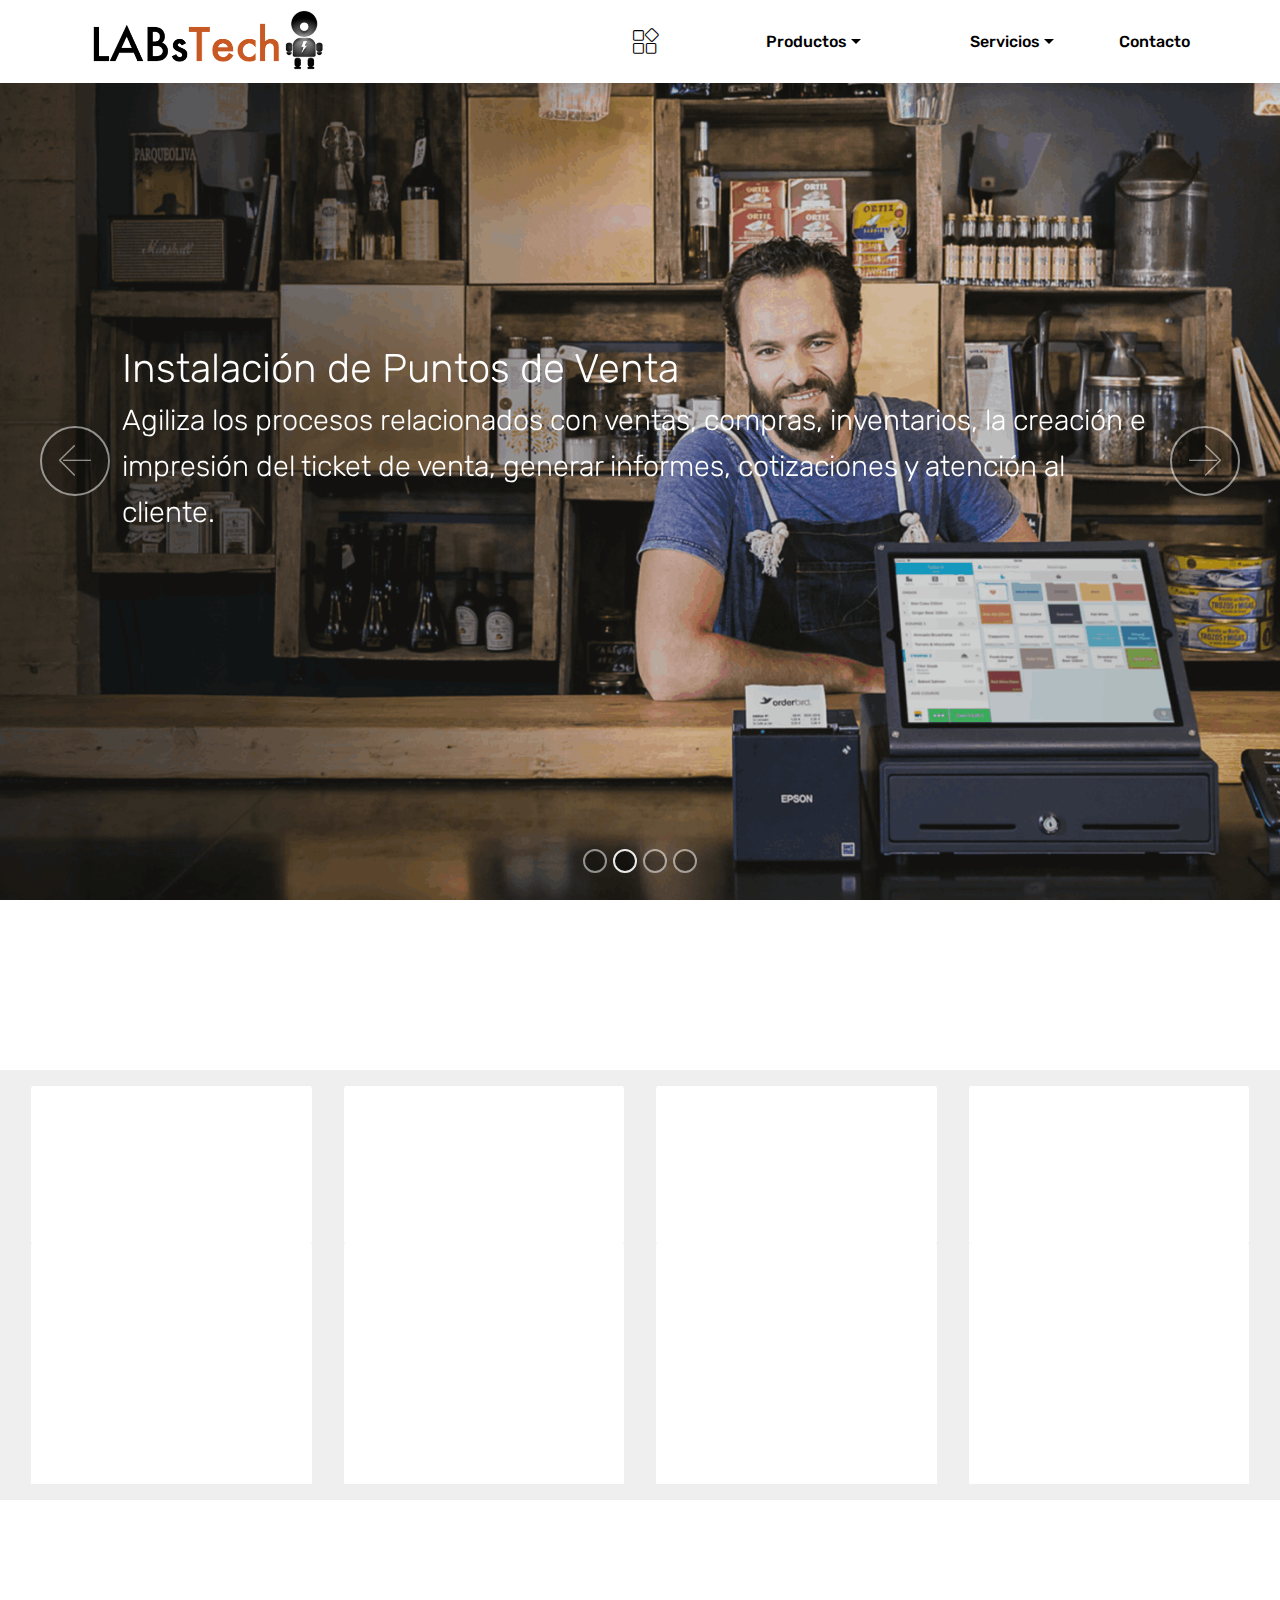
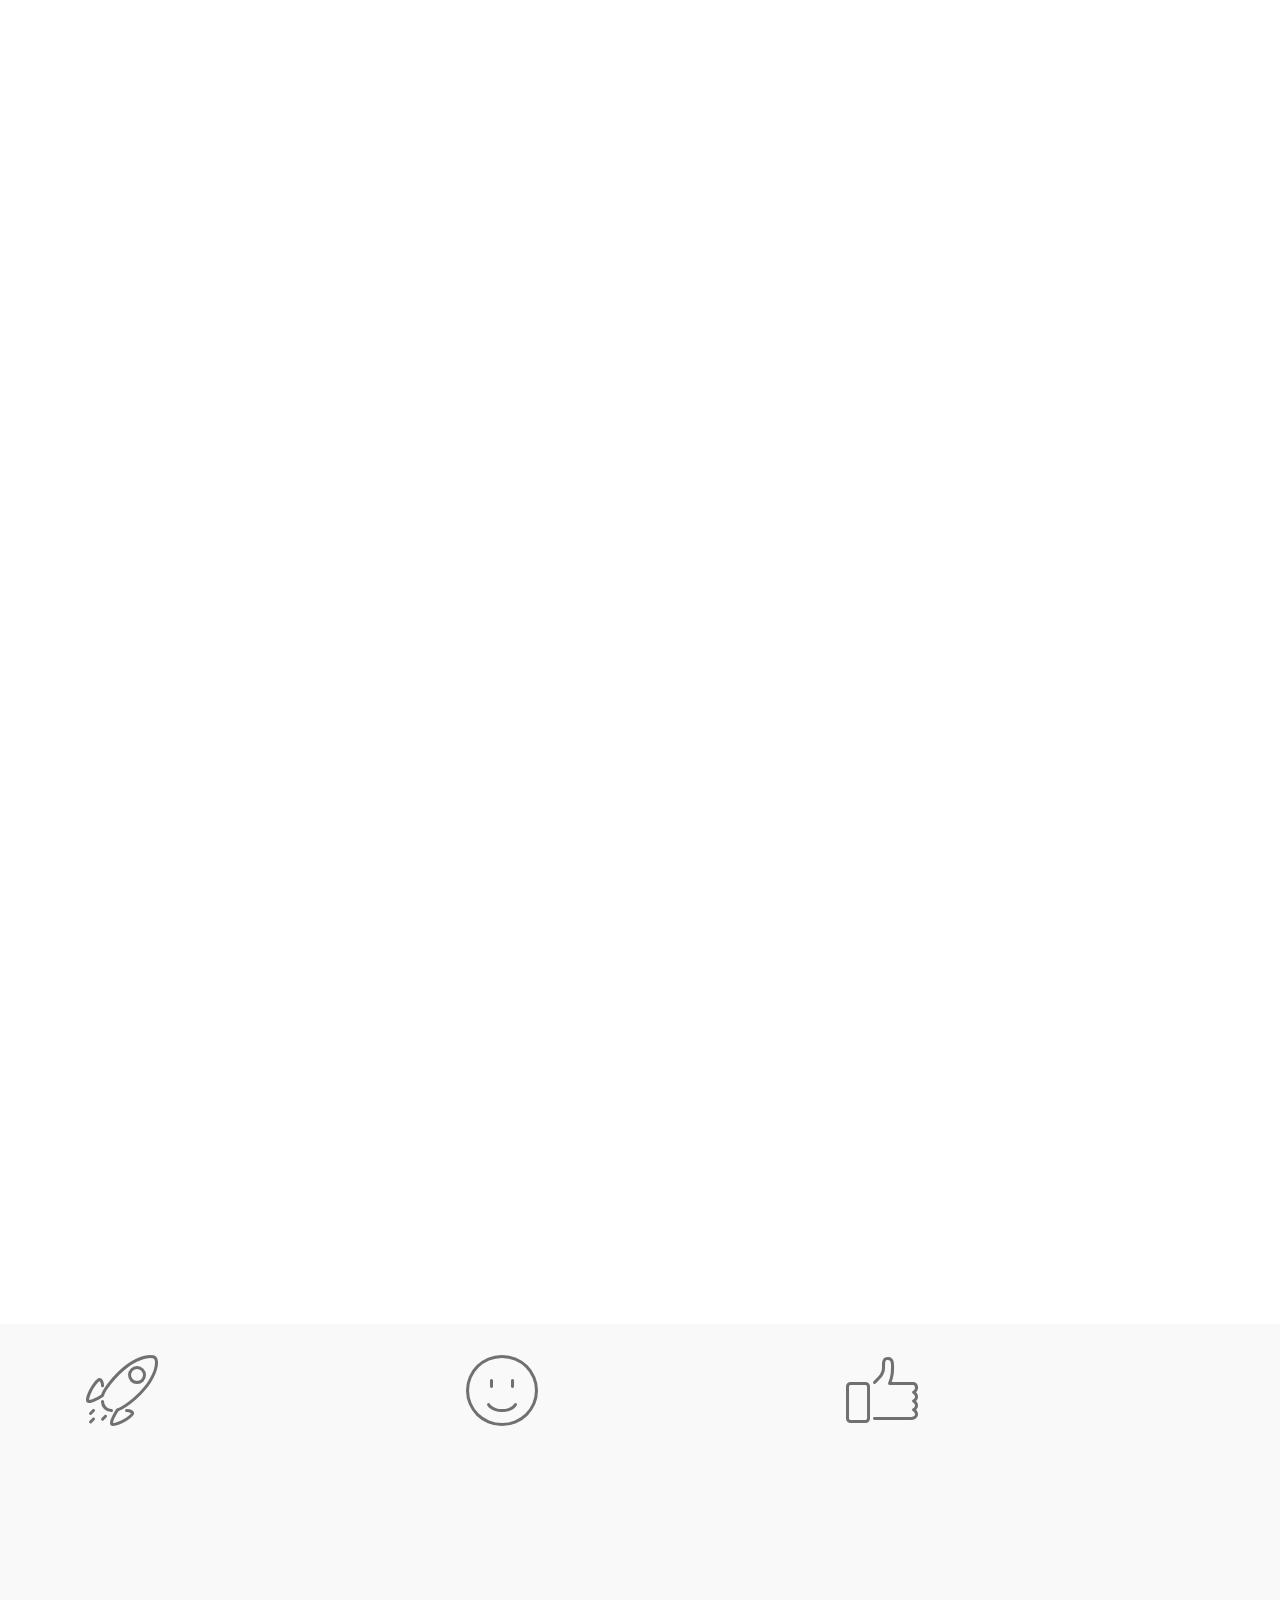
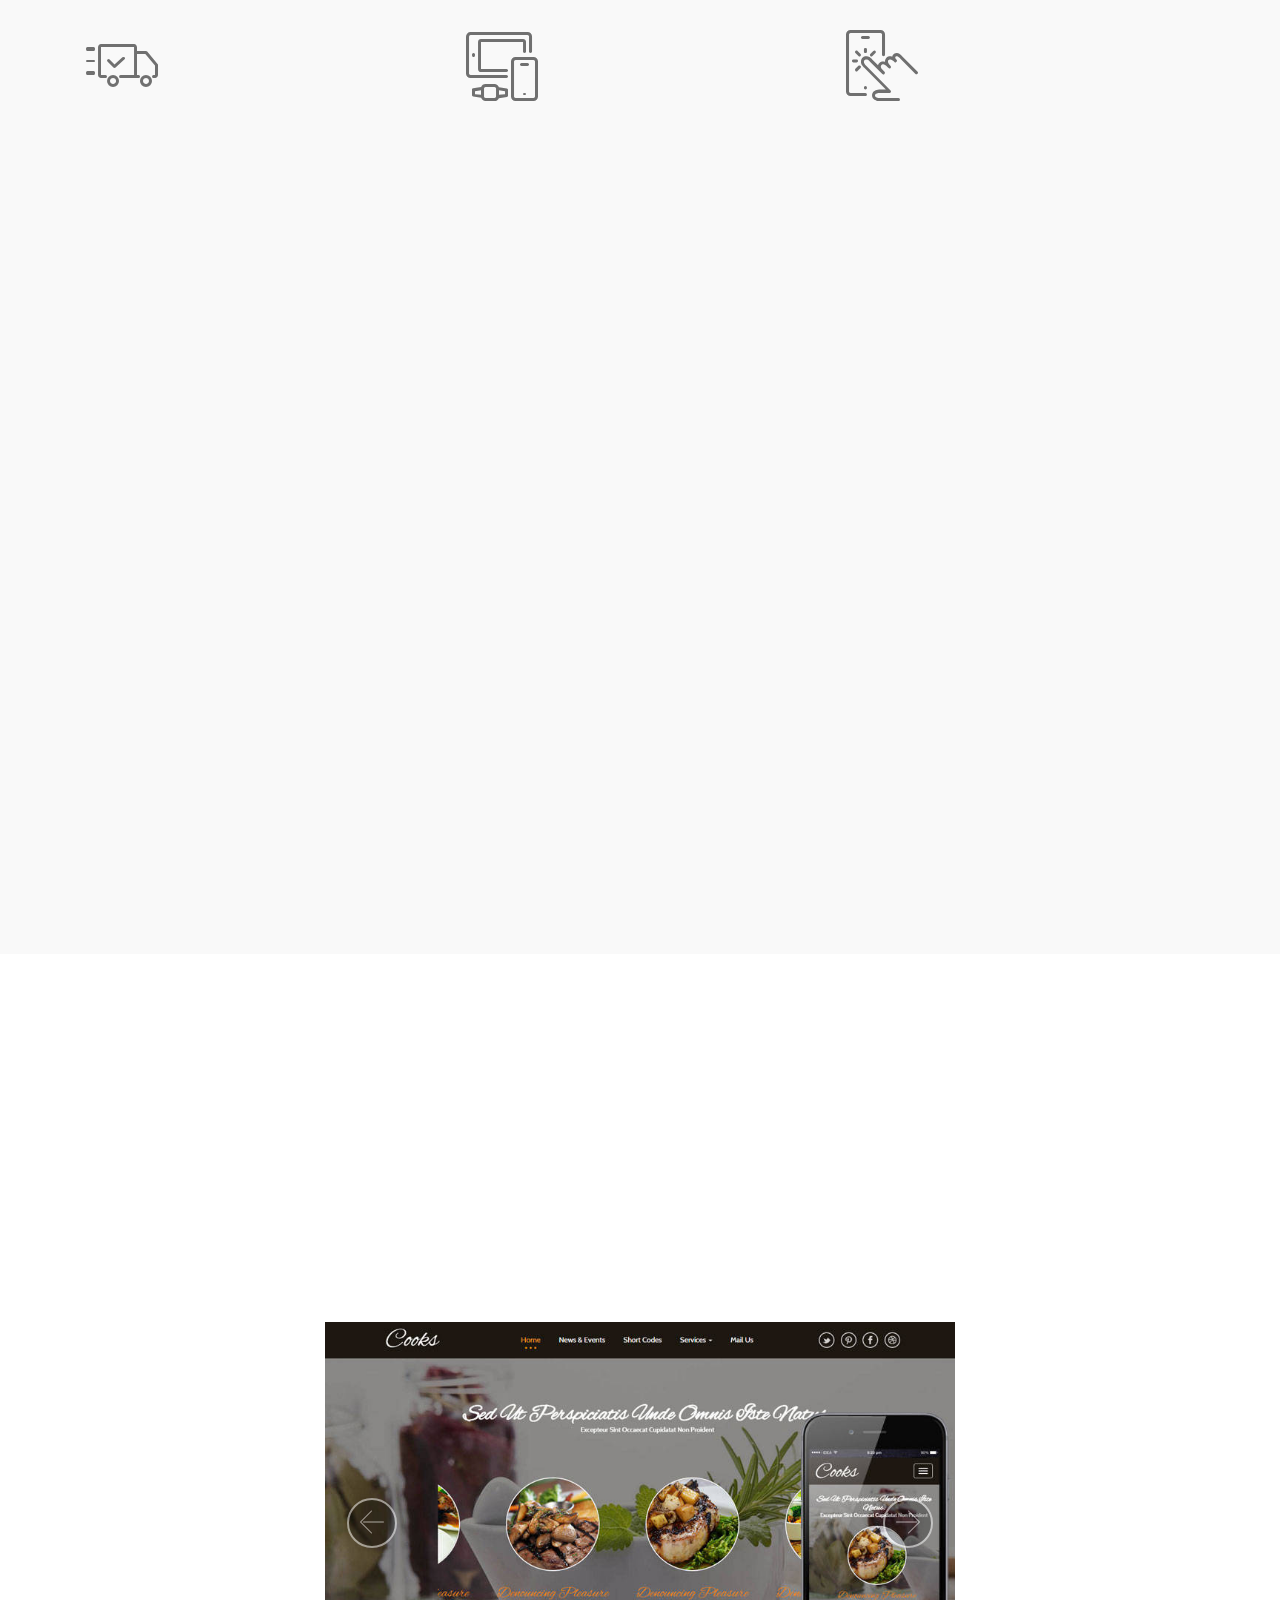
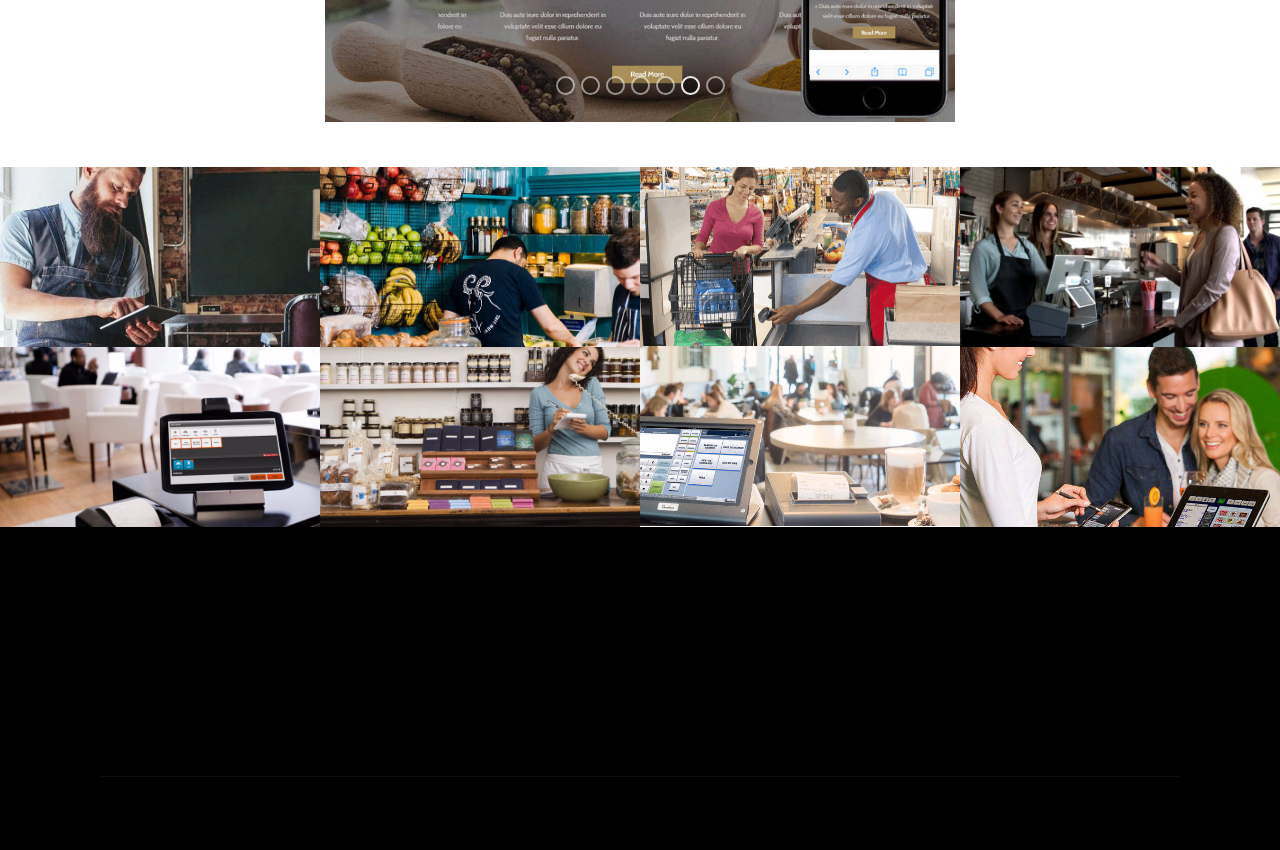
<file: index.html>
<!DOCTYPE html>
<html  >
<head>
  <!-- Site made with Mobirise Website Builder v4.9.7, https://mobirise.com -->
  <meta charset="UTF-8">
  <meta http-equiv="X-UA-Compatible" content="IE=edge">
  <meta name="generator" content="Mobirise v4.9.7, mobirise.com">
  <meta name="viewport" content="width=device-width, initial-scale=1, minimum-scale=1">
  <link rel="shortcut icon" href="assets/images/captura-de-pantalla-2019-01-18-a-las-1.48.07-a.m.-484x133.png" type="image/x-icon">
  <meta name="description" content="Entrada de paginas">
  
  <title>Comenzamos</title>
  <link rel="stylesheet" href="assets/web/assets/mobirise-icons/mobirise-icons.css">
  <link rel="stylesheet" href="assets/tether/tether.min.css">
  <link rel="stylesheet" href="assets/soundcloud-plugin/style.css">
  <link rel="stylesheet" href="assets/bootstrap/css/bootstrap.min.css">
  <link rel="stylesheet" href="assets/bootstrap/css/bootstrap-grid.min.css">
  <link rel="stylesheet" href="assets/bootstrap/css/bootstrap-reboot.min.css">
  <link rel="stylesheet" href="assets/socicon/css/styles.css">
  <link rel="stylesheet" href="assets/dropdown/css/style.css">
  <link rel="stylesheet" href="assets/animatecss/animate.min.css">
  <link rel="stylesheet" href="assets/theme/css/style.css">
  <link rel="stylesheet" href="assets/gallery/style.css">
  <link rel="stylesheet" href="assets/mobirise/css/mbr-additional.css" type="text/css">
  
  
  
</head>
<body>
  <section class="menu cid-rgAlY4m2bz" once="menu" id="menu1-2s">

    

    <nav class="navbar navbar-expand beta-menu navbar-dropdown align-items-center navbar-fixed-top navbar-toggleable-sm">
        <button class="navbar-toggler navbar-toggler-right" type="button" data-toggle="collapse" data-target="#navbarSupportedContent" aria-controls="navbarSupportedContent" aria-expanded="false" aria-label="Toggle navigation">
            <div class="hamburger">
                <span></span>
                <span></span>
                <span></span>
                <span></span>
            </div>
        </button>
        <div class="menu-logo">
            <div class="navbar-brand">
                <span class="navbar-logo">
                    <a href="index.html">
                         <img src="assets/images/captura-de-pantalla-2019-01-18-a-las-1.48.07-a.m.-484x133.png" alt="Mobirise" title="" style="height: 4.2rem;">
                    </a>
                </span>
                
            </div>
        </div>
        <div class="collapse navbar-collapse" id="navbarSupportedContent">
            <ul class="navbar-nav nav-dropdown nav-right" data-app-modern-menu="true"><li class="nav-item"><a class="nav-link link text-black display-4" href="index.html"><span class="mbri-extension mbr-iconfont mbr-iconfont-btn"></span></a></li><li class="nav-item dropdown"><a class="nav-link link text-black dropdown-toggle display-4" href="productos.html" data-toggle="dropdown-submenu" aria-expanded="false">&nbsp; &nbsp; &nbsp; &nbsp; &nbsp; &nbsp; &nbsp; &nbsp; &nbsp; &nbsp;Productos</a><div class="dropdown-menu"><a class="text-black dropdown-item display-4" href="puntosdeventa.html" aria-expanded="false">Puntos de venta (POS)</a><a class="text-black dropdown-item display-4" href="fijos.html" aria-expanded="false">Software para POS</a></div></li><li class="nav-item dropdown open"><a class="nav-link link text-black dropdown-toggle display-4" href="Servicios.html" aria-expanded="true" data-toggle="dropdown-submenu">&nbsp; &nbsp; &nbsp; &nbsp; &nbsp; &nbsp; &nbsp; &nbsp; &nbsp; &nbsp; &nbsp; Servicios</a><div class="dropdown-menu"><a class="text-black dropdown-item display-4" href="puntosdeventa.html" aria-expanded="false">Sistemas de punto de venta<br></a><a class="text-black dropdown-item display-4" href="creatorweb.html" aria-expanded="false">Creación de páginas web<br></a></div></li><li class="nav-item"><a class="nav-link link text-black display-4" href="cotizarweb.html" aria-expanded="false" target="_blank">&nbsp; &nbsp; &nbsp; &nbsp; &nbsp; &nbsp;Contacto</a></li></ul>
            
        </div>
    </nav>
</section>

<section class="engine"><a href="https://mobirise.info/d">website maker</a></section><section class="carousel slide cid-rfo0i83UCY" data-interval="false" id="slider1-j">

    

    <div class="full-screen"><div class="mbr-slider slide carousel" data-pause="true" data-keyboard="false" data-ride="carousel" data-interval="4000"><ol class="carousel-indicators"><li data-app-prevent-settings="" data-target="#slider1-j" data-slide-to="0"></li><li data-app-prevent-settings="" data-target="#slider1-j" class=" active" data-slide-to="1"></li><li data-app-prevent-settings="" data-target="#slider1-j" data-slide-to="2"></li><li data-app-prevent-settings="" data-target="#slider1-j" data-slide-to="3"></li></ol><div class="carousel-inner" role="listbox"><div class="carousel-item slider-fullscreen-image" data-bg-video-slide="false" style="background-image: url(assets/images/workequipo-2000x1206.jpg);"><div class="container container-slide"><div class="image_wrapper"><div class="mbr-overlay" style="background-color: rgb(0, 0, 0);"></div><img src="assets/images/workequipo-2000x1206.jpg"><div class="carousel-caption justify-content-center"><div class="col-10 align-center"><h2 class="mbr-fonts-style display-1">Tecnología para Evolucionar tu Empresa</h2><p class="lead mbr-text mbr-fonts-style display-5">Nos encontramos en constante innovación para adelantarnos a las necesidades de las empresas, esto nos permite implementar procesos que nos ayuden a administrar mejor una empresa y llevarlas a un máximo nivel de productividad.</p></div></div></div></div></div><div class="carousel-item slider-fullscreen-image active" data-bg-video-slide="false" style="background-image: url(assets/images/mezcaleriapos-2000x1036.png);"><div class="container container-slide"><div class="image_wrapper"><div class="mbr-overlay" style="opacity: 0.2; background-color: rgb(70, 80, 82);"></div><img src="assets/images/mezcaleriapos-2000x1036.png"><div class="carousel-caption justify-content-center"><div class="col-10 align-left"><h2 class="mbr-fonts-style display-1">Instalación de Puntos de Venta</h2><p class="lead mbr-text mbr-fonts-style display-5">Agiliza los procesos relacionados con ventas, compras, inventarios, la creación  e impresión del ticket de venta, generar informes, cotizaciones y atención al cliente.</p></div></div></div></div></div><div class="carousel-item slider-fullscreen-image" data-bg-video-slide="false" style="background-image: url(assets/images/technology-related-business-ideas-1280x854.jpg);"><div class="container container-slide"><div class="image_wrapper"><div class="mbr-overlay" style="opacity: 0.3;"></div><img src="assets/images/technology-related-business-ideas-1280x854.jpg"><div class="carousel-caption justify-content-center"><div class="col-10 align-right"><h2 class="mbr-fonts-style display-1">Creación de Páginas Web</h2><p class="lead mbr-text mbr-fonts-style display-5">Crea una web de tu empresa para atraer más clientes, brindar credibilidad ante los clientes potenciales y  visibilidad en los buscadores. Incluye ubicación física, número de contacto, enlace a redes sociales, anexar fotogracias de alta calidad de sus productos ordenadamente.</p></div></div></div></div></div><div class="carousel-item slider-fullscreen-image" data-bg-video-slide="false" style="background-image: url(assets/images/barrestaurantpos-2000x1071.png);"><div class="container container-slide"><div class="image_wrapper"><div class="mbr-overlay" style="opacity: 0.3; background-color: rgb(0, 0, 0);"></div><img src="assets/images/barrestaurantpos-2000x1071.png"><div class="carousel-caption justify-content-center"><div class="col-10 align-center"><h2 class="mbr-fonts-style display-1">INGENIERÍA PARA EMPRESAS</h2><p class="lead mbr-text mbr-fonts-style display-5">Nuestras misión es ofrecer tecnología de úiltima generación para PyMEs que deseen convertir su negocio en un verdaderamente rentable.</p></div></div></div></div></div></div><a data-app-prevent-settings="" class="carousel-control carousel-control-prev" role="button" data-slide="prev" href="#slider1-j"><span aria-hidden="true" class="mbri-left mbr-iconfont"></span><span class="sr-only">Previous</span></a><a data-app-prevent-settings="" class="carousel-control carousel-control-next" role="button" data-slide="next" href="#slider1-j"><span aria-hidden="true" class="mbri-right mbr-iconfont"></span><span class="sr-only">Next</span></a></div></div>

</section>

<section class="mbr-section content5 cid-rgbSLLlJFc" id="content5-25">

    

    

    <div class="container">
        <div class="media-container-row">
            <div class="title col-12 col-md-8">
                <h2 class="align-center mbr-bold mbr-white pb-3 mbr-fonts-style display-1">¿Como podríamos ayudarte?</h2>
                <h3 class="mbr-section-subtitle align-center mbr-light mbr-white pb-3 mbr-fonts-style display-5">La forma más fácil de administrar tu negocio</h3>
                
                
            </div>
        </div>
    </div>
</section>

<section class="features17 cid-rgbRQ4JNLb" id="features17-24">
    
    

    
    <div class="container-fluid">
        <div class="media-container-row">
            <div class="card p-3 col-12 col-md-6 col-lg-3">
                <div class="card-wrapper">
                    <div class="card-img">
                        <img src="assets/images/inventario-3-544x228.jpg" alt="Mobirise" title="">
                    </div>
                    <div class="card-box">
                        <h4 class="card-title pb-3 mbr-fonts-style display-7">Controla tu inventario</h4>
                        <p class="mbr-text mbr-fonts-style display-7">Manten actualizado tu inventario de manera automatica. Nuestro software detecta hace todo el trabajo.&nbsp;</p>
                    </div>
                </div>
            </div>

            <div class="card p-3 col-12 col-md-6 col-lg-3">
                <div class="card-wrapper">
                    <div class="card-img">
                        <img src="assets/images/mbr-3-544x362.jpg" alt="Mobirise" title="">
                    </div>
                    <div class="card-box">
                        <h4 class="card-title pb-3 mbr-fonts-style display-7">Conoce tus ganancias</h4>
                        <p class="mbr-text mbr-fonts-style display-7">No sufras por no tener un contador profesional. Con nuestro sistema,<br>¡Te conviernes uno!<br><br></p>
                    </div>
                </div>
            </div>

            <div class="card p-3 col-12 col-md-6 col-lg-3">
                <div class="card-wrapper">
                    <div class="card-img">
                        <img src="assets/images/posfacilacceso-4-544x297.jpg" alt="Mobirise" title="">
                    </div>
                    <div class="card-box">
                        <h4 class="card-title pb-3 mbr-fonts-style display-7">
                            No necesitas experiencia</h4>
                        <p class="mbr-text mbr-fonts-style display-7">Capacita a tus empleados con tus propios conocimientos y enseñales quien manda.&nbsp;<br><br></p>
                    </div>
                </div>
            </div>

            <div class="card p-3 col-12 col-md-6 col-lg-3">
                <div class="card-wrapper">
                    <div class="card-img">
                        <img src="assets/images/empiezaaceptartarjeta-1-544x363.jpg" alt="Mobirise" title="">
                    </div>
                    <div class="card-box">
                        <h4 class="card-title pb-3 mbr-fonts-style display-7">Expande tus ventas</h4>
                        <p class="mbr-text mbr-fonts-style display-7">Vende más ampliando la versatilidad de tus formas de pago. Aceptando tarjetas de credito, abarcas a la mayoria de la población.</p>
                    </div>
                </div>
            </div>
            
            
        </div>
    </div>
</section>

<section class="mbr-section info1 cid-rgcIe6nOvc" id="info1-29">

    

    
    <div class="container">
        <div class="row justify-content-center content-row">
            <div class="media-container-column title col-12 col-lg-7 col-md-6">
                <h3 class="mbr-section-subtitle align-left mbr-light pb-3 mbr-fonts-style display-5">&nbsp; &nbsp; &nbsp;T E C N O L O G Í A &nbsp; &nbsp;Q U E &nbsp; &nbsp;M E J O R AN &nbsp; &nbsp;</h3>
                <h2 class="align-left mbr-bold mbr-fonts-style display-2">R E S U L T A D O S &nbsp; D E &nbsp; T U &nbsp;E M P R E S A</h2>
            </div>
            <div class="media-container-column col-12 col-lg-3 col-md-4">
                <div class="mbr-section-btn align-right py-4"><a class="btn btn-white display-4" href="https://mobirise.co"><span class="mbri-setting mbr-iconfont mbr-iconfont-btn" style="font-size: 70px;"></span></a></div>
            </div>
        </div>
    </div>
</section>

<section class="mbr-section article content11 cid-rgbKUW8mMv" id="content11-22">
     

    <div class="container">
        <div class="media-container-row">
            <div class="mbr-text counter-container col-12 col-md-8 mbr-fonts-style display-7">
                <ol>
                    <li><strong>Mejora tu compentencia en el mercado</strong><span style="font-size: 1rem;">- Desarrollando estrategias digitales de venta compites con los negocios que ya usan estos sistemas tecnológicos, empresas grandes como Coppel y Aurrera fueron los primeros en adoptar estas tecnologías.</span><br></li>
                    <li><strong>Seguimiento de correo electrónico</strong>- Tus clientes buscan a diario información en internet, aprovecha la tecnología para mejorar el proceso de comunicación de tu empresa. Mandales un correo diariamente de las novedades y ofertas de tu negocio.</li><li><strong>Expande tu mercado con un Sitio Web- </strong>El futuro de las ventas está en internet, las personas pueden encontrar el producto o servicio que tu ofreces de manera casi instantanea. Un sitio web se puede ver en todo el mundo.</li>
                </ol>
            </div>
        </div>
    </div>
</section>

<section class="mbr-section info1 cid-rgcCo8IvyB" id="info1-28">

    

    
    <div class="container">
        <div class="row justify-content-center content-row">
            <div class="media-container-column title col-12 col-lg-7 col-md-6">
                <h3 class="mbr-section-subtitle align-left mbr-light pb-3 mbr-fonts-style display-5">&nbsp; &nbsp; &nbsp; &nbsp;POS: POINT OF SALE: PUNTO DE  VENTA</h3>
                <h2 class="align-left mbr-bold mbr-fonts-style display-2">&nbsp; &nbsp; &nbsp; &nbsp; &nbsp; &nbsp; &nbsp; &nbsp; &nbsp; VENTAJAS DE PUNTO DE VENTA</h2>
            </div>
            <div class="media-container-column col-12 col-lg-3 col-md-4">
                <div class="mbr-section-btn align-right py-4"><a class="btn btn-white-outline display-7" href="https://mobirise.co"><span class="mbri-github mbr-iconfont mbr-iconfont-btn" style="font-size: 55px; color: rgb(0, 0, 0);"></span></a></div>
            </div>
        </div>
    </div>
</section>

<section class="cid-rghqSiHKfu" id="video1-2c">

    
    
    <figure class="mbr-figure align-center container">
        <div class="video-block" style="width: 66%;">
            <div><iframe class="mbr-embedded-video" src="https://www.youtube.com/embed/hApTavvZujo?rel=0&amp;amp;showinfo=0&amp;autoplay=1&amp;loop=0" width="1280" height="720" frameborder="0" allowfullscreen></iframe></div>
        </div>
    </figure>
</section>

<section class="mbr-section content5 cid-rfueIDf10c" id="content5-u">

    

    

    <div class="container">
        <div class="media-container-row">
            <div class="title col-12 col-md-8">
                <h2 class="align-center mbr-bold mbr-white pb-3 mbr-fonts-style display-1"><span style="font-weight: normal;">
                    ¿Por qué LABsTech?</span></h2>
                
                
                
            </div>
        </div>
    </div>
</section>

<section class="features7 cid-rfue5AtYT6" id="features7-s">
    
    

    
    <div class="container">
        <div class="row justify-content-center">

            <div class="card p-3 col-12 col-md-6 col-lg-4">
                <div class="media">
                    <div class="card-img pr-2">
                        <span class="mbr-iconfont mbri-rocket"></span>
                    </div>
                    <div class="card-box media-body">
                        <h4 class="card-title py-3 mbr-fonts-style display-7">
                            Somos conscientes</h4>
                        <p class="mbr-text mbr-fonts-style display-7">Entendemos y cada día reflexionamos, el futuro solo es mañana o en una hora. No limitamos nuestra capacidad y creamos "viajes a la luna"</p>
                    </div>
                </div>
            </div>

            <div class="card p-3 col-12 col-md-6 col-lg-4">
                <div class="media"> 
                    <div class="card-img pr-2">
                        <span class="mbr-iconfont mbri-smile-face"></span>
                    </div>
                    <div class="card-box media-body">
                        <h4 class="card-title py-3 mbr-fonts-style display-7">Confianza</h4>
                        <p class="mbr-text mbr-fonts-style display-7">Puedes evaluarnos previamente, nosotros tambien lo haremos para crear una armonia entre tus clientes y tu producto. Nos interesa vender siempre a tu lado.</p>
                    </div>
                </div>
            </div>

            <div class="card p-3 col-12 col-md-6 col-lg-4">
                <div class="media">
                    <div class="card-img pr-2">
                        <span class="mbr-iconfont mbri-like"></span>
                    </div>
                    <div class="media-body card-box">
                        <h4 class="card-title py-3 mbr-fonts-style display-7">Calidad</h4>
                        <p class="mbr-text mbr-fonts-style display-7">Te ofrecemos garantía de por vida en nuestros productos digitales.<br>Nuestra meta es resolver sus dudas las 24 hrs del día 7 días a las semanas 365 días al año.</p>
                    </div>
                </div>
            </div>

            
        </div>
    </div>
</section>

<section class="features7 cid-rfuhlCDG78" id="features7-v">
    
    

    
    <div class="container">
        <div class="row justify-content-center">

            <div class="card p-3 col-12 col-md-6 col-lg-4">
                <div class="media">
                    <div class="card-img pr-2">
                        <span class="mbr-iconfont mbri-delivery"></span>
                    </div>
                    <div class="card-box media-body">
                        <h4 class="card-title py-3 mbr-fonts-style display-7">
                            Experiencia</h4>
                        <p class="mbr-text mbr-fonts-style display-7">Somos expertos en convertir tu negocio en una empresa digital. Contamos con aliados como DHL y Google.&nbsp;</p>
                    </div>
                </div>
            </div>

            <div class="card p-3 col-12 col-md-6 col-lg-4">
                <div class="media"> 
                    <div class="card-img pr-2">
                        <span class="mbr-iconfont mbri-devices"></span>
                    </div>
                    <div class="card-box media-body">
                        <h4 class="card-title py-3 mbr-fonts-style display-7">
                            Respaldo</h4>
                        <p class="mbr-text mbr-fonts-style display-7">Todos nuestros softwares cuenta con protección y seguridad para que nunca tengas que sufrir por un virus o hacker.&nbsp;</p>
                    </div>
                </div>
            </div>

            <div class="card p-3 col-12 col-md-6 col-lg-4">
                <div class="media">
                    <div class="card-img pr-2">
                        <span class="mbr-iconfont mbri-touch"></span>
                    </div>
                    <div class="media-body card-box">
                        <h4 class="card-title py-3 mbr-fonts-style display-7">Somos creadores</h4>
                        <p class="mbr-text mbr-fonts-style display-7">Constantemente nos actualizamos, si no contamos con lo que necesitas solo cuentanos y trabajaremos en ello. <a href="page2.html" target="_blank">Empezar ya</a></p>
                    </div>
                </div>
            </div>

            
        </div>
    </div>
</section>

<section class="features2 cid-rgiuOXwdZO" id="features2-2e">

    

    
    
    <div class="container">
        <div class="media-container-row">
            <div class="card p-3 col-12 col-md-6">
                <div class="card-wrapper">
                    <div class="card-img">
                        <img src="assets/images/pos-2-845x563.jpg" alt="Mobirise" title="">
                    </div>
                    <div class="card-box">
                        <h4 class="card-title pb-3 mbr-fonts-style display-7">SIstema de punto de venta&nbsp;</h4>
                        <p class="mbr-text mbr-fonts-style display-7">Creamos un espacio de venta a tu medida, los adaptamos a tus necesidades y a conveniencia de tus clientes. Todo para que empieces a vender más rapido y facil. <a href="puntosdeventa.html" target="_blank">Armar tu punto de venta</a></p>
                    </div>
                </div>
            </div>

            <div class="card p-3 col-12 col-md-6">
                <div class="card-wrapper">
                    <div class="card-img">
                        <img src="assets/images/pospageweb-5-1046x542.png" alt="Mobirise" title="">
                    </div>
                    <div class="card-box ">
                        <h4 class="card-title pb-3 mbr-fonts-style display-7">Sitio Web Online&nbsp;</h4>
                        <p class="mbr-text mbr-fonts-style display-7">Posicionamos tu sitio web en el motor de busqueda más usado del planeta, creamos campañas de publicidad y generamos contenido para que jamás dejen de visitarte. <a href="creatorweb.html" target="_blank">Cotizar Sitio Web</a></p>
                    </div>
                </div>
            </div>

            

            
        </div>
    </div>
</section>

<section class="mbr-section content8 cid-rgcB1yKyrG" id="content8-27">

    

    <div class="container">
        <div class="media-container-row title">
            <div class="col-12 col-md-8">
                <div class="mbr-section-btn align-center"><a class="btn btn-black-outline display-4" href="cotizarweb.html" target="_blank">COTIZAR PUNTO DE VENTA</a>
                    <a class="btn btn-black-outline display-4" href="cotizarweb.html#form1-2o" target="_blank">&nbsp;COTIZAR UN SITIO WEB &nbsp;&nbsp;</a></div>
            </div>
        </div>
    </div>
</section>

<section class="mbr-section content5 cid-rfuja7AQv4" id="content5-x">

    

    

    <div class="container">
        <div class="media-container-row">
            <div class="title col-12 col-md-8">
                <h2 class="align-center mbr-bold mbr-white pb-3 mbr-fonts-style display-1"><span style="font-weight: normal;">
                    <a href="insta.html" class="text-black">Nuest</a>ro trabajo</span></h2>
                
                
                
            </div>
        </div>
    </div>
</section>

<section class="carousel slide cid-rfuk1mnpCh" data-interval="false" id="slider2-y">

    
    <div class="container content-slider">
        <div class="content-slider-wrap">
            <div><div class="mbr-slider slide carousel" data-pause="true" data-keyboard="false" data-ride="carousel" data-interval="4000"><ol class="carousel-indicators"><li data-app-prevent-settings="" data-target="#slider2-y" data-slide-to="0"></li><li data-app-prevent-settings="" data-target="#slider2-y" data-slide-to="1"></li><li data-app-prevent-settings="" data-target="#slider2-y" data-slide-to="2"></li><li data-app-prevent-settings="" data-target="#slider2-y" data-slide-to="3"></li><li data-app-prevent-settings="" data-target="#slider2-y" data-slide-to="4"></li><li data-app-prevent-settings="" data-target="#slider2-y" class=" active" data-slide-to="5"></li><li data-app-prevent-settings="" data-target="#slider2-y" data-slide-to="6"></li></ol><div class="carousel-inner" role="listbox"><div class="carousel-item slider-fullscreen-image" data-bg-video-slide="false" style="background-image: url(assets/images/captura-de-pantalla-2019-01-18-a-las-1.35.22-a.m.-485x362.png);"><div class="container container-slide"><div class="image_wrapper"><img src="assets/images/captura-de-pantalla-2019-01-18-a-las-1.35.22-a.m.-485x362.png"><div class="carousel-caption justify-content-center"><div class="col-10 align-center"></div></div></div></div></div><div class="carousel-item slider-fullscreen-image" data-bg-video-slide="false" style="background-image: url(assets/images/captura-de-pantalla-2019-01-18-a-las-1.35.12-a.m.-362x479.png);"><div class="container container-slide"><div class="image_wrapper"><img src="assets/images/captura-de-pantalla-2019-01-18-a-las-1.35.12-a.m.-362x479.png"><div class="carousel-caption justify-content-center"><div class="col-10 align-center"></div></div></div></div></div><div class="carousel-item slider-fullscreen-image" data-bg-video-slide="false" style="background-image: url(assets/images/captura-de-pantalla-2019-01-18-a-las-1.34.44-a.m.-484x270.png);"><div class="container container-slide"><div class="image_wrapper"><img src="assets/images/captura-de-pantalla-2019-01-18-a-las-1.34.44-a.m.-484x270.png"><div class="carousel-caption justify-content-center"><div class="col-10 align-center"></div></div></div></div></div><div class="carousel-item slider-fullscreen-image" data-bg-video-slide="false" style="background-image: url(assets/images/captura-de-pantalla-2019-01-18-a-las-1.35.00-a.m.-366x488.png);"><div class="container container-slide"><div class="image_wrapper"><img src="assets/images/captura-de-pantalla-2019-01-18-a-las-1.35.00-a.m.-366x488.png"><div class="carousel-caption justify-content-center"><div class="col-10 align-center"></div></div></div></div></div><div class="carousel-item slider-fullscreen-image" data-bg-video-slide="false" style="background-image: url(assets/images/fine-dining-restaurant-web-design-470x238.jpg);"><div class="container container-slide"><div class="image_wrapper"><img src="assets/images/fine-dining-restaurant-web-design-470x238.jpg"><div class="carousel-caption justify-content-center"><div class="col-10 align-center"></div></div></div></div></div><div class="carousel-item slider-fullscreen-image active" data-bg-video-slide="false" style="background-image: url(assets/images/mobile-website-templates-for-restaurants-cooks-a-hotel-category-flat-bootstrap-responsive-web-template-download-850x540.jpg);"><div class="container container-slide"><div class="image_wrapper"><img src="assets/images/mobile-website-templates-for-restaurants-cooks-a-hotel-category-flat-bootstrap-responsive-web-template-download-850x540.jpg"><div class="carousel-caption justify-content-center"><div class="col-10 align-center"></div></div></div></div></div><div class="carousel-item slider-fullscreen-image" data-bg-video-slide="false" style="background-image: url(assets/images/01e9d93a54b671ba3a29960da27cc788209d520a588b4d0fc789c059b01b17e8-616x357.jpg);"><div class="container container-slide"><div class="image_wrapper"><img src="assets/images/01e9d93a54b671ba3a29960da27cc788209d520a588b4d0fc789c059b01b17e8-616x357.jpg"><div class="carousel-caption justify-content-center"><div class="col-10 align-center"></div></div></div></div></div></div><a data-app-prevent-settings="" class="carousel-control carousel-control-prev" role="button" data-slide="prev" href="#slider2-y"><span aria-hidden="true" class="mbri-left mbr-iconfont"></span><span class="sr-only">Previous</span></a><a data-app-prevent-settings="" class="carousel-control carousel-control-next" role="button" data-slide="next" href="#slider2-y"><span aria-hidden="true" class="mbri-right mbr-iconfont"></span><span class="sr-only">Next</span></a></div></div> 
        </div>
    </div>
</section>

<section class="mbr-gallery mbr-slider-carousel cid-rgbRHnBjlU" id="gallery3-23">

    

    <div>
        <div><!-- Filter --><!-- Gallery --><div class="mbr-gallery-row"><div class="mbr-gallery-layout-default"><div><div><div class="mbr-gallery-item mbr-gallery-item--p0" data-video-url="false" data-tags="Increíble"><div href="#lb-gallery3-23" data-slide-to="0" data-toggle="modal"><img src="assets/images/babershopos-1-1280x720-613x345.jpg" alt="" title=""><span class="icon-focus"></span></div></div><div class="mbr-gallery-item mbr-gallery-item--p0" data-video-url="false" data-tags="Responsive"><div href="#lb-gallery3-23" data-slide-to="1" data-toggle="modal"><img src="assets/images/errores-comunes-en-punto-de-venta-que-hacen-que-tus-clientes-disminuyan-1280x500-711x400.jpg" alt="" title=""><span class="icon-focus"></span></div></div><div class="mbr-gallery-item mbr-gallery-item--p0" data-video-url="false" data-tags="Creativa"><div href="#lb-gallery3-23" data-slide-to="2" data-toggle="modal"><img src="assets/images/escaneainalambricamente-700x469-559x314.png" alt="" title=""><span class="icon-focus"></span></div></div><div class="mbr-gallery-item mbr-gallery-item--p0" data-video-url="false" data-tags="Animada"><div href="#lb-gallery3-23" data-slide-to="3" data-toggle="modal"><img src="assets/images/ipadposcoffe-1024x576-800x450.jpg" alt="" title=""><span class="icon-focus"></span></div></div><div class="mbr-gallery-item mbr-gallery-item--p0" data-video-url="false" data-tags="Increíble"><div href="#lb-gallery3-23" data-slide-to="4" data-toggle="modal"><img src="assets/images/poscafeteria2-750x500-599x337.jpg" alt="" title=""><span class="icon-focus"></span></div></div><div class="mbr-gallery-item mbr-gallery-item--p0" data-video-url="false" data-tags="Increíble"><div href="#lb-gallery3-23" data-slide-to="5" data-toggle="modal"><img src="assets/images/posfarmacia-1024x430-611x343.jpg" alt="" title=""><span class="icon-focus"></span></div></div><div class="mbr-gallery-item mbr-gallery-item--p0" data-video-url="false" data-tags="Responsive"><div href="#lb-gallery3-23" data-slide-to="6" data-toggle="modal"><img src="assets/images/seorahablandoportelefono-2000x1000-800x450.jpg" alt="" title=""><span class="icon-focus"></span></div></div><div class="mbr-gallery-item mbr-gallery-item--p0" data-video-url="false" data-tags="Animada"><div href="#lb-gallery3-23" data-slide-to="7" data-toggle="modal"><img src="assets/images/poscafeteria-1200x800-800x450.jpg" alt="" title=""><span class="icon-focus"></span></div></div></div></div><div class="clearfix"></div></div></div><!-- Lightbox --><div data-app-prevent-settings="" class="mbr-slider modal fade carousel slide" tabindex="-1" data-keyboard="true" data-interval="false" id="lb-gallery3-23"><div class="modal-dialog"><div class="modal-content"><div class="modal-body"><div class="carousel-inner"><div class="carousel-item"><img src="assets/images/babershopos-1-1280x720.jpg" alt="" title=""></div><div class="carousel-item"><img src="assets/images/errores-comunes-en-punto-de-venta-que-hacen-que-tus-clientes-disminuyan-1280x500.jpg" alt="" title=""></div><div class="carousel-item"><img src="assets/images/escaneainalambricamente-700x469.png" alt="" title=""></div><div class="carousel-item"><img src="assets/images/ipadposcoffe-1024x576.jpg" alt="" title=""></div><div class="carousel-item"><img src="assets/images/poscafeteria2-750x500.jpg" alt="" title=""></div><div class="carousel-item"><img src="assets/images/posfarmacia-1024x430.jpg" alt="" title=""></div><div class="carousel-item"><img src="assets/images/seorahablandoportelefono-2000x1000.jpg" alt="" title=""></div><div class="carousel-item active"><img src="assets/images/poscafeteria-1200x800.jpg" alt="" title=""></div></div><a class="carousel-control carousel-control-prev" role="button" data-slide="prev" href="#lb-gallery3-23"><span class="mbri-left mbr-iconfont" aria-hidden="true"></span><span class="sr-only">Previous</span></a><a class="carousel-control carousel-control-next" role="button" data-slide="next" href="#lb-gallery3-23"><span class="mbri-right mbr-iconfont" aria-hidden="true"></span><span class="sr-only">Next</span></a><a class="close" href="#" role="button" data-dismiss="modal"><span class="sr-only">Close</span></a></div></div></div></div></div>
    </div>

</section>

<section class="cid-qTkAaeaxX5" id="footer1-2">

    

    

    <div class="container">
        <div class="media-container-row content text-white">
            <div class="col-12 col-md-3">
                <div class="media-wrap">
                    <a href="https://mobirise.com/">
                        <img src="assets/images/captura-de-pantalla-2019-01-18-a-las-1.58.32-a.m.-103x166.png" alt="Mobirise" title="">
                    </a>
                </div>
            </div>
            <div class="col-12 col-md-3 mbr-fonts-style display-7">
                <h5 class="pb-3">
                    Dirección</h5>
                <p class="mbr-text">Huajuapan de León, &nbsp;Oaxaca, Mexico.<br>
                </p>
            </div>
            <div class="col-12 col-md-3 mbr-fonts-style display-7">
                <h5 class="pb-3">
                    Contacto</h5>
                <p class="mbr-text">
                    Email: labstechmexico@gmail.com &nbsp; &nbsp; &nbsp; &nbsp; &nbsp;<br>Phone: +52 9512366938&nbsp;<br>Phone: +52 9531444131</p>
            </div>
            <div class="col-12 col-md-3 mbr-fonts-style display-7">
                <h5 class="pb-3">
                    Links
                </h5>
                <p class="mbr-text">Descarga nuestra aplicación&nbsp;<br><a class="text-success" href="apps.html">Download for Windows</a>
                    <br><br></p>
            </div>
        </div>
        <div class="footer-lower">
            <div class="media-container-row">
                <div class="col-sm-12">
                    <hr>
                </div>
            </div>
            <div class="media-container-row mbr-white">
                <div class="col-sm-6 copyright">
                    <p class="mbr-text mbr-fonts-style display-7">
                        © Copyright 2019 LABsTech - Creación de tu Website</p>
                </div>
                <div class="col-md-6">
                    <div class="social-list align-right">
                        <div class="soc-item">
                            <a href="https://twitter.com/labstechmexico" target="_blank">
                                <span class="mbr-iconfont mbr-iconfont-social socicon-twitter socicon"></span>
                            </a>
                        </div>
                        <div class="soc-item">
                            <a href="https://www.facebook.com/ingenieriaparaempresas" target="_blank">
                                <span class="mbr-iconfont mbr-iconfont-social socicon-facebook socicon"></span>
                            </a>
                        </div>
                        <div class="soc-item">
                            <a href="https://www.youtube.com/labstechmexico" target="_blank">
                                <span class="mbr-iconfont mbr-iconfont-social socicon-youtube socicon"></span>
                            </a>
                        </div>
                        <div class="soc-item">
                            <a href="https://instagram.com/labstechmexico" target="_blank">
                                <span class="mbr-iconfont mbr-iconfont-social socicon-instagram socicon"></span>
                            </a>
                        </div>
                        <div class="soc-item">
                            <a href="https://plus.google.com/u/0/+labstechmexico" target="_blank">
                                <span class="mbr-iconfont mbr-iconfont-social socicon-googleplus socicon"></span>
                            </a>
                        </div>
                        
                    </div>
                </div>
            </div>
        </div>
    </div>
</section>


  <script src="assets/web/assets/jquery/jquery.min.js"></script>
  <script src="assets/popper/popper.min.js"></script>
  <script src="assets/tether/tether.min.js"></script>
  <script src="assets/bootstrap/js/bootstrap.min.js"></script>
  <script src="assets/dropdown/js/script.min.js"></script>
  <script src="assets/touchswipe/jquery.touch-swipe.min.js"></script>
  <script src="assets/smoothscroll/smooth-scroll.js"></script>
  <script src="assets/viewportchecker/jquery.viewportchecker.js"></script>
  <script src="assets/ytplayer/jquery.mb.ytplayer.min.js"></script>
  <script src="assets/vimeoplayer/jquery.mb.vimeo_player.js"></script>
  <script src="assets/masonry/masonry.pkgd.min.js"></script>
  <script src="assets/imagesloaded/imagesloaded.pkgd.min.js"></script>
  <script src="assets/bootstrapcarouselswipe/bootstrap-carousel-swipe.js"></script>
  <script src="assets/theme/js/script.js"></script>
  <script src="assets/slidervideo/script.js"></script>
  <script src="assets/gallery/player.min.js"></script>
  <script src="assets/gallery/script.js"></script>
  
  
  <input name="animation" type="hidden">
  </body>
</html>
</file>
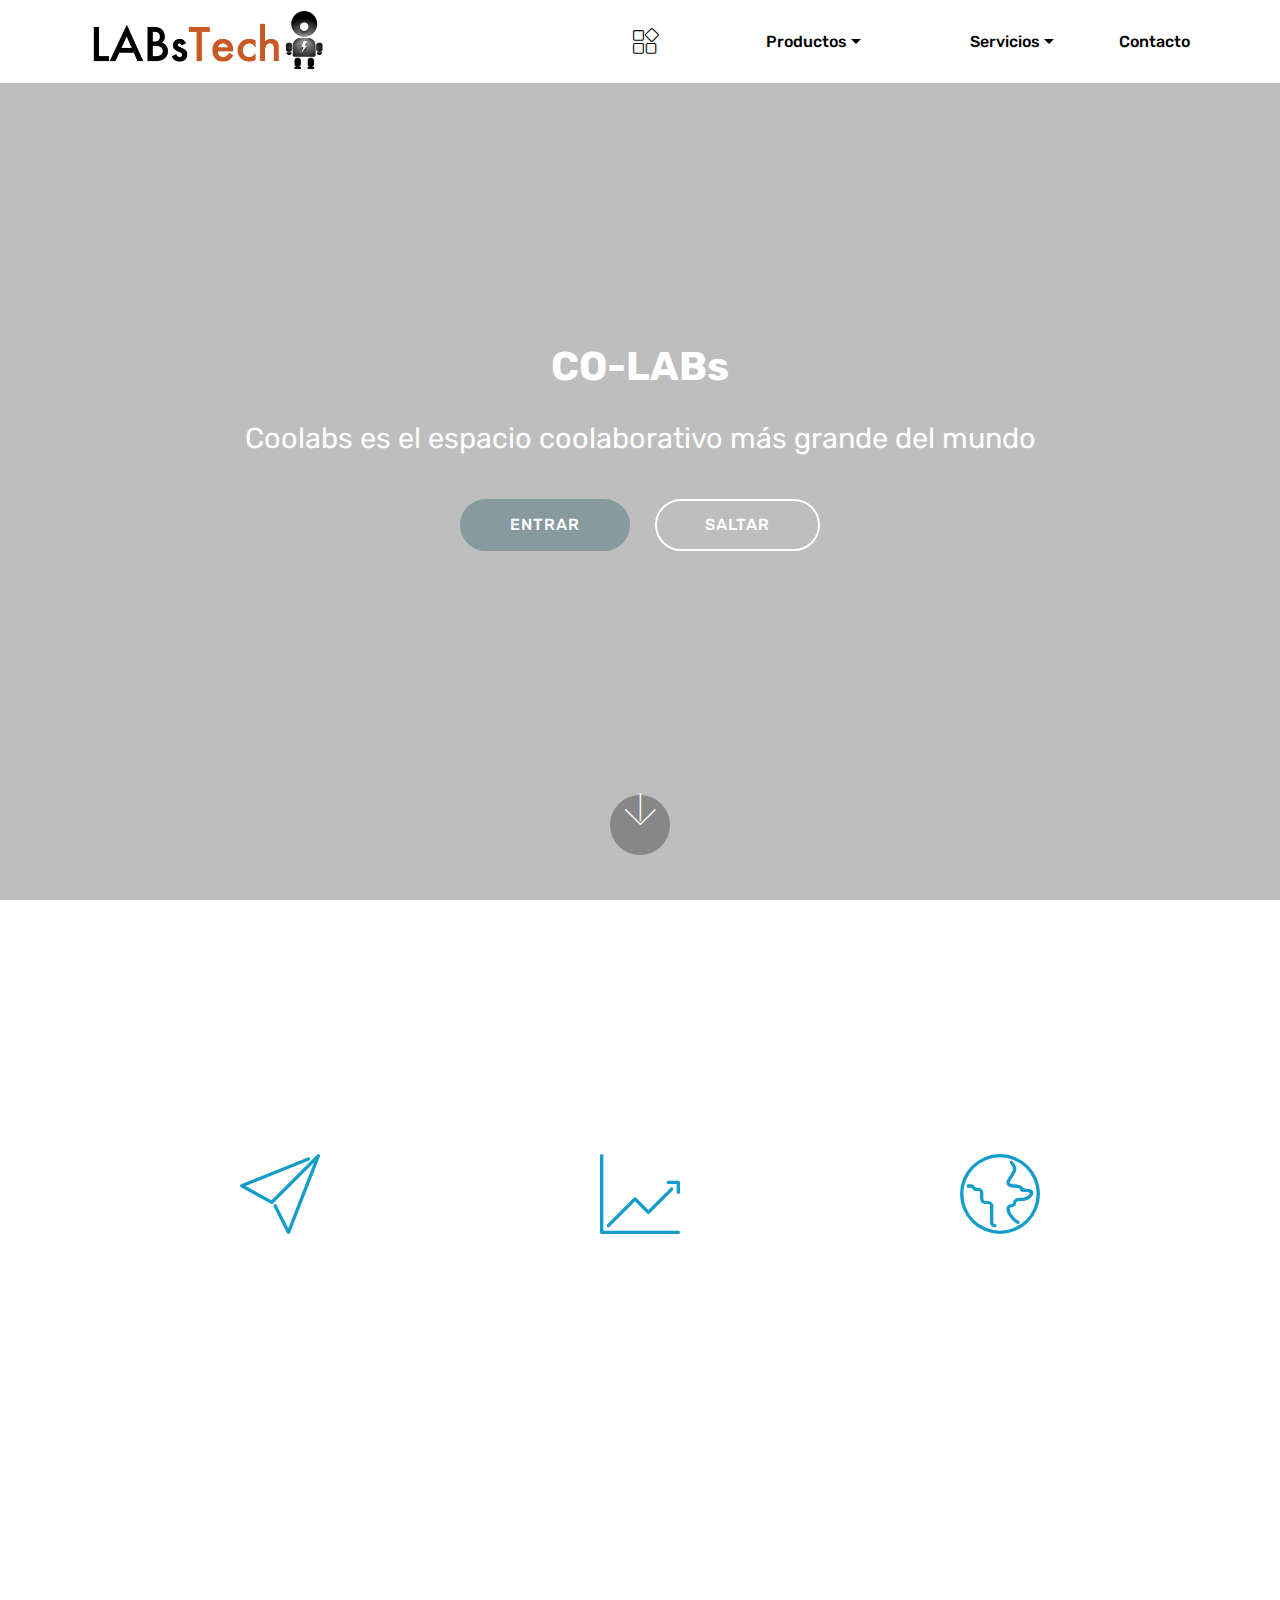
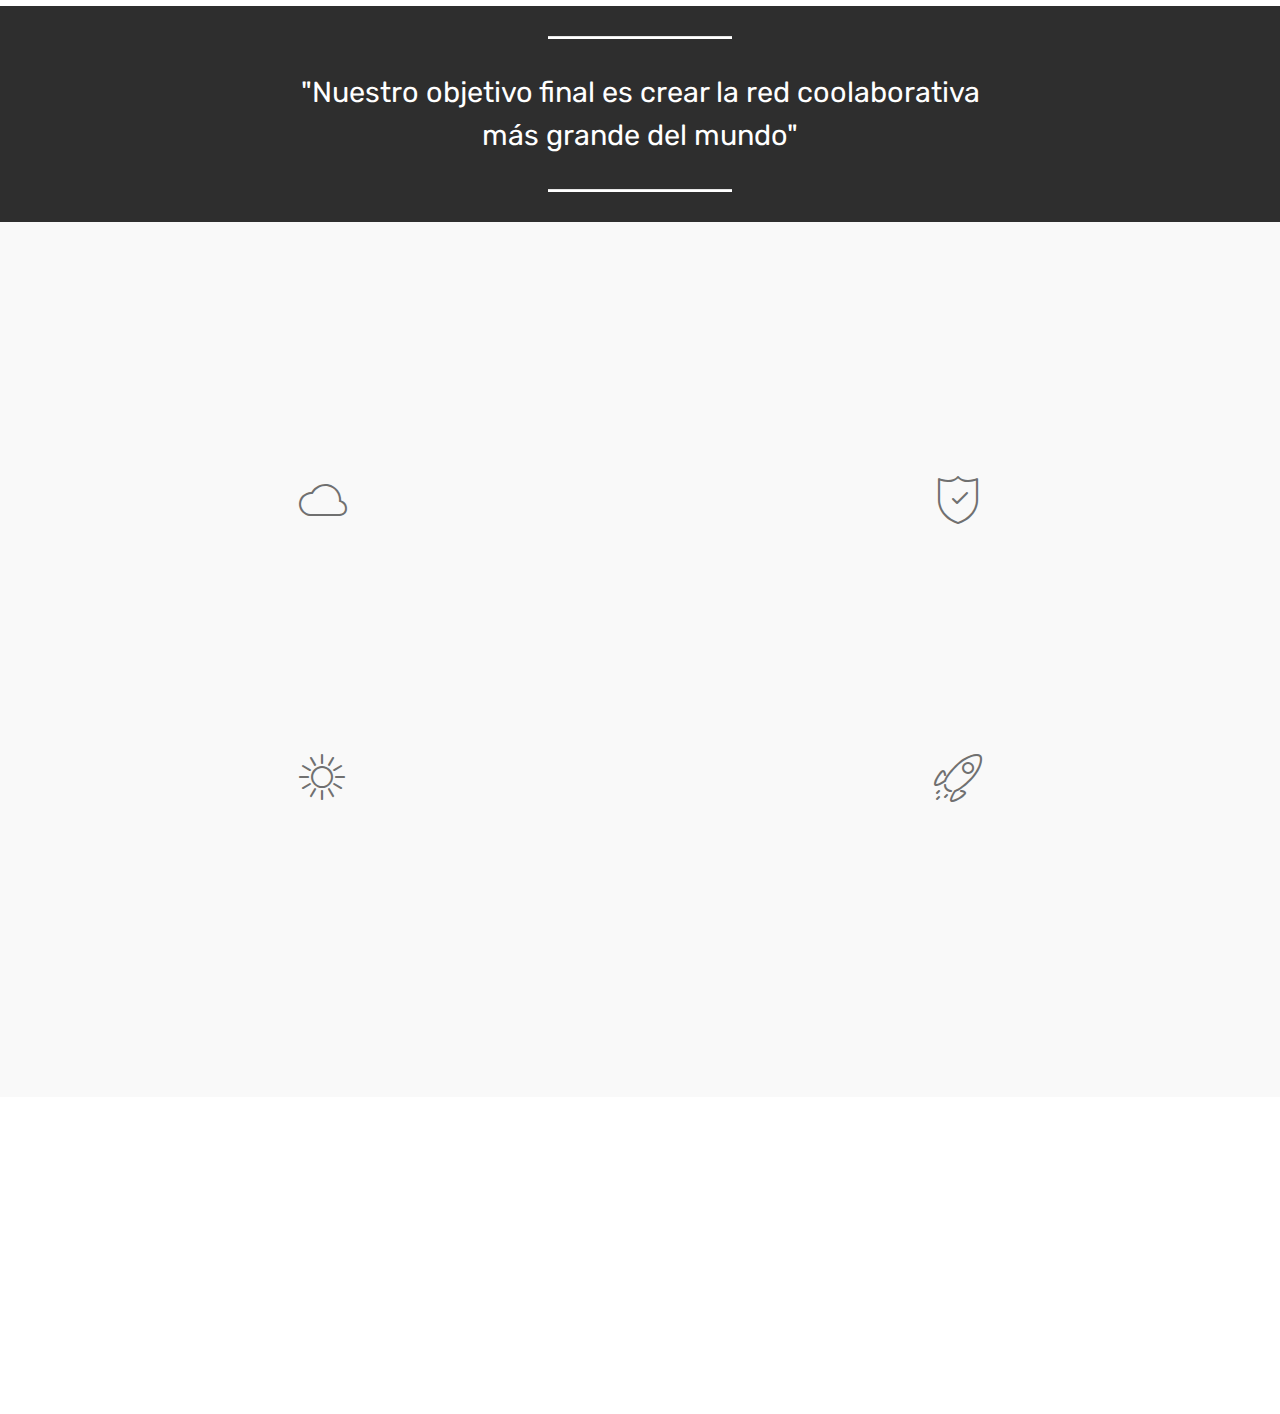
<file: colabora.html>
<!DOCTYPE html>
<html  >
<head>
  <!-- Site made with Mobirise Website Builder v4.9.7, https://mobirise.com -->
  <meta charset="UTF-8">
  <meta http-equiv="X-UA-Compatible" content="IE=edge">
  <meta name="generator" content="Mobirise v4.9.7, mobirise.com">
  <meta name="viewport" content="width=device-width, initial-scale=1, minimum-scale=1">
  <link rel="shortcut icon" href="assets/images/captura-de-pantalla-2019-01-18-a-las-1.48.07-a.m.-484x133.png" type="image/x-icon">
  <meta name="description" content="Piramide educativa, nuestros coolaboradores participan en distintos niveles, mantenemos actualizados a nuestros clientes mediante una red interconectada de centros de capacitación en cafes internet de todo méxico. Somos el coworking space más grande del mundo y nuestra misión es acercar la tecnología a los que mas lo necesitan y por su puesto convertir los cibers en verdaderos agentes de cambio.">
  
  <title>coolabs</title>
  <link rel="stylesheet" href="assets/web/assets/mobirise-icons/mobirise-icons.css">
  <link rel="stylesheet" href="assets/tether/tether.min.css">
  <link rel="stylesheet" href="assets/soundcloud-plugin/style.css">
  <link rel="stylesheet" href="assets/bootstrap/css/bootstrap.min.css">
  <link rel="stylesheet" href="assets/bootstrap/css/bootstrap-grid.min.css">
  <link rel="stylesheet" href="assets/bootstrap/css/bootstrap-reboot.min.css">
  <link rel="stylesheet" href="assets/dropdown/css/style.css">
  <link rel="stylesheet" href="assets/animatecss/animate.min.css">
  <link rel="stylesheet" href="assets/theme/css/style.css">
  <link rel="stylesheet" href="assets/mobirise/css/mbr-additional.css" type="text/css">
  
  
  
</head>
<body>
  <section class="menu cid-rgAlY4m2bz" once="menu" id="menu1-2z">

    

    <nav class="navbar navbar-expand beta-menu navbar-dropdown align-items-center navbar-fixed-top navbar-toggleable-sm">
        <button class="navbar-toggler navbar-toggler-right" type="button" data-toggle="collapse" data-target="#navbarSupportedContent" aria-controls="navbarSupportedContent" aria-expanded="false" aria-label="Toggle navigation">
            <div class="hamburger">
                <span></span>
                <span></span>
                <span></span>
                <span></span>
            </div>
        </button>
        <div class="menu-logo">
            <div class="navbar-brand">
                <span class="navbar-logo">
                    <a href="index.html">
                         <img src="assets/images/captura-de-pantalla-2019-01-18-a-las-1.48.07-a.m.-484x133.png" alt="Mobirise" title="" style="height: 4.2rem;">
                    </a>
                </span>
                
            </div>
        </div>
        <div class="collapse navbar-collapse" id="navbarSupportedContent">
            <ul class="navbar-nav nav-dropdown nav-right" data-app-modern-menu="true"><li class="nav-item"><a class="nav-link link text-black display-4" href="index.html"><span class="mbri-extension mbr-iconfont mbr-iconfont-btn"></span></a></li><li class="nav-item dropdown"><a class="nav-link link text-black dropdown-toggle display-4" href="productos.html" data-toggle="dropdown-submenu" aria-expanded="false">&nbsp; &nbsp; &nbsp; &nbsp; &nbsp; &nbsp; &nbsp; &nbsp; &nbsp; &nbsp;Productos</a><div class="dropdown-menu"><a class="text-black dropdown-item display-4" href="puntosdeventa.html" aria-expanded="false">Puntos de venta (POS)</a><a class="text-black dropdown-item display-4" href="fijos.html" aria-expanded="false">Software para POS</a></div></li><li class="nav-item dropdown open"><a class="nav-link link text-black dropdown-toggle display-4" href="Servicios.html" aria-expanded="true" data-toggle="dropdown-submenu">&nbsp; &nbsp; &nbsp; &nbsp; &nbsp; &nbsp; &nbsp; &nbsp; &nbsp; &nbsp; &nbsp; Servicios</a><div class="dropdown-menu"><a class="text-black dropdown-item display-4" href="puntosdeventa.html" aria-expanded="false">Sistemas de punto de venta<br></a><a class="text-black dropdown-item display-4" href="creatorweb.html" aria-expanded="false">Creación de páginas web<br></a></div></li><li class="nav-item"><a class="nav-link link text-black display-4" href="cotizarweb.html" aria-expanded="false" target="_blank">&nbsp; &nbsp; &nbsp; &nbsp; &nbsp; &nbsp;Contacto</a></li></ul>
            
        </div>
    </nav>
</section>

<section class="engine"><a href="https://mobirise.info/c">site builder</a></section><section class="header6 cid-rgCyjSY53m mbr-fullscreen" data-bg-video="https://www.youtube.com/watch?v=4j9nL_HgOds" id="header6-34">

    

    <div class="mbr-overlay" style="opacity: 0.2; background-color: rgb(0, 0, 0);">
    </div>

    <div class="container">
        <div class="row justify-content-md-center">
            <div class="mbr-white col-md-10">
                <h1 class="mbr-section-title align-center mbr-bold pb-3 mbr-fonts-style display-1">CO-LABs</h1>
                <p class="mbr-text align-center pb-3 mbr-fonts-style display-5">Coolabs es el espacio coolaborativo más grande del mundo</p>
                <div class="mbr-section-btn align-center"><a class="btn btn-md btn-primary display-4" href="http://coolabs.github.io" target="_blank">ENTRAR</a>
                        <a class="btn btn-md btn-white-outline display-4" href="https://mobirise.co">SALTAR</a></div>
            </div>
        </div>
    </div>

    <div class="mbr-arrow hidden-sm-down" aria-hidden="true">
        <a href="#next">
            <i class="mbri-down mbr-iconfont"></i>
        </a>
    </div>
</section>

<section class="counters1 counters cid-rgScFpE3AC" id="counters1-3c">

    

    

    <div class="container">
        <h2 class="mbr-section-title pb-3 align-center mbr-fonts-style display-2">PLAN ESTRATÉGICO</h2>
        <h3 class="mbr-section-subtitle mbr-fonts-style display-5">Para cualquier persona en el mundo</h3>

        <div class="container pt-4 mt-2">
            <div class="media-container-row">
                <div class="card p-3 align-center col-12 col-md-6 col-lg-4">
                    <div class="panel-item p-3">
                        <div class="card-img pb-3">
                            <span class="mbr-iconfont mbri-paper-plane"></span>
                        </div>

                        <div class="card-text">
                            <h3 class="count pt-3 pb-3 mbr-fonts-style display-2">PRIMER PASO</h3>
                            <h4 class="mbr-content-title mbr-bold mbr-fonts-style display-7">Huajuapan de León</h4>
                            <p class="mbr-content-text mbr-fonts-style display-7">
                                Equiparemos con una herramienta educativa a 10 cibers cafes de 4 estados con el objetivo de educar e incentivar la creación de contenido en estos centros de capacitación.
                            </p>
                        </div>
                    </div>
                </div>


                <div class="card p-3 align-center col-12 col-md-6 col-lg-4">
                    <div class="panel-item p-3">
                        <div class="card-img pb-3">
                            <span class="mbr-iconfont mbri-growing-chart"></span>
                        </div>
                        <div class="card-text">
                            <h3 class="count pt-3 pb-3 mbr-fonts-style display-2">MARCA</h3>
                            <h4 class="mbr-content-title mbr-bold mbr-fonts-style display-7">En todo el país</h4>
                            <p class="mbr-content-text mbr-fonts-style display-7">
                                    Nuestro enfoque radica en creer en la tecnología dígital conectada a internet como una herramienta para facilarnos la vida hoy, no mañana.</p>
                        </div>
                    </div>
                </div>

                <div class="card p-3 align-center col-12 col-md-6 col-lg-4">
                    <div class="panel-item p-3">
                        <div class="card-img pb-3">
                            <span class="mbr-iconfont mbri-globe"></span>
                        </div>
                        <div class="card-text">
                            <h3 class="count pt-3 pb-3 mbr-fonts-style display-2">VALOR</h3>
                            <h4 class="mbr-content-title mbr-bold mbr-fonts-style display-7">
                                Nuestra misión</h4>
                            <p class="mbr-content-text mbr-fonts-style display-7">Brindar un espacio y crear una red de coolaboradores digitales. Reducir la brecha tecnológica en los estados del norte mexicano.</p>
                        </div>
                    </div>
                </div>


                
            </div>
        </div>
   </div>
</section>

<section class="mbr-section article content10 cid-rgTm36hM4X" id="content10-3j">
    
     

    <div class="container">
        <div class="inner-container" style="width: 66%;">
            <hr class="line" style="width: 25%;">
            <div class="section-text align-center mbr-white mbr-fonts-style display-5">"Nuestro objetivo final es crear la red coolaborativa más grande del mundo"</div>
            <hr class="line" style="width: 25%;">
        </div>
    </div>
</section>

<section class="features12 cid-rgTmdDfZB2" id="features12-3l">
    
    

    

    <div class="container">
        <h2 class="mbr-section-title pb-2 mbr-fonts-style display-2">cafemosai.co</h2>
        <h3 class="mbr-section-subtitle pb-3 mbr-fonts-style display-5">Oaxaca, Chiapas, Guerrero y Puebla</h3>

        <div class="media-container-row pt-5">
            <div class="block-content align-right">
                <div class="card pl-3 pr-3 pb-5">
                    <div class="mbr-card-img-title">
                        <div class="card-img pb-3">
                             <span class="mbr-iconfont mbri-cloud"></span>
                        </div>
                        <div class="mbr-crt-title">
                            <h4 class="card-title py-2 mbr-crt-title mbr-fonts-style display-7">OAXACA EN LINEA</h4>
                        </div>
                    </div>                

                    <div class="card-box">
                        <p class="mbr-text mbr-section-text mbr-fonts-style display-7">Barro negro, barro verde, huaraches de cuero, mezcal añejo, cafe artesanal, chapulín, bolsas de palma, tlayudas.</p>
                    </div>
                </div>

                <div class="card pl-3 pr-3 pb-5">
                    <div class="mbr-card-img-title">
                        <div class="card-img pb-3">
                            <span class="mbr-iconfont mbri-sun2"></span>
                        </div>
                        <div class="mbr-crt-title">
                            <h4 class="card-title py-2 mbr-crt-title mbr-fonts-style display-7">CHIAPAS CONECTADO</h4>
                        </div>
                    </div>
                    <div class="card-box">
                        <p class="mbr-text mbr-section-text mbr-fonts-style display-7">Artesanías, ropa típica, comida orgánica, cañon del sumidero, pan típico, bolsos artesanales.&nbsp;</p>
                    </div>
                </div>
            </div>

            <div class="mbr-figure" style="width: 50%;">
                <img src="assets/images/cafe-1-982x660.jpg" alt="Mobirise" title="">
            </div>

            <div class="block-content align-left  ">
                <div class="card pl-3 pr-3 pb-5">
                    <div class="mbr-card-img-title">
                        <div class="card-img pb-3">
                             <span class="mbr-iconfont mbri-protect"></span>
                        </div>
                        <div class="mbr-crt-title">
                            <h4 class="card-title py-2 mbr-crt-title mbr-fonts-style display-7">GUERRERO</h4>
                        </div>
                    </div>                

                    <div class="card-box">
                        <p class="mbr-text mbr-section-text mbr-fonts-style display-7">Conexión con el mundo, cafe artesanal y empresarial.<br><br><br></p>
                    </div>
                </div>

                <div class="card pl-3 pr-3 pb-5">
                    <div class="mbr-card-img-title">
                        <div class="card-img pb-3">
                            <span class="mbr-iconfont mbri-rocket"></span>
                        </div>
                        <div class="mbr-crt-title">
                            <h4 class="card-title py-2 mbr-crt-title mbr-fonts-style display-7">PUEBLA</h4>
                        </div>
                    </div>
                    <div class="card-box">
                        <p class="mbr-text mbr-section-text mbr-fonts-style display-7">
                            Artesanias típicas, tecnología, robótica, electrónica.</p>
                    </div>
                </div>
            </div>
        </div>
    </div>
</section>

<section class="mbr-section article content1 cid-rgTm5fwPln" id="content2-3k">

     

    <div class="container">
        <div class="media-container-row">
            <div class="mbr-text col-12 col-md-8 mbr-fonts-style display-7">
                <blockquote><strong>Creemos que cientos de comunidades en todo el mundo adoptaran esta tecnología para mejorar la distribuición de sus productos y su mercado, Evitando problemas de aranceles e inseguridad en el envio. Además de apoyar la producción mediante de mecanismos automaticos de riego en las cafetaleras de Oaxaca.</strong></blockquote>
            </div>
        </div>
    </div>
</section>


  <script src="assets/web/assets/jquery/jquery.min.js"></script>
  <script src="assets/popper/popper.min.js"></script>
  <script src="assets/tether/tether.min.js"></script>
  <script src="assets/bootstrap/js/bootstrap.min.js"></script>
  <script src="assets/dropdown/js/script.min.js"></script>
  <script src="assets/vimeoplayer/jquery.mb.vimeo_player.js"></script>
  <script src="assets/smoothscroll/smooth-scroll.js"></script>
  <script src="assets/viewportchecker/jquery.viewportchecker.js"></script>
  <script src="assets/ytplayer/jquery.mb.ytplayer.min.js"></script>
  <script src="assets/touchswipe/jquery.touch-swipe.min.js"></script>
  <script src="assets/theme/js/script.js"></script>
  
  
  <input name="animation" type="hidden">
  </body>
</html>
</file>
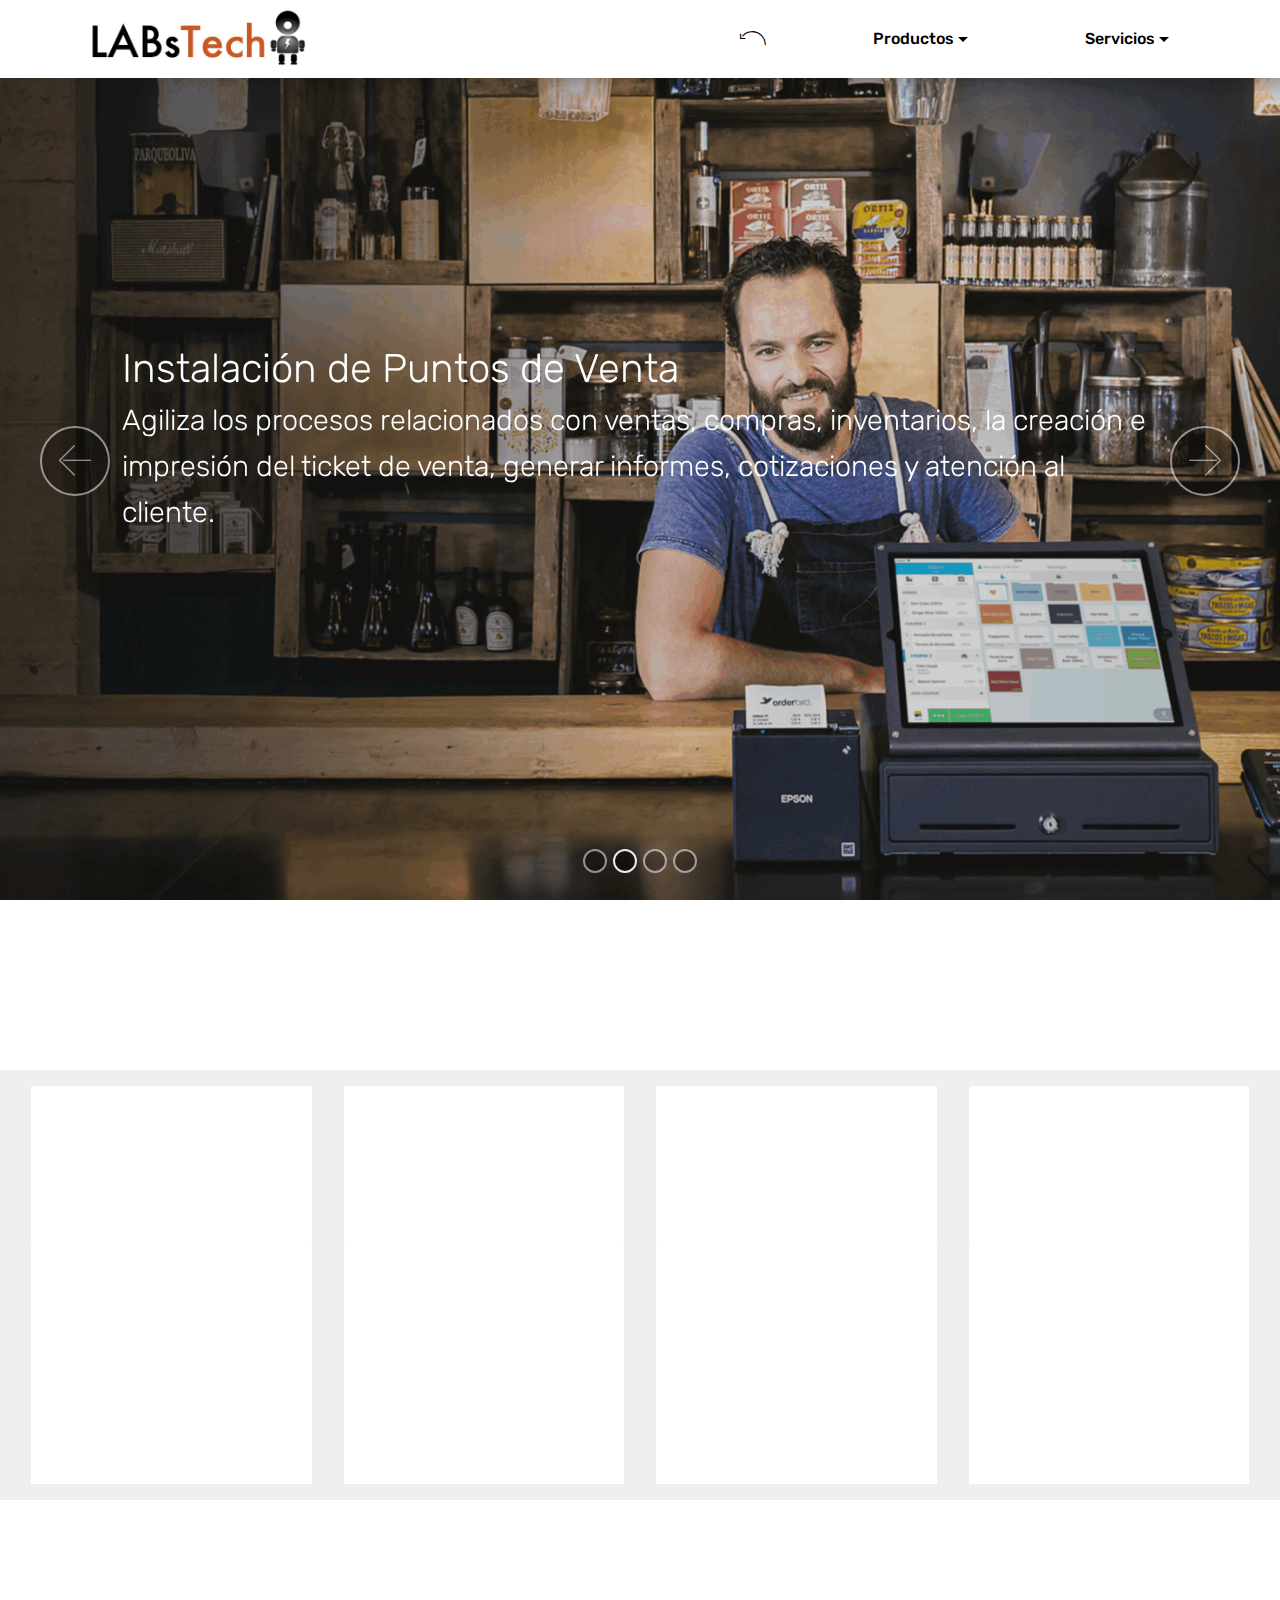
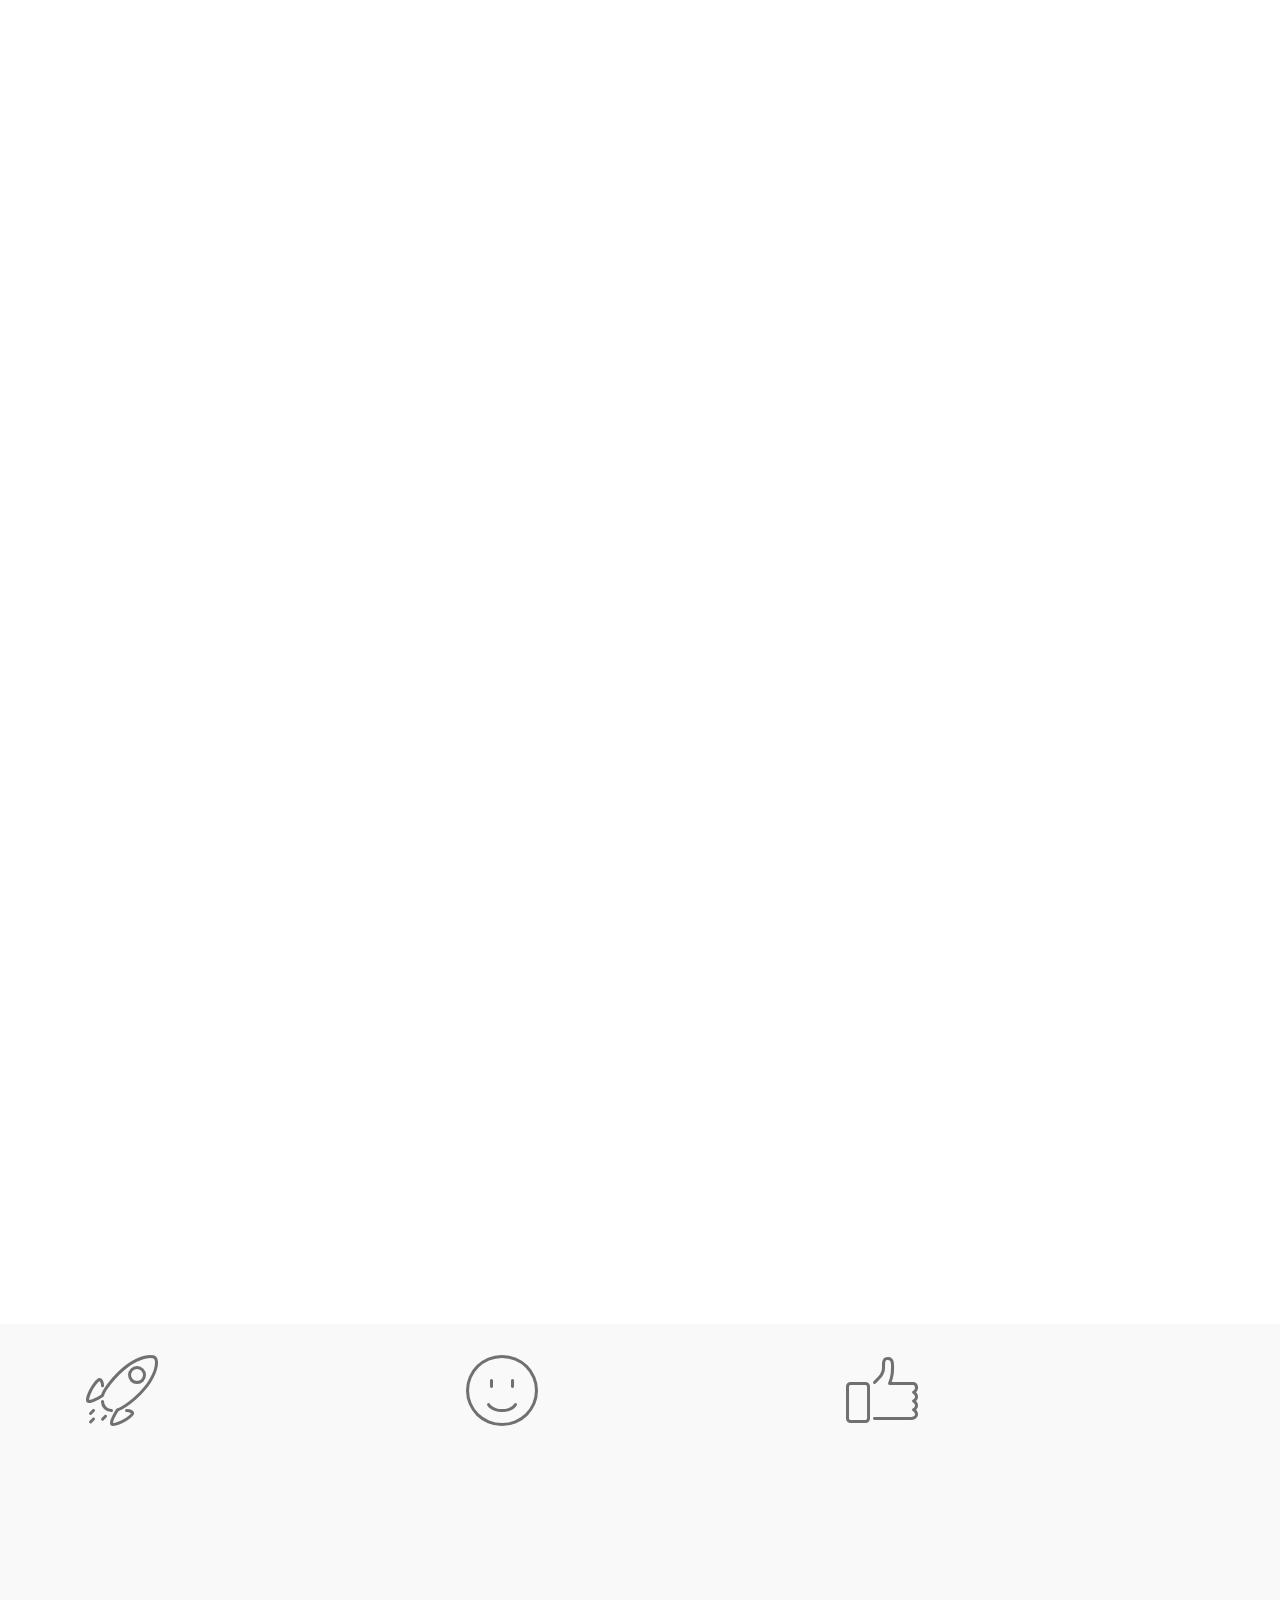
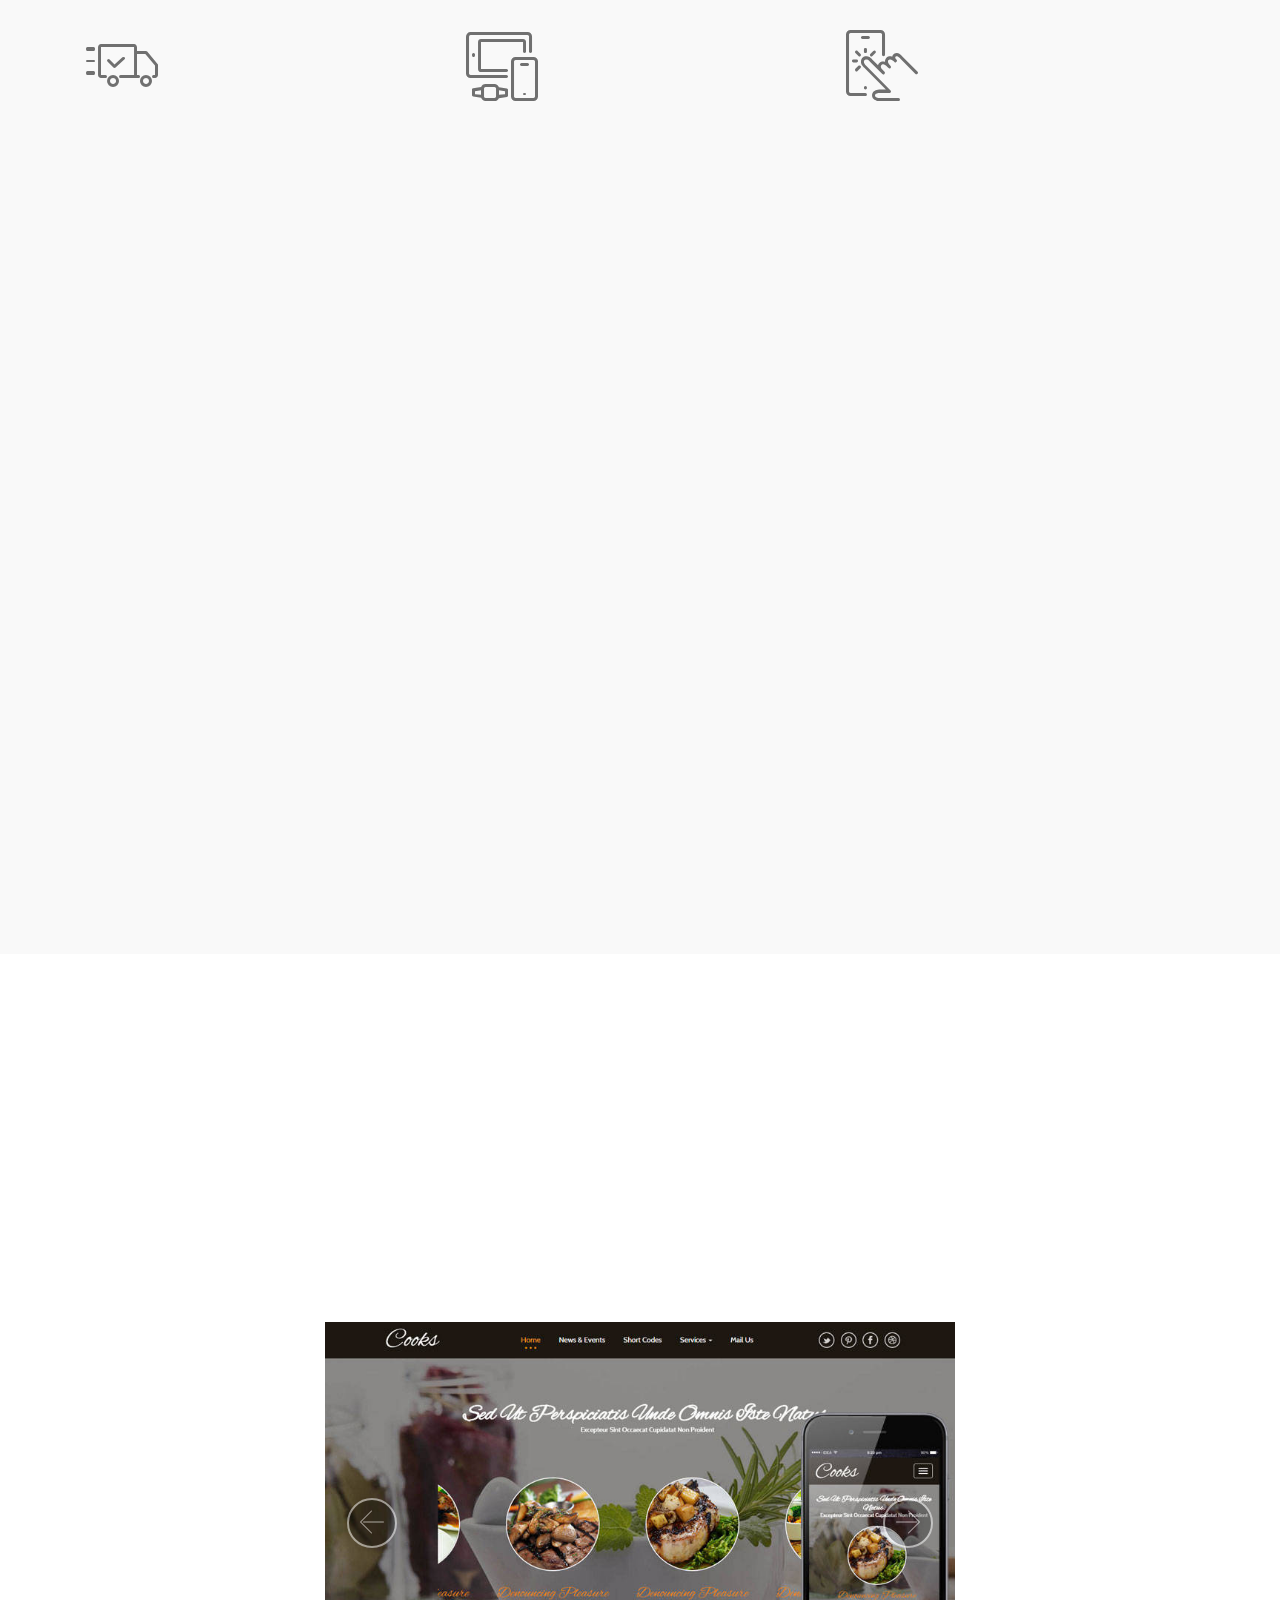
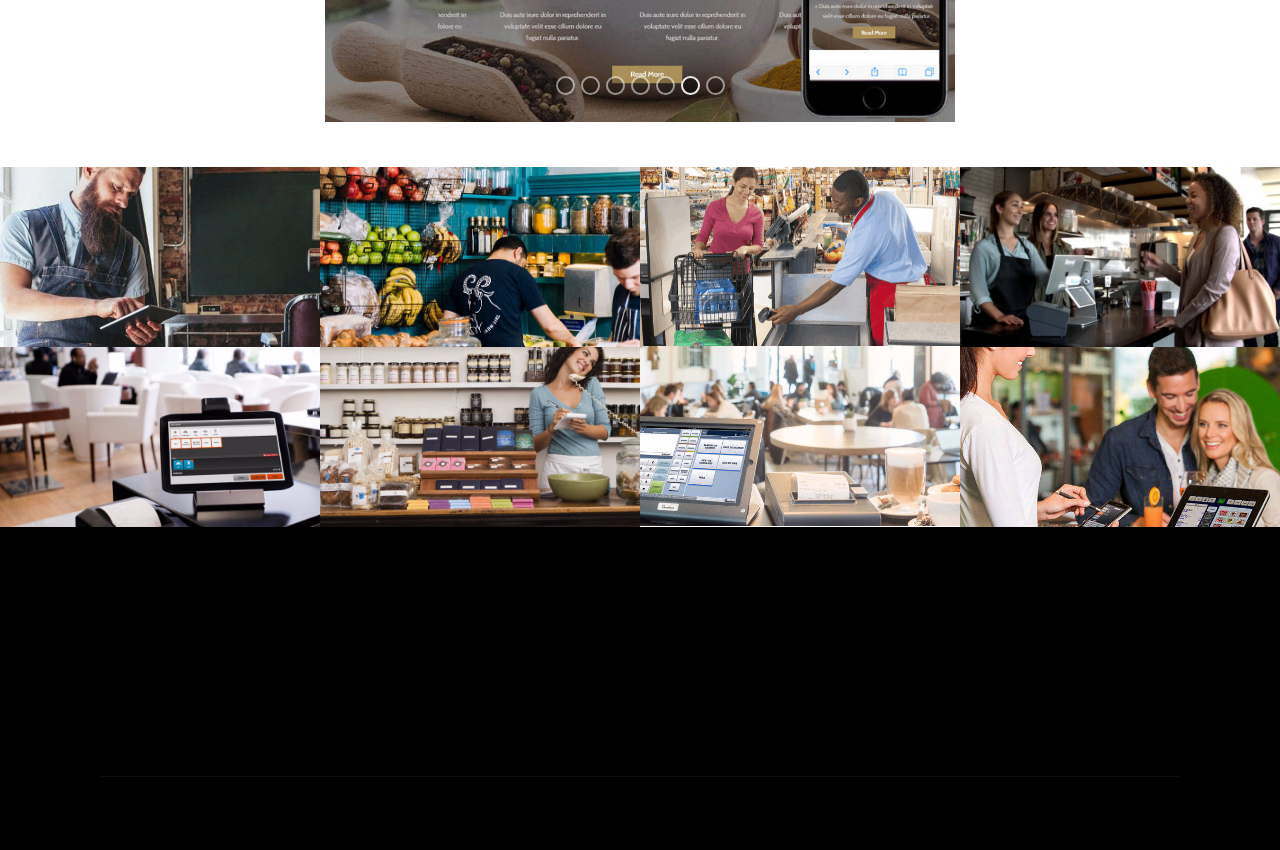
<file: comienzo.html>
<!DOCTYPE html>
<html >
<head>
  <!-- Site made with Mobirise Website Builder v4.8.10, https://mobirise.com -->
  <meta charset="UTF-8">
  <meta http-equiv="X-UA-Compatible" content="IE=edge">
  <meta name="generator" content="Mobirise v4.8.10, mobirise.com">
  <meta name="viewport" content="width=device-width, initial-scale=1, minimum-scale=1">
  <link rel="shortcut icon" href="assets/images/captura-de-pantalla-2019-01-18-a-las-1.48.07-a.m.-484x133.png" type="image/x-icon">
  <meta name="description" content="Entrada de paginas">
  <title>Comenzamos</title>
  <link rel="stylesheet" href="assets/web/assets/mobirise-icons/mobirise-icons.css">
  <link rel="stylesheet" href="assets/tether/tether.min.css">
  <link rel="stylesheet" href="assets/soundcloud-plugin/style.css">
  <link rel="stylesheet" href="assets/bootstrap/css/bootstrap.min.css">
  <link rel="stylesheet" href="assets/bootstrap/css/bootstrap-grid.min.css">
  <link rel="stylesheet" href="assets/bootstrap/css/bootstrap-reboot.min.css">
  <link rel="stylesheet" href="assets/socicon/css/styles.css">
  <link rel="stylesheet" href="assets/dropdown/css/style.css">
  <link rel="stylesheet" href="assets/animatecss/animate.min.css">
  <link rel="stylesheet" href="assets/theme/css/style.css">
  <link rel="stylesheet" href="assets/gallery/style.css">
  <link rel="stylesheet" href="assets/mobirise/css/mbr-additional.css" type="text/css">
  
  
  
</head>
<body>
  <section class="menu cid-rgAlY4m2bz" once="menu" id="menu1-2s">

    

    <nav class="navbar navbar-expand beta-menu navbar-dropdown align-items-center navbar-fixed-top navbar-toggleable-sm">
        <button class="navbar-toggler navbar-toggler-right" type="button" data-toggle="collapse" data-target="#navbarSupportedContent" aria-controls="navbarSupportedContent" aria-expanded="false" aria-label="Toggle navigation">
            <div class="hamburger">
                <span></span>
                <span></span>
                <span></span>
                <span></span>
            </div>
        </button>
        <div class="menu-logo">
            <div class="navbar-brand">
                <span class="navbar-logo">
                    <a href="index.html">
                         <img src="assets/images/captura-de-pantalla-2019-01-18-a-las-1.48.07-a.m.-484x133.png" alt="Mobirise" title="" style="height: 3.9rem;">
                    </a>
                </span>
                
            </div>
        </div>
        <div class="collapse navbar-collapse" id="navbarSupportedContent">
            <ul class="navbar-nav nav-dropdown nav-right" data-app-modern-menu="true"><li class="nav-item"><a class="nav-link link text-black display-4" href="index.html"><span class="mbri-undo mbr-iconfont mbr-iconfont-btn"></span></a></li><li class="nav-item dropdown"><a class="nav-link link text-black dropdown-toggle display-4" href="page3.html" data-toggle="dropdown-submenu" aria-expanded="false">&nbsp; &nbsp; &nbsp; &nbsp; &nbsp; &nbsp; &nbsp; &nbsp; &nbsp; &nbsp;Productos</a><div class="dropdown-menu"><div class="dropdown"><a class="text-black dropdown-item dropdown-toggle display-4" href="page3.html" data-toggle="dropdown-submenu" aria-expanded="false">Puntos de venta (POS)</a><div class="dropdown-menu dropdown-submenu"><a class="text-black dropdown-item display-4" href="page5.html">Tableta</a><a class="text-black dropdown-item display-4" href="page6.html">Computadora</a></div></div><a class="text-black dropdown-item display-4" href="page3.html" aria-expanded="false">Consumibles para POS</a><a class="text-black dropdown-item display-4" href="page3.html" aria-expanded="false">Accesorios para POS</a><a class="text-black dropdown-item display-4" href="page3.html" aria-expanded="false">Software para POS</a></div></li><li class="nav-item dropdown"><a class="nav-link link text-black dropdown-toggle display-4" href="page4.html" aria-expanded="false" data-toggle="dropdown-submenu">&nbsp; &nbsp; &nbsp; &nbsp; &nbsp; &nbsp; &nbsp; &nbsp; &nbsp; &nbsp; &nbsp; &nbsp; Servicios</a><div class="dropdown-menu"><div class="dropdown"><a class="text-black dropdown-item dropdown-toggle display-4" href="page4.html" aria-expanded="false" data-toggle="dropdown-submenu">Sistemas de punto de venta<br></a><div class="dropdown-menu dropdown-submenu"><a class="text-black dropdown-item display-4" href="page4.html" aria-expanded="false">TABLET</a><a class="text-black dropdown-item display-4" href="page10.html" aria-expanded="false">PC</a></div></div><a class="text-black dropdown-item display-4" href="page8.html#features8-1q" aria-expanded="false">Creación de páginas web<br></a></div></li><li class="nav-item dropdown"><a class="nav-link link text-black display-4" href="page2.html" aria-expanded="false"></a></li></ul>
            
        </div>
    </nav>
</section>

<section class="engine"><a href="https://mobirise.info">Mobirise</a></section><section class="carousel slide cid-rfo0i83UCY" data-interval="false" id="slider1-j">

    

    <div class="full-screen"><div class="mbr-slider slide carousel" data-pause="true" data-keyboard="false" data-ride="carousel" data-interval="4000"><ol class="carousel-indicators"><li data-app-prevent-settings="" data-target="#slider1-j" data-slide-to="0"></li><li data-app-prevent-settings="" data-target="#slider1-j" class=" active" data-slide-to="1"></li><li data-app-prevent-settings="" data-target="#slider1-j" data-slide-to="2"></li><li data-app-prevent-settings="" data-target="#slider1-j" data-slide-to="3"></li></ol><div class="carousel-inner" role="listbox"><div class="carousel-item slider-fullscreen-image" data-bg-video-slide="false" style="background-image: url(assets/images/workequipo-2000x1206.jpg);"><div class="container container-slide"><div class="image_wrapper"><div class="mbr-overlay" style="background-color: rgb(0, 0, 0);"></div><img src="assets/images/workequipo-2000x1206.jpg"><div class="carousel-caption justify-content-center"><div class="col-10 align-center"><h2 class="mbr-fonts-style display-1">Tecnología para Evolucionar tu Empresa</h2><p class="lead mbr-text mbr-fonts-style display-5">Nos encontramos en constante innovación para adelantarnos a las necesidades de las empresas, esto nos permite implementar procesos que nos ayuden a administrar mejor una empresa y llevarlas a un máximo nivel de productividad.</p></div></div></div></div></div><div class="carousel-item slider-fullscreen-image active" data-bg-video-slide="false" style="background-image: url(assets/images/mezcaleriapos-2000x1036.png);"><div class="container container-slide"><div class="image_wrapper"><div class="mbr-overlay" style="opacity: 0.2; background-color: rgb(70, 80, 82);"></div><img src="assets/images/mezcaleriapos-2000x1036.png"><div class="carousel-caption justify-content-center"><div class="col-10 align-left"><h2 class="mbr-fonts-style display-1">Instalación de Puntos de Venta</h2><p class="lead mbr-text mbr-fonts-style display-5">Agiliza los procesos relacionados con ventas, compras, inventarios, la creación  e impresión del ticket de venta, generar informes, cotizaciones y atención al cliente.</p></div></div></div></div></div><div class="carousel-item slider-fullscreen-image" data-bg-video-slide="false" style="background-image: url(assets/images/technology-related-business-ideas-1280x854.jpg);"><div class="container container-slide"><div class="image_wrapper"><div class="mbr-overlay" style="opacity: 0.3;"></div><img src="assets/images/technology-related-business-ideas-1280x854.jpg"><div class="carousel-caption justify-content-center"><div class="col-10 align-right"><h2 class="mbr-fonts-style display-1">Creación de Páginas Web</h2><p class="lead mbr-text mbr-fonts-style display-5">Crea una web de tu empresa para atraer más clientes, brindar credibilidad ante los clientes potenciales y  visibilidad en los buscadores. Incluye ubicación física, número de contacto, enlace a redes sociales, anexar fotogracias de alta calidad de sus productos ordenadamente.</p></div></div></div></div></div><div class="carousel-item slider-fullscreen-image" data-bg-video-slide="false" style="background-image: url(assets/images/barrestaurantpos-2000x1071.png);"><div class="container container-slide"><div class="image_wrapper"><div class="mbr-overlay" style="opacity: 0.3; background-color: rgb(0, 0, 0);"></div><img src="assets/images/barrestaurantpos-2000x1071.png"><div class="carousel-caption justify-content-center"><div class="col-10 align-center"><h2 class="mbr-fonts-style display-1">INGENIERÍA PARA EMPRESAS</h2><p class="lead mbr-text mbr-fonts-style display-5">Nuestras misión es ofrecer tecnología de úiltima generación para PyMEs que deseen convertir su negocio en un verdaderamente rentable.</p></div></div></div></div></div></div><a data-app-prevent-settings="" class="carousel-control carousel-control-prev" role="button" data-slide="prev" href="#slider1-j"><span aria-hidden="true" class="mbri-left mbr-iconfont"></span><span class="sr-only">Previous</span></a><a data-app-prevent-settings="" class="carousel-control carousel-control-next" role="button" data-slide="next" href="#slider1-j"><span aria-hidden="true" class="mbri-right mbr-iconfont"></span><span class="sr-only">Next</span></a></div></div>

</section>

<section class="mbr-section content5 cid-rgbSLLlJFc" id="content5-25">

    

    

    <div class="container">
        <div class="media-container-row">
            <div class="title col-12 col-md-8">
                <h2 class="align-center mbr-bold mbr-white pb-3 mbr-fonts-style display-1">¿Como podríamos ayudarte?</h2>
                <h3 class="mbr-section-subtitle align-center mbr-light mbr-white pb-3 mbr-fonts-style display-5">La forma más fácil de administrar tu negocio</h3>
                
                
            </div>
        </div>
    </div>
</section>

<section class="features17 cid-rgbRQ4JNLb" id="features17-24">
    
    

    
    <div class="container-fluid">
        <div class="media-container-row">
            <div class="card p-3 col-12 col-md-6 col-lg-3">
                <div class="card-wrapper">
                    <div class="card-img">
                        <img src="assets/images/inventario-3-544x228.jpg" alt="Mobirise" title="">
                    </div>
                    <div class="card-box">
                        <h4 class="card-title pb-3 mbr-fonts-style display-7">Controla tu inventario</h4>
                        <p class="mbr-text mbr-fonts-style display-7">Manten actualizado tu inventario de manera automatica. Nuestro software detecta hace todo el trabajo.&nbsp;</p>
                    </div>
                </div>
            </div>

            <div class="card p-3 col-12 col-md-6 col-lg-3">
                <div class="card-wrapper">
                    <div class="card-img">
                        <img src="assets/images/mbr-3-544x362.jpg" alt="Mobirise" title="">
                    </div>
                    <div class="card-box">
                        <h4 class="card-title pb-3 mbr-fonts-style display-7">Conoce tus ganancias</h4>
                        <p class="mbr-text mbr-fonts-style display-7">No sufras por no tener un contador profesional. Con nuestro sistema,<br>¡Te conviernes uno!<br><br></p>
                    </div>
                </div>
            </div>

            <div class="card p-3 col-12 col-md-6 col-lg-3">
                <div class="card-wrapper">
                    <div class="card-img">
                        <img src="assets/images/posfacilacceso-4-544x297.jpg" alt="Mobirise" title="">
                    </div>
                    <div class="card-box">
                        <h4 class="card-title pb-3 mbr-fonts-style display-7">
                            No necesitas experiencia</h4>
                        <p class="mbr-text mbr-fonts-style display-7">Capacita a tus empleados con tus propios conocimientos y enseñales quien manda.&nbsp;<br><br></p>
                    </div>
                </div>
            </div>

            <div class="card p-3 col-12 col-md-6 col-lg-3">
                <div class="card-wrapper">
                    <div class="card-img">
                        <img src="assets/images/empiezaaceptartarjeta-1-544x363.jpg" alt="Mobirise" title="">
                    </div>
                    <div class="card-box">
                        <h4 class="card-title pb-3 mbr-fonts-style display-7">Expande tus ventas</h4>
                        <p class="mbr-text mbr-fonts-style display-7">Vende más ampliando la versatilidad de tus formas de pago. Aceptando tarjetas de credito, abarcas a la mayoria de la población.</p>
                    </div>
                </div>
            </div>
            
            
        </div>
    </div>
</section>

<section class="mbr-section info1 cid-rgcIe6nOvc" id="info1-29">

    

    
    <div class="container">
        <div class="row justify-content-center content-row">
            <div class="media-container-column title col-12 col-lg-7 col-md-6">
                <h3 class="mbr-section-subtitle align-left mbr-light pb-3 mbr-fonts-style display-5">&nbsp; &nbsp; &nbsp;T E C N O L O G Í A &nbsp; &nbsp;Q U E &nbsp; &nbsp;M E J O R AN &nbsp; &nbsp;</h3>
                <h2 class="align-left mbr-bold mbr-fonts-style display-2">R E S U L T A D O S &nbsp; D E &nbsp; T U &nbsp;E M P R E S A</h2>
            </div>
            <div class="media-container-column col-12 col-lg-3 col-md-4">
                <div class="mbr-section-btn align-right py-4"><a class="btn btn-white display-4" href="https://mobirise.co"><span class="mbri-setting mbr-iconfont mbr-iconfont-btn" style="font-size: 70px;"></span></a></div>
            </div>
        </div>
    </div>
</section>

<section class="mbr-section article content11 cid-rgbKUW8mMv" id="content11-22">
     

    <div class="container">
        <div class="media-container-row">
            <div class="mbr-text counter-container col-12 col-md-8 mbr-fonts-style display-7">
                <ol>
                    <li><strong>Mejora tu compentencia en el mercado</strong><span style="font-size: 1rem;">- Desarrollando estrategias digitales de venta compites con los negocios que ya usan estos sistemas tecnológicos, empresas grandes como Coppel y Aurrera fueron los primeros en adoptar estas tecnologías.</span><br></li>
                    <li><strong>Seguimiento de correo electrónico</strong>- Tus clientes buscan a diario información en internet, aprovecha la tecnología para mejorar el proceso de comunicación de tu empresa. Mandales un correo diariamente de las novedades y ofertas de tu negocio.</li><li><strong>Expande tu mercado con un Sitio Web- </strong>El futuro de las ventas está en internet, las personas pueden encontrar el producto o servicio que tu ofreces de manera casi instantanea. Un sitio web se puede ver en todo el mundo.</li>
                </ol>
            </div>
        </div>
    </div>
</section>

<section class="mbr-section info1 cid-rgcCo8IvyB" id="info1-28">

    

    
    <div class="container">
        <div class="row justify-content-center content-row">
            <div class="media-container-column title col-12 col-lg-7 col-md-6">
                <h3 class="mbr-section-subtitle align-left mbr-light pb-3 mbr-fonts-style display-5">&nbsp; &nbsp; &nbsp; &nbsp;POS: POINT OF SALE: PUNTO DE  VENTA</h3>
                <h2 class="align-left mbr-bold mbr-fonts-style display-2">&nbsp; &nbsp; &nbsp; &nbsp; &nbsp; &nbsp; &nbsp; &nbsp; &nbsp; VENTAJAS DE PUNTO DE VENTA</h2>
            </div>
            <div class="media-container-column col-12 col-lg-3 col-md-4">
                <div class="mbr-section-btn align-right py-4"><a class="btn btn-white-outline display-7" href="https://mobirise.co"><span class="mbri-github mbr-iconfont mbr-iconfont-btn" style="font-size: 55px; color: rgb(0, 0, 0);"></span></a></div>
            </div>
        </div>
    </div>
</section>

<section class="cid-rghqSiHKfu" id="video1-2c">

    
    
    <figure class="mbr-figure align-center container">
        <div class="video-block" style="width: 66%;">
            <div><iframe class="mbr-embedded-video" src="https://www.youtube.com/embed/hApTavvZujo?rel=0&amp;amp;showinfo=0&amp;autoplay=1&amp;loop=0" width="1280" height="720" frameborder="0" allowfullscreen></iframe></div>
        </div>
    </figure>
</section>

<section class="mbr-section content5 cid-rfueIDf10c" id="content5-u">

    

    

    <div class="container">
        <div class="media-container-row">
            <div class="title col-12 col-md-8">
                <h2 class="align-center mbr-bold mbr-white pb-3 mbr-fonts-style display-1"><span style="font-weight: normal;">
                    ¿Por qué LABsTech?</span></h2>
                
                
                
            </div>
        </div>
    </div>
</section>

<section class="features7 cid-rfue5AtYT6" id="features7-s">
    
    

    
    <div class="container">
        <div class="row justify-content-center">

            <div class="card p-3 col-12 col-md-6 col-lg-4">
                <div class="media">
                    <div class="card-img pr-2">
                        <span class="mbr-iconfont mbri-rocket"></span>
                    </div>
                    <div class="card-box media-body">
                        <h4 class="card-title py-3 mbr-fonts-style display-7">
                            Somos conscientes</h4>
                        <p class="mbr-text mbr-fonts-style display-7">Entendemos y cada día reflexionamos, el futuro solo es mañana o en una hora. No limitamos nuestra capacidad y creamos "viajes a la luna"</p>
                    </div>
                </div>
            </div>

            <div class="card p-3 col-12 col-md-6 col-lg-4">
                <div class="media"> 
                    <div class="card-img pr-2">
                        <span class="mbr-iconfont mbri-smile-face"></span>
                    </div>
                    <div class="card-box media-body">
                        <h4 class="card-title py-3 mbr-fonts-style display-7">Confianza</h4>
                        <p class="mbr-text mbr-fonts-style display-7">Puedes evaluarnos previamente, nosotros tambien lo haremos para crear una armonia entre tus clientes y tu producto. Nos interesa vender siempre a tu lado.</p>
                    </div>
                </div>
            </div>

            <div class="card p-3 col-12 col-md-6 col-lg-4">
                <div class="media">
                    <div class="card-img pr-2">
                        <span class="mbr-iconfont mbri-like"></span>
                    </div>
                    <div class="media-body card-box">
                        <h4 class="card-title py-3 mbr-fonts-style display-7">Calidad</h4>
                        <p class="mbr-text mbr-fonts-style display-7">Te ofrecemos garantía de por vida en nuestros productos digitales.<br>Nuestra meta es resolver sus dudas las 24 hrs del día 7 días a las semanas 365 días al año.</p>
                    </div>
                </div>
            </div>

            
        </div>
    </div>
</section>

<section class="features7 cid-rfuhlCDG78" id="features7-v">
    
    

    
    <div class="container">
        <div class="row justify-content-center">

            <div class="card p-3 col-12 col-md-6 col-lg-4">
                <div class="media">
                    <div class="card-img pr-2">
                        <span class="mbr-iconfont mbri-delivery"></span>
                    </div>
                    <div class="card-box media-body">
                        <h4 class="card-title py-3 mbr-fonts-style display-7">
                            Experiencia</h4>
                        <p class="mbr-text mbr-fonts-style display-7">Somos expertos en convertir tu negocio en una empresa digital. Contamos con aliados como DHL y Google.&nbsp;</p>
                    </div>
                </div>
            </div>

            <div class="card p-3 col-12 col-md-6 col-lg-4">
                <div class="media"> 
                    <div class="card-img pr-2">
                        <span class="mbr-iconfont mbri-devices"></span>
                    </div>
                    <div class="card-box media-body">
                        <h4 class="card-title py-3 mbr-fonts-style display-7">
                            Respaldo</h4>
                        <p class="mbr-text mbr-fonts-style display-7">Todos nuestros softwares cuenta con protección y seguridad para que nunca tengas que sufrir por un virus o hacker.&nbsp;</p>
                    </div>
                </div>
            </div>

            <div class="card p-3 col-12 col-md-6 col-lg-4">
                <div class="media">
                    <div class="card-img pr-2">
                        <span class="mbr-iconfont mbri-touch"></span>
                    </div>
                    <div class="media-body card-box">
                        <h4 class="card-title py-3 mbr-fonts-style display-7">Somos creadores</h4>
                        <p class="mbr-text mbr-fonts-style display-7">Constantemente nos actualizamos, si no contamos con lo que necesitas solo cuentanos y trabajaremos en ello. <a href="page2.html" target="_blank">Empezar ya</a></p>
                    </div>
                </div>
            </div>

            
        </div>
    </div>
</section>

<section class="features2 cid-rgiuOXwdZO" id="features2-2e">

    

    
    
    <div class="container">
        <div class="media-container-row">
            <div class="card p-3 col-12 col-md-6">
                <div class="card-wrapper">
                    <div class="card-img">
                        <img src="assets/images/pos-2-845x563.jpg" alt="Mobirise" title="">
                    </div>
                    <div class="card-box">
                        <h4 class="card-title pb-3 mbr-fonts-style display-7">SIstema de punto de venta&nbsp;</h4>
                        <p class="mbr-text mbr-fonts-style display-7">Creamos un espacio de venta a tu medida, los adaptamos a tus necesidades y a conveniencia de tus clientes. Todo para que empieces a vender más rapido y facil. <a href="puntosdeventa.html" target="_blank">Armar tu punto de venta</a></p>
                    </div>
                </div>
            </div>

            <div class="card p-3 col-12 col-md-6">
                <div class="card-wrapper">
                    <div class="card-img">
                        <img src="assets/images/pospageweb-5-1046x542.png" alt="Mobirise" title="">
                    </div>
                    <div class="card-box ">
                        <h4 class="card-title pb-3 mbr-fonts-style display-7">Sitio Web Online&nbsp;</h4>
                        <p class="mbr-text mbr-fonts-style display-7">Posicionamos tu sitio web en el motor de busqueda más usado del planeta, creamos campañas de publicidad y generamos contenido para que jamás dejen de visitarte. <a href="creatorweb.html" target="_blank">Cotizar Sitio Web</a></p>
                    </div>
                </div>
            </div>

            

            
        </div>
    </div>
</section>

<section class="mbr-section content8 cid-rgcB1yKyrG" id="content8-27">

    

    <div class="container">
        <div class="media-container-row title">
            <div class="col-12 col-md-8">
                <div class="mbr-section-btn align-center"><a class="btn btn-black-outline display-4" href="cotizar.html#form1-2u" target="_blank">COTIZAR PUNTO DE VENTA</a>
                    <a class="btn btn-black-outline display-4" href="cotizarweb.html#form1-2o" target="_blank">&nbsp;COTIZAR UN SITIO WEB &nbsp;&nbsp;</a></div>
            </div>
        </div>
    </div>
</section>

<section class="mbr-section content5 cid-rfuja7AQv4" id="content5-x">

    

    

    <div class="container">
        <div class="media-container-row">
            <div class="title col-12 col-md-8">
                <h2 class="align-center mbr-bold mbr-white pb-3 mbr-fonts-style display-1"><span style="font-weight: normal;">
                    Nuestro trabajo</span></h2>
                
                
                
            </div>
        </div>
    </div>
</section>

<section class="carousel slide cid-rfuk1mnpCh" data-interval="false" id="slider2-y">

    
    <div class="container content-slider">
        <div class="content-slider-wrap">
            <div><div class="mbr-slider slide carousel" data-pause="true" data-keyboard="false" data-ride="carousel" data-interval="4000"><ol class="carousel-indicators"><li data-app-prevent-settings="" data-target="#slider2-y" data-slide-to="0"></li><li data-app-prevent-settings="" data-target="#slider2-y" data-slide-to="1"></li><li data-app-prevent-settings="" data-target="#slider2-y" data-slide-to="2"></li><li data-app-prevent-settings="" data-target="#slider2-y" data-slide-to="3"></li><li data-app-prevent-settings="" data-target="#slider2-y" data-slide-to="4"></li><li data-app-prevent-settings="" data-target="#slider2-y" class=" active" data-slide-to="5"></li><li data-app-prevent-settings="" data-target="#slider2-y" data-slide-to="6"></li></ol><div class="carousel-inner" role="listbox"><div class="carousel-item slider-fullscreen-image" data-bg-video-slide="false" style="background-image: url(assets/images/captura-de-pantalla-2019-01-18-a-las-1.35.22-a.m.-485x362.png);"><div class="container container-slide"><div class="image_wrapper"><img src="assets/images/captura-de-pantalla-2019-01-18-a-las-1.35.22-a.m.-485x362.png"><div class="carousel-caption justify-content-center"><div class="col-10 align-center"></div></div></div></div></div><div class="carousel-item slider-fullscreen-image" data-bg-video-slide="false" style="background-image: url(assets/images/captura-de-pantalla-2019-01-18-a-las-1.35.12-a.m.-362x479.png);"><div class="container container-slide"><div class="image_wrapper"><img src="assets/images/captura-de-pantalla-2019-01-18-a-las-1.35.12-a.m.-362x479.png"><div class="carousel-caption justify-content-center"><div class="col-10 align-center"></div></div></div></div></div><div class="carousel-item slider-fullscreen-image" data-bg-video-slide="false" style="background-image: url(assets/images/captura-de-pantalla-2019-01-18-a-las-1.34.44-a.m.-484x270.png);"><div class="container container-slide"><div class="image_wrapper"><img src="assets/images/captura-de-pantalla-2019-01-18-a-las-1.34.44-a.m.-484x270.png"><div class="carousel-caption justify-content-center"><div class="col-10 align-center"></div></div></div></div></div><div class="carousel-item slider-fullscreen-image" data-bg-video-slide="false" style="background-image: url(assets/images/captura-de-pantalla-2019-01-18-a-las-1.35.00-a.m.-366x488.png);"><div class="container container-slide"><div class="image_wrapper"><img src="assets/images/captura-de-pantalla-2019-01-18-a-las-1.35.00-a.m.-366x488.png"><div class="carousel-caption justify-content-center"><div class="col-10 align-center"></div></div></div></div></div><div class="carousel-item slider-fullscreen-image" data-bg-video-slide="false" style="background-image: url(assets/images/fine-dining-restaurant-web-design-470x238.jpg);"><div class="container container-slide"><div class="image_wrapper"><img src="assets/images/fine-dining-restaurant-web-design-470x238.jpg"><div class="carousel-caption justify-content-center"><div class="col-10 align-center"></div></div></div></div></div><div class="carousel-item slider-fullscreen-image active" data-bg-video-slide="false" style="background-image: url(assets/images/mobile-website-templates-for-restaurants-cooks-a-hotel-category-flat-bootstrap-responsive-web-template-download-850x540.jpg);"><div class="container container-slide"><div class="image_wrapper"><img src="assets/images/mobile-website-templates-for-restaurants-cooks-a-hotel-category-flat-bootstrap-responsive-web-template-download-850x540.jpg"><div class="carousel-caption justify-content-center"><div class="col-10 align-center"></div></div></div></div></div><div class="carousel-item slider-fullscreen-image" data-bg-video-slide="false" style="background-image: url(assets/images/01e9d93a54b671ba3a29960da27cc788209d520a588b4d0fc789c059b01b17e8-616x357.jpg);"><div class="container container-slide"><div class="image_wrapper"><img src="assets/images/01e9d93a54b671ba3a29960da27cc788209d520a588b4d0fc789c059b01b17e8-616x357.jpg"><div class="carousel-caption justify-content-center"><div class="col-10 align-center"></div></div></div></div></div></div><a data-app-prevent-settings="" class="carousel-control carousel-control-prev" role="button" data-slide="prev" href="#slider2-y"><span aria-hidden="true" class="mbri-left mbr-iconfont"></span><span class="sr-only">Previous</span></a><a data-app-prevent-settings="" class="carousel-control carousel-control-next" role="button" data-slide="next" href="#slider2-y"><span aria-hidden="true" class="mbri-right mbr-iconfont"></span><span class="sr-only">Next</span></a></div></div> 
        </div>
    </div>
</section>

<section class="mbr-gallery mbr-slider-carousel cid-rgbRHnBjlU" id="gallery3-23">

    

    <div>
        <div><!-- Filter --><!-- Gallery --><div class="mbr-gallery-row"><div class="mbr-gallery-layout-default"><div><div><div class="mbr-gallery-item mbr-gallery-item--p0" data-video-url="false" data-tags="Increíble"><div href="#lb-gallery3-23" data-slide-to="0" data-toggle="modal"><img src="assets/images/babershopos-1-1280x720-613x345.jpg" alt="" title=""><span class="icon-focus"></span></div></div><div class="mbr-gallery-item mbr-gallery-item--p0" data-video-url="false" data-tags="Responsive"><div href="#lb-gallery3-23" data-slide-to="1" data-toggle="modal"><img src="assets/images/errores-comunes-en-punto-de-venta-que-hacen-que-tus-clientes-disminuyan-1280x500-711x400.jpg" alt="" title=""><span class="icon-focus"></span></div></div><div class="mbr-gallery-item mbr-gallery-item--p0" data-video-url="false" data-tags="Creativa"><div href="#lb-gallery3-23" data-slide-to="2" data-toggle="modal"><img src="assets/images/escaneainalambricamente-700x469-559x314.png" alt="" title=""><span class="icon-focus"></span></div></div><div class="mbr-gallery-item mbr-gallery-item--p0" data-video-url="false" data-tags="Animada"><div href="#lb-gallery3-23" data-slide-to="3" data-toggle="modal"><img src="assets/images/ipadposcoffe-1024x576-800x450.jpg" alt="" title=""><span class="icon-focus"></span></div></div><div class="mbr-gallery-item mbr-gallery-item--p0" data-video-url="false" data-tags="Increíble"><div href="#lb-gallery3-23" data-slide-to="4" data-toggle="modal"><img src="assets/images/poscafeteria2-750x500-599x337.jpg" alt="" title=""><span class="icon-focus"></span></div></div><div class="mbr-gallery-item mbr-gallery-item--p0" data-video-url="false" data-tags="Increíble"><div href="#lb-gallery3-23" data-slide-to="5" data-toggle="modal"><img src="assets/images/posfarmacia-1024x430-611x343.jpg" alt="" title=""><span class="icon-focus"></span></div></div><div class="mbr-gallery-item mbr-gallery-item--p0" data-video-url="false" data-tags="Responsive"><div href="#lb-gallery3-23" data-slide-to="6" data-toggle="modal"><img src="assets/images/seorahablandoportelefono-2000x1000-800x450.jpg" alt="" title=""><span class="icon-focus"></span></div></div><div class="mbr-gallery-item mbr-gallery-item--p0" data-video-url="false" data-tags="Animada"><div href="#lb-gallery3-23" data-slide-to="7" data-toggle="modal"><img src="assets/images/poscafeteria-1200x800-800x450.jpg" alt="" title=""><span class="icon-focus"></span></div></div></div></div><div class="clearfix"></div></div></div><!-- Lightbox --><div data-app-prevent-settings="" class="mbr-slider modal fade carousel slide" tabindex="-1" data-keyboard="true" data-interval="false" id="lb-gallery3-23"><div class="modal-dialog"><div class="modal-content"><div class="modal-body"><div class="carousel-inner"><div class="carousel-item"><img src="assets/images/babershopos-1-1280x720.jpg" alt="" title=""></div><div class="carousel-item"><img src="assets/images/errores-comunes-en-punto-de-venta-que-hacen-que-tus-clientes-disminuyan-1280x500.jpg" alt="" title=""></div><div class="carousel-item"><img src="assets/images/escaneainalambricamente-700x469.png" alt="" title=""></div><div class="carousel-item"><img src="assets/images/ipadposcoffe-1024x576.jpg" alt="" title=""></div><div class="carousel-item"><img src="assets/images/poscafeteria2-750x500.jpg" alt="" title=""></div><div class="carousel-item"><img src="assets/images/posfarmacia-1024x430.jpg" alt="" title=""></div><div class="carousel-item"><img src="assets/images/seorahablandoportelefono-2000x1000.jpg" alt="" title=""></div><div class="carousel-item active"><img src="assets/images/poscafeteria-1200x800.jpg" alt="" title=""></div></div><a class="carousel-control carousel-control-prev" role="button" data-slide="prev" href="#lb-gallery3-23"><span class="mbri-left mbr-iconfont" aria-hidden="true"></span><span class="sr-only">Previous</span></a><a class="carousel-control carousel-control-next" role="button" data-slide="next" href="#lb-gallery3-23"><span class="mbri-right mbr-iconfont" aria-hidden="true"></span><span class="sr-only">Next</span></a><a class="close" href="#" role="button" data-dismiss="modal"><span class="sr-only">Close</span></a></div></div></div></div></div>
    </div>

</section>

<section class="cid-qTkAaeaxX5" id="footer1-2">

    

    

    <div class="container">
        <div class="media-container-row content text-white">
            <div class="col-12 col-md-3">
                <div class="media-wrap">
                    <a href="https://mobirise.com/">
                        <img src="assets/images/captura-de-pantalla-2019-01-18-a-las-1.58.32-a.m.-103x166.png" alt="Mobirise" title="">
                    </a>
                </div>
            </div>
            <div class="col-12 col-md-3 mbr-fonts-style display-7">
                <h5 class="pb-3">
                    Dirección</h5>
                <p class="mbr-text">Huajuapan de León, &nbsp;Oaxaca, Mexico.<br>
                </p>
            </div>
            <div class="col-12 col-md-3 mbr-fonts-style display-7">
                <h5 class="pb-3">
                    Contacto</h5>
                <p class="mbr-text">
                    Email: labstechmexico@gmail.com &nbsp; &nbsp; &nbsp; &nbsp; &nbsp;<br>Phone: +52 9512366938&nbsp;<br>Phone: +52 9531444131</p>
            </div>
            <div class="col-12 col-md-3 mbr-fonts-style display-7">
                <h5 class="pb-3">
                    Links
                </h5>
                <p class="mbr-text">Descarga nuestra aplicación&nbsp;<br><a class="text-success" href="https://mobirise.com/mobirise-free-win.zip">Download for Windows</a>
                    <br><a class="text-success" href="https://mobirise.com/mobirise-free-mac.zip">Download for Mac</a>
                </p>
            </div>
        </div>
        <div class="footer-lower">
            <div class="media-container-row">
                <div class="col-sm-12">
                    <hr>
                </div>
            </div>
            <div class="media-container-row mbr-white">
                <div class="col-sm-6 copyright">
                    <p class="mbr-text mbr-fonts-style display-7">
                        © Copyright 2019 LABsTech - Creación de tu Website</p>
                </div>
                <div class="col-md-6">
                    <div class="social-list align-right">
                        <div class="soc-item">
                            <a href="https://twitter.com/mobirise" target="_blank">
                                <span class="socicon-twitter socicon mbr-iconfont mbr-iconfont-social"></span>
                            </a>
                        </div>
                        <div class="soc-item">
                            <a href="https://www.facebook.com/ingenieriaparaempresas" target="_blank">
                                <span class="mbr-iconfont mbr-iconfont-social socicon-facebook socicon"></span>
                            </a>
                        </div>
                        <div class="soc-item">
                            <a href="https://www.youtube.com/c/mobirise" target="_blank">
                                <span class="socicon-youtube socicon mbr-iconfont mbr-iconfont-social"></span>
                            </a>
                        </div>
                        <div class="soc-item">
                            <a href="https://instagram.com/mobirise" target="_blank">
                                <span class="socicon-instagram socicon mbr-iconfont mbr-iconfont-social"></span>
                            </a>
                        </div>
                        <div class="soc-item">
                            <a href="https://plus.google.com/u/0/+labstechmexico" target="_blank">
                                <span class="mbr-iconfont mbr-iconfont-social socicon-googleplus socicon"></span>
                            </a>
                        </div>
                        <div class="soc-item">
                            <a href="https://www.behance.net/Mobirise" target="_blank">
                                <span class="socicon-behance socicon mbr-iconfont mbr-iconfont-social"></span>
                            </a>
                        </div>
                    </div>
                </div>
            </div>
        </div>
    </div>
</section>


  <script src="assets/web/assets/jquery/jquery.min.js"></script>
  <script src="assets/popper/popper.min.js"></script>
  <script src="assets/tether/tether.min.js"></script>
  <script src="assets/bootstrap/js/bootstrap.min.js"></script>
  <script src="assets/dropdown/js/script.min.js"></script>
  <script src="assets/touchswipe/jquery.touch-swipe.min.js"></script>
  <script src="assets/smoothscroll/smooth-scroll.js"></script>
  <script src="assets/viewportchecker/jquery.viewportchecker.js"></script>
  <script src="assets/ytplayer/jquery.mb.ytplayer.min.js"></script>
  <script src="assets/vimeoplayer/jquery.mb.vimeo_player.js"></script>
  <script src="assets/masonry/masonry.pkgd.min.js"></script>
  <script src="assets/imagesloaded/imagesloaded.pkgd.min.js"></script>
  <script src="assets/bootstrapcarouselswipe/bootstrap-carousel-swipe.js"></script>
  <script src="assets/theme/js/script.js"></script>
  <script src="assets/slidervideo/script.js"></script>
  <script src="assets/gallery/player.min.js"></script>
  <script src="assets/gallery/script.js"></script>
  
  
  <input name="animation" type="hidden">
  </body>
</html>
</file>
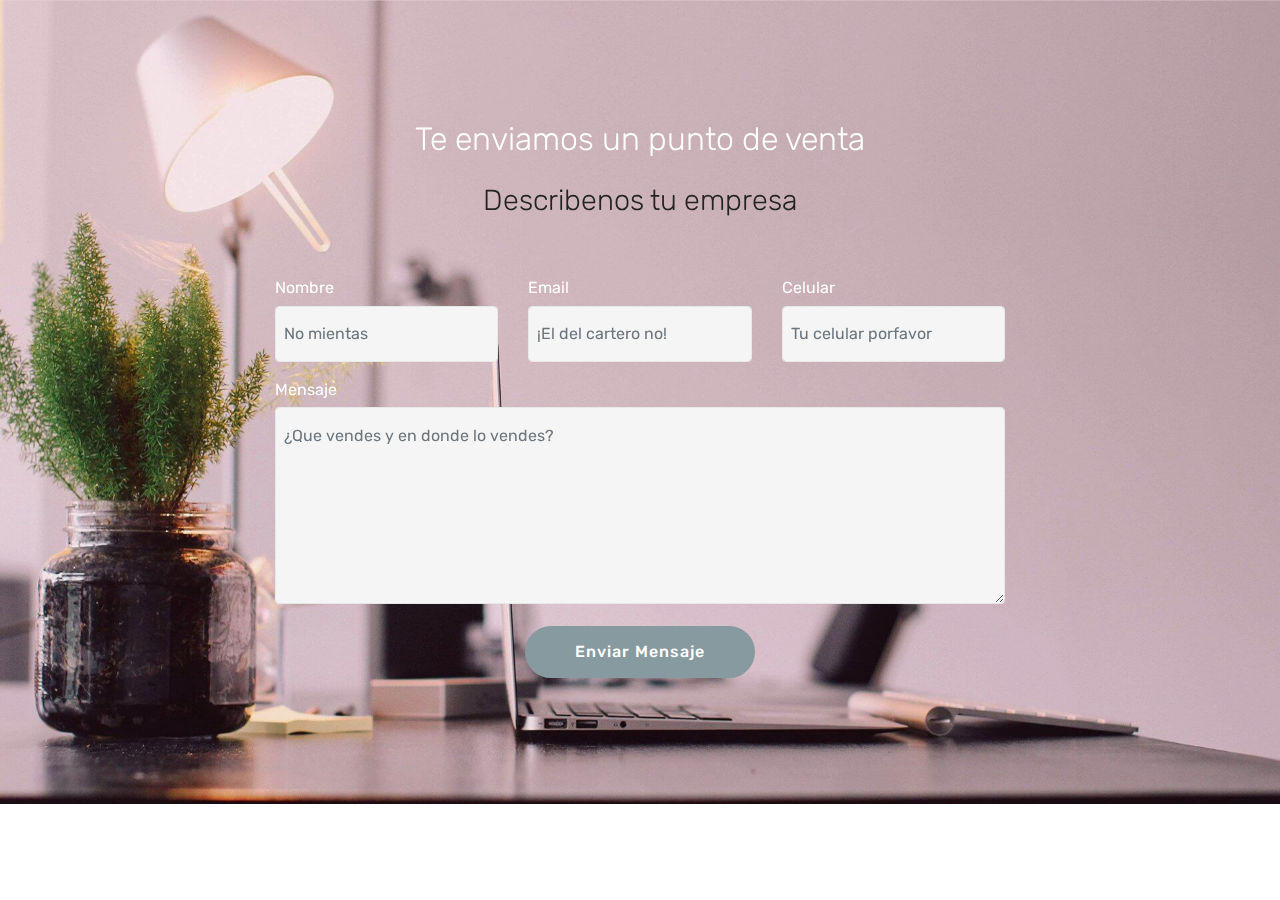
<file: contacto.html>
<!DOCTYPE html>
<html  >
<head>
  <!-- Site made with Mobirise Website Builder v4.9.7, https://mobirise.com -->
  <meta charset="UTF-8">
  <meta http-equiv="X-UA-Compatible" content="IE=edge">
  <meta name="generator" content="Mobirise v4.9.7, mobirise.com">
  <meta name="viewport" content="width=device-width, initial-scale=1, minimum-scale=1">
  <link rel="shortcut icon" href="assets/images/captura-de-pantalla-2019-01-18-a-las-1.48.07-a.m.-484x133.png" type="image/x-icon">
  <meta name="description" content="Formulario de contacto">
  
  <title>Contacto</title>
  <link rel="stylesheet" href="assets/tether/tether.min.css">
  <link rel="stylesheet" href="assets/bootstrap/css/bootstrap.min.css">
  <link rel="stylesheet" href="assets/bootstrap/css/bootstrap-grid.min.css">
  <link rel="stylesheet" href="assets/bootstrap/css/bootstrap-reboot.min.css">
  <link rel="stylesheet" href="assets/soundcloud-plugin/style.css">
  <link rel="stylesheet" href="assets/animatecss/animate.min.css">
  <link rel="stylesheet" href="assets/theme/css/style.css">
  <link rel="stylesheet" href="assets/mobirise/css/mbr-additional.css" type="text/css">
  
  
  
</head>
<body>
  <section class="mbr-section form1 cid-rgAk0MKGBF mbr-parallax-background" id="form1-2r">

    

    <div class="mbr-overlay" style="opacity: 0.1; background-color: rgb(204, 41, 82);">
    </div>
    <div class="container">
        <div class="row justify-content-center">
            <div class="title col-12 col-lg-8">
                <h2 class="mbr-section-title align-center pb-3 mbr-fonts-style display-2">Te enviamos un punto de venta</h2>
                <h3 class="mbr-section-subtitle align-center mbr-light pb-3 mbr-fonts-style display-5">Describenos tu empresa</h3>
            </div>
        </div>
    </div>
    <div class="container">
        <div class="row justify-content-center">
            <div class="media-container-column col-lg-8" data-form-type="formoid">
                    <div data-form-alert="" hidden="">Muchas gracias por describirnos tu negocio, en breve te mandaremos una cotización a tu correo. </div>
            
                    <form class="mbr-form" action="https://mobirise.com/" method="post" data-form-title="Mobirise Form"><input type="hidden" name="email" data-form-email="true" value="WOqrBytsmYlfXREY48fztSzl0PpQHHJejROsVQLPyythz4quQFoNEIEJTOc0tseSNiOPNPY+XW0bXCPLqJkOkMslrJnyKluRMCvNe5x+xFydxlmOnR+CmetXlbdVyzHr">
                        <div class="row row-sm-offset">
                            <div class="col-md-4 multi-horizontal" data-for="name">
                                <div class="form-group">
                                    <label class="form-control-label mbr-fonts-style display-7" for="name-form1-2r">Nombre</label>
                                    <input type="text" class="form-control" name="name" data-form-field="Name" required="" placeholder="No mientas" id="name-form1-2r">
                                </div>
                            </div>
                            <div class="col-md-4 multi-horizontal" data-for="email">
                                <div class="form-group">
                                    <label class="form-control-label mbr-fonts-style display-7" for="email-form1-2r">Email</label>
                                    <input type="email" class="form-control" name="email" data-form-field="Email" required="" placeholder="¡El del cartero no!" id="email-form1-2r">
                                </div>
                            </div>
                            <div class="col-md-4 multi-horizontal" data-for="phone">
                                <div class="form-group">
                                    <label class="form-control-label mbr-fonts-style display-7" for="phone-form1-2r">Celular</label>
                                    <input type="tel" class="form-control" name="phone" data-form-field="Phone" placeholder="Tu celular porfavor" id="phone-form1-2r">
                                </div>
                            </div>
                        </div>
                        <div class="form-group" data-for="message">
                            <label class="form-control-label mbr-fonts-style display-7" for="message-form1-2r">Mensaje</label>
                            <textarea type="text" class="form-control" name="message" rows="7" data-form-field="Message" placeholder="¿Que vendes y en donde lo vendes?" id="message-form1-2r"></textarea>
                        </div>
            
                        <span class="input-group-btn"><button href="" type="submit" class="btn btn-form btn-primary display-4">Enviar Mensaje</button></span>
                    </form>
            </div>
        </div>
    </div>
</section>


  <section class="engine"><a href="https://mobirise.info/l">free website templates</a></section><script src="assets/web/assets/jquery/jquery.min.js"></script>
  <script src="assets/popper/popper.min.js"></script>
  <script src="assets/tether/tether.min.js"></script>
  <script src="assets/bootstrap/js/bootstrap.min.js"></script>
  <script src="assets/smoothscroll/smooth-scroll.js"></script>
  <script src="assets/viewportchecker/jquery.viewportchecker.js"></script>
  <script src="assets/parallax/jarallax.min.js"></script>
  <script src="assets/theme/js/script.js"></script>
  <script src="assets/formoid/formoid.min.js"></script>
  
  
  <input name="animation" type="hidden">
  </body>
</html>
</file>
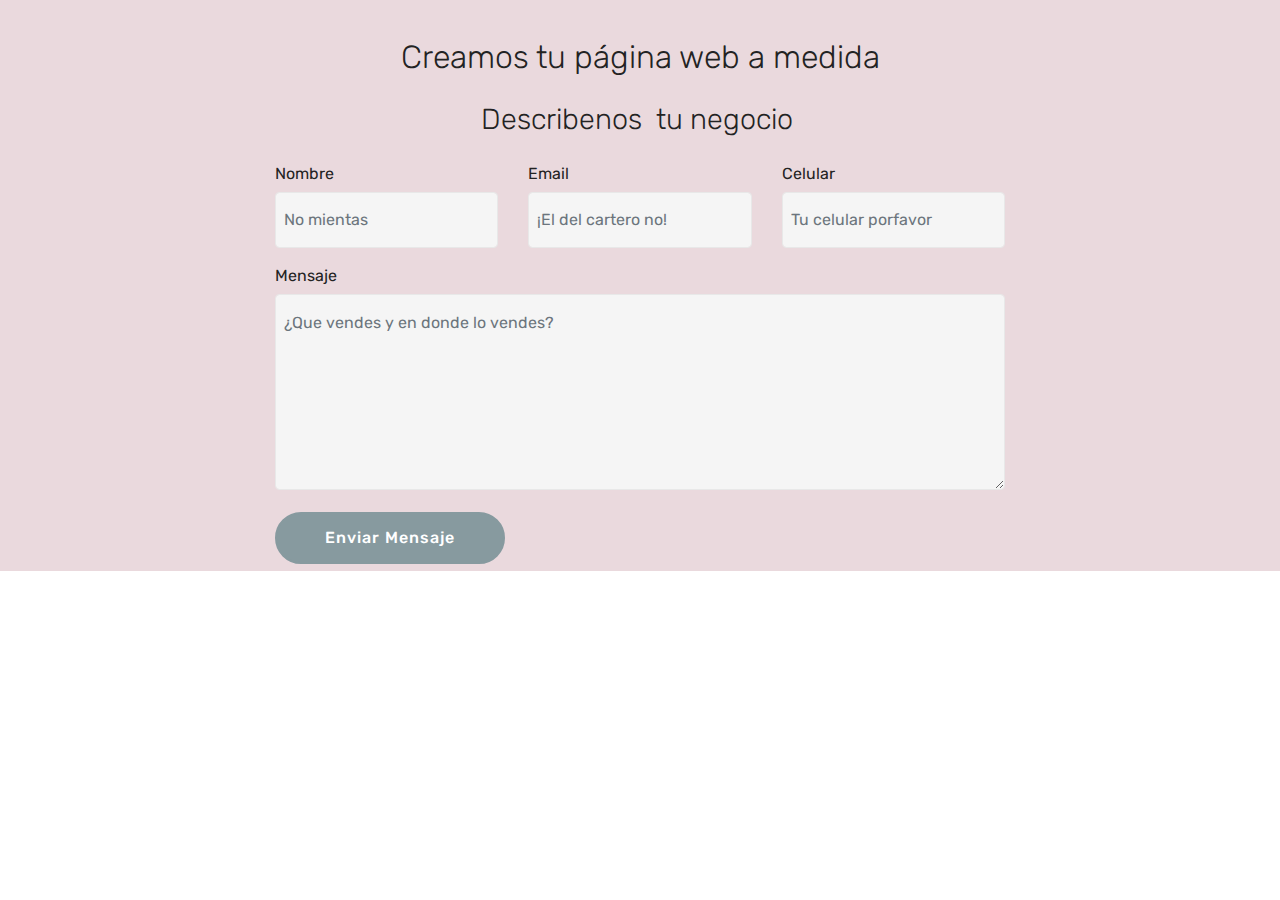
<file: cotizar.html>
<!DOCTYPE html>
<html  >
<head>
  <!-- Site made with Mobirise Website Builder v4.9.7, https://mobirise.com -->
  <meta charset="UTF-8">
  <meta http-equiv="X-UA-Compatible" content="IE=edge">
  <meta name="generator" content="Mobirise v4.9.7, mobirise.com">
  <meta name="viewport" content="width=device-width, initial-scale=1, minimum-scale=1">
  <link rel="shortcut icon" href="assets/images/captura-de-pantalla-2019-01-18-a-las-1.48.07-a.m.-484x133.png" type="image/x-icon">
  <meta name="description" content="Cotizar nuestro servicio">
  
  <title>Cotizar</title>
  <link rel="stylesheet" href="assets/tether/tether.min.css">
  <link rel="stylesheet" href="assets/bootstrap/css/bootstrap.min.css">
  <link rel="stylesheet" href="assets/bootstrap/css/bootstrap-grid.min.css">
  <link rel="stylesheet" href="assets/bootstrap/css/bootstrap-reboot.min.css">
  <link rel="stylesheet" href="assets/soundcloud-plugin/style.css">
  <link rel="stylesheet" href="assets/animatecss/animate.min.css">
  <link rel="stylesheet" href="assets/theme/css/style.css">
  <link rel="stylesheet" href="assets/mobirise/css/mbr-additional.css" type="text/css">
  
  
  
</head>
<body>
  <section class="mbr-section form1 cid-rgAmYcEqTJ mbr-parallax-background" id="form1-2u">

    

    <div class="mbr-overlay" style="opacity: 0.1; background-color: rgb(204, 41, 82);">
    </div>
    <div class="container">
        <div class="row justify-content-center">
            <div class="title col-12 col-lg-8">
                <h2 class="mbr-section-title align-center pb-3 mbr-fonts-style display-2"><br>Creamos tu página web a medida</h2>
                <h3 class="mbr-section-subtitle align-center mbr-light pb-3 mbr-fonts-style display-5">Describenos &nbsp;tu negocio&nbsp;</h3>
            </div>
        </div>
    </div>
    <div class="container">
        <div class="row justify-content-center">
            <div class="media-container-column col-lg-8" data-form-type="formoid">
                    <div data-form-alert="" hidden="">Muchas gracias por describirnos tu negocio, en breve te mandaremos una cotización a tu correo. </div>
            
                    <form class="mbr-form" action="https://mobirise.com/" method="post" data-form-title="Mobirise Form"><input type="hidden" name="email" data-form-email="true" value="urKe+dyhrWgL87ChY4o+rNZY8b2yPOdVEP5H4Ew/h9mpqhEMRy20e3iZ8MXjL006eiAeqMwsh8fe0mlUlsGWuseJHiJaWpcPc9JQwMbM53vZmooPXd+NFWdJ4vuoqEUN">
                        <div class="row row-sm-offset">
                            <div class="col-md-4 multi-horizontal" data-for="name">
                                <div class="form-group">
                                    <label class="form-control-label mbr-fonts-style display-7" for="name-form1-2u">Nombre</label>
                                    <input type="text" class="form-control" name="name" data-form-field="Name" required="" placeholder="No mientas" id="name-form1-2u">
                                </div>
                            </div>
                            <div class="col-md-4 multi-horizontal" data-for="email">
                                <div class="form-group">
                                    <label class="form-control-label mbr-fonts-style display-7" for="email-form1-2u">Email</label>
                                    <input type="email" class="form-control" name="email" data-form-field="Email" required="" placeholder="¡El del cartero no!" id="email-form1-2u">
                                </div>
                            </div>
                            <div class="col-md-4 multi-horizontal" data-for="phone">
                                <div class="form-group">
                                    <label class="form-control-label mbr-fonts-style display-7" for="phone-form1-2u">Celular</label>
                                    <input type="tel" class="form-control" name="phone" data-form-field="Phone" placeholder="Tu celular porfavor" id="phone-form1-2u">
                                </div>
                            </div>
                        </div>
                        <div class="form-group" data-for="message">
                            <label class="form-control-label mbr-fonts-style display-7" for="message-form1-2u">Mensaje</label>
                            <textarea type="text" class="form-control" name="message" rows="7" data-form-field="Message" placeholder="¿Que vendes y en donde lo vendes?" id="message-form1-2u"></textarea>
                        </div>
            
                        <span class="input-group-btn"><button href="" type="submit" class="btn btn-form btn-primary display-4">Enviar Mensaje</button></span>
                    </form>
            </div>
        </div>
    </div>
</section>


  <section class="engine"><a href="https://mobirise.info">Mobirise</a></section><script src="assets/web/assets/jquery/jquery.min.js"></script>
  <script src="assets/popper/popper.min.js"></script>
  <script src="assets/tether/tether.min.js"></script>
  <script src="assets/bootstrap/js/bootstrap.min.js"></script>
  <script src="assets/smoothscroll/smooth-scroll.js"></script>
  <script src="assets/viewportchecker/jquery.viewportchecker.js"></script>
  <script src="assets/parallax/jarallax.min.js"></script>
  <script src="assets/theme/js/script.js"></script>
  <script src="assets/formoid/formoid.min.js"></script>
  
  
  <input name="animation" type="hidden">
  </body>
</html>
</file>
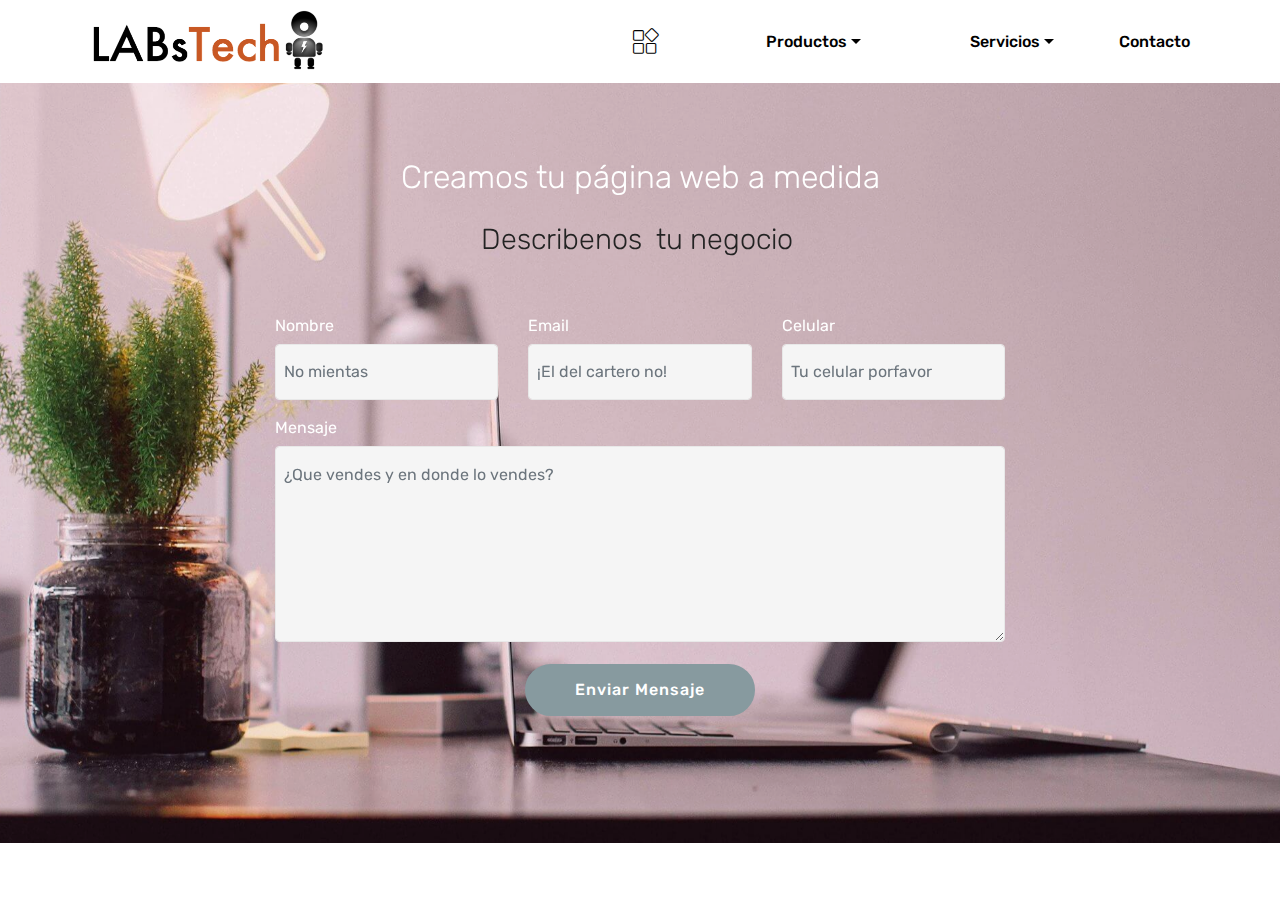
<file: cotizarweb.html>
<!DOCTYPE html>
<html  >
<head>
  <!-- Site made with Mobirise Website Builder v4.9.7, https://mobirise.com -->
  <meta charset="UTF-8">
  <meta http-equiv="X-UA-Compatible" content="IE=edge">
  <meta name="generator" content="Mobirise v4.9.7, mobirise.com">
  <meta name="viewport" content="width=device-width, initial-scale=1, minimum-scale=1">
  <link rel="shortcut icon" href="assets/images/captura-de-pantalla-2019-01-18-a-las-1.48.07-a.m.-484x133.png" type="image/x-icon">
  <meta name="description" content="Cotizar web">
  
  <title>contactoweb</title>
  <link rel="stylesheet" href="assets/web/assets/mobirise-icons/mobirise-icons.css">
  <link rel="stylesheet" href="assets/tether/tether.min.css">
  <link rel="stylesheet" href="assets/soundcloud-plugin/style.css">
  <link rel="stylesheet" href="assets/bootstrap/css/bootstrap.min.css">
  <link rel="stylesheet" href="assets/bootstrap/css/bootstrap-grid.min.css">
  <link rel="stylesheet" href="assets/bootstrap/css/bootstrap-reboot.min.css">
  <link rel="stylesheet" href="assets/dropdown/css/style.css">
  <link rel="stylesheet" href="assets/animatecss/animate.min.css">
  <link rel="stylesheet" href="assets/theme/css/style.css">
  <link rel="stylesheet" href="assets/mobirise/css/mbr-additional.css" type="text/css">
  
  
  
</head>
<body>
  <section class="menu cid-rheEP2KdMT" once="menu" id="menu1-41">

    

    <nav class="navbar navbar-expand beta-menu navbar-dropdown align-items-center navbar-fixed-top navbar-toggleable-sm">
        <button class="navbar-toggler navbar-toggler-right" type="button" data-toggle="collapse" data-target="#navbarSupportedContent" aria-controls="navbarSupportedContent" aria-expanded="false" aria-label="Toggle navigation">
            <div class="hamburger">
                <span></span>
                <span></span>
                <span></span>
                <span></span>
            </div>
        </button>
        <div class="menu-logo">
            <div class="navbar-brand">
                <span class="navbar-logo">
                    <a href="index.html">
                         <img src="assets/images/captura-de-pantalla-2019-01-18-a-las-1.48.07-a.m.-484x133.png" alt="Mobirise" title="" style="height: 4.2rem;">
                    </a>
                </span>
                
            </div>
        </div>
        <div class="collapse navbar-collapse" id="navbarSupportedContent">
            <ul class="navbar-nav nav-dropdown nav-right" data-app-modern-menu="true"><li class="nav-item"><a class="nav-link link text-black display-4" href="index.html"><span class="mbri-extension mbr-iconfont mbr-iconfont-btn"></span></a></li><li class="nav-item dropdown"><a class="nav-link link text-black dropdown-toggle display-4" href="productos.html" data-toggle="dropdown-submenu" aria-expanded="false">&nbsp; &nbsp; &nbsp; &nbsp; &nbsp; &nbsp; &nbsp; &nbsp; &nbsp; &nbsp;Productos</a><div class="dropdown-menu"><a class="text-black dropdown-item display-4" href="puntosdeventa.html" aria-expanded="false">Puntos de venta (POS)</a><a class="text-black dropdown-item display-4" href="fijos.html" aria-expanded="false">Software para POS</a></div></li><li class="nav-item dropdown open"><a class="nav-link link text-black dropdown-toggle display-4" href="Servicios.html" aria-expanded="true" data-toggle="dropdown-submenu">&nbsp; &nbsp; &nbsp; &nbsp; &nbsp; &nbsp; &nbsp; &nbsp; &nbsp; &nbsp; &nbsp; Servicios</a><div class="dropdown-menu"><a class="text-black dropdown-item display-4" href="puntosdeventa.html" aria-expanded="false">Sistemas de punto de venta<br></a><a class="text-black dropdown-item display-4" href="creatorweb.html" aria-expanded="false">Creación de páginas web<br></a></div></li><li class="nav-item"><a class="nav-link link text-black display-4" href="cotizarweb.html" aria-expanded="false" target="_blank">&nbsp; &nbsp; &nbsp; &nbsp; &nbsp; &nbsp;Contacto</a></li></ul>
            
        </div>
    </nav>
</section>

<section class="engine"><a href="https://mobirise.info/c">website builder</a></section><section class="mbr-section form1 cid-rgyUniIR1m mbr-parallax-background" id="form1-2o">

    

    <div class="mbr-overlay" style="opacity: 0.1; background-color: rgb(204, 41, 82);">
    </div>
    <div class="container">
        <div class="row justify-content-center">
            <div class="title col-12 col-lg-8">
                <h2 class="mbr-section-title align-center pb-3 mbr-fonts-style display-2"><br>Creamos tu página web a medida</h2>
                <h3 class="mbr-section-subtitle align-center mbr-light pb-3 mbr-fonts-style display-5">Describenos &nbsp;tu negocio&nbsp;</h3>
            </div>
        </div>
    </div>
    <div class="container">
        <div class="row justify-content-center">
            <div class="media-container-column col-lg-8" data-form-type="formoid">
                    <div data-form-alert="" hidden="">Muchas gracias por describirnos tu negocio, en breve te mandaremos una cotización a tu correo. </div>
            
                    <form class="mbr-form" action="https://mobirise.com/" method="post" data-form-title="Mobirise Form"><input type="hidden" name="email" data-form-email="true" value="41fzf+ZnYzFZleYgPJU6O/IMWQPHydCYrX8PCrLfHYPQ1C+37J6flaMvOh/QPz2KS61eklTiRmuhunVYYlgDWQPdgaZ1B+C45SFGI/n2OnSfx33uDGWuxZeIcpXaTIaC">
                        <div class="row row-sm-offset">
                            <div class="col-md-4 multi-horizontal" data-for="name">
                                <div class="form-group">
                                    <label class="form-control-label mbr-fonts-style display-7" for="name-form1-2o">Nombre</label>
                                    <input type="text" class="form-control" name="name" data-form-field="Name" required="" placeholder="No mientas" id="name-form1-2o">
                                </div>
                            </div>
                            <div class="col-md-4 multi-horizontal" data-for="email">
                                <div class="form-group">
                                    <label class="form-control-label mbr-fonts-style display-7" for="email-form1-2o">Email</label>
                                    <input type="email" class="form-control" name="email" data-form-field="Email" required="" placeholder="¡El del cartero no!" id="email-form1-2o">
                                </div>
                            </div>
                            <div class="col-md-4 multi-horizontal" data-for="phone">
                                <div class="form-group">
                                    <label class="form-control-label mbr-fonts-style display-7" for="phone-form1-2o">Celular</label>
                                    <input type="tel" class="form-control" name="phone" data-form-field="Phone" placeholder="Tu celular porfavor" id="phone-form1-2o">
                                </div>
                            </div>
                        </div>
                        <div class="form-group" data-for="message">
                            <label class="form-control-label mbr-fonts-style display-7" for="message-form1-2o">Mensaje</label>
                            <textarea type="text" class="form-control" name="message" rows="7" data-form-field="Message" placeholder="¿Que vendes y en donde lo vendes?" id="message-form1-2o"></textarea>
                        </div>
            
                        <span class="input-group-btn"><button href="" type="submit" class="btn btn-form btn-primary display-4">Enviar Mensaje</button></span>
                    </form>
            </div>
        </div>
    </div>
</section>


  <script src="assets/web/assets/jquery/jquery.min.js"></script>
  <script src="assets/popper/popper.min.js"></script>
  <script src="assets/tether/tether.min.js"></script>
  <script src="assets/bootstrap/js/bootstrap.min.js"></script>
  <script src="assets/dropdown/js/script.min.js"></script>
  <script src="assets/smoothscroll/smooth-scroll.js"></script>
  <script src="assets/touchswipe/jquery.touch-swipe.min.js"></script>
  <script src="assets/viewportchecker/jquery.viewportchecker.js"></script>
  <script src="assets/parallax/jarallax.min.js"></script>
  <script src="assets/theme/js/script.js"></script>
  <script src="assets/formoid/formoid.min.js"></script>
  
  
  <input name="animation" type="hidden">
  </body>
</html>
</file>
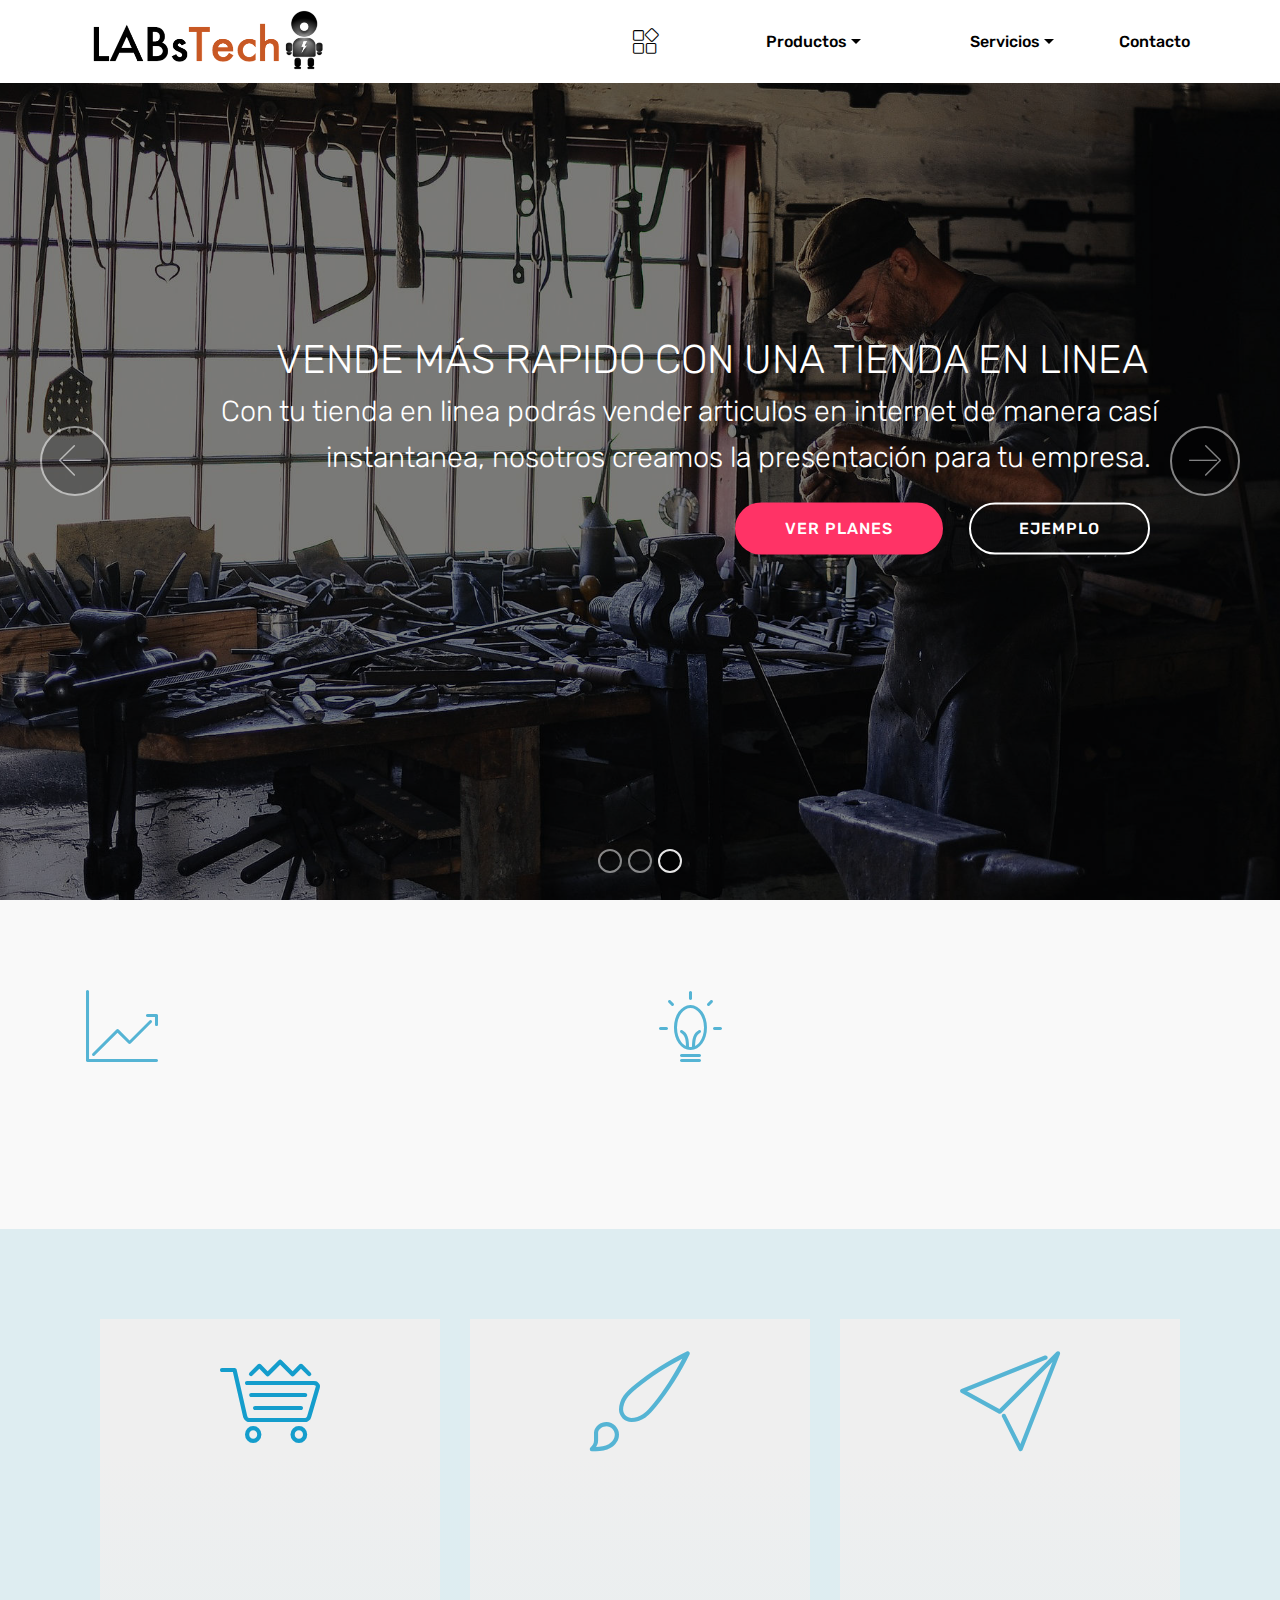
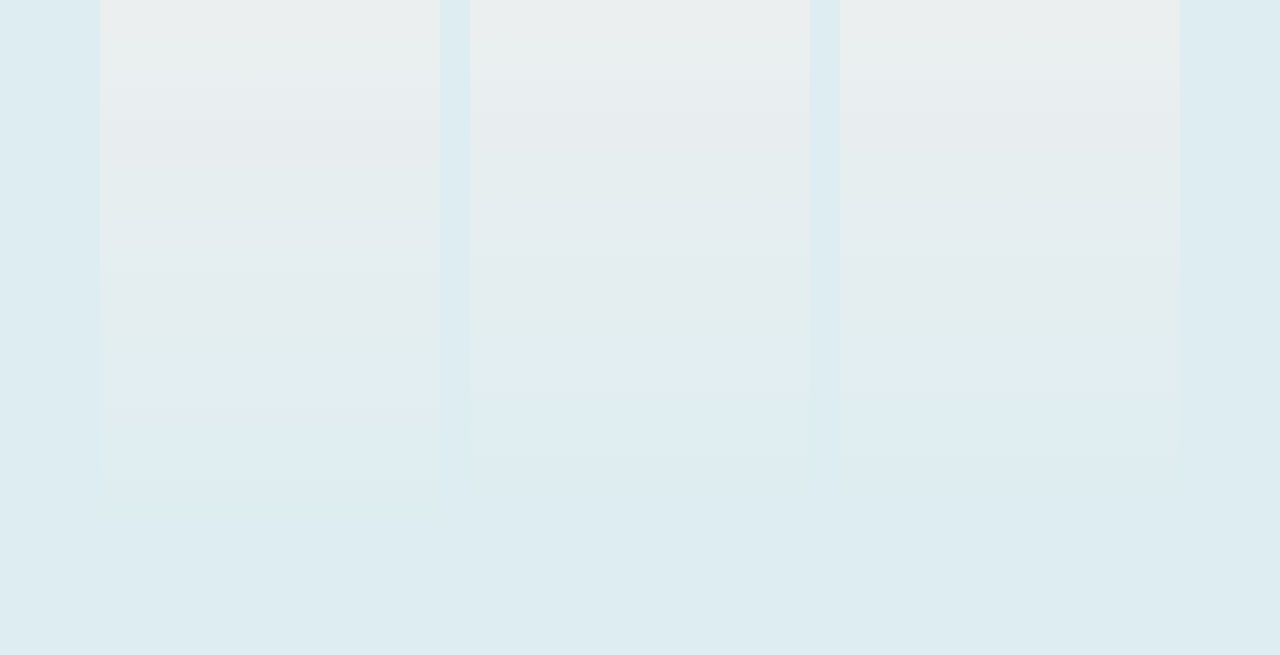
<file: creatorweb.html>
<!DOCTYPE html>
<html  >
<head>
  <!-- Site made with Mobirise Website Builder v4.9.7, https://mobirise.com -->
  <meta charset="UTF-8">
  <meta http-equiv="X-UA-Compatible" content="IE=edge">
  <meta name="generator" content="Mobirise v4.9.7, mobirise.com">
  <meta name="viewport" content="width=device-width, initial-scale=1, minimum-scale=1">
  <link rel="shortcut icon" href="assets/images/captura-de-pantalla-2019-01-18-a-las-1.48.07-a.m.-484x133.png" type="image/x-icon">
  <meta name="description" content="creamos tu sitio web">
  
  <title>websites creator</title>
  <link rel="stylesheet" href="assets/web/assets/mobirise-icons/mobirise-icons.css">
  <link rel="stylesheet" href="assets/tether/tether.min.css">
  <link rel="stylesheet" href="assets/soundcloud-plugin/style.css">
  <link rel="stylesheet" href="assets/bootstrap/css/bootstrap.min.css">
  <link rel="stylesheet" href="assets/bootstrap/css/bootstrap-grid.min.css">
  <link rel="stylesheet" href="assets/bootstrap/css/bootstrap-reboot.min.css">
  <link rel="stylesheet" href="assets/dropdown/css/style.css">
  <link rel="stylesheet" href="assets/animatecss/animate.min.css">
  <link rel="stylesheet" href="assets/theme/css/style.css">
  <link rel="stylesheet" href="assets/mobirise/css/mbr-additional.css" type="text/css">
  
  
  
</head>
<body>
  <section class="menu cid-qTkzRZLJNu" once="menu" id="menu1-1k">

    

    <nav class="navbar navbar-expand beta-menu navbar-dropdown align-items-center navbar-fixed-top navbar-toggleable-sm">
        <button class="navbar-toggler navbar-toggler-right" type="button" data-toggle="collapse" data-target="#navbarSupportedContent" aria-controls="navbarSupportedContent" aria-expanded="false" aria-label="Toggle navigation">
            <div class="hamburger">
                <span></span>
                <span></span>
                <span></span>
                <span></span>
            </div>
        </button>
        <div class="menu-logo">
            <div class="navbar-brand">
                <span class="navbar-logo">
                    <a href="index.html">
                         <img src="assets/images/captura-de-pantalla-2019-01-18-a-las-1.48.07-a.m.-484x133.png" alt="Mobirise" title="" style="height: 4.2rem;">
                    </a>
                </span>
                
            </div>
        </div>
        <div class="collapse navbar-collapse" id="navbarSupportedContent">
            <ul class="navbar-nav nav-dropdown nav-right" data-app-modern-menu="true"><li class="nav-item"><a class="nav-link link text-black display-4" href="index.html"><span class="mbri-extension mbr-iconfont mbr-iconfont-btn"></span></a></li><li class="nav-item dropdown"><a class="nav-link link text-black dropdown-toggle display-4" href="productos.html" data-toggle="dropdown-submenu" aria-expanded="false">&nbsp; &nbsp; &nbsp; &nbsp; &nbsp; &nbsp; &nbsp; &nbsp; &nbsp; &nbsp;Productos</a><div class="dropdown-menu"><a class="text-black dropdown-item display-4" href="puntosdeventa.html" aria-expanded="false">Puntos de venta (POS)</a><a class="text-black dropdown-item display-4" href="fijos.html" aria-expanded="false">Software para POS</a></div></li><li class="nav-item dropdown open"><a class="nav-link link text-black dropdown-toggle display-4" href="Servicios.html" aria-expanded="true" data-toggle="dropdown-submenu">&nbsp; &nbsp; &nbsp; &nbsp; &nbsp; &nbsp; &nbsp; &nbsp; &nbsp; &nbsp; &nbsp; Servicios</a><div class="dropdown-menu"><a class="text-black dropdown-item display-4" href="puntosdeventa.html" aria-expanded="false">Sistemas de punto de venta<br></a><a class="text-black dropdown-item display-4" href="creatorweb.html" aria-expanded="false">Creación de páginas web<br></a></div></li><li class="nav-item"><a class="nav-link link text-black display-4" href="cotizarweb.html" aria-expanded="false" target="_blank">&nbsp; &nbsp; &nbsp; &nbsp; &nbsp; &nbsp;Contacto</a></li></ul>
            
        </div>
    </nav>
</section>

<section class="engine"><a href="https://mobirise.info/m">free website design templates</a></section><section class="carousel slide cid-rfREhfwq0K" data-interval="false" id="slider1-1t">

    

    <div class="full-screen"><div class="mbr-slider slide carousel" data-pause="true" data-keyboard="false" data-ride="carousel" data-interval="4000"><ol class="carousel-indicators"><li data-app-prevent-settings="" data-target="#slider1-1t" data-slide-to="0"></li><li data-app-prevent-settings="" data-target="#slider1-1t" data-slide-to="1"></li><li data-app-prevent-settings="" data-target="#slider1-1t" class=" active" data-slide-to="2"></li></ol><div class="carousel-inner" role="listbox"><div class="carousel-item slider-fullscreen-image" data-bg-video-slide="false" style="background-image: url(assets/images/mbr-1920x1491.jpg);"><div class="container container-slide"><div class="image_wrapper"><div class="mbr-overlay"></div><img src="assets/images/mbr-1920x1491.jpg"><div class="carousel-caption justify-content-center"><div class="col-10 align-center"><h2 class="mbr-fonts-style display-1">PROMOCIONA TU PRODUCTO O SERVICIO</h2><p class="lead mbr-text mbr-fonts-style display-5">Con una página web dale un giro a tu empresa, sube contenido y date a conocer en tu región.&nbsp;</p><div class="mbr-section-btn" buttons="0"><a class="btn btn-success display-4" href="page8.html#features8-1q">VER PLANES</a> <a class="btn  btn-white-outline display-4" href="https://mobirise.com">SABER MÁS</a></div></div></div></div></div></div><div class="carousel-item slider-fullscreen-image" data-bg-video-slide="false" style="background-image: url(assets/images/mbr-1920x1275.jpg);"><div class="container container-slide"><div class="image_wrapper"><div class="mbr-overlay"></div><img src="assets/images/mbr-1920x1275.jpg"><div class="carousel-caption justify-content-center"><div class="col-10 align-left"><h2 class="mbr-fonts-style display-1">CONTROLA TU NEGOCIO DESDE CUALQUIER LUGAR</h2><p class="lead mbr-text mbr-fonts-style display-5">Date la vida que siempre quisiste, viajando por el mundo sin descuidar tu empresa, sube productos donde te encuentres o aún mejor sube fotos de tu viaje y dale un toque artístico a tu página web.&nbsp;</p></div></div></div></div></div><div class="carousel-item slider-fullscreen-image active" data-bg-video-slide="false" style="background-image: url(assets/images/mbr-1920x1277.jpg);"><div class="container container-slide"><div class="image_wrapper"><div class="mbr-overlay"></div><img src="assets/images/mbr-1920x1277.jpg"><div class="carousel-caption justify-content-center"><div class="col-10 align-right"><h2 class="mbr-fonts-style display-1">VENDE MÁS RAPIDO CON UNA TIENDA EN LINEA&nbsp;</h2><p class="lead mbr-text mbr-fonts-style display-5">Con tu tienda en linea podrás vender articulos en internet de manera casí instantanea, nosotros creamos la presentación para tu empresa.&nbsp;</p><div class="mbr-section-btn" buttons="0"><a class="btn btn-info display-4" href="page8.html#features8-1q">VER PLANES</a> <a class="btn  btn-white-outline display-4" href="page3.html" target="_blank">EJEMPLO</a></div></div></div></div></div></div></div><a data-app-prevent-settings="" class="carousel-control carousel-control-prev" role="button" data-slide="prev" href="#slider1-1t"><span aria-hidden="true" class="mbri-left mbr-iconfont"></span><span class="sr-only">Previous</span></a><a data-app-prevent-settings="" class="carousel-control carousel-control-next" role="button" data-slide="next" href="#slider1-1t"><span aria-hidden="true" class="mbri-right mbr-iconfont"></span><span class="sr-only">Next</span></a></div></div>

</section>

<section class="features9 cid-rfRDPxoC0t" id="features9-1p">

    

    
    <div class="container">
        <div class="row justify-content-center">
            <div class="card p-3 col-12 col-md-6">
                <div class="media-container-row">
                    <div class="card-img pr-2">
                        <span class="mbr-iconfont mbri-growing-chart" style="color: rgb(85, 180, 212); fill: rgb(85, 180, 212);"></span>
                    </div>
                    <div class="card-box">
                        <h4 class="card-title py-3 mbr-fonts-style display-7">NO TE QUEDES FUERA</h4>
                        <p class="mbr-text mbr-fonts-style display-7">
                           De acuerdo con la secretaria de economía internacional el 95% de los negocios en Mëxico que se promocionan en internet son efectivos, en el 2020 se espera que esta cifra aumente un 5%.&nbsp;</p>
                    </div>
                </div>
            </div>

            <div class="card p-3 col-12 col-md-6">
                <div class="media-container-row">
                    <div class="card-img pr-2">
                        <span class="mbr-iconfont mbri-idea" style="color: rgb(85, 180, 212); fill: rgb(85, 180, 212);"></span>
                    </div>
                    <div class="card-box">
                        <h4 class="card-title py-3 mbr-fonts-style display-7">¿TIENES UNA IDEA?</h4>
                        <p class="mbr-text mbr-fonts-style display-7">Haz tu idea realidad y no sufras más.<br>Nosotros tenemos los planes más económicos del mercado.&nbsp;</p>
                    </div>
                </div>
            </div>

            

            
        </div>
    </div>
</section>

<section class="features8 cid-rfRDQXwtL0" id="features8-1q">

    

    

    <div class="container">
        <div class="media-container-row">

            <div class="card  col-12 col-md-6 col-lg-4">
                <div class="card-img">
                    <span class="mbr-iconfont mbri-cart-full" style="color: rgb(20, 157, 204); fill: rgb(20, 157, 204);"></span>
                </div>
                <div class="card-box align-center">
                    <h4 class="card-title mbr-fonts-style display-1">$ /mes</h4>
                    <p class="mbr-text mbr-fonts-style display-7">10 GB<br><br>Páginas ilimitadas<br><br>Diseño de página GRATIS<br><br>Galería conectada a instagram 20 fotografías HD<br><br>Dominio .com, .mx, .net<br><br>Actualizaciones c/mes<br><br>Tienda en linea&nbsp;<br><br>$199 /mes <br>Factura mensual<br><strong><br></strong></p>
                    <div class="mbr-section-btn text-center"><a href="https://mobirise.co" class="btn btn-primary display-4">PROMO PREMIUM</a></div>
                </div>
            </div>

            <div class="card  col-12 col-md-6 col-lg-4">
                <div class="card-img">
                    <span class="mbr-iconfont mbri-change-style" style="color: rgb(85, 180, 212); fill: rgb(85, 180, 212);"></span>
                </div>
                <div class="card-box align-center">
                    <h4 class="card-title mbr-fonts-style display-1">$139 /mes</h4>
                    <p class="mbr-text mbr-fonts-style display-7">5 GB<br><br>Páginas ilimitadas
<br>
<br>Diseño de página GRATIS<br>
<br>Sesión de fotos GRATIS<br><br>Dominio .club, .online, .xyz&nbsp;<br>
<br>Actualizaciones c/2 meses<br><br><br><br>&nbsp;$159 /mes <br>Factura mensual<br><strong><br></strong></p>
                    <div class="mbr-section-btn text-center"><a href="https://mobirise.co" class="btn btn-primary display-4">PROMO COMBO</a></div>
                </div>
            </div>

            <div class="card  col-12 col-md-6 col-lg-4">
                <div class="card-img">
                    <span class="mbr-iconfont mbri-paper-plane" style="color: rgb(85, 180, 212); fill: rgb(85, 180, 212);"></span>
                </div>
                <div class="card-box align-center">
                    <h4 class="card-title mbr-fonts-style display-1">$99 /mes</h4>
                    <p class="mbr-text mbr-fonts-style display-7">5 GB
<br>
<br>Páginas ilimitadas 
<br>
<br>Diseño de página GRATIS<br><br>Dominio .github.io &nbsp;<br>
<br>Actualizaciones c/2 meses<br><br><br><br><br><br>$119 al mes <br>Factura mensual<br><strong><br></strong></p>
                    <div class="mbr-section-btn text-center"><a href="https://mobirise.co" class="btn btn-primary display-4">PROMO BÁSICO</a></div>
                </div>
            </div>

            
        </div>
    </div>
</section>


  <script src="assets/web/assets/jquery/jquery.min.js"></script>
  <script src="assets/popper/popper.min.js"></script>
  <script src="assets/tether/tether.min.js"></script>
  <script src="assets/bootstrap/js/bootstrap.min.js"></script>
  <script src="assets/touchswipe/jquery.touch-swipe.min.js"></script>
  <script src="assets/dropdown/js/script.min.js"></script>
  <script src="assets/bootstrapcarouselswipe/bootstrap-carousel-swipe.js"></script>
  <script src="assets/smoothscroll/smooth-scroll.js"></script>
  <script src="assets/viewportchecker/jquery.viewportchecker.js"></script>
  <script src="assets/ytplayer/jquery.mb.ytplayer.min.js"></script>
  <script src="assets/vimeoplayer/jquery.mb.vimeo_player.js"></script>
  <script src="assets/theme/js/script.js"></script>
  <script src="assets/slidervideo/script.js"></script>
  
  
  <input name="animation" type="hidden">
  </body>
</html>
</file>
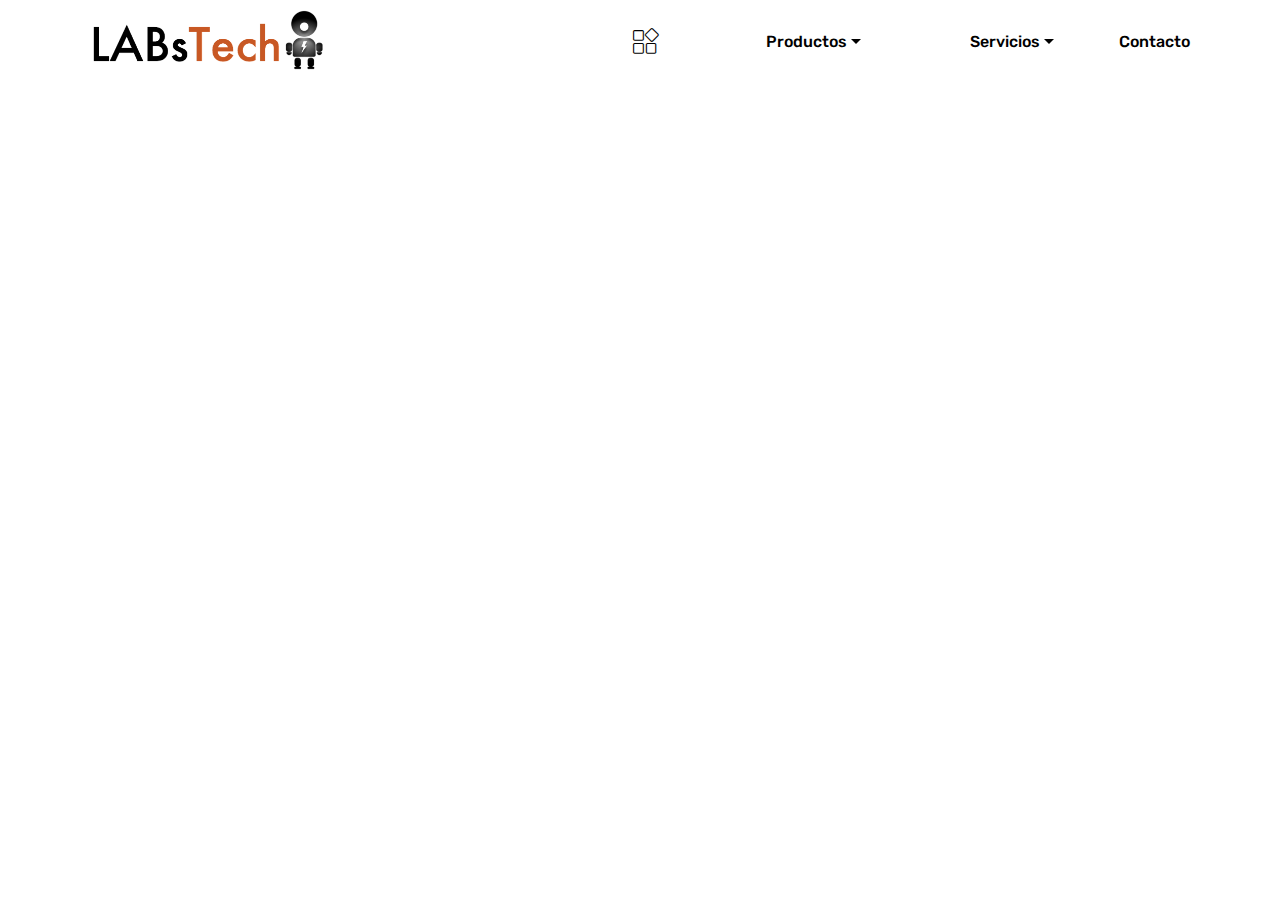
<file: diseño.html>
<!DOCTYPE html>
<html  >
<head>
  <!-- Site made with Mobirise Website Builder v4.9.7, https://mobirise.com -->
  <meta charset="UTF-8">
  <meta http-equiv="X-UA-Compatible" content="IE=edge">
  <meta name="generator" content="Mobirise v4.9.7, mobirise.com">
  <meta name="viewport" content="width=device-width, initial-scale=1, minimum-scale=1">
  <link rel="shortcut icon" href="assets/images/captura-de-pantalla-2019-01-18-a-las-1.48.07-a.m.-484x133.png" type="image/x-icon">
  <meta name="description" content="Diseño creativo de paginas webs">
  
  <title>Diseño</title>
  <link rel="stylesheet" href="assets/web/assets/mobirise-icons/mobirise-icons.css">
  <link rel="stylesheet" href="assets/tether/tether.min.css">
  <link rel="stylesheet" href="assets/bootstrap/css/bootstrap.min.css">
  <link rel="stylesheet" href="assets/bootstrap/css/bootstrap-grid.min.css">
  <link rel="stylesheet" href="assets/bootstrap/css/bootstrap-reboot.min.css">
  <link rel="stylesheet" href="assets/soundcloud-plugin/style.css">
  <link rel="stylesheet" href="assets/dropdown/css/style.css">
  <link rel="stylesheet" href="assets/animatecss/animate.min.css">
  <link rel="stylesheet" href="assets/theme/css/style.css">
  <link rel="stylesheet" href="assets/mobirise/css/mbr-additional.css" type="text/css">
  
  
  
</head>
<body>
  <section class="menu cid-rgAlY4m2bz" once="menu" id="menu1-30">

    

    <nav class="navbar navbar-expand beta-menu navbar-dropdown align-items-center navbar-fixed-top navbar-toggleable-sm">
        <button class="navbar-toggler navbar-toggler-right" type="button" data-toggle="collapse" data-target="#navbarSupportedContent" aria-controls="navbarSupportedContent" aria-expanded="false" aria-label="Toggle navigation">
            <div class="hamburger">
                <span></span>
                <span></span>
                <span></span>
                <span></span>
            </div>
        </button>
        <div class="menu-logo">
            <div class="navbar-brand">
                <span class="navbar-logo">
                    <a href="index.html">
                         <img src="assets/images/captura-de-pantalla-2019-01-18-a-las-1.48.07-a.m.-484x133.png" alt="Mobirise" title="" style="height: 4.2rem;">
                    </a>
                </span>
                
            </div>
        </div>
        <div class="collapse navbar-collapse" id="navbarSupportedContent">
            <ul class="navbar-nav nav-dropdown nav-right" data-app-modern-menu="true"><li class="nav-item"><a class="nav-link link text-black display-4" href="index.html"><span class="mbri-extension mbr-iconfont mbr-iconfont-btn"></span></a></li><li class="nav-item dropdown"><a class="nav-link link text-black dropdown-toggle display-4" href="productos.html" data-toggle="dropdown-submenu" aria-expanded="false">&nbsp; &nbsp; &nbsp; &nbsp; &nbsp; &nbsp; &nbsp; &nbsp; &nbsp; &nbsp;Productos</a><div class="dropdown-menu"><div class="dropdown"><a class="text-black dropdown-item dropdown-toggle display-4" href="puntosdeventa.html" data-toggle="dropdown-submenu" aria-expanded="false">Puntos de venta (POS)</a><div class="dropdown-menu dropdown-submenu"><a class="text-black dropdown-item display-4" href="tabletas.html">Tableta</a><a class="text-black dropdown-item display-4" href="fijos.html">Computadora</a></div></div><a class="text-black dropdown-item display-4" href="page18.html" aria-expanded="false">Software para POS</a></div></li><li class="nav-item dropdown open"><a class="nav-link link text-black dropdown-toggle display-4" href="Servicios.html" aria-expanded="true" data-toggle="dropdown-submenu">&nbsp; &nbsp; &nbsp; &nbsp; &nbsp; &nbsp; &nbsp; &nbsp; &nbsp; &nbsp; &nbsp; Servicios</a><div class="dropdown-menu"><div class="dropdown open"><a class="text-black dropdown-item dropdown-toggle display-4" href="tabletas.html" aria-expanded="true" data-toggle="dropdown-submenu">Sistemas de punto de venta<br></a><div class="dropdown-menu dropdown-submenu"><a class="text-black dropdown-item display-4" href="tabletas.html" aria-expanded="false">TABLET</a><a class="text-black dropdown-item display-4" href="fijos.html" aria-expanded="false">PC</a></div></div><a class="text-black dropdown-item display-4" href="creatorweb.html" aria-expanded="false">Creación de páginas web<br></a></div></li><li class="nav-item"><a class="nav-link link text-black display-4" href="cotizarweb.html" aria-expanded="false" target="_blank">&nbsp; &nbsp; &nbsp; &nbsp; &nbsp; &nbsp;Contacto</a></li></ul>
            
        </div>
    </nav>
</section>


  <section class="engine"><a href="https://mobirise.info/g">how to build a site for free</a></section><script src="assets/web/assets/jquery/jquery.min.js"></script>
  <script src="assets/popper/popper.min.js"></script>
  <script src="assets/tether/tether.min.js"></script>
  <script src="assets/bootstrap/js/bootstrap.min.js"></script>
  <script src="assets/smoothscroll/smooth-scroll.js"></script>
  <script src="assets/dropdown/js/script.min.js"></script>
  <script src="assets/touchswipe/jquery.touch-swipe.min.js"></script>
  <script src="assets/viewportchecker/jquery.viewportchecker.js"></script>
  <script src="assets/theme/js/script.js"></script>
  
  
  <input name="animation" type="hidden">
  </body>
</html>
</file>
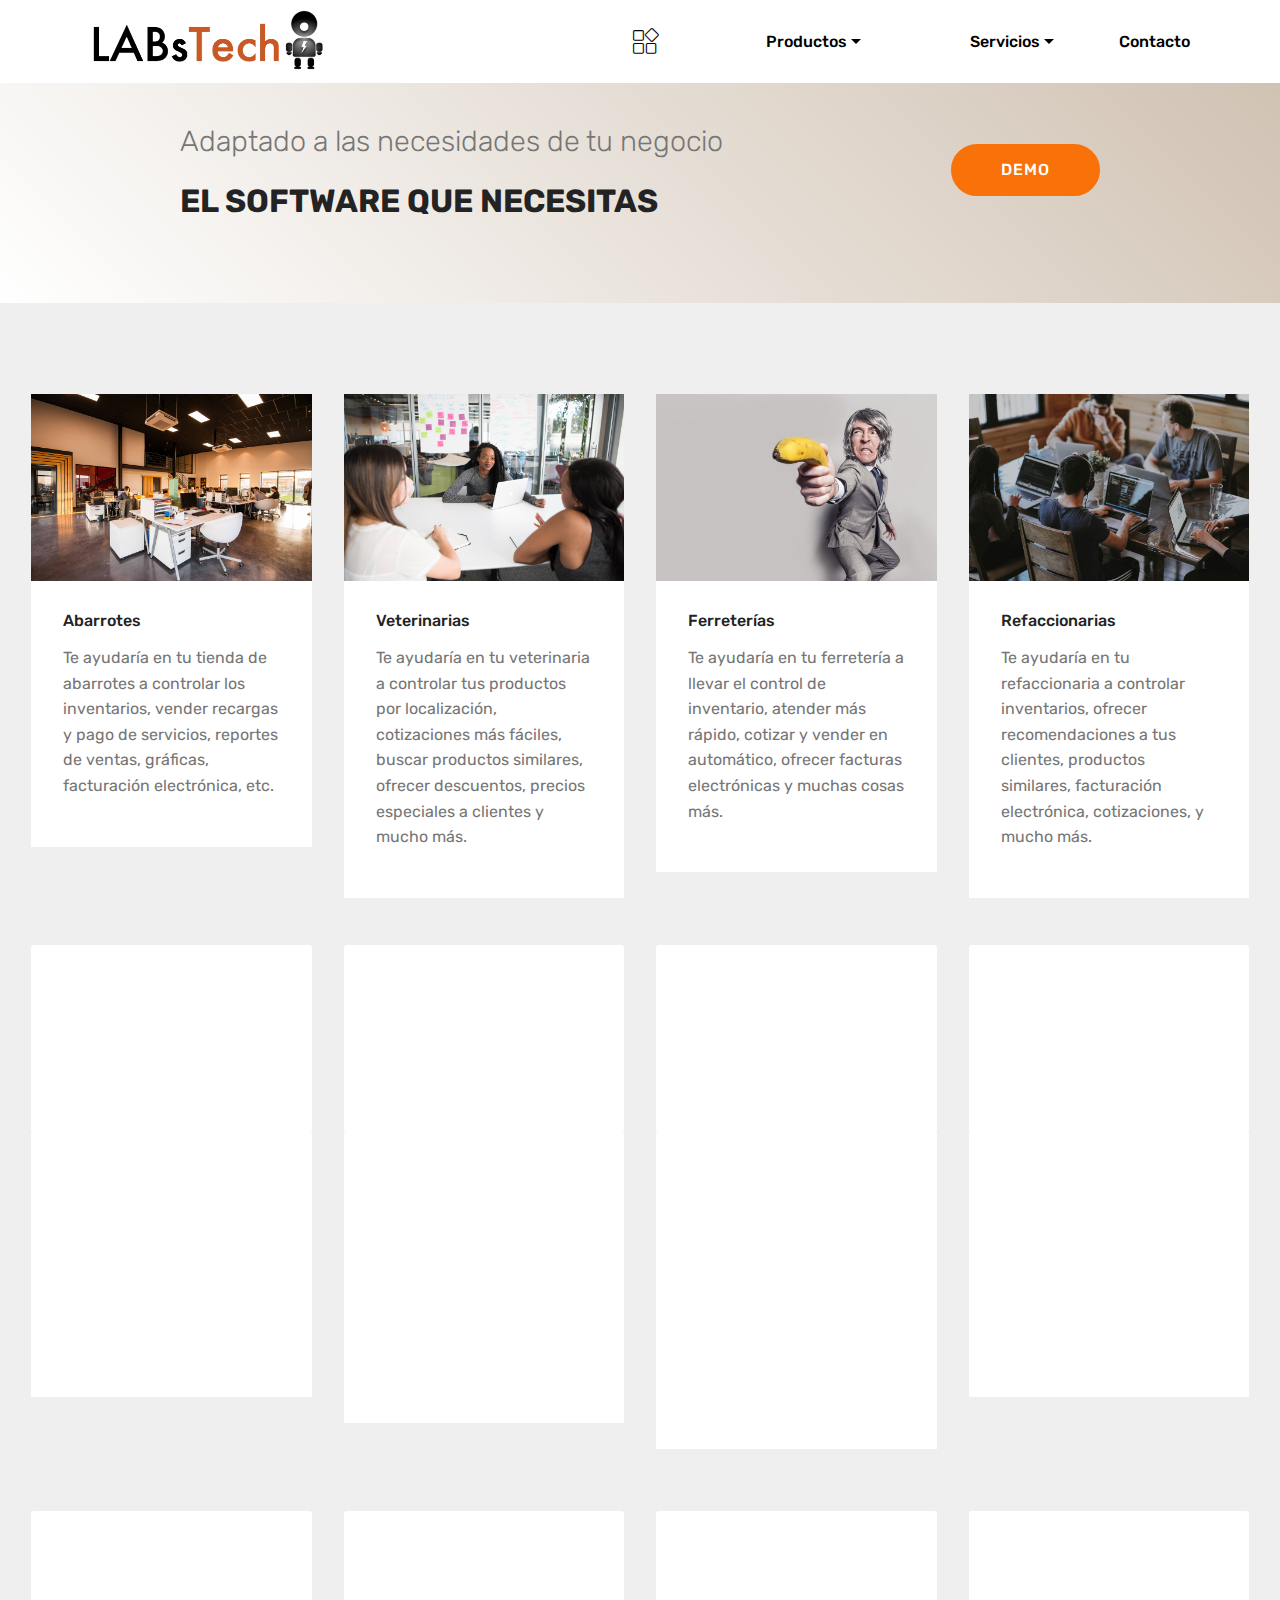
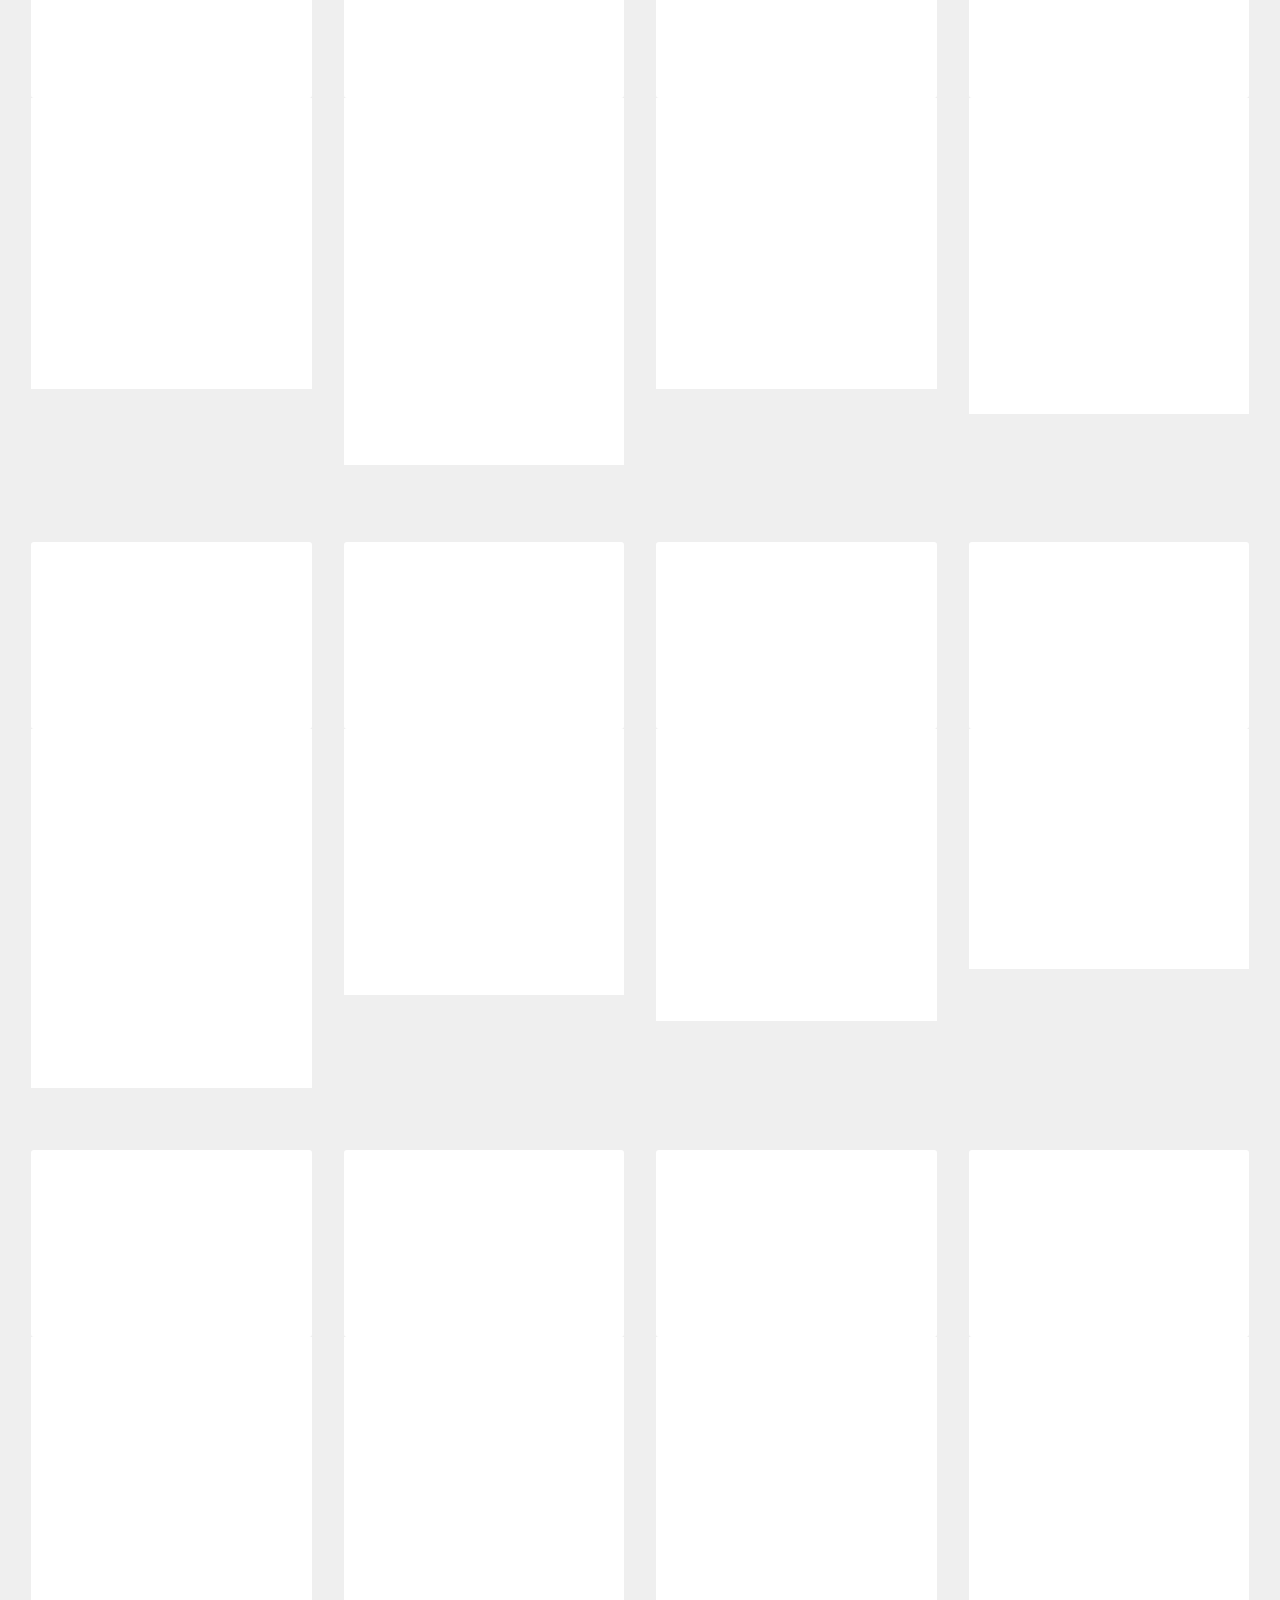
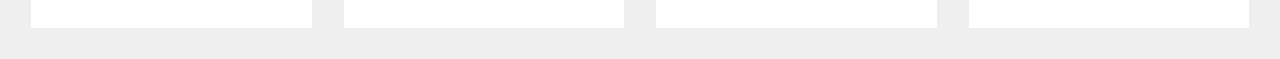
<file: fijos.html>
<!DOCTYPE html>
<html  >
<head>
  <!-- Site made with Mobirise Website Builder v4.9.7, https://mobirise.com -->
  <meta charset="UTF-8">
  <meta http-equiv="X-UA-Compatible" content="IE=edge">
  <meta name="generator" content="Mobirise v4.9.7, mobirise.com">
  <meta name="viewport" content="width=device-width, initial-scale=1, minimum-scale=1">
  <link rel="shortcut icon" href="assets/images/captura-de-pantalla-2019-01-18-a-las-1.48.07-a.m.-484x133.png" type="image/x-icon">
  <meta name="description" content="puntosdeventafijos">
  
  <title>negocios</title>
  <link rel="stylesheet" href="assets/web/assets/mobirise-icons/mobirise-icons.css">
  <link rel="stylesheet" href="assets/tether/tether.min.css">
  <link rel="stylesheet" href="assets/bootstrap/css/bootstrap.min.css">
  <link rel="stylesheet" href="assets/bootstrap/css/bootstrap-grid.min.css">
  <link rel="stylesheet" href="assets/bootstrap/css/bootstrap-reboot.min.css">
  <link rel="stylesheet" href="assets/soundcloud-plugin/style.css">
  <link rel="stylesheet" href="assets/dropdown/css/style.css">
  <link rel="stylesheet" href="assets/animatecss/animate.min.css">
  <link rel="stylesheet" href="assets/theme/css/style.css">
  <link rel="stylesheet" href="assets/mobirise/css/mbr-additional.css" type="text/css">
  
  
  
</head>
<body>
  <section class="menu cid-qTkzRZLJNu" once="menu" id="menu1-1w">

    

    <nav class="navbar navbar-expand beta-menu navbar-dropdown align-items-center navbar-fixed-top navbar-toggleable-sm">
        <button class="navbar-toggler navbar-toggler-right" type="button" data-toggle="collapse" data-target="#navbarSupportedContent" aria-controls="navbarSupportedContent" aria-expanded="false" aria-label="Toggle navigation">
            <div class="hamburger">
                <span></span>
                <span></span>
                <span></span>
                <span></span>
            </div>
        </button>
        <div class="menu-logo">
            <div class="navbar-brand">
                <span class="navbar-logo">
                    <a href="index.html">
                         <img src="assets/images/captura-de-pantalla-2019-01-18-a-las-1.48.07-a.m.-484x133.png" alt="Mobirise" title="" style="height: 4.2rem;">
                    </a>
                </span>
                
            </div>
        </div>
        <div class="collapse navbar-collapse" id="navbarSupportedContent">
            <ul class="navbar-nav nav-dropdown nav-right" data-app-modern-menu="true"><li class="nav-item"><a class="nav-link link text-black display-4" href="index.html"><span class="mbri-extension mbr-iconfont mbr-iconfont-btn"></span></a></li><li class="nav-item dropdown"><a class="nav-link link text-black dropdown-toggle display-4" href="productos.html" data-toggle="dropdown-submenu" aria-expanded="false">&nbsp; &nbsp; &nbsp; &nbsp; &nbsp; &nbsp; &nbsp; &nbsp; &nbsp; &nbsp;Productos</a><div class="dropdown-menu"><a class="text-black dropdown-item display-4" href="puntosdeventa.html" aria-expanded="false">Puntos de venta (POS)</a><a class="text-black dropdown-item display-4" href="fijos.html" aria-expanded="false">Software para POS</a></div></li><li class="nav-item dropdown open"><a class="nav-link link text-black dropdown-toggle display-4" href="Servicios.html" aria-expanded="true" data-toggle="dropdown-submenu">&nbsp; &nbsp; &nbsp; &nbsp; &nbsp; &nbsp; &nbsp; &nbsp; &nbsp; &nbsp; &nbsp; Servicios</a><div class="dropdown-menu"><a class="text-black dropdown-item display-4" href="puntosdeventa.html" aria-expanded="false">Sistemas de punto de venta<br></a><a class="text-black dropdown-item display-4" href="creatorweb.html" aria-expanded="false">Creación de páginas web<br></a></div></li><li class="nav-item"><a class="nav-link link text-black display-4" href="cotizarweb.html" aria-expanded="false" target="_blank">&nbsp; &nbsp; &nbsp; &nbsp; &nbsp; &nbsp;Contacto</a></li></ul>
            
        </div>
    </nav>
</section>

<section class="engine"><a href="https://mobirise.info/z">best css templates</a></section><section class="mbr-section info1 cid-rt9ItAphlT" id="info1-4i">

    

    
    <div class="container">
        <div class="row justify-content-center content-row">
            <div class="media-container-column title col-12 col-lg-7 col-md-6">
                <h3 class="mbr-section-subtitle align-left mbr-light pb-3 mbr-fonts-style display-5">
                    Adaptado a las necesidades de tu negocio</h3>
                <h2 class="align-left mbr-bold mbr-fonts-style display-2">EL SOFTWARE QUE NECESITAS</h2>
            </div>
            <div class="media-container-column col-12 col-lg-3 col-md-4">
                <div class="mbr-section-btn align-right py-4"><a class="btn btn-secondary display-4" href="https://mobirise.co">DEMO</a></div>
            </div>
        </div>
    </div>
</section>

<section class="features17 cid-rt9CiAHQFj" id="features17-48">
    
    

    
    <div class="container-fluid">
        <div class="media-container-row">
            <div class="card p-3 col-12 col-md-6 col-lg-3">
                <div class="card-wrapper">
                    <div class="card-img">
                        <img src="assets/images/background1.jpg" alt="Mobirise">
                    </div>
                    <div class="card-box">
                        <h4 class="card-title pb-3 mbr-fonts-style display-7">
                            Abarrotes
                        </h4>
                        <p class="mbr-text mbr-fonts-style display-7">
                            Te ayudaría en tu tienda de abarrotes a controlar los inventarios, vender recargas y pago de servicios, reportes de ventas, gráficas, facturación electrónica, etc.
                        </p>
                    </div>
                </div>
            </div>

            <div class="card p-3 col-12 col-md-6 col-lg-3">
                <div class="card-wrapper">
                    <div class="card-img">
                        <img src="assets/images/background2.jpg" alt="Mobirise">
                    </div>
                    <div class="card-box">
                        <h4 class="card-title pb-3 mbr-fonts-style display-7">
                            Veterinarias
                        </h4>
                        <p class="mbr-text mbr-fonts-style display-7">
                            Te ayudaría en tu veterinaria a controlar tus productos por localización, cotizaciones más fáciles, buscar productos similares, ofrecer descuentos, precios especiales a clientes y mucho más. 
                        </p>
                    </div>
                </div>
            </div>

            <div class="card p-3 col-12 col-md-6 col-lg-3">
                <div class="card-wrapper">
                    <div class="card-img">
                        <img src="assets/images/mbr-522x348.jpg" alt="Mobirise" title="">
                    </div>
                    <div class="card-box">
                        <h4 class="card-title pb-3 mbr-fonts-style display-7">
                            Ferreterías
                        </h4>
                        <p class="mbr-text mbr-fonts-style display-7">
                            Te ayudaría en tu ferretería a llevar el control de inventario, atender más rápido, cotizar y vender en automático, ofrecer facturas electrónicas y muchas cosas más.
                        </p>
                    </div>
                </div>
            </div>

            <div class="card p-3 col-12 col-md-6 col-lg-3">
                <div class="card-wrapper">
                    <div class="card-img">
                        <img src="assets/images/background4.jpg" alt="Mobirise">
                    </div>
                    <div class="card-box">
                        <h4 class="card-title pb-3 mbr-fonts-style display-7">
                            Refaccionarias
                        </h4>
                        <p class="mbr-text mbr-fonts-style display-7">
                           Te ayudaría en tu refaccionaria a controlar inventarios, ofrecer recomendaciones a tus clientes, productos similares, facturación electrónica, cotizaciones, y mucho más.
                        </p>
                    </div>
                </div>
            </div>
            
            
        </div>
    </div>
</section>

<section class="features17 cid-rt9D1BA84s" id="features17-4c">
    
    

    
    <div class="container-fluid">
        <div class="media-container-row">
            <div class="card p-3 col-12 col-md-6 col-lg-3">
                <div class="card-wrapper">
                    <div class="card-img">
                        <img src="assets/images/background1.jpg" alt="Mobirise">
                    </div>
                    <div class="card-box">
                        <h4 class="card-title pb-3 mbr-fonts-style display-7">
                            Boutique
                        </h4>
                        <p class="mbr-text mbr-fonts-style display-7">
                            Te ayudaría en tu tienda de ropa a etiquetar la ropa, controlar entradas y salidas, comprar pacas y vender en piezas, reportes de todo tipo y mucho más.
                        </p>
                    </div>
                </div>
            </div>

            <div class="card p-3 col-12 col-md-6 col-lg-3">
                <div class="card-wrapper">
                    <div class="card-img">
                        <img src="assets/images/background2.jpg" alt="Mobirise">
                    </div>
                    <div class="card-box">
                        <h4 class="card-title pb-3 mbr-fonts-style display-7">
                            Papelerías
                        </h4>
                        <p class="mbr-text mbr-fonts-style display-7">
                            Te ayudaría en tu papelería a llevar el control de entradas y salidas, llevar los pedidos a proveedores, vender más rápido, ofrecer un mejor servicio, precios especiales y más.
                        </p>
                    </div>
                </div>
            </div>

            <div class="card p-3 col-12 col-md-6 col-lg-3">
                <div class="card-wrapper">
                    <div class="card-img">
                        <img src="assets/images/background3.jpg" alt="Mobirise">
                    </div>
                    <div class="card-box">
                        <h4 class="card-title pb-3 mbr-fonts-style display-7">
                            Carnicerías
                        </h4>
                        <p class="mbr-text mbr-fonts-style display-7">
                            Te ayudaría en tu carnicería a llevar un control del inventarios al momento de comprar en trozos podrás vender en kilos o piezas, además atenderás más rápido y obtendrás el peso desde la báscula.
                        </p>
                    </div>
                </div>
            </div>

            <div class="card p-3 col-12 col-md-6 col-lg-3">
                <div class="card-wrapper">
                    <div class="card-img">
                        <img src="assets/images/background4.jpg" alt="Mobirise">
                    </div>
                    <div class="card-box">
                        <h4 class="card-title pb-3 mbr-fonts-style display-7">Tienda de pinturas</h4>
                        <p class="mbr-text mbr-fonts-style display-7">
                           Te ayudaría en tu tienda de pinturas a llevar el control de inventario, créditos, proveedores, monedero electrónico, facturación electrónica y mucho más.
                        </p>
                    </div>
                </div>
            </div>
            
            
        </div>
    </div>
</section>

<section class="features17 cid-rt9E84JWAw" id="features17-4d">
    
    

    
    <div class="container-fluid">
        <div class="media-container-row">
            <div class="card p-3 col-12 col-md-6 col-lg-3">
                <div class="card-wrapper">
                    <div class="card-img">
                        <img src="assets/images/background10.jpg" alt="Mobirise">
                    </div>
                    <div class="card-box">
                        <h4 class="card-title pb-3 mbr-fonts-style display-7">
                            Bisutería/Joyerías
                        </h4>
                        <p class="mbr-text mbr-fonts-style display-7">
                            Te ayudaría a controlar inventarios, etiquetas de cola de ratón, venta a mayoreo y menudeo, descuentos, promociones, facturación electrónica, créditos y mucho más.
                        </p>
                    </div>
                </div>
            </div>

            <div class="card p-3 col-12 col-md-6 col-lg-3">
                <div class="card-wrapper">
                    <div class="card-img">
                        <img src="assets/images/background21.jpg" alt="Mobirise">
                    </div>
                    <div class="card-box">
                        <h4 class="card-title pb-3 mbr-fonts-style display-7">
                            Dulcerías
                        </h4>
                        <p class="mbr-text mbr-fonts-style display-7">
                            Te ayudaría en tu dulcería a llevar el control de inventario, etiquetar productos, comprar en bolsa y vender en pieza, ofrecer descuentos, ventas de mayoreo y menudeo, además de facturación electrónica y muchas cosas más. 
                        </p>
                    </div>
                </div>
            </div>

            <div class="card p-3 col-12 col-md-6 col-lg-3">
                <div class="card-wrapper">
                    <div class="card-img">
                        <img src="assets/images/background32.jpg" alt="Mobirise">
                    </div>
                    <div class="card-box">
                        <h4 class="card-title pb-3 mbr-fonts-style display-7">
                            Cremerías
                        </h4>
                        <p class="mbr-text mbr-fonts-style display-7">
                            Te ayudaría en tu cremería a llevar el control de las entradas y salidas, como ofrecer los productos pesados y etiquetados para sólo pasar a caja y pagar el total.
                        </p>
                    </div>
                </div>
            </div>

            <div class="card p-3 col-12 col-md-6 col-lg-3">
                <div class="card-wrapper">
                    <div class="card-img">
                        <img src="assets/images/background43.jpg" alt="Mobirise">
                    </div>
                    <div class="card-box">
                        <h4 class="card-title pb-3 mbr-fonts-style display-7">
                            Jugueterías
                        </h4>
                        <p class="mbr-text mbr-fonts-style display-7">Te ayudaría en tu juguetería a llevar el control de inventario, vender más rápido, controlar tus entradas y salidas, facturar, cotizar, realizar pedidos a proveedores y muchas cosas más. &nbsp;<br></p>
                    </div>
                </div>
            </div>
            
            
        </div>
    </div>
</section>

<section class="features17 cid-rt9EIrtpgs" id="features17-4e">
    
    

    
    <div class="container-fluid">
        <div class="media-container-row">
            <div class="card p-3 col-12 col-md-6 col-lg-3">
                <div class="card-wrapper">
                    <div class="card-img">
                        <img src="assets/images/background10.jpg" alt="Mobirise">
                    </div>
                    <div class="card-box">
                        <h4 class="card-title pb-3 mbr-fonts-style display-7">Materiales para construcción</h4>
                        <p class="mbr-text mbr-fonts-style display-7">
                            Te ayudaría en tu tienda de materiales a llevar el control de inventarios, vender a granel, comprar en toneladas y vender en piezas, cotizaciones automáticas, facturación electrónica y muchas cosas más. 
                        </p>
                    </div>
                </div>
            </div>

            <div class="card p-3 col-12 col-md-6 col-lg-3">
                <div class="card-wrapper">
                    <div class="card-img">
                        <img src="assets/images/background21.jpg" alt="Mobirise">
                    </div>
                    <div class="card-box">
                        <h4 class="card-title pb-3 mbr-fonts-style display-7">
                            Panaderías
                        </h4>
                        <p class="mbr-text mbr-fonts-style display-7">Te ayudaría en tu panadería a controlar el inventarios, vender más rápido, atender mejor a tus clientes, realizar cotizaciones personalizadas y mucho más. 
                        </p>
                    </div>
                </div>
            </div>

            <div class="card p-3 col-12 col-md-6 col-lg-3">
                <div class="card-wrapper">
                    <div class="card-img">
                        <img src="assets/images/background32.jpg" alt="Mobirise">
                    </div>
                    <div class="card-box">
                        <h4 class="card-title pb-3 mbr-fonts-style display-7">Tienda de plásticos</h4>
                        <p class="mbr-text mbr-fonts-style display-7">
                            Te ayudaría en tu tienda de plásticos a llevar el control de tus entradas y salidas, así como mejorar la atención al cliente y ofrecer un buen servicio con cotizaciones, facturación y mucho más.
                        </p>
                    </div>
                </div>
            </div>

            <div class="card p-3 col-12 col-md-6 col-lg-3">
                <div class="card-wrapper">
                    <div class="card-img">
                        <img src="assets/images/background43.jpg" alt="Mobirise">
                    </div>
                    <div class="card-box">
                        <h4 class="card-title pb-3 mbr-fonts-style display-7">
                            Zapaterías
                        </h4>
                        <p class="mbr-text mbr-fonts-style display-7">
                           Te ayudaría en tu zapatería a llevar un mejor control de la mercancía y mejorar la atención al cliente que brindas actualmente.
                        </p>
                    </div>
                </div>
            </div>
            
            
        </div>
    </div>
</section>

<section class="features17 cid-rt9FaCvURU" id="features17-4f">
    
    

    
    <div class="container-fluid">
        <div class="media-container-row">
            <div class="card p-3 col-12 col-md-6 col-lg-3">
                <div class="card-wrapper">
                    <div class="card-img">
                        <img src="assets/images/background10.jpg" alt="Mobirise">
                    </div>
                    <div class="card-box">
                        <h4 class="card-title pb-3 mbr-fonts-style display-7">
                            Tecnología
                        </h4>
                        <p class="mbr-text mbr-fonts-style display-7">Te ayudaría en tu tienda de venta de tecnología a llevar el control de inventarios, mejorar la atención, tener reportes de ventas, comisiones a vendedores y más. &nbsp;<br></p>
                    </div>
                </div>
            </div>

            <div class="card p-3 col-12 col-md-6 col-lg-3">
                <div class="card-wrapper">
                    <div class="card-img">
                        <img src="assets/images/background21.jpg" alt="Mobirise">
                    </div>
                    <div class="card-box">
                        <h4 class="card-title pb-3 mbr-fonts-style display-7">
                            Mueblerías
                        </h4>
                        <p class="mbr-text mbr-fonts-style display-7">Te ayudaría en tu mublería a llevar un control de inventarios, realizar cotizaciones, realizar facturación electrónica, pedidos a proveedores, crédito y cobranza, etc. &nbsp;<br></p>
                    </div>
                </div>
            </div>

            <div class="card p-3 col-12 col-md-6 col-lg-3">
                <div class="card-wrapper">
                    <div class="card-img">
                        <img src="assets/images/background32.jpg" alt="Mobirise">
                    </div>
                    <div class="card-box">
                        <h4 class="card-title pb-3 mbr-fonts-style display-7">
                            Accesorios
                        </h4>
                        <p class="mbr-text mbr-fonts-style display-7">Te ayudaría en tu tienda de accesorios a controlar inventarios, etiquetar tus productos, precios de mayoreo o menudeo, paquetes y promociones, etc. &nbsp;<br></p>
                    </div>
                </div>
            </div>

            <div class="card p-3 col-12 col-md-6 col-lg-3">
                <div class="card-wrapper">
                    <div class="card-img">
                        <img src="assets/images/background43.jpg" alt="Mobirise">
                    </div>
                    <div class="card-box">
                        <h4 class="card-title pb-3 mbr-fonts-style display-7">
                            Telefonía
                        </h4>
                        <p class="mbr-text mbr-fonts-style display-7">Te ayudaría en tu tienda de celulares a realizar cotizaciones más rápidas, ofrecer una mejora atención, realizar seguimiento de garantías y muchas cosas más. &nbsp;<br></p>
                    </div>
                </div>
            </div>
            
            
        </div>
    </div>
</section>


  <script src="assets/web/assets/jquery/jquery.min.js"></script>
  <script src="assets/popper/popper.min.js"></script>
  <script src="assets/tether/tether.min.js"></script>
  <script src="assets/bootstrap/js/bootstrap.min.js"></script>
  <script src="assets/smoothscroll/smooth-scroll.js"></script>
  <script src="assets/dropdown/js/script.min.js"></script>
  <script src="assets/touchswipe/jquery.touch-swipe.min.js"></script>
  <script src="assets/viewportchecker/jquery.viewportchecker.js"></script>
  <script src="assets/theme/js/script.js"></script>
  
  
  <input name="animation" type="hidden">
  </body>
</html>
</file>
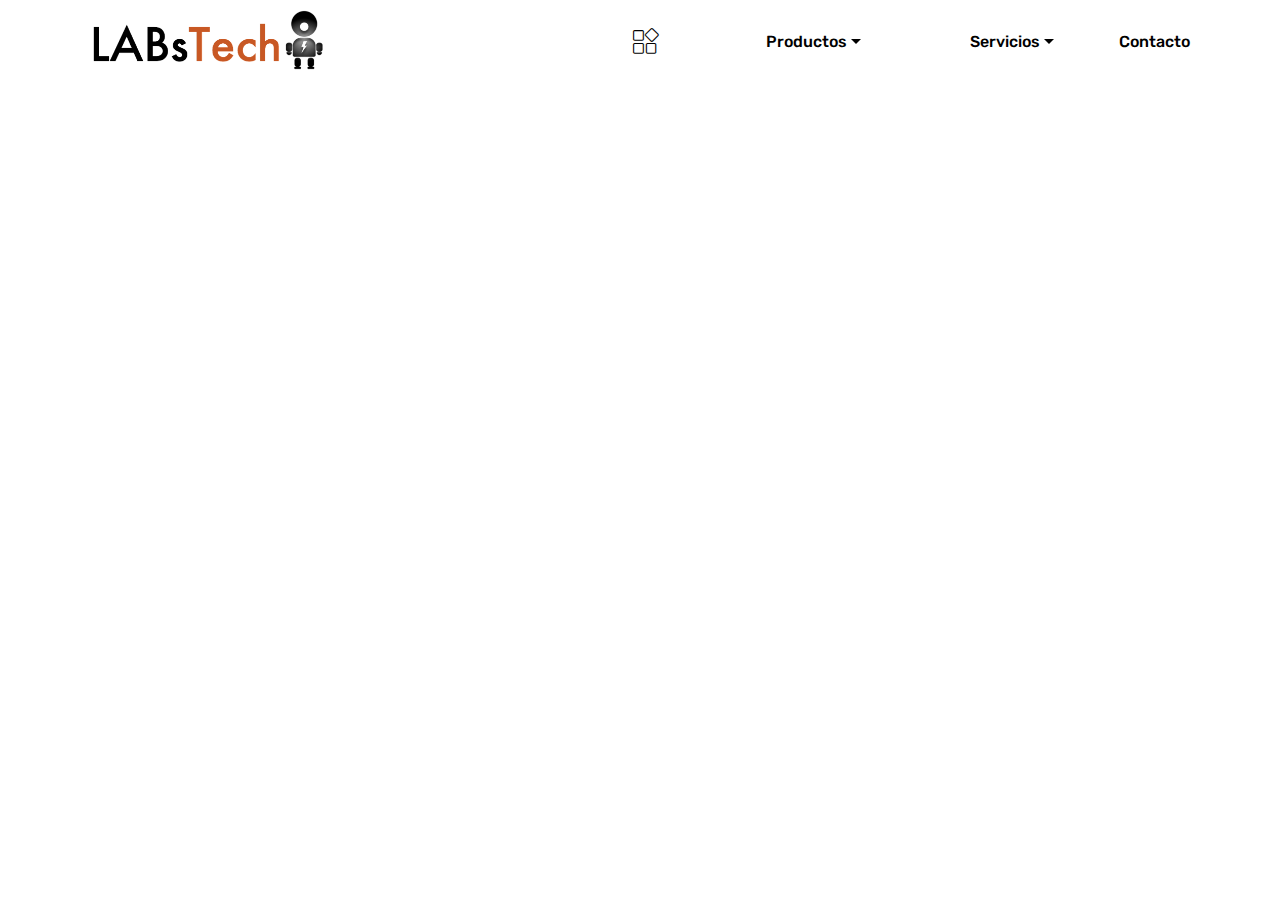
<file: insta.html>
<!DOCTYPE html>
<html  >
<head>
  <!-- Site made with Mobirise Website Builder v4.9.7, https://mobirise.com -->
  <meta charset="UTF-8">
  <meta http-equiv="X-UA-Compatible" content="IE=edge">
  <meta name="generator" content="Mobirise v4.9.7, mobirise.com">
  <meta name="viewport" content="width=device-width, initial-scale=1, minimum-scale=1">
  <link rel="shortcut icon" href="assets/images/captura-de-pantalla-2019-01-18-a-las-1.48.07-a.m.-484x133.png" type="image/x-icon">
  <meta name="description" content="Portafolio de paginaas">
  
  <title>instagram</title>
  <link rel="stylesheet" href="assets/web/assets/mobirise-icons/mobirise-icons.css">
  <link rel="stylesheet" href="assets/tether/tether.min.css">
  <link rel="stylesheet" href="assets/bootstrap/css/bootstrap.min.css">
  <link rel="stylesheet" href="assets/bootstrap/css/bootstrap-grid.min.css">
  <link rel="stylesheet" href="assets/bootstrap/css/bootstrap-reboot.min.css">
  <link rel="stylesheet" href="assets/soundcloud-plugin/style.css">
  <link rel="stylesheet" href="assets/dropdown/css/style.css">
  <link rel="stylesheet" href="assets/animatecss/animate.min.css">
  <link rel="stylesheet" href="assets/theme/css/style.css">
  <link rel="stylesheet" href="assets/mobirise/css/mbr-additional.css" type="text/css">
  
  
  
</head>
<body>
  <section class="menu cid-rgAlY4m2bz" once="menu" id="menu1-3t">

    

    <nav class="navbar navbar-expand beta-menu navbar-dropdown align-items-center navbar-fixed-top navbar-toggleable-sm">
        <button class="navbar-toggler navbar-toggler-right" type="button" data-toggle="collapse" data-target="#navbarSupportedContent" aria-controls="navbarSupportedContent" aria-expanded="false" aria-label="Toggle navigation">
            <div class="hamburger">
                <span></span>
                <span></span>
                <span></span>
                <span></span>
            </div>
        </button>
        <div class="menu-logo">
            <div class="navbar-brand">
                <span class="navbar-logo">
                    <a href="index.html">
                         <img src="assets/images/captura-de-pantalla-2019-01-18-a-las-1.48.07-a.m.-484x133.png" alt="Mobirise" title="" style="height: 4.2rem;">
                    </a>
                </span>
                
            </div>
        </div>
        <div class="collapse navbar-collapse" id="navbarSupportedContent">
            <ul class="navbar-nav nav-dropdown nav-right" data-app-modern-menu="true"><li class="nav-item"><a class="nav-link link text-black display-4" href="index.html"><span class="mbri-extension mbr-iconfont mbr-iconfont-btn"></span></a></li><li class="nav-item dropdown"><a class="nav-link link text-black dropdown-toggle display-4" href="productos.html" data-toggle="dropdown-submenu" aria-expanded="false">&nbsp; &nbsp; &nbsp; &nbsp; &nbsp; &nbsp; &nbsp; &nbsp; &nbsp; &nbsp;Productos</a><div class="dropdown-menu"><div class="dropdown"><a class="text-black dropdown-item dropdown-toggle display-4" href="puntosdeventa.html" data-toggle="dropdown-submenu" aria-expanded="false">Puntos de venta (POS)</a><div class="dropdown-menu dropdown-submenu"><a class="text-black dropdown-item display-4" href="tabletas.html">Tableta</a><a class="text-black dropdown-item display-4" href="fijos.html">Computadora</a></div></div><a class="text-black dropdown-item display-4" href="page18.html" aria-expanded="false">Software para POS</a></div></li><li class="nav-item dropdown open"><a class="nav-link link text-black dropdown-toggle display-4" href="Servicios.html" aria-expanded="true" data-toggle="dropdown-submenu">&nbsp; &nbsp; &nbsp; &nbsp; &nbsp; &nbsp; &nbsp; &nbsp; &nbsp; &nbsp; &nbsp; Servicios</a><div class="dropdown-menu"><div class="dropdown open"><a class="text-black dropdown-item dropdown-toggle display-4" href="tabletas.html" aria-expanded="true" data-toggle="dropdown-submenu">Sistemas de punto de venta<br></a><div class="dropdown-menu dropdown-submenu"><a class="text-black dropdown-item display-4" href="tabletas.html" aria-expanded="false">TABLET</a><a class="text-black dropdown-item display-4" href="fijos.html" aria-expanded="false">PC</a></div></div><a class="text-black dropdown-item display-4" href="creatorweb.html" aria-expanded="false">Creación de páginas web<br></a></div></li><li class="nav-item"><a class="nav-link link text-black display-4" href="cotizarweb.html" aria-expanded="false" target="_blank">&nbsp; &nbsp; &nbsp; &nbsp; &nbsp; &nbsp;Contacto</a></li></ul>
            
        </div>
    </nav>
</section>


  <section class="engine"><a href="https://mobirise.info/n">free simple site templates</a></section><script src="assets/web/assets/jquery/jquery.min.js"></script>
  <script src="assets/popper/popper.min.js"></script>
  <script src="assets/tether/tether.min.js"></script>
  <script src="assets/bootstrap/js/bootstrap.min.js"></script>
  <script src="assets/smoothscroll/smooth-scroll.js"></script>
  <script src="assets/dropdown/js/script.min.js"></script>
  <script src="assets/touchswipe/jquery.touch-swipe.min.js"></script>
  <script src="assets/viewportchecker/jquery.viewportchecker.js"></script>
  <script src="assets/theme/js/script.js"></script>
  
  
  <input name="animation" type="hidden">
  </body>
</html>
</file>
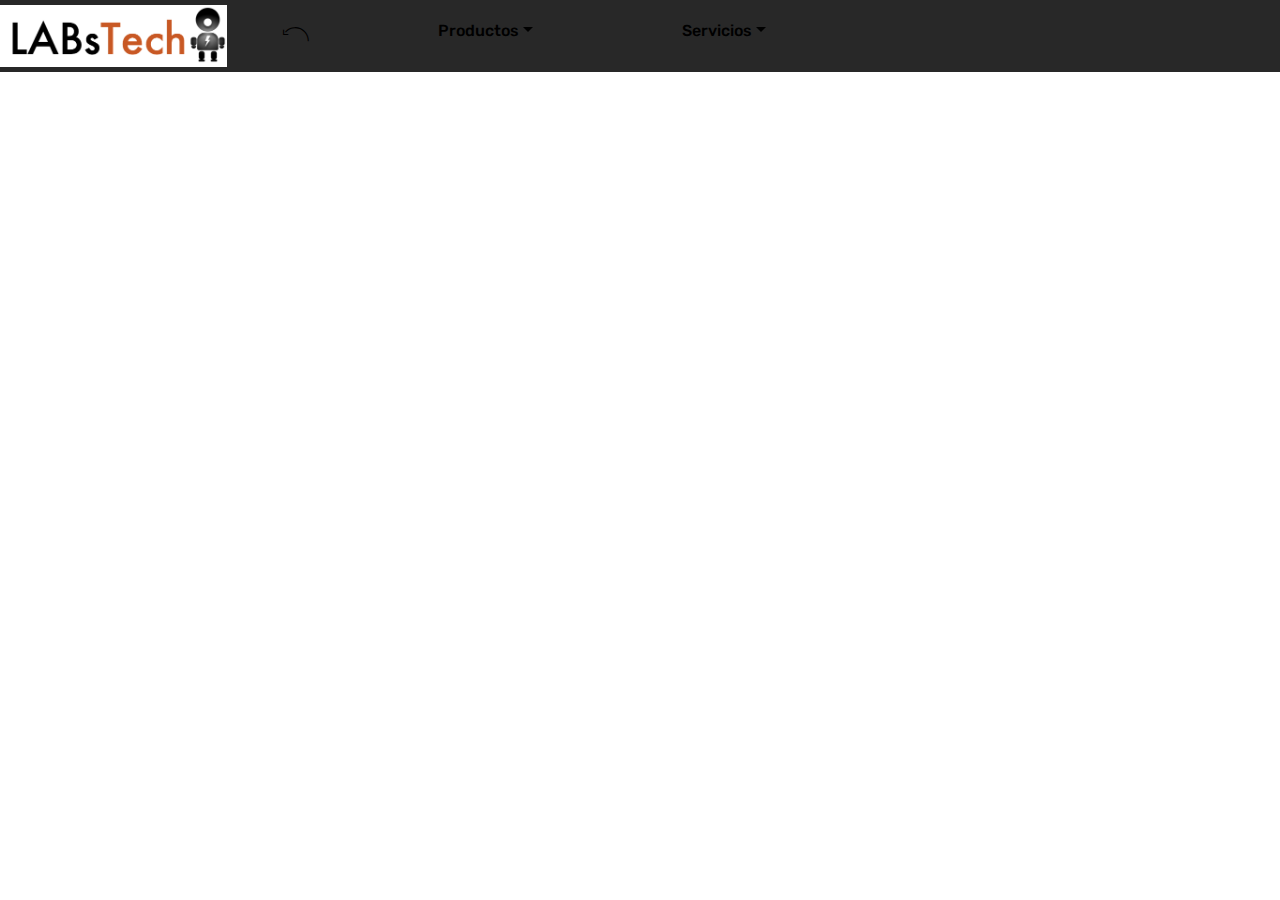
<file: page12.html>
<!DOCTYPE html>
<html >
<head>
  <!-- Site made with Mobirise Website Builder v4.8.10, https://mobirise.com -->
  <meta charset="UTF-8">
  <meta http-equiv="X-UA-Compatible" content="IE=edge">
  <meta name="generator" content="Mobirise v4.8.10, mobirise.com">
  <meta name="viewport" content="width=device-width, initial-scale=1, minimum-scale=1">
  <link rel="shortcut icon" href="assets/images/captura-de-pantalla-2019-01-18-a-las-1.48.07-a.m.-484x133.png" type="image/x-icon">
  <meta name="description" content="Website Creator Description">
  <title>Page 12</title>
  <link rel="stylesheet" href="assets/web/assets/mobirise-icons/mobirise-icons.css">
  <link rel="stylesheet" href="assets/tether/tether.min.css">
  <link rel="stylesheet" href="assets/bootstrap/css/bootstrap.min.css">
  <link rel="stylesheet" href="assets/bootstrap/css/bootstrap-grid.min.css">
  <link rel="stylesheet" href="assets/bootstrap/css/bootstrap-reboot.min.css">
  <link rel="stylesheet" href="assets/soundcloud-plugin/style.css">
  <link rel="stylesheet" href="assets/dropdown/css/style.css">
  <link rel="stylesheet" href="assets/animatecss/animate.min.css">
  <link rel="stylesheet" href="assets/theme/css/style.css">
  <link rel="stylesheet" href="assets/mobirise/css/mbr-additional.css" type="text/css">
  
  
  
</head>
<body>
  <section class="menu cid-rgCB5dCRMV" once="menu" id="menu1-3y">

    

    <nav class="navbar navbar-expand beta-menu navbar-dropdown align-items-center navbar-fixed-top navbar-toggleable-sm">
        <button class="navbar-toggler navbar-toggler-right" type="button" data-toggle="collapse" data-target="#navbarSupportedContent" aria-controls="navbarSupportedContent" aria-expanded="false" aria-label="Toggle navigation">
            <div class="hamburger">
                <span></span>
                <span></span>
                <span></span>
                <span></span>
            </div>
        </button>
        <div class="menu-logo">
            <div class="navbar-brand">
                <span class="navbar-logo">
                    <a href="index.html">
                         <img src="assets/images/captura-de-pantalla-2019-01-18-a-las-1.48.07-a.m.-484x133.png" alt="Mobirise" title="" style="height: 3.9rem;">
                    </a>
                </span>
                
            </div>
        </div>
        <div class="collapse navbar-collapse" id="navbarSupportedContent">
            <ul class="navbar-nav nav-dropdown nav-right" data-app-modern-menu="true"><li class="nav-item"><a class="nav-link link text-black display-4" href="index.html"><span class="mbri-undo mbr-iconfont mbr-iconfont-btn"></span></a></li><li class="nav-item dropdown"><a class="nav-link link text-black dropdown-toggle display-4" href="page3.html" data-toggle="dropdown-submenu" aria-expanded="false">&nbsp; &nbsp; &nbsp; &nbsp; &nbsp; &nbsp; &nbsp; &nbsp; &nbsp; &nbsp;Productos</a><div class="dropdown-menu"><div class="dropdown"><a class="text-black dropdown-item dropdown-toggle display-4" href="page3.html" data-toggle="dropdown-submenu" aria-expanded="false">Puntos de venta (POS)</a><div class="dropdown-menu dropdown-submenu"><a class="text-black dropdown-item display-4" href="page5.html">Tableta</a><a class="text-black dropdown-item display-4" href="page6.html">Computadora</a></div></div><a class="text-black dropdown-item display-4" href="page3.html" aria-expanded="false">Consumibles para POS</a><a class="text-black dropdown-item display-4" href="page3.html" aria-expanded="false">Accesorios para POS</a><a class="text-black dropdown-item display-4" href="page3.html" aria-expanded="false">Software para POS</a></div></li><li class="nav-item dropdown"><a class="nav-link link text-black dropdown-toggle display-4" href="page4.html" aria-expanded="false" data-toggle="dropdown-submenu">&nbsp; &nbsp; &nbsp; &nbsp; &nbsp; &nbsp; &nbsp; &nbsp; &nbsp; &nbsp; &nbsp; &nbsp; Servicios</a><div class="dropdown-menu"><div class="dropdown"><a class="text-black dropdown-item dropdown-toggle display-4" href="page4.html" aria-expanded="false" data-toggle="dropdown-submenu">Sistemas de punto de venta<br></a><div class="dropdown-menu dropdown-submenu"><a class="text-black dropdown-item display-4" href="page4.html" aria-expanded="false">TABLET</a><a class="text-black dropdown-item display-4" href="page10.html" aria-expanded="false">PC</a></div></div><a class="text-black dropdown-item display-4" href="page8.html#features8-1q" aria-expanded="false">Creación de páginas web<br></a></div></li><li class="nav-item dropdown"><a class="nav-link link text-black display-4" href="page2.html" aria-expanded="false"></a></li></ul>
            
        </div>
    </nav>
</section>


  <section class="engine"><a href="https://mobirise.info/h">how to create your own web page</a></section><script src="assets/web/assets/jquery/jquery.min.js"></script>
  <script src="assets/popper/popper.min.js"></script>
  <script src="assets/tether/tether.min.js"></script>
  <script src="assets/bootstrap/js/bootstrap.min.js"></script>
  <script src="assets/smoothscroll/smooth-scroll.js"></script>
  <script src="assets/dropdown/js/script.min.js"></script>
  <script src="assets/touchswipe/jquery.touch-swipe.min.js"></script>
  <script src="assets/viewportchecker/jquery.viewportchecker.js"></script>
  <script src="assets/theme/js/script.js"></script>
  
  
  <input name="animation" type="hidden">
  </body>
</html>
</file>
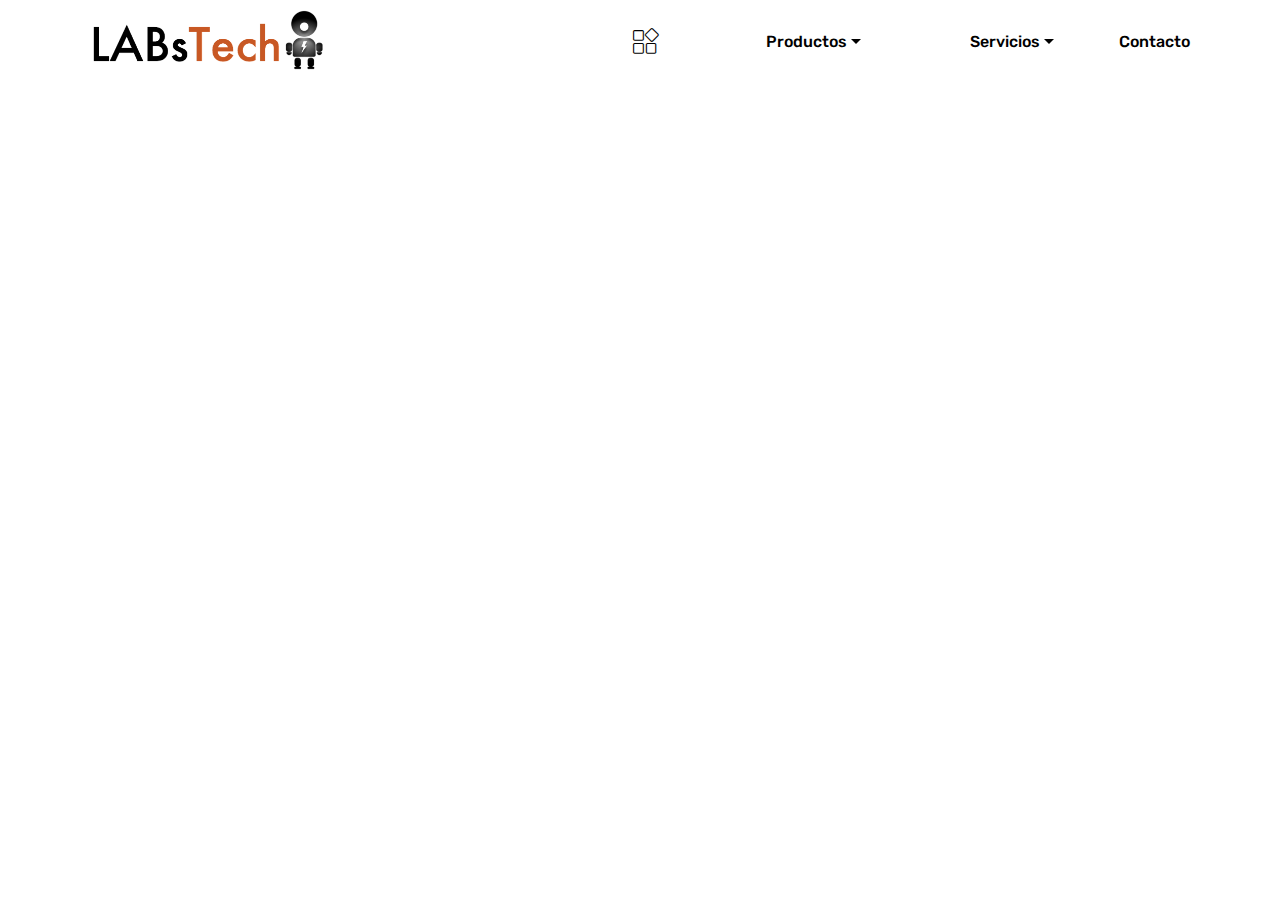
<file: page18.html>
<!DOCTYPE html>
<html  >
<head>
  <!-- Site made with Mobirise Website Builder v4.9.7, https://mobirise.com -->
  <meta charset="UTF-8">
  <meta http-equiv="X-UA-Compatible" content="IE=edge">
  <meta name="generator" content="Mobirise v4.9.7, mobirise.com">
  <meta name="viewport" content="width=device-width, initial-scale=1, minimum-scale=1">
  <link rel="shortcut icon" href="assets/images/captura-de-pantalla-2019-01-18-a-las-1.48.07-a.m.-484x133.png" type="image/x-icon">
  <meta name="description" content="Ingenieria para empresas e innovación tecnológica">
  
  <title>Ingenieria</title>
  <link rel="stylesheet" href="assets/web/assets/mobirise-icons/mobirise-icons.css">
  <link rel="stylesheet" href="assets/tether/tether.min.css">
  <link rel="stylesheet" href="assets/bootstrap/css/bootstrap.min.css">
  <link rel="stylesheet" href="assets/bootstrap/css/bootstrap-grid.min.css">
  <link rel="stylesheet" href="assets/bootstrap/css/bootstrap-reboot.min.css">
  <link rel="stylesheet" href="assets/soundcloud-plugin/style.css">
  <link rel="stylesheet" href="assets/dropdown/css/style.css">
  <link rel="stylesheet" href="assets/animatecss/animate.min.css">
  <link rel="stylesheet" href="assets/theme/css/style.css">
  <link rel="stylesheet" href="assets/mobirise/css/mbr-additional.css" type="text/css">
  
  
  
</head>
<body>
  <section class="menu cid-rgAlY4m2bz" once="menu" id="menu1-31">

    

    <nav class="navbar navbar-expand beta-menu navbar-dropdown align-items-center navbar-fixed-top navbar-toggleable-sm">
        <button class="navbar-toggler navbar-toggler-right" type="button" data-toggle="collapse" data-target="#navbarSupportedContent" aria-controls="navbarSupportedContent" aria-expanded="false" aria-label="Toggle navigation">
            <div class="hamburger">
                <span></span>
                <span></span>
                <span></span>
                <span></span>
            </div>
        </button>
        <div class="menu-logo">
            <div class="navbar-brand">
                <span class="navbar-logo">
                    <a href="index.html">
                         <img src="assets/images/captura-de-pantalla-2019-01-18-a-las-1.48.07-a.m.-484x133.png" alt="Mobirise" title="" style="height: 4.2rem;">
                    </a>
                </span>
                
            </div>
        </div>
        <div class="collapse navbar-collapse" id="navbarSupportedContent">
            <ul class="navbar-nav nav-dropdown nav-right" data-app-modern-menu="true"><li class="nav-item"><a class="nav-link link text-black display-4" href="index.html"><span class="mbri-extension mbr-iconfont mbr-iconfont-btn"></span></a></li><li class="nav-item dropdown"><a class="nav-link link text-black dropdown-toggle display-4" href="productos.html" data-toggle="dropdown-submenu" aria-expanded="false">&nbsp; &nbsp; &nbsp; &nbsp; &nbsp; &nbsp; &nbsp; &nbsp; &nbsp; &nbsp;Productos</a><div class="dropdown-menu"><div class="dropdown"><a class="text-black dropdown-item dropdown-toggle display-4" href="puntosdeventa.html" data-toggle="dropdown-submenu" aria-expanded="false">Puntos de venta (POS)</a><div class="dropdown-menu dropdown-submenu"><a class="text-black dropdown-item display-4" href="tabletas.html">Tableta</a><a class="text-black dropdown-item display-4" href="fijos.html">Computadora</a></div></div><a class="text-black dropdown-item display-4" href="page18.html" aria-expanded="false">Software para POS</a></div></li><li class="nav-item dropdown open"><a class="nav-link link text-black dropdown-toggle display-4" href="Servicios.html" aria-expanded="true" data-toggle="dropdown-submenu">&nbsp; &nbsp; &nbsp; &nbsp; &nbsp; &nbsp; &nbsp; &nbsp; &nbsp; &nbsp; &nbsp; Servicios</a><div class="dropdown-menu"><div class="dropdown open"><a class="text-black dropdown-item dropdown-toggle display-4" href="tabletas.html" aria-expanded="true" data-toggle="dropdown-submenu">Sistemas de punto de venta<br></a><div class="dropdown-menu dropdown-submenu"><a class="text-black dropdown-item display-4" href="tabletas.html" aria-expanded="false">TABLET</a><a class="text-black dropdown-item display-4" href="fijos.html" aria-expanded="false">PC</a></div></div><a class="text-black dropdown-item display-4" href="creatorweb.html" aria-expanded="false">Creación de páginas web<br></a></div></li><li class="nav-item"><a class="nav-link link text-black display-4" href="cotizarweb.html" aria-expanded="false" target="_blank">&nbsp; &nbsp; &nbsp; &nbsp; &nbsp; &nbsp;Contacto</a></li></ul>
            
        </div>
    </nav>
</section>


  <section class="engine"><a href="https://mobirise.info/g">build a site for free</a></section><script src="assets/web/assets/jquery/jquery.min.js"></script>
  <script src="assets/popper/popper.min.js"></script>
  <script src="assets/tether/tether.min.js"></script>
  <script src="assets/bootstrap/js/bootstrap.min.js"></script>
  <script src="assets/smoothscroll/smooth-scroll.js"></script>
  <script src="assets/dropdown/js/script.min.js"></script>
  <script src="assets/touchswipe/jquery.touch-swipe.min.js"></script>
  <script src="assets/viewportchecker/jquery.viewportchecker.js"></script>
  <script src="assets/theme/js/script.js"></script>
  
  
  <input name="animation" type="hidden">
  </body>
</html>
</file>
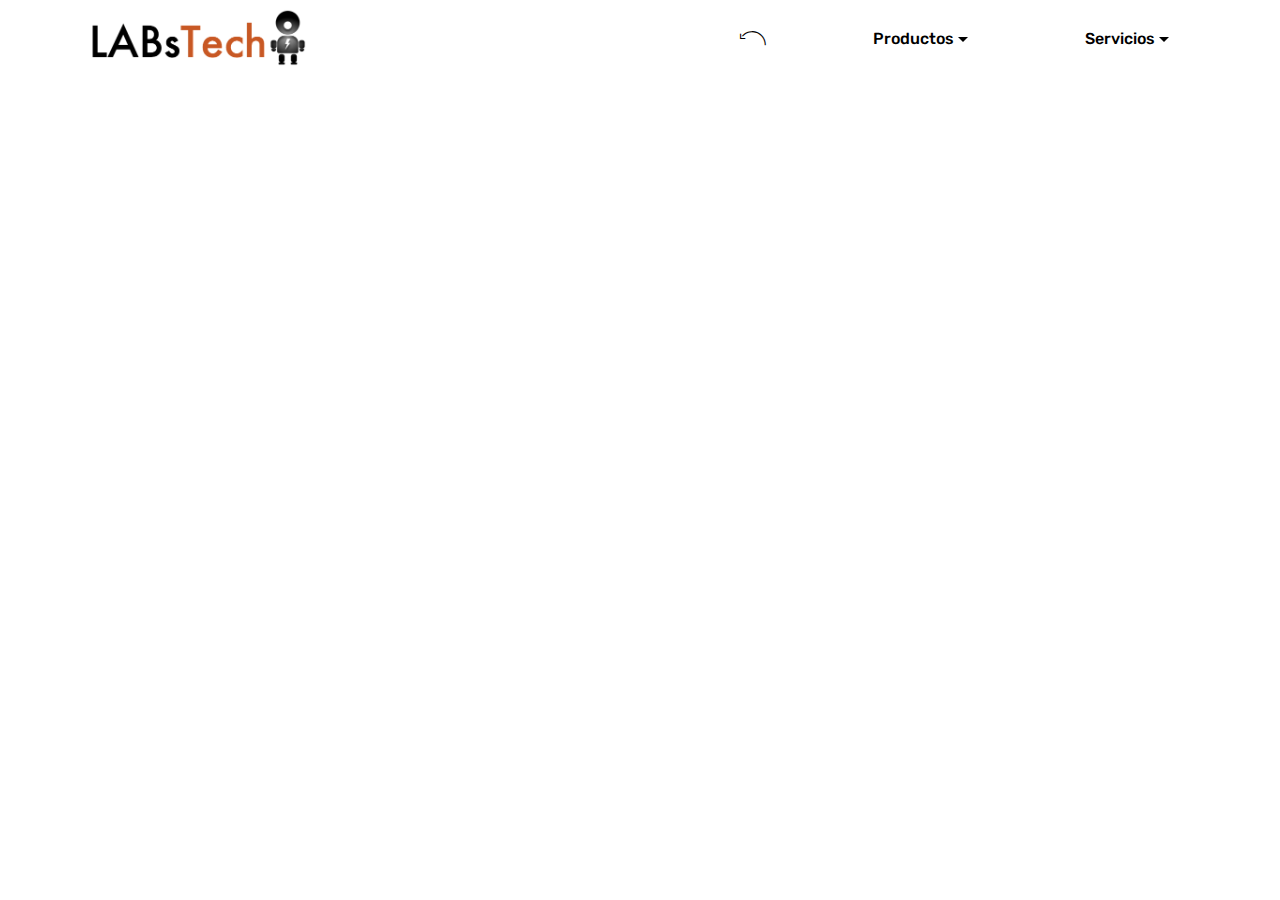
<file: page21.html>
<!DOCTYPE html>
<html >
<head>
  <!-- Site made with Mobirise Website Builder v4.8.10, https://mobirise.com -->
  <meta charset="UTF-8">
  <meta http-equiv="X-UA-Compatible" content="IE=edge">
  <meta name="generator" content="Mobirise v4.8.10, mobirise.com">
  <meta name="viewport" content="width=device-width, initial-scale=1, minimum-scale=1">
  <link rel="shortcut icon" href="assets/images/captura-de-pantalla-2019-01-18-a-las-1.48.07-a.m.-484x133.png" type="image/x-icon">
  <meta name="description" content="Website Maker Description">
  <title>Page 21</title>
  <link rel="stylesheet" href="assets/web/assets/mobirise-icons/mobirise-icons.css">
  <link rel="stylesheet" href="assets/tether/tether.min.css">
  <link rel="stylesheet" href="assets/bootstrap/css/bootstrap.min.css">
  <link rel="stylesheet" href="assets/bootstrap/css/bootstrap-grid.min.css">
  <link rel="stylesheet" href="assets/bootstrap/css/bootstrap-reboot.min.css">
  <link rel="stylesheet" href="assets/soundcloud-plugin/style.css">
  <link rel="stylesheet" href="assets/dropdown/css/style.css">
  <link rel="stylesheet" href="assets/animatecss/animate.min.css">
  <link rel="stylesheet" href="assets/theme/css/style.css">
  <link rel="stylesheet" href="assets/mobirise/css/mbr-additional.css" type="text/css">
  
  
  
</head>
<body>
  <section class="menu cid-rgAlY4m2bz" once="menu" id="menu1-3t">

    

    <nav class="navbar navbar-expand beta-menu navbar-dropdown align-items-center navbar-fixed-top navbar-toggleable-sm">
        <button class="navbar-toggler navbar-toggler-right" type="button" data-toggle="collapse" data-target="#navbarSupportedContent" aria-controls="navbarSupportedContent" aria-expanded="false" aria-label="Toggle navigation">
            <div class="hamburger">
                <span></span>
                <span></span>
                <span></span>
                <span></span>
            </div>
        </button>
        <div class="menu-logo">
            <div class="navbar-brand">
                <span class="navbar-logo">
                    <a href="index.html">
                         <img src="assets/images/captura-de-pantalla-2019-01-18-a-las-1.48.07-a.m.-484x133.png" alt="Mobirise" title="" style="height: 3.9rem;">
                    </a>
                </span>
                
            </div>
        </div>
        <div class="collapse navbar-collapse" id="navbarSupportedContent">
            <ul class="navbar-nav nav-dropdown nav-right" data-app-modern-menu="true"><li class="nav-item"><a class="nav-link link text-black display-4" href="index.html"><span class="mbri-undo mbr-iconfont mbr-iconfont-btn"></span></a></li><li class="nav-item dropdown"><a class="nav-link link text-black dropdown-toggle display-4" href="page3.html" data-toggle="dropdown-submenu" aria-expanded="false">&nbsp; &nbsp; &nbsp; &nbsp; &nbsp; &nbsp; &nbsp; &nbsp; &nbsp; &nbsp;Productos</a><div class="dropdown-menu"><div class="dropdown"><a class="text-black dropdown-item dropdown-toggle display-4" href="page3.html" data-toggle="dropdown-submenu" aria-expanded="false">Puntos de venta (POS)</a><div class="dropdown-menu dropdown-submenu"><a class="text-black dropdown-item display-4" href="page5.html">Tableta</a><a class="text-black dropdown-item display-4" href="page6.html">Computadora</a></div></div><a class="text-black dropdown-item display-4" href="page3.html" aria-expanded="false">Consumibles para POS</a><a class="text-black dropdown-item display-4" href="page3.html" aria-expanded="false">Accesorios para POS</a><a class="text-black dropdown-item display-4" href="page3.html" aria-expanded="false">Software para POS</a></div></li><li class="nav-item dropdown"><a class="nav-link link text-black dropdown-toggle display-4" href="page4.html" aria-expanded="false" data-toggle="dropdown-submenu">&nbsp; &nbsp; &nbsp; &nbsp; &nbsp; &nbsp; &nbsp; &nbsp; &nbsp; &nbsp; &nbsp; &nbsp; Servicios</a><div class="dropdown-menu"><div class="dropdown"><a class="text-black dropdown-item dropdown-toggle display-4" href="page4.html" aria-expanded="false" data-toggle="dropdown-submenu">Sistemas de punto de venta<br></a><div class="dropdown-menu dropdown-submenu"><a class="text-black dropdown-item display-4" href="page4.html" aria-expanded="false">TABLET</a><a class="text-black dropdown-item display-4" href="page10.html" aria-expanded="false">PC</a></div></div><a class="text-black dropdown-item display-4" href="page8.html#features8-1q" aria-expanded="false">Creación de páginas web<br></a></div></li><li class="nav-item dropdown"><a class="nav-link link text-black display-4" href="page2.html" aria-expanded="false"></a></li></ul>
            
        </div>
    </nav>
</section>


  <section class="engine"><a href="https://mobirise.info/d">free web maker</a></section><script src="assets/web/assets/jquery/jquery.min.js"></script>
  <script src="assets/popper/popper.min.js"></script>
  <script src="assets/tether/tether.min.js"></script>
  <script src="assets/bootstrap/js/bootstrap.min.js"></script>
  <script src="assets/smoothscroll/smooth-scroll.js"></script>
  <script src="assets/dropdown/js/script.min.js"></script>
  <script src="assets/touchswipe/jquery.touch-swipe.min.js"></script>
  <script src="assets/viewportchecker/jquery.viewportchecker.js"></script>
  <script src="assets/theme/js/script.js"></script>
  
  
  <input name="animation" type="hidden">
  </body>
</html>
</file>
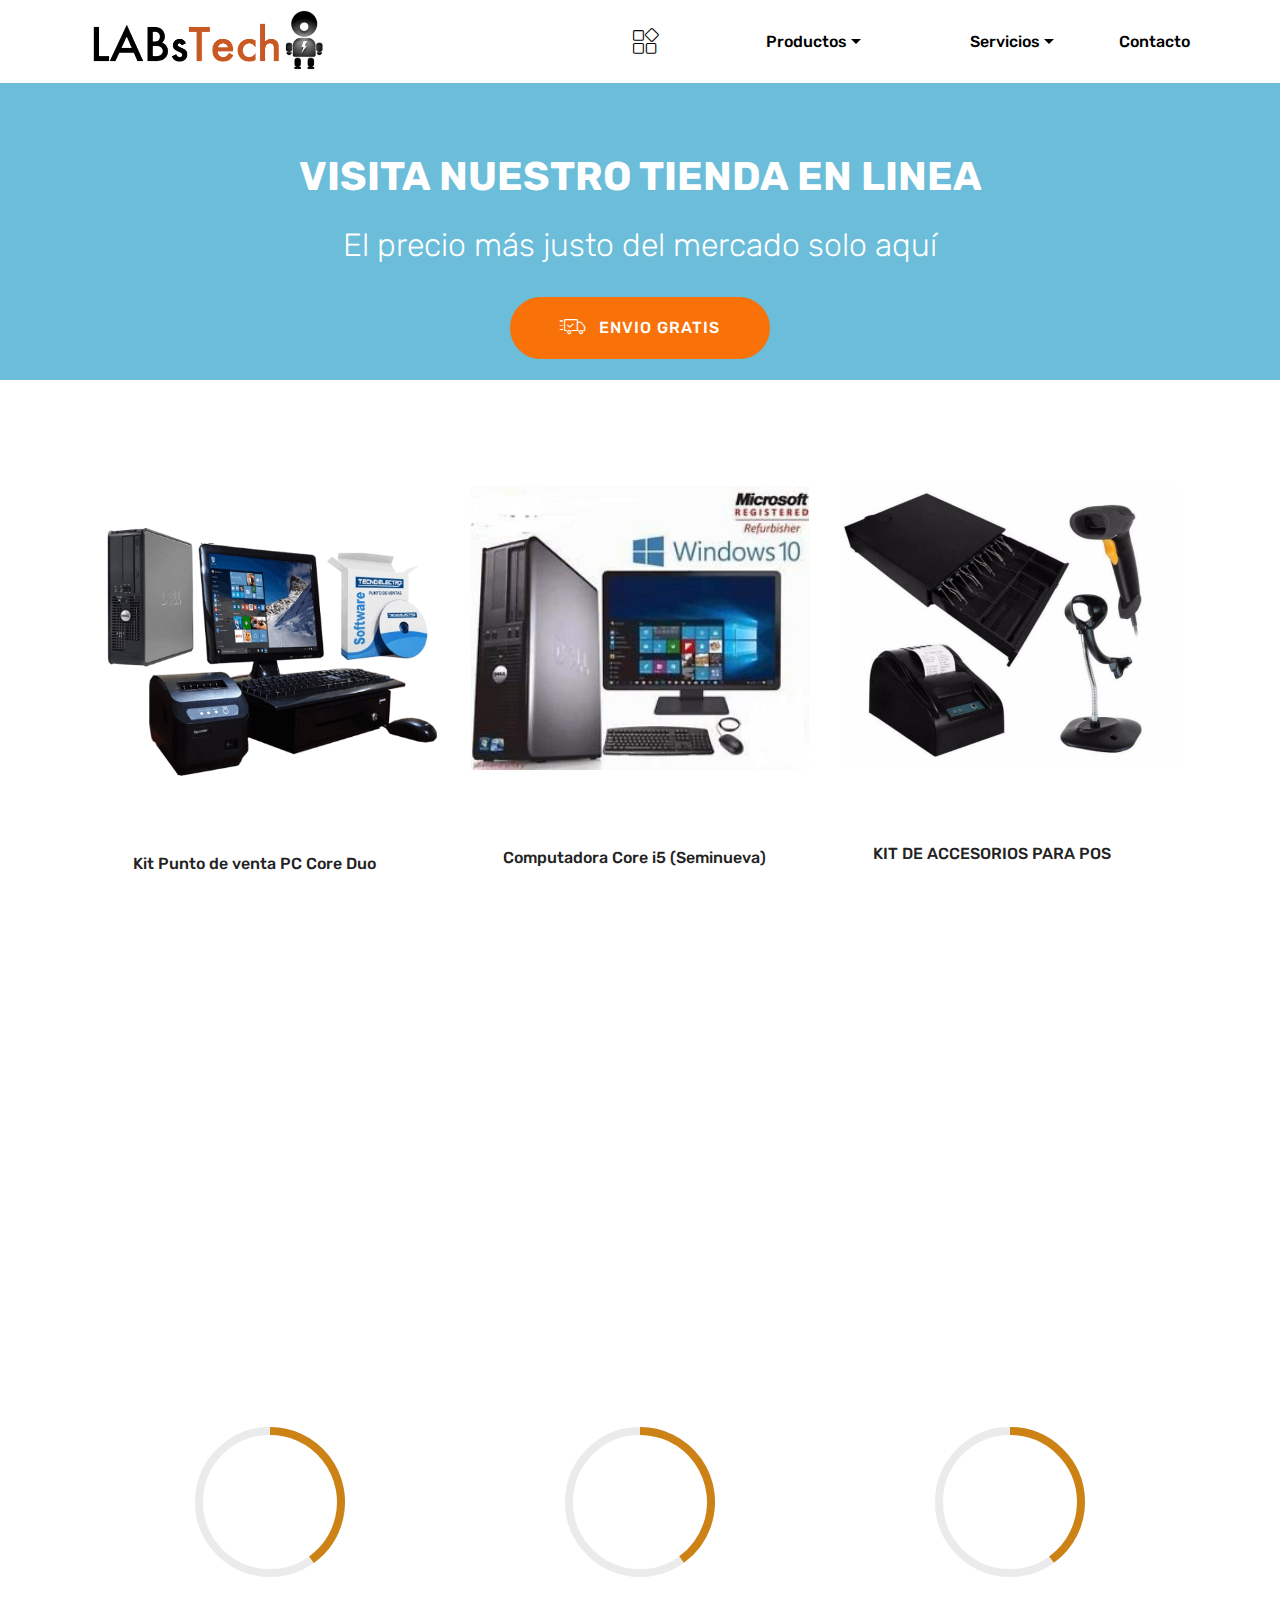
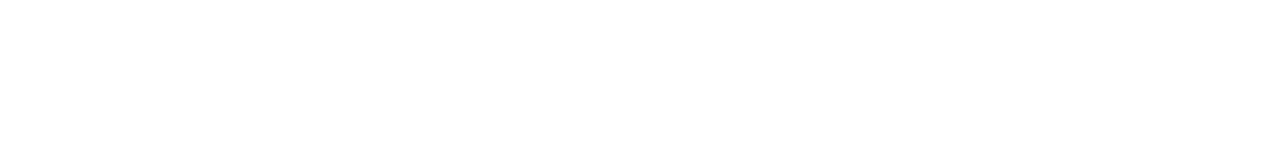
<file: puntosdeventa.html>
<!DOCTYPE html>
<html  >
<head>
  <!-- Site made with Mobirise Website Builder v4.9.7, https://mobirise.com -->
  <meta charset="UTF-8">
  <meta http-equiv="X-UA-Compatible" content="IE=edge">
  <meta name="generator" content="Mobirise v4.9.7, mobirise.com">
  <meta name="viewport" content="width=device-width, initial-scale=1, minimum-scale=1">
  <link rel="shortcut icon" href="assets/images/captura-de-pantalla-2019-01-18-a-las-1.48.07-a.m.-484x133.png" type="image/x-icon">
  <meta name="description" content="todos los sistemas ">
  
  <title>puntosdeventa</title>
  <link rel="stylesheet" href="assets/web/assets/mobirise-icons/mobirise-icons.css">
  <link rel="stylesheet" href="assets/tether/tether.min.css">
  <link rel="stylesheet" href="assets/soundcloud-plugin/style.css">
  <link rel="stylesheet" href="assets/bootstrap/css/bootstrap.min.css">
  <link rel="stylesheet" href="assets/bootstrap/css/bootstrap-grid.min.css">
  <link rel="stylesheet" href="assets/bootstrap/css/bootstrap-reboot.min.css">
  <link rel="stylesheet" href="assets/dropdown/css/style.css">
  <link rel="stylesheet" href="assets/as-pie-progress/css/progress.min.css">
  <link rel="stylesheet" href="assets/animatecss/animate.min.css">
  <link rel="stylesheet" href="assets/theme/css/style.css">
  <link rel="stylesheet" href="assets/mobirise/css/mbr-additional.css" type="text/css">
  
  
  
</head>
<body>
  <section class="menu cid-qTkzRZLJNu" once="menu" id="menu1-1i">

    

    <nav class="navbar navbar-expand beta-menu navbar-dropdown align-items-center navbar-fixed-top navbar-toggleable-sm">
        <button class="navbar-toggler navbar-toggler-right" type="button" data-toggle="collapse" data-target="#navbarSupportedContent" aria-controls="navbarSupportedContent" aria-expanded="false" aria-label="Toggle navigation">
            <div class="hamburger">
                <span></span>
                <span></span>
                <span></span>
                <span></span>
            </div>
        </button>
        <div class="menu-logo">
            <div class="navbar-brand">
                <span class="navbar-logo">
                    <a href="index.html">
                         <img src="assets/images/captura-de-pantalla-2019-01-18-a-las-1.48.07-a.m.-484x133.png" alt="Mobirise" title="" style="height: 4.2rem;">
                    </a>
                </span>
                
            </div>
        </div>
        <div class="collapse navbar-collapse" id="navbarSupportedContent">
            <ul class="navbar-nav nav-dropdown nav-right" data-app-modern-menu="true"><li class="nav-item"><a class="nav-link link text-black display-4" href="index.html"><span class="mbri-extension mbr-iconfont mbr-iconfont-btn"></span></a></li><li class="nav-item dropdown"><a class="nav-link link text-black dropdown-toggle display-4" href="productos.html" data-toggle="dropdown-submenu" aria-expanded="false">&nbsp; &nbsp; &nbsp; &nbsp; &nbsp; &nbsp; &nbsp; &nbsp; &nbsp; &nbsp;Productos</a><div class="dropdown-menu"><a class="text-black dropdown-item display-4" href="puntosdeventa.html" aria-expanded="false">Puntos de venta (POS)</a><a class="text-black dropdown-item display-4" href="fijos.html" aria-expanded="false">Software para POS</a></div></li><li class="nav-item dropdown open"><a class="nav-link link text-black dropdown-toggle display-4" href="Servicios.html" aria-expanded="true" data-toggle="dropdown-submenu">&nbsp; &nbsp; &nbsp; &nbsp; &nbsp; &nbsp; &nbsp; &nbsp; &nbsp; &nbsp; &nbsp; Servicios</a><div class="dropdown-menu"><a class="text-black dropdown-item display-4" href="puntosdeventa.html" aria-expanded="false">Sistemas de punto de venta<br></a><a class="text-black dropdown-item display-4" href="creatorweb.html" aria-expanded="false">Creación de páginas web<br></a></div></li><li class="nav-item"><a class="nav-link link text-black display-4" href="cotizarweb.html" aria-expanded="false" target="_blank">&nbsp; &nbsp; &nbsp; &nbsp; &nbsp; &nbsp;Contacto</a></li></ul>
            
        </div>
    </nav>
</section>

<section class="engine"><a href="https://mobirise.info/e">make a site for free</a></section><section class="header1 cid-rt9ygXSA4c" data-bg-video="https://www.youtube.com/watch?v=0B6h0NOSQeA" id="header1-45">

    

    <div class="mbr-overlay" style="opacity: 0.6; background-color: rgb(20, 157, 204);">
    </div>

    <div class="container">
        <div class="row justify-content-md-center">
            <div class="mbr-white col-md-10">
                <h1 class="mbr-section-title align-center mbr-bold pb-3 mbr-fonts-style display-1"><br>VISITA NUESTRO TIENDA EN LINEA</h1>
                <h3 class="mbr-section-subtitle align-center mbr-light pb-3 mbr-fonts-style display-2">El precio más justo del mercado solo aquí</h3>
                
                <div class="mbr-section-btn align-center"><a class="btn btn-md btn-secondary display-4" href="https://mobirise.co"><span class="mbri-delivery mbr-iconfont mbr-iconfont-btn"></span>
                        ENVIO GRATIS</a></div>
            </div>
        </div>
    </div>

</section>

<section class="features3 cid-rfQATv3CDi" id="features3-1m">

    

    
    <div class="container">
        <div class="media-container-row">
            <div class="card p-3 col-12 col-md-6 col-lg-4">
                <div class="card-wrapper">
                    <div class="card-img">
                        <img src="assets/images/punto-de-venta-500x500.png" alt="Mobirise" title="">
                    </div>
                    <div class="card-box">
                        <h4 class="card-title mbr-fonts-style display-7">Kit Punto de venta PC Core Duo</h4>
                        <p class="mbr-text mbr-fonts-style display-7">Este sistema cuenta con licencia de sistema operativo original. Incluye la impresora, teclado, mouse y caja. Así como el software de LABsTech.&nbsp;<br><br></p>
                    </div>
                    <div class="mbr-section-btn text-center"><a href="https://mobirise.co" class="btn btn-secondary-outline display-4"><span class="mbri-cart-add mbr-iconfont mbr-iconfont-btn"></span>$ 7200°°<br></a></div>
                </div>
            </div>

            <div class="card p-3 col-12 col-md-6 col-lg-4">
                <div class="card-wrapper">
                    <div class="card-img">
                        <img src="assets/images/pcwindows10-300x252.jpg" alt="Mobirise" title="">
                    </div>
                    <div class="card-box">
                        <h4 class="card-title mbr-fonts-style display-7"><br><br><br>Computadora Core i5 (Seminueva)</h4>
                        <p class="mbr-text mbr-fonts-style display-7">Kit sin accesorios, incluye pantalla de 24 pulgadas, teclado y mouse. La PC cuenta con un procesador de última generación. ENVIO GRATIS&nbsp;<br><br></p>
                    </div>
                    <div class="mbr-section-btn text-center"><a href="https://articulo.mercadolibre.com.mx/MLM-661240167-escaner-de-codigo-de-barras-_JM" class="btn btn-secondary-outline display-4" target="_blank"><span class="mbri-cart-add mbr-iconfont mbr-iconfont-btn"></span>$4800°°<br></a></div>
                </div>
            </div>

            <div class="card p-3 col-12 col-md-6 col-lg-4">
                <div class="card-wrapper">
                    <div class="card-img">
                        <img src="assets/images/pv-676x560.jpg" alt="Mobirise" title="">
                    </div>
                    <div class="card-box">
                        <h4 class="card-title mbr-fonts-style display-7"><br><br><br>KIT DE ACCESORIOS PARA POS</h4>
                        <p class="mbr-text mbr-fonts-style display-7">Es kit cuenta con lo necesario para darle vida a tu sistema de punto de venta. ENVIO GRATIS EN MÉXICO<br><br><br></p>
                    </div>
                    <div class="mbr-section-btn text-center"><a href="https://mobirise.co" class="btn btn-secondary-outline display-4"><span class="mbri-cart-add mbr-iconfont mbr-iconfont-btn"></span>$2800°°</a></div>
                </div>
            </div>

            
        </div>
    </div>
</section>

<section class="progress-bars3 cid-rt9ybVmiTp" id="progress-bars3-44">
 
     

    
    
    <div class="container">
        <h2 class="mbr-section-title pb-3 align-center mbr-fonts-style display-2">Filosofía de ventas</h2>

        <h3 class="mbr-section-subtitle mbr-fonts-style display-5">Tenemos lo último en tecnología para tu negocio</h3>
    
        <div class="media-container-row pt-5 mt-2">
            <div class="card p-3 align-center">
                <div class="wrap">
                    <div class="pie_progress progress1" role="progressbar" data-goal="86">
                        <p class="pie_progress__number mbr-fonts-style display-5">50%</p>
                    </div>
                </div> 
                <div class="mbr-crt-title pt-3">
                    <h4 class="card-title py-2 mbr-fonts-style display-5">Tecnología</h4>
                </div>                 
            </div>

            <div class="card p-3 align-center">
                <div class="wrap">
                    <div class="pie_progress progress2" role="progressbar" data-goal="91">
                        <p class="pie_progress__number mbr-fonts-style display-5"></p>
                    </div>
                </div> 
                <div class="mbr-crt-title pt-3">
                    <h4 class="card-title py-2 mbr-fonts-style display-5">Calidad</h4>
                </div>                 
            </div>

            <div class="card p-3 align-center">
                <div class="wrap">
                    <div class="pie_progress progress3" role="progressbar" data-goal="74">
                        <p class="pie_progress__number mbr-fonts-style display-5"></p>
                    </div>
                </div> 
                <div class="mbr-crt-title pt-3">
                    <h4 class="card-title py-2 mbr-fonts-style display-5">
                        Precio</h4>
                </div>                 
            </div>

            

            

            
        </div>
</div></section>


  <script src="assets/web/assets/jquery/jquery.min.js"></script>
  <script src="assets/popper/popper.min.js"></script>
  <script src="assets/tether/tether.min.js"></script>
  <script src="assets/bootstrap/js/bootstrap.min.js"></script>
  <script src="assets/dropdown/js/script.min.js"></script>
  <script src="assets/as-pie-progress/jquery-as-pie-progress.min.js"></script>
  <script src="assets/smoothscroll/smooth-scroll.js"></script>
  <script src="assets/viewportchecker/jquery.viewportchecker.js"></script>
  <script src="assets/ytplayer/jquery.mb.ytplayer.min.js"></script>
  <script src="assets/vimeoplayer/jquery.mb.vimeo_player.js"></script>
  <script src="assets/touchswipe/jquery.touch-swipe.min.js"></script>
  <script src="assets/theme/js/script.js"></script>
  
  
  <input name="animation" type="hidden">
  </body>
</html>
</file>
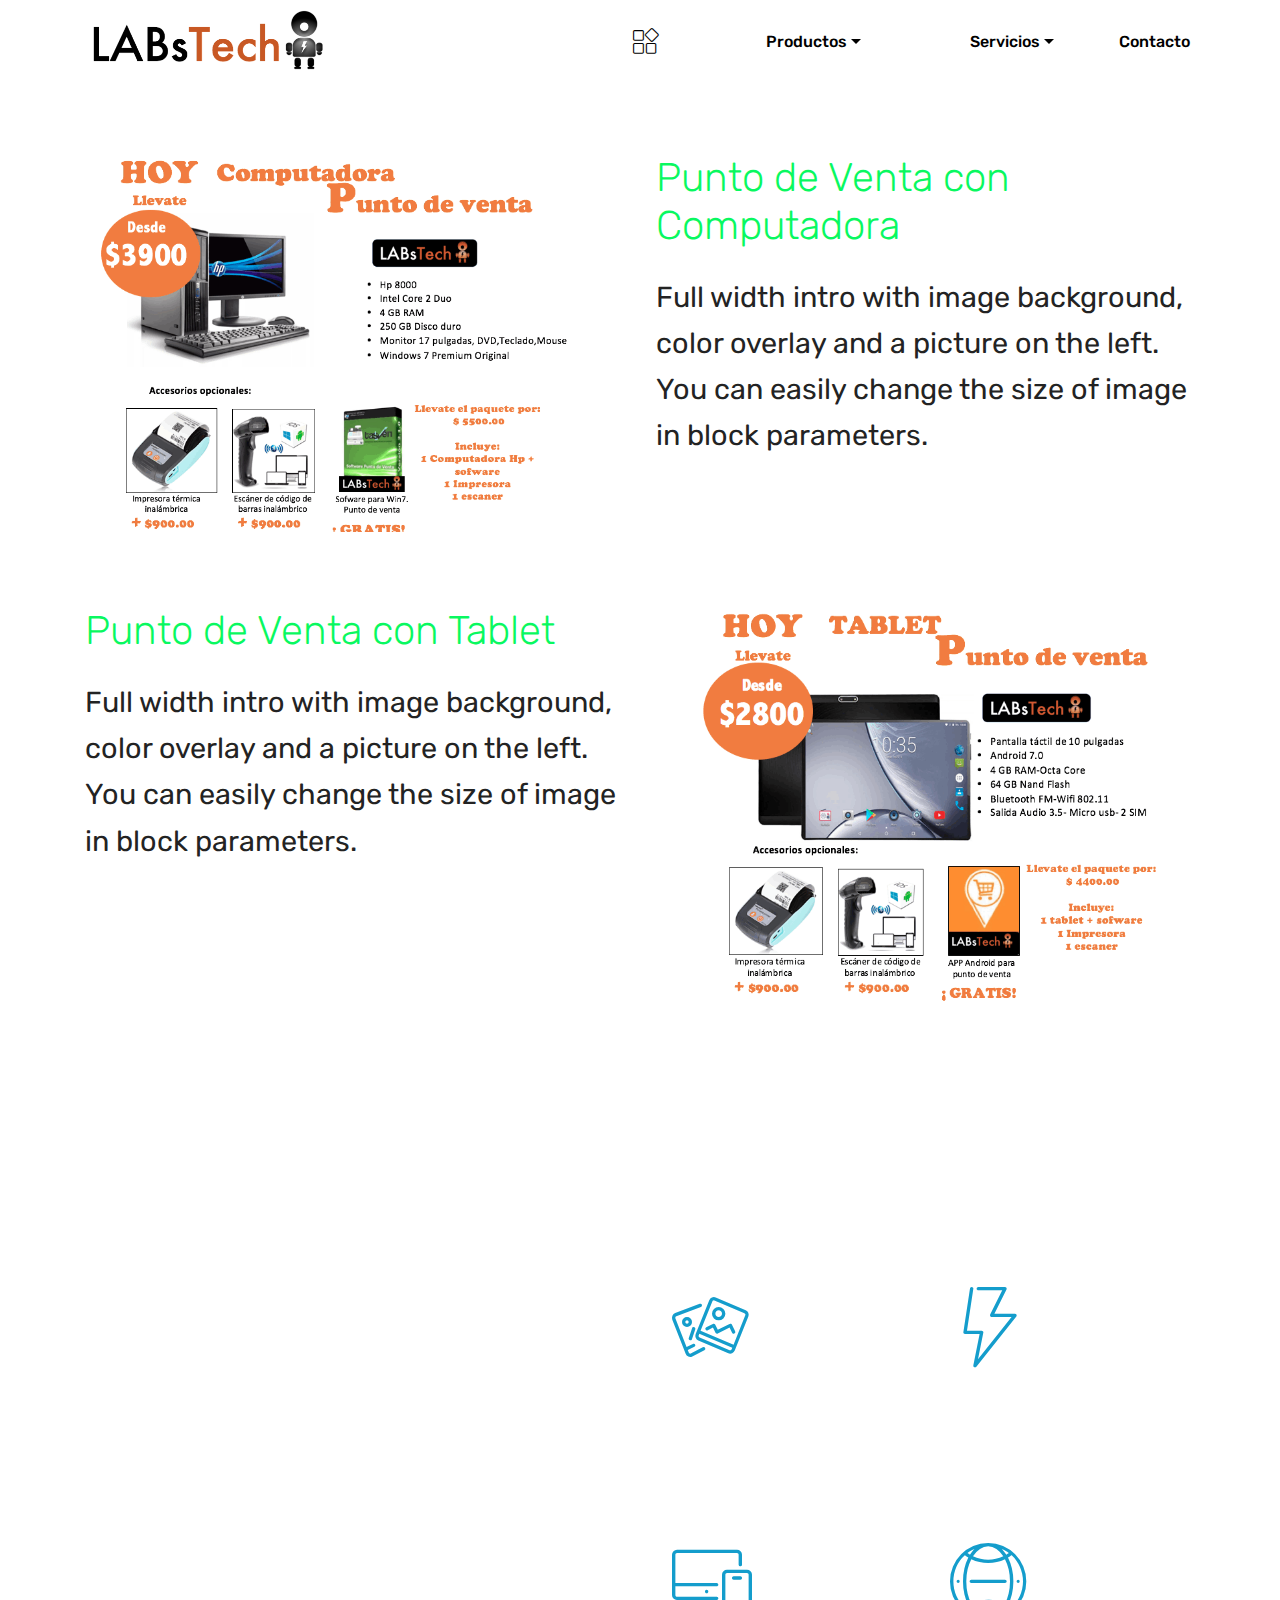
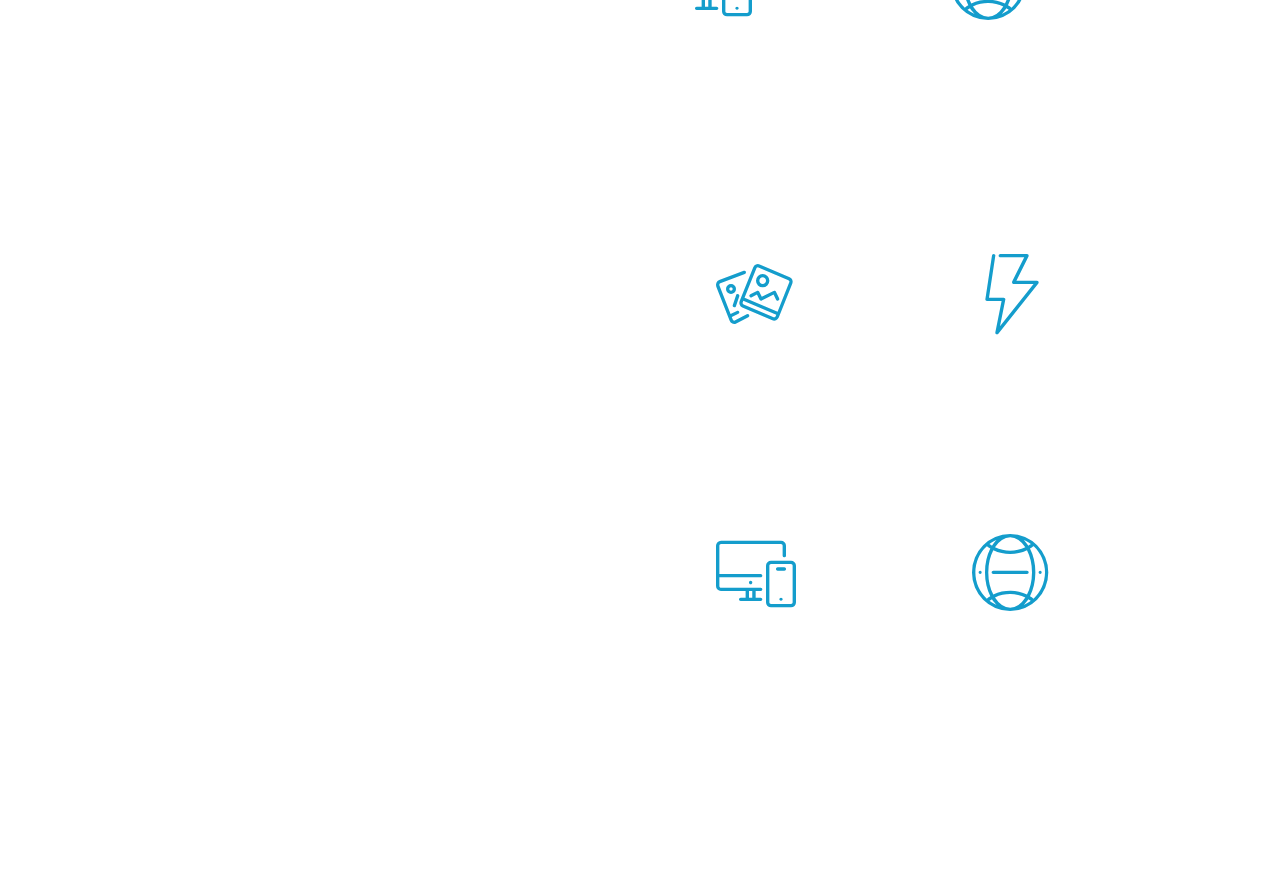
<file: Servicios.html>
<!DOCTYPE html>
<html  >
<head>
  <!-- Site made with Mobirise Website Builder v4.9.7, https://mobirise.com -->
  <meta charset="UTF-8">
  <meta http-equiv="X-UA-Compatible" content="IE=edge">
  <meta name="generator" content="Mobirise v4.9.7, mobirise.com">
  <meta name="viewport" content="width=device-width, initial-scale=1, minimum-scale=1">
  <link rel="shortcut icon" href="assets/images/captura-de-pantalla-2019-01-18-a-las-1.48.07-a.m.-484x133.png" type="image/x-icon">
  <meta name="description" content="Puntos de venta, herramientas, páginas web y software.">
  
  <title>Servicios</title>
  <link rel="stylesheet" href="assets/web/assets/mobirise-icons/mobirise-icons.css">
  <link rel="stylesheet" href="assets/tether/tether.min.css">
  <link rel="stylesheet" href="assets/bootstrap/css/bootstrap.min.css">
  <link rel="stylesheet" href="assets/bootstrap/css/bootstrap-grid.min.css">
  <link rel="stylesheet" href="assets/bootstrap/css/bootstrap-reboot.min.css">
  <link rel="stylesheet" href="assets/soundcloud-plugin/style.css">
  <link rel="stylesheet" href="assets/dropdown/css/style.css">
  <link rel="stylesheet" href="assets/animatecss/animate.min.css">
  <link rel="stylesheet" href="assets/theme/css/style.css">
  <link rel="stylesheet" href="assets/mobirise/css/mbr-additional.css" type="text/css">
  
  
  
</head>
<body>
  <section class="menu cid-qTkzRZLJNu" once="menu" id="menu1-z">

    

    <nav class="navbar navbar-expand beta-menu navbar-dropdown align-items-center navbar-fixed-top navbar-toggleable-sm">
        <button class="navbar-toggler navbar-toggler-right" type="button" data-toggle="collapse" data-target="#navbarSupportedContent" aria-controls="navbarSupportedContent" aria-expanded="false" aria-label="Toggle navigation">
            <div class="hamburger">
                <span></span>
                <span></span>
                <span></span>
                <span></span>
            </div>
        </button>
        <div class="menu-logo">
            <div class="navbar-brand">
                <span class="navbar-logo">
                    <a href="index.html">
                         <img src="assets/images/captura-de-pantalla-2019-01-18-a-las-1.48.07-a.m.-484x133.png" alt="Mobirise" title="" style="height: 4.2rem;">
                    </a>
                </span>
                
            </div>
        </div>
        <div class="collapse navbar-collapse" id="navbarSupportedContent">
            <ul class="navbar-nav nav-dropdown nav-right" data-app-modern-menu="true"><li class="nav-item"><a class="nav-link link text-black display-4" href="index.html"><span class="mbri-extension mbr-iconfont mbr-iconfont-btn"></span></a></li><li class="nav-item dropdown"><a class="nav-link link text-black dropdown-toggle display-4" href="productos.html" data-toggle="dropdown-submenu" aria-expanded="false">&nbsp; &nbsp; &nbsp; &nbsp; &nbsp; &nbsp; &nbsp; &nbsp; &nbsp; &nbsp;Productos</a><div class="dropdown-menu"><a class="text-black dropdown-item display-4" href="puntosdeventa.html" aria-expanded="false">Puntos de venta (POS)</a><a class="text-black dropdown-item display-4" href="fijos.html" aria-expanded="false">Software para POS</a></div></li><li class="nav-item dropdown open"><a class="nav-link link text-black dropdown-toggle display-4" href="Servicios.html" aria-expanded="true" data-toggle="dropdown-submenu">&nbsp; &nbsp; &nbsp; &nbsp; &nbsp; &nbsp; &nbsp; &nbsp; &nbsp; &nbsp; &nbsp; Servicios</a><div class="dropdown-menu"><a class="text-black dropdown-item display-4" href="puntosdeventa.html" aria-expanded="false">Sistemas de punto de venta<br></a><a class="text-black dropdown-item display-4" href="creatorweb.html" aria-expanded="false">Creación de páginas web<br></a></div></li><li class="nav-item"><a class="nav-link link text-black display-4" href="cotizarweb.html" aria-expanded="false" target="_blank">&nbsp; &nbsp; &nbsp; &nbsp; &nbsp; &nbsp;Contacto</a></li></ul>
            
        </div>
    </nav>
</section>

<section class="engine"><a href="https://mobirise.info/p">website templates free download</a></section><section class="mbr-section content5 cid-rfuIdR5nU6" id="content5-19">

    

    

    <div class="container">
        <div class="media-container-row">
            <div class="title col-12 col-md-8">
                <h2 class="align-center mbr-bold mbr-white pb-3 mbr-fonts-style display-1"><span style="font-weight: normal;">Punto de venta</span></h2>
                
                
                
            </div>
        </div>
    </div>
</section>

<section class="header3 cid-rfuC8YcmUO" id="header3-15">

    

    

    <div class="container">
        <div class="media-container-row">
            <div class="mbr-figure" style="width: 100%;">
                <img src="assets/images/captura-de-pantalla-2019-01-18-a-las-2.26.21-a.m.-782x583.png" alt="Mobirise" title="">
            </div>

            <div class="media-content">
                <h1 class="mbr-section-title mbr-white pb-3 mbr-fonts-style display-1">Punto de Venta con Computadora</h1>
                
                <div class="mbr-section-text mbr-white pb-3 ">
                    <p class="mbr-text mbr-fonts-style display-5">
                        Full width intro with image background, color overlay and a picture on the left. You can easily change the size of image in block parameters.
                    </p>
                </div>
                
            </div>
        </div>
    </div>

</section>

<section class="header3 cid-rfuD9HRvOe" id="header3-16">

    

    

    <div class="container">
        <div class="media-container-row">
            <div class="mbr-figure" style="width: 100%;">
                <img src="assets/images/captura-de-pantalla-2019-01-18-a-las-2.25.40-a.m.-758x602.png" alt="Mobirise" title="">
            </div>

            <div class="media-content">
                <h1 class="mbr-section-title mbr-white pb-3 mbr-fonts-style display-1">Punto de Venta con Tablet</h1>
                
                <div class="mbr-section-text mbr-white pb-3 ">
                    <p class="mbr-text mbr-fonts-style display-5">
                        Full width intro with image background, color overlay and a picture on the left. You can easily change the size of image in block parameters.
                    </p>
                </div>
                
            </div>
        </div>
    </div>

</section>

<section class="mbr-section content5 cid-rfuEngTVzV" id="content5-17">

    

    

    <div class="container">
        <div class="media-container-row">
            <div class="title col-12 col-md-8">
                <h2 class="align-center mbr-bold mbr-white pb-3 mbr-fonts-style display-1"><span style="font-weight: normal;">
                    Creación de WebSite</span></h2>
                
                
                
            </div>
        </div>
    </div>
</section>

<section class="counters2 counters cid-rfuA8CvLUp" id="counters2-11">

    

    

    <div class="container pt-4 mt-2">
        <div class="media-container-row">
            <div class="media-block" style="width: 50%;">
                <h2 class="mbr-section-title pb-3 align-left mbr-fonts-style display-2">
                    Obten la pagina WEB de tu restaurante</h2>
                
                <div class="mbr-figure">
                    <img src="assets/images/01e9d93a54b671ba3a29960da27cc788209d520a588b4d0fc789c059b01b17e8-1-616x357.jpg" alt="" title="">
                </div>
            </div>
            <div class="cards-block">
                <div class="cards-container">
                    <div class="card px-3 align-left col-12 col-md-6">
                        <div class="panel-item p-3">
                            <div class="card-img pb-3">
                                <span class="mbr-iconfont pr-2 mbri-image-gallery"></span>
                                <h3 class="count py-3 mbr-fonts-style display-2">4 Gb</h3>
                            </div>
                            <div class="card-text">
                                <h4 class="mbr-content-title mbr-bold mbr-fonts-style display-7">
                                    Obten 4 Gb para videos y fotos.</h4>
                                <p class="mbr-content-text mbr-fonts-style display-7">
                                    Mobirise give you the freedom to develop as many websites as you like.
                                </p>
                            </div>
                        </div>
                    </div>
                    <div class="card px-3 align-left col-12 col-md-6">
                        <div class="panel-item p-3">
                            <div class="card-img pb-3">
                                <span class="mbr-iconfont pr-2 mbri-speed"></span>
                                <h3 class="count py-3 mbr-fonts-style display-2">0</h3>
                            </div>
                            <div class="card-text">
                                <h4 class="mbr-content-title mbr-bold mbr-fonts-style display-7">
                                    Contratación ilimitada</h4>
                                <p class="mbr-content-text mbr-fonts-style display-7">
                                    Choose from the large selection of latest pre-made blocks.
                                </p>
                            </div>
                        </div>
                    </div>
                    <div class="card px-3 align-left col-12 col-md-6">
                        <div class="panel-item p-3">
                            <div class="card-img pb-3">
                                <span class="mbri-responsive mbr-iconfont pr-2"></span>
                                <h3 class="count py-3 mbr-fonts-style display-2">
                                    300
                                </h3>
                            </div>
                            <div class="card-text">
                                <h4 class="mbr-content-title mbr-bold mbr-fonts-style display-7">
                                    Bootstrap
                                </h4>
                                <p class="mbr-content-text mbr-fonts-style display-7">
                                        One of Bootstrap's big point is responsiveness 
                                </p>
                            </div>
                        </div>
                    </div>
                    <div class="card px-3 align-left col-12 col-md-6">
                        <div class="panel-item p-3">
                            <div class="card-img pb-3">
                                <span class="mbri-globe-2 mbr-iconfont pr-2"></span>
                                <h3 class="count py-3 mbr-fonts-style display-2">
                                    400
                                </h3>
                            </div>
                            <div class="card-texts">
                                <h4 class="mbr-content-title mbr-bold mbr-fonts-style display-7">
                                    Web fonts
                                </h4>
                                <p class="mbr-content-text mbr-fonts-style display-7">
                                        Mobirise make it easy for you to use Google fonts on your website easily and freely.
                                </p>
                            </div>
                        </div>
                    </div>
                </div>
            </div>
        </div>
    </div>
</section>

<section class="counters2 counters cid-rfuG8iu4VN" id="counters2-18">

    

    

    <div class="container pt-4 mt-2">
        <div class="media-container-row">
            <div class="media-block" style="width: 54%;">
                <h2 class="mbr-section-title pb-3 align-left mbr-fonts-style display-2">
                    Obten la pagina WEB de tu licoreria</h2>
                
                <div class="mbr-figure">
                    <img src="assets/images/tequilapatronsitio1200-1134x567.jpg" alt="" title="">
                </div>
            </div>
            <div class="cards-block">
                <div class="cards-container">
                    <div class="card px-3 align-left col-12 col-md-6">
                        <div class="panel-item p-3">
                            <div class="card-img pb-3">
                                <span class="mbr-iconfont pr-2 mbri-image-gallery"></span>
                                <h3 class="count py-3 mbr-fonts-style display-2">4 Gb</h3>
                            </div>
                            <div class="card-text">
                                <h4 class="mbr-content-title mbr-bold mbr-fonts-style display-7">
                                    Obten 4 Gb para videos y fotos.</h4>
                                <p class="mbr-content-text mbr-fonts-style display-7">
                                    Mobirise give you the freedom to develop as many websites as you like.
                                </p>
                            </div>
                        </div>
                    </div>
                    <div class="card px-3 align-left col-12 col-md-6">
                        <div class="panel-item p-3">
                            <div class="card-img pb-3">
                                <span class="mbr-iconfont pr-2 mbri-speed"></span>
                                <h3 class="count py-3 mbr-fonts-style display-2">0</h3>
                            </div>
                            <div class="card-text">
                                <h4 class="mbr-content-title mbr-bold mbr-fonts-style display-7">
                                    Contratación ilimitada</h4>
                                <p class="mbr-content-text mbr-fonts-style display-7">
                                    Choose from the large selection of latest pre-made blocks.
                                </p>
                            </div>
                        </div>
                    </div>
                    <div class="card px-3 align-left col-12 col-md-6">
                        <div class="panel-item p-3">
                            <div class="card-img pb-3">
                                <span class="mbri-responsive mbr-iconfont pr-2"></span>
                                <h3 class="count py-3 mbr-fonts-style display-2">
                                    300
                                </h3>
                            </div>
                            <div class="card-text">
                                <h4 class="mbr-content-title mbr-bold mbr-fonts-style display-7">
                                    Bootstrap
                                </h4>
                                <p class="mbr-content-text mbr-fonts-style display-7">
                                        One of Bootstrap's big point is responsiveness 
                                </p>
                            </div>
                        </div>
                    </div>
                    <div class="card px-3 align-left col-12 col-md-6">
                        <div class="panel-item p-3">
                            <div class="card-img pb-3">
                                <span class="mbri-globe-2 mbr-iconfont pr-2"></span>
                                <h3 class="count py-3 mbr-fonts-style display-2">
                                    400
                                </h3>
                            </div>
                            <div class="card-texts">
                                <h4 class="mbr-content-title mbr-bold mbr-fonts-style display-7">
                                    Web fonts
                                </h4>
                                <p class="mbr-content-text mbr-fonts-style display-7">
                                        Mobirise make it easy for you to use Google fonts on your website easily and freely.
                                </p>
                            </div>
                        </div>
                    </div>
                </div>
            </div>
        </div>
    </div>
</section>


  <script src="assets/web/assets/jquery/jquery.min.js"></script>
  <script src="assets/popper/popper.min.js"></script>
  <script src="assets/tether/tether.min.js"></script>
  <script src="assets/bootstrap/js/bootstrap.min.js"></script>
  <script src="assets/smoothscroll/smooth-scroll.js"></script>
  <script src="assets/dropdown/js/script.min.js"></script>
  <script src="assets/touchswipe/jquery.touch-swipe.min.js"></script>
  <script src="assets/viewportchecker/jquery.viewportchecker.js"></script>
  <script src="assets/theme/js/script.js"></script>
  
  
  <input name="animation" type="hidden">
  </body>
</html>
</file>
<file: assets/web/assets/mobirise-icons/mobirise-icons.css>
@font-face {
  font-family: 'MobiriseIcons';
  src:  url('mobirise-icons.eot?spat4u');
  src:  url('mobirise-icons.eot?spat4u#iefix') format('embedded-opentype'),
    url('mobirise-icons.ttf?spat4u') format('truetype'),
    url('mobirise-icons.woff?spat4u') format('woff'),
    url('mobirise-icons.svg?spat4u#MobiriseIcons') format('svg');
  font-weight: normal;
  font-style: normal;
}

[class^="mbri-"], [class*=" mbri-"] {
  /* use !important to prevent issues with browser extensions that change fonts */
  font-family: MobiriseIcons !important;
  speak: none;
  font-style: normal;
  font-weight: normal;
  font-variant: normal;
  text-transform: none;
  line-height: 1;

  /* Better Font Rendering =========== */
  -webkit-font-smoothing: antialiased;
  -moz-osx-font-smoothing: grayscale;
}

.mbri-add-submenu:before {
  content: "\e900";
}
.mbri-alert:before {
  content: "\e901";
}
.mbri-align-center:before {
  content: "\e902";
}
.mbri-align-justify:before {
  content: "\e903";
}
.mbri-align-left:before {
  content: "\e904";
}
.mbri-align-right:before {
  content: "\e905";
}
.mbri-android:before {
  content: "\e906";
}
.mbri-apple:before {
  content: "\e907";
}
.mbri-arrow-down:before {
  content: "\e908";
}
.mbri-arrow-next:before {
  content: "\e909";
}
.mbri-arrow-prev:before {
  content: "\e90a";
}
.mbri-arrow-up:before {
  content: "\e90b";
}
.mbri-bold:before {
  content: "\e90c";
}
.mbri-bookmark:before {
  content: "\e90d";
}
.mbri-bootstrap:before {
  content: "\e90e";
}
.mbri-briefcase:before {
  content: "\e90f";
}
.mbri-browse:before {
  content: "\e910";
}
.mbri-bulleted-list:before {
  content: "\e911";
}
.mbri-calendar:before {
  content: "\e912";
}
.mbri-camera:before {
  content: "\e913";
}
.mbri-cart-add:before {
  content: "\e914";
}
.mbri-cart-full:before {
  content: "\e915";
}
.mbri-cash:before {
  content: "\e916";
}
.mbri-change-style:before {
  content: "\e917";
}
.mbri-chat:before {
  content: "\e918";
}
.mbri-clock:before {
  content: "\e919";
}
.mbri-close:before {
  content: "\e91a";
}
.mbri-cloud:before {
  content: "\e91b";
}
.mbri-code:before {
  content: "\e91c";
}
.mbri-contact-form:before {
  content: "\e91d";
}
.mbri-credit-card:before {
  content: "\e91e";
}
.mbri-cursor-click:before {
  content: "\e91f";
}
.mbri-cust-feedback:before {
  content: "\e920";
}
.mbri-database:before {
  content: "\e921";
}
.mbri-delivery:before {
  content: "\e922";
}
.mbri-desktop:before {
  content: "\e923";
}
.mbri-devices:before {
  content: "\e924";
}
.mbri-down:before {
  content: "\e925";
}
.mbri-download:before {
  content: "\e989";
}
.mbri-drag-n-drop:before {
  content: "\e927";
}
.mbri-drag-n-drop2:before {
  content: "\e928";
}
.mbri-edit:before {
  content: "\e929";
}
.mbri-edit2:before {
  content: "\e92a";
}
.mbri-error:before {
  content: "\e92b";
}
.mbri-extension:before {
  content: "\e92c";
}
.mbri-features:before {
  content: "\e92d";
}
.mbri-file:before {
  content: "\e92e";
}
.mbri-flag:before {
  content: "\e92f";
}
.mbri-folder:before {
  content: "\e930";
}
.mbri-gift:before {
  content: "\e931";
}
.mbri-github:before {
  content: "\e932";
}
.mbri-globe:before {
  content: "\e933";
}
.mbri-globe-2:before {
  content: "\e934";
}
.mbri-growing-chart:before {
  content: "\e935";
}
.mbri-hearth:before {
  content: "\e936";
}
.mbri-help:before {
  content: "\e937";
}
.mbri-home:before {
  content: "\e938";
}
.mbri-hot-cup:before {
  content: "\e939";
}
.mbri-idea:before {
  content: "\e93a";
}
.mbri-image-gallery:before {
  content: "\e93b";
}
.mbri-image-slider:before {
  content: "\e93c";
}
.mbri-info:before {
  content: "\e93d";
}
.mbri-italic:before {
  content: "\e93e";
}
.mbri-key:before {
  content: "\e93f";
}
.mbri-laptop:before {
  content: "\e940";
}
.mbri-layers:before {
  content: "\e941";
}
.mbri-left-right:before {
  content: "\e942";
}
.mbri-left:before {
  content: "\e943";
}
.mbri-letter:before {
  content: "\e944";
}
.mbri-like:before {
  content: "\e945";
}
.mbri-link:before {
  content: "\e946";
}
.mbri-lock:before {
  content: "\e947";
}
.mbri-login:before {
  content: "\e948";
}
.mbri-logout:before {
  content: "\e949";
}
.mbri-magic-stick:before {
  content: "\e94a";
}
.mbri-map-pin:before {
  content: "\e94b";
}
.mbri-menu:before {
  content: "\e94c";
}
.mbri-mobile:before {
  content: "\e94d";
}
.mbri-mobile2:before {
  content: "\e94e";
}
.mbri-mobirise:before {
  content: "\e94f";
}
.mbri-more-horizontal:before {
  content: "\e950";
}
.mbri-more-vertical:before {
  content: "\e951";
}
.mbri-music:before {
  content: "\e952";
}
.mbri-new-file:before {
  content: "\e953";
}
.mbri-numbered-list:before {
  content: "\e954";
}
.mbri-opened-folder:before {
  content: "\e955";
}
.mbri-pages:before {
  content: "\e956";
}
.mbri-paper-plane:before {
  content: "\e957";
}
.mbri-paperclip:before {
  content: "\e958";
}
.mbri-photo:before {
  content: "\e959";
}
.mbri-photos:before {
  content: "\e95a";
}
.mbri-pin:before {
  content: "\e95b";
}
.mbri-play:before {
  content: "\e95c";
}
.mbri-plus:before {
  content: "\e95d";
}
.mbri-preview:before {
  content: "\e95e";
}
.mbri-print:before {
  content: "\e95f";
}
.mbri-protect:before {
  content: "\e960";
}
.mbri-question:before {
  content: "\e961";
}
.mbri-quote-left:before {
  content: "\e962";
}
.mbri-quote-right:before {
  content: "\e963";
}
.mbri-refresh:before {
  content: "\e964";
}
.mbri-responsive:before {
  content: "\e965";
}
.mbri-right:before {
  content: "\e966";
}
.mbri-rocket:before {
  content: "\e967";
}
.mbri-sad-face:before {
  content: "\e968";
}
.mbri-sale:before {
  content: "\e969";
}
.mbri-save:before {
  content: "\e96a";
}
.mbri-search:before {
  content: "\e96b";
}
.mbri-setting:before {
  content: "\e96c";
}
.mbri-setting2:before {
  content: "\e96d";
}
.mbri-setting3:before {
  content: "\e96e";
}
.mbri-share:before {
  content: "\e96f";
}
.mbri-shopping-bag:before {
  content: "\e970";
}
.mbri-shopping-basket:before {
  content: "\e971";
}
.mbri-shopping-cart:before {
  content: "\e972";
}
.mbri-sites:before {
  content: "\e973";
}
.mbri-smile-face:before {
  content: "\e974";
}
.mbri-speed:before {
  content: "\e975";
}
.mbri-star:before {
  content: "\e976";
}
.mbri-success:before {
  content: "\e977";
}
.mbri-sun:before {
  content: "\e978";
}
.mbri-sun2:before {
  content: "\e979";
}
.mbri-tablet:before {
  content: "\e97a";
}
.mbri-tablet-vertical:before {
  content: "\e97b";
}
.mbri-target:before {
  content: "\e97c";
}
.mbri-timer:before {
  content: "\e97d";
}
.mbri-to-ftp:before {
  content: "\e97e";
}
.mbri-to-local-drive:before {
  content: "\e97f";
}
.mbri-touch-swipe:before {
  content: "\e980";
}
.mbri-touch:before {
  content: "\e981";
}
.mbri-trash:before {
  content: "\e982";
}
.mbri-underline:before {
  content: "\e983";
}
.mbri-unlink:before {
  content: "\e984";
}
.mbri-unlock:before {
  content: "\e985";
}
.mbri-up-down:before {
  content: "\e986";
}
.mbri-up:before {
  content: "\e987";
}
.mbri-update:before {
  content: "\e988";
}
.mbri-upload:before {
 content: "\e926"; 
}
.mbri-user:before {
  content: "\e98a";
}
.mbri-user2:before {
  content: "\e98b";
}
.mbri-users:before {
  content: "\e98c";
}
.mbri-video:before {
  content: "\e98d";
}
.mbri-video-play:before {
  content: "\e98e";
}
.mbri-watch:before {
  content: "\e98f";
}
.mbri-website-theme:before {
  content: "\e990";
}
.mbri-wifi:before {
  content: "\e991";
}
.mbri-windows:before {
  content: "\e992";
}
.mbri-zoom-out:before {
  content: "\e993";
}
.mbri-redo:before {
  content: "\e994";
}
.mbri-undo:before {
  content: "\e995";
}
</file>
<file: assets/soundcloud-plugin/style.css>
.addons-container {
  position: relative;
  margin-left: auto;
  margin-right: auto;
  padding-right: 15px;
  padding-left: 15px; }
  @media (min-width: 576px) {
    .addons-container {
      padding-right: 15px;
      padding-left: 15px; } }
  @media (min-width: 768px) {
    .addons-container {
      padding-right: 15px;
      padding-left: 15px; } }
  @media (min-width: 992px) {
    .addons-container {
      padding-right: 15px;
      padding-left: 15px; } }
  @media (min-width: 1200px) {
    .addons-container {
      padding-right: 15px;
      padding-left: 15px; } }
  @media (min-width: 576px) {
    .addons-container {
      width: 540px;
      max-width: 100%; } }
  @media (min-width: 768px) {
    .addons-container {
      width: 720px;
      max-width: 100%; } }
  @media (min-width: 992px) {
    .addons-container {
      width: 960px;
      max-width: 100%; } }
  @media (min-width: 1200px) {
    .addons-container {
      width: 1140px;
      max-width: 100%; } }

.addons-container-inner{
    position: relative;
    width: 100%;
    min-height: 1px;
    padding-right: 15px;
    padding-left: 15px;
}
@media (min-width: 567px) {
    .addons-container-inner{
        -ms-flex: 0 0 66.666667%;
        flex: 0 0 66.666667%;
        max-width: 66.666667%;
    }
}
.addons-row{
    display: flex;
    justify-content:center;
}
</file>
<file: assets/socicon/css/styles.css>
@charset "UTF-8";

@font-face {
  font-family: "socicon";
  src:url("../fonts/socicon.eot");
  src:url("../fonts/socicon.eot?#iefix") format("embedded-opentype"),
    url("../fonts/socicon.woff") format("woff"),
    url("../fonts/socicon.ttf") format("truetype"),
    url("../fonts/socicon.svg#socicon") format("svg");
  font-weight: normal;
  font-style: normal;

}

[data-icon]:before {
  font-family: "socicon" !important;
  content: attr(data-icon);
  font-style: normal !important;
  font-weight: normal !important;
  font-variant: normal !important;
  text-transform: none !important;
  speak: none;
  line-height: 1;
  -webkit-font-smoothing: antialiased;
  -moz-osx-font-smoothing: grayscale;
}

[class^="socicon-"]:before,
[class*=" socicon-"]:before {
  font-family: "socicon" !important;
  font-style: normal !important;
  font-weight: normal !important;
  font-variant: normal !important;
  text-transform: none !important;
  speak: none;
  line-height: 1;
  -webkit-font-smoothing: antialiased;
  -moz-osx-font-smoothing: grayscale;
}

.socicon-modelmayhem:before {
  content: "\e000";
}
.socicon-mixcloud:before {
  content: "\e001";
}
.socicon-drupal:before {
  content: "\e002";
}
.socicon-swarm:before {
  content: "\e003";
}
.socicon-istock:before {
  content: "\e004";
}
.socicon-yammer:before {
  content: "\e005";
}
.socicon-ello:before {
  content: "\e006";
}
.socicon-stackoverflow:before {
  content: "\e007";
}
.socicon-persona:before {
  content: "\e008";
}
.socicon-triplej:before {
  content: "\e009";
}
.socicon-houzz:before {
  content: "\e00a";
}
.socicon-rss:before {
  content: "\e00b";
}
.socicon-paypal:before {
  content: "\e00c";
}
.socicon-odnoklassniki:before {
  content: "\e00d";
}
.socicon-airbnb:before {
  content: "\e00e";
}
.socicon-periscope:before {
  content: "\e00f";
}
.socicon-outlook:before {
  content: "\e010";
}
.socicon-coderwall:before {
  content: "\e011";
}
.socicon-tripadvisor:before {
  content: "\e012";
}
.socicon-appnet:before {
  content: "\e013";
}
.socicon-goodreads:before {
  content: "\e014";
}
.socicon-tripit:before {
  content: "\e015";
}
.socicon-lanyrd:before {
  content: "\e016";
}
.socicon-slideshare:before {
  content: "\e017";
}
.socicon-buffer:before {
  content: "\e018";
}
.socicon-disqus:before {
  content: "\e019";
}
.socicon-vkontakte:before {
  content: "\e01a";
}
.socicon-whatsapp:before {
  content: "\e01b";
}
.socicon-patreon:before {
  content: "\e01c";
}
.socicon-storehouse:before {
  content: "\e01d";
}
.socicon-pocket:before {
  content: "\e01e";
}
.socicon-mail:before {
  content: "\e01f";
}
.socicon-blogger:before {
  content: "\e020";
}
.socicon-technorati:before {
  content: "\e021";
}
.socicon-reddit:before {
  content: "\e022";
}
.socicon-dribbble:before {
  content: "\e023";
}
.socicon-stumbleupon:before {
  content: "\e024";
}
.socicon-digg:before {
  content: "\e025";
}
.socicon-envato:before {
  content: "\e026";
}
.socicon-behance:before {
  content: "\e027";
}
.socicon-delicious:before {
  content: "\e028";
}
.socicon-deviantart:before {
  content: "\e029";
}
.socicon-forrst:before {
  content: "\e02a";
}
.socicon-play:before {
  content: "\e02b";
}
.socicon-zerply:before {
  content: "\e02c";
}
.socicon-wikipedia:before {
  content: "\e02d";
}
.socicon-apple:before {
  content: "\e02e";
}
.socicon-flattr:before {
  content: "\e02f";
}
.socicon-github:before {
  content: "\e030";
}
.socicon-renren:before {
  content: "\e031";
}
.socicon-friendfeed:before {
  content: "\e032";
}
.socicon-newsvine:before {
  content: "\e033";
}
.socicon-identica:before {
  content: "\e034";
}
.socicon-bebo:before {
  content: "\e035";
}
.socicon-zynga:before {
  content: "\e036";
}
.socicon-steam:before {
  content: "\e037";
}
.socicon-xbox:before {
  content: "\e038";
}
.socicon-windows:before {
  content: "\e039";
}
.socicon-qq:before {
  content: "\e03a";
}
.socicon-douban:before {
  content: "\e03b";
}
.socicon-meetup:before {
  content: "\e03c";
}
.socicon-playstation:before {
  content: "\e03d";
}
.socicon-android:before {
  content: "\e03e";
}
.socicon-snapchat:before {
  content: "\e03f";
}
.socicon-twitter:before {
  content: "\e040";
}
.socicon-facebook:before {
  content: "\e041";
}
.socicon-googleplus:before {
  content: "\e042";
}
.socicon-pinterest:before {
  content: "\e043";
}
.socicon-foursquare:before {
  content: "\e044";
}
.socicon-yahoo:before {
  content: "\e045";
}
.socicon-skype:before {
  content: "\e046";
}
.socicon-yelp:before {
  content: "\e047";
}
.socicon-feedburner:before {
  content: "\e048";
}
.socicon-linkedin:before {
  content: "\e049";
}
.socicon-viadeo:before {
  content: "\e04a";
}
.socicon-xing:before {
  content: "\e04b";
}
.socicon-myspace:before {
  content: "\e04c";
}
.socicon-soundcloud:before {
  content: "\e04d";
}
.socicon-spotify:before {
  content: "\e04e";
}
.socicon-grooveshark:before {
  content: "\e04f";
}
.socicon-lastfm:before {
  content: "\e050";
}
.socicon-youtube:before {
  content: "\e051";
}
.socicon-vimeo:before {
  content: "\e052";
}
.socicon-dailymotion:before {
  content: "\e053";
}
.socicon-vine:before {
  content: "\e054";
}
.socicon-flickr:before {
  content: "\e055";
}
.socicon-500px:before {
  content: "\e056";
}
.socicon-wordpress:before {
  content: "\e058";
}
.socicon-tumblr:before {
  content: "\e059";
}
.socicon-twitch:before {
  content: "\e05a";
}
.socicon-8tracks:before {
  content: "\e05b";
}
.socicon-amazon:before {
  content: "\e05c";
}
.socicon-icq:before {
  content: "\e05d";
}
.socicon-smugmug:before {
  content: "\e05e";
}
.socicon-ravelry:before {
  content: "\e05f";
}
.socicon-weibo:before {
  content: "\e060";
}
.socicon-baidu:before {
  content: "\e061";
}
.socicon-angellist:before {
  content: "\e062";
}
.socicon-ebay:before {
  content: "\e063";
}
.socicon-imdb:before {
  content: "\e064";
}
.socicon-stayfriends:before {
  content: "\e065";
}
.socicon-residentadvisor:before {
  content: "\e066";
}
.socicon-google:before {
  content: "\e067";
}
.socicon-yandex:before {
  content: "\e068";
}
.socicon-sharethis:before {
  content: "\e069";
}
.socicon-bandcamp:before {
  content: "\e06a";
}
.socicon-itunes:before {
  content: "\e06b";
}
.socicon-deezer:before {
  content: "\e06c";
}
.socicon-telegram:before {
  content: "\e06e";
}
.socicon-openid:before {
  content: "\e06f";
}
.socicon-amplement:before {
  content: "\e070";
}
.socicon-viber:before {
  content: "\e071";
}
.socicon-zomato:before {
  content: "\e072";
}
.socicon-draugiem:before {
  content: "\e074";
}
.socicon-endomodo:before {
  content: "\e075";
}
.socicon-filmweb:before {
  content: "\e076";
}
.socicon-stackexchange:before {
  content: "\e077";
}
.socicon-wykop:before {
  content: "\e078";
}
.socicon-teamspeak:before {
  content: "\e079";
}
.socicon-teamviewer:before {
  content: "\e07a";
}
.socicon-ventrilo:before {
  content: "\e07b";
}
.socicon-younow:before {
  content: "\e07c";
}
.socicon-raidcall:before {
  content: "\e07d";
}
.socicon-mumble:before {
  content: "\e07e";
}
.socicon-medium:before {
  content: "\e06d";
}
.socicon-bebee:before {
  content: "\e07f";
}
.socicon-hitbox:before {
  content: "\e080";
}
.socicon-reverbnation:before {
  content: "\e081";
}
.socicon-formulr:before {
  content: "\e082";
}
.socicon-instagram:before {
  content: "\e057";
}
.socicon-battlenet:before {
  content: "\e083";
}
.socicon-chrome:before {
  content: "\e084";
}
.socicon-discord:before {
  content: "\e086";
}
.socicon-issuu:before {
  content: "\e087";
}
.socicon-macos:before {
  content: "\e088";
}
.socicon-firefox:before {
  content: "\e089";
}
.socicon-opera:before {
  content: "\e08d";
}
.socicon-keybase:before {
  content: "\e090";
}
.socicon-alliance:before {
  content: "\e091";
}
.socicon-livejournal:before {
  content: "\e092";
}
.socicon-googlephotos:before {
  content: "\e093";
}
.socicon-horde:before {
  content: "\e094";
}
.socicon-etsy:before {
  content: "\e095";
}
.socicon-zapier:before {
  content: "\e096";
}
.socicon-google-scholar:before {
  content: "\e097";
}
.socicon-researchgate:before {
  content: "\e098";
}
.socicon-wechat:before {
  content: "\e099";
}
.socicon-strava:before {
  content: "\e09a";
}
.socicon-line:before {
  content: "\e09b";
}
.socicon-lyft:before {
  content: "\e09c";
}
.socicon-uber:before {
  content: "\e09d";
}
.socicon-songkick:before {
  content: "\e09e";
}
.socicon-viewbug:before {
  content: "\e09f";
}
.socicon-googlegroups:before {
  content: "\e0a0";
}
.socicon-quora:before {
  content: "\e073";
}
.socicon-diablo:before {
  content: "\e085";
}
.socicon-blizzard:before {
  content: "\e0a1";
}
.socicon-hearthstone:before {
  content: "\e08b";
}
.socicon-heroes:before {
  content: "\e08a";
}
.socicon-overwatch:before {
  content: "\e08c";
}
.socicon-warcraft:before {
  content: "\e08e";
}
.socicon-starcraft:before {
  content: "\e08f";
}
.socicon-beam:before {
  content: "\e0a2";
}
.socicon-curse:before {
  content: "\e0a3";
}
.socicon-player:before {
  content: "\e0a4";
}
.socicon-streamjar:before {
  content: "\e0a5";
}
.socicon-nintendo:before {
  content: "\e0a6";
}
.socicon-hellocoton:before {
  content: "\e0a7";
}
</file>
<file: assets/dropdown/css/style.css>
.navbar-dropdown {
  left: 0;
  padding: 0;
  position: absolute;
  right: 0;
  top: 0;
  transition: all 0.45s ease;
  z-index: 1030;
  background: #282828; }
  .navbar-dropdown .navbar-logo {
    margin-right: 0.8rem;
    transition: margin 0.3s ease-in-out;
    vertical-align: middle; }
    .navbar-dropdown .navbar-logo img {
      height: 3.125rem;
      transition: all 0.3s ease-in-out; }
    .navbar-dropdown .navbar-logo.mbr-iconfont {
      font-size: 3.125rem;
      line-height: 3.125rem; }
  .navbar-dropdown .navbar-caption {
    font-weight: 700;
    white-space: normal;
    vertical-align: -4px;
    line-height: 3.125rem !important; }
    .navbar-dropdown .navbar-caption, .navbar-dropdown .navbar-caption:hover {
      color: inherit;
      text-decoration: none; }
  .navbar-dropdown .mbr-iconfont + .navbar-caption {
    vertical-align: -1px; }
  .navbar-dropdown.navbar-fixed-top {
    position: fixed; }
  .navbar-dropdown .navbar-brand span {
    vertical-align: -4px; }
  .navbar-dropdown.bg-color.transparent {
    background: none; }
  .navbar-dropdown.navbar-short .navbar-brand {
    padding: 0.625rem 0; }
    .navbar-dropdown.navbar-short .navbar-brand span {
      vertical-align: -1px; }
  .navbar-dropdown.navbar-short .navbar-caption {
    line-height: 2.375rem !important;
    vertical-align: -2px; }
  .navbar-dropdown.navbar-short .navbar-logo {
    margin-right: 0.5rem; }
    .navbar-dropdown.navbar-short .navbar-logo img {
      height: 2.375rem; }
    .navbar-dropdown.navbar-short .navbar-logo.mbr-iconfont {
      font-size: 2.375rem;
      line-height: 2.375rem; }
  .navbar-dropdown.navbar-short .mbr-table-cell {
    height: 3.625rem; }
  .navbar-dropdown .navbar-close {
    left: 0.6875rem;
    position: fixed;
    top: 0.75rem;
    z-index: 1000; }
  .navbar-dropdown .hamburger-icon {
    content: "";
    display: inline-block;
    vertical-align: middle;
    width: 16px;
    -webkit-box-shadow: 0 -6px 0 1px #282828,0 0 0 1px #282828,0 6px 0 1px #282828;
    -moz-box-shadow: 0 -6px 0 1px #282828,0 0 0 1px #282828,0 6px 0 1px #282828;
    box-shadow: 0 -6px 0 1px #282828,0 0 0 1px #282828,0 6px 0 1px #282828; }

.dropdown-menu .dropdown-toggle[data-toggle="dropdown-submenu"]::after {
  border-bottom: 0.35em solid transparent;
  border-left: 0.35em solid;
  border-right: 0;
  border-top: 0.35em solid transparent;
  margin-left: 0.3rem; }

.dropdown-menu .dropdown-item:focus {
  outline: 0; }

.nav-dropdown {
  font-size: 0.75rem;
  font-weight: 500;
  height: auto !important; }
  .nav-dropdown .nav-btn {
    padding-left: 1rem; }
  .nav-dropdown .link {
    margin: .667em 1.667em;
    font-weight: 500;
    padding: 0;
    transition: color .2s ease-in-out; }
    .nav-dropdown .link.dropdown-toggle {
      margin-right: 2.583em; }
      .nav-dropdown .link.dropdown-toggle::after {
        margin-left: .25rem;
        border-top: 0.35em solid;
        border-right: 0.35em solid transparent;
        border-left: 0.35em solid transparent;
        border-bottom: 0; }
      .nav-dropdown .link.dropdown-toggle[aria-expanded="true"] {
        margin: 0;
        padding: 0.667em 3.263em  0.667em 1.667em; }
  .nav-dropdown .link::after,
  .nav-dropdown .dropdown-item::after {
    color: inherit; }
  .nav-dropdown .btn {
    font-size: 0.75rem;
    font-weight: 700;
    letter-spacing: 0;
    margin-bottom: 0;
    padding-left: 1.25rem;
    padding-right: 1.25rem; }
  .nav-dropdown .dropdown-menu {
    border-radius: 0;
    border: 0;
    left: 0;
    margin: 0;
    padding-bottom: 1.25rem;
    padding-top: 1.25rem;
    position: relative; }
  .nav-dropdown .dropdown-submenu {
    margin-left: 0.125rem;
    top: 0; }
  .nav-dropdown .dropdown-item {
    font-weight: 500;
    line-height: 2;
    padding: 0.3846em 4.615em 0.3846em 1.5385em;
    position: relative;
    transition: color .2s ease-in-out, background-color .2s ease-in-out; }
    .nav-dropdown .dropdown-item::after {
      margin-top: -0.3077em;
      position: absolute;
      right: 1.1538em;
      top: 50%; }
    .nav-dropdown .dropdown-item:focus, .nav-dropdown .dropdown-item:hover {
      background: none; }

@media (max-width: 767px) {
  .nav-dropdown.navbar-toggleable-sm {
    bottom: 0;
    display: none;
    left: 0;
    overflow-x: hidden;
    position: fixed;
    top: 0;
    transform: translateX(-100%);
    -ms-transform: translateX(-100%);
    -webkit-transform: translateX(-100%);
    width: 18.75rem;
    z-index: 999; } }
.nav-dropdown.navbar-toggleable-xl {
  bottom: 0;
  display: none;
  left: 0;
  overflow-x: hidden;
  position: fixed;
  top: 0;
  transform: translateX(-100%);
  -ms-transform: translateX(-100%);
  -webkit-transform: translateX(-100%);
  width: 18.75rem;
  z-index: 999; }

.nav-dropdown-sm {
  display: block !important;
  overflow-x: hidden;
  overflow: auto;
  padding-top: 3.875rem; }
  .nav-dropdown-sm::after {
    content: "";
    display: block;
    height: 3rem;
    width: 100%; }
  .nav-dropdown-sm.collapse.in ~ .navbar-close {
    display: block !important; }
  .nav-dropdown-sm.collapsing, .nav-dropdown-sm.collapse.in {
    transform: translateX(0);
    -ms-transform: translateX(0);
    -webkit-transform: translateX(0);
    transition: all 0.25s ease-out;
    -webkit-transition: all 0.25s ease-out;
    background: #282828; }
  .nav-dropdown-sm.collapsing[aria-expanded="false"] {
    transform: translateX(-100%);
    -ms-transform: translateX(-100%);
    -webkit-transform: translateX(-100%); }
  .nav-dropdown-sm .nav-item {
    display: block;
    margin-left: 0 !important;
    padding-left: 0; }
  .nav-dropdown-sm .link,
  .nav-dropdown-sm .dropdown-item {
    border-top: 1px dotted rgba(255, 255, 255, 0.1);
    font-size: 0.8125rem;
    line-height: 1.6;
    margin: 0 !important;
    padding: 0.875rem 2.4rem 0.875rem 1.5625rem !important;
    position: relative;
    white-space: normal; }
    .nav-dropdown-sm .link:focus, .nav-dropdown-sm .link:hover,
    .nav-dropdown-sm .dropdown-item:focus,
    .nav-dropdown-sm .dropdown-item:hover {
      background: rgba(0, 0, 0, 0.2) !important;
      color: #c0a375; }
  .nav-dropdown-sm .nav-btn {
    position: relative;
    padding: 1.5625rem 1.5625rem 0 1.5625rem; }
    .nav-dropdown-sm .nav-btn::before {
      border-top: 1px dotted rgba(255, 255, 255, 0.1);
      content: "";
      left: 0;
      position: absolute;
      top: 0;
      width: 100%; }
    .nav-dropdown-sm .nav-btn + .nav-btn {
      padding-top: 0.625rem; }
      .nav-dropdown-sm .nav-btn + .nav-btn::before {
        display: none; }
  .nav-dropdown-sm .btn {
    padding: 0.625rem 0; }
  .nav-dropdown-sm .dropdown-toggle[data-toggle="dropdown-submenu"]::after {
    margin-left: .25rem;
    border-top: 0.35em solid;
    border-right: 0.35em solid transparent;
    border-left: 0.35em solid transparent;
    border-bottom: 0; }
  .nav-dropdown-sm .dropdown-toggle[data-toggle="dropdown-submenu"][aria-expanded="true"]::after {
    border-top: 0;
    border-right: 0.35em solid transparent;
    border-left: 0.35em solid transparent;
    border-bottom: 0.35em solid; }
  .nav-dropdown-sm .dropdown-menu {
    margin: 0;
    padding: 0;
    position: relative;
    top: 0;
    left: 0;
    width: 100%;
    border: 0;
    float: none;
    border-radius: 0;
    background: none; }
  .nav-dropdown-sm .dropdown-submenu {
    left: 100%;
    margin-left: 0.125rem;
    margin-top: -1.25rem;
    top: 0; }

.navbar-toggleable-sm .nav-dropdown .dropdown-menu {
  position: absolute; }

.navbar-toggleable-sm .nav-dropdown .dropdown-submenu {
  left: 100%;
  margin-left: 0.125rem;
  margin-top: -1.25rem;
  top: 0; }

.navbar-toggleable-sm.opened .nav-dropdown .dropdown-menu {
  position: relative; }

.navbar-toggleable-sm.opened .nav-dropdown .dropdown-submenu {
  left: 0;
  margin-left: 00rem;
  margin-top: 0rem;
  top: 0; }

.is-builder .nav-dropdown.collapsing {
  transition: none !important; }

/*# sourceMappingURL=style.css.map */
</file>
<file: assets/theme/css/style.css>
/*!
 * Mobirise v4 theme (https://mobirise.com/)
 * Copyright 2017 Mobirise
 */
section {
  background-color: #eeeeee; }

section,
.container,
.container-fluid {
  position: relative;
  word-wrap: break-word; }

a.mbr-iconfont:hover {
  text-decoration: none; }

.article .lead p, .article .lead ul, .article .lead ol, .article .lead pre, .article .lead blockquote {
  margin-bottom: 0; }

a {
  font-style: normal;
  font-weight: 400;
  cursor: pointer; }
  a, a:hover {
    text-decoration: none; }

figure {
  margin-bottom: 0; }

body {
  color: #232323; }

h1, h2, h3, h4, h5, h6,
.h1, .h2, .h3, .h4, .h5, .h6,
.display-1, .display-2, .display-3, .display-4 {
  line-height: 1;
  word-break: break-word;
  word-wrap: break-word; }

b, strong {
  font-weight: bold; }

blockquote {
  padding: 10px 0 10px 20px;
  position: relative;
  border-left: 2px solid;
  border-color: #ff3366; }

input:-webkit-autofill, input:-webkit-autofill:hover, input:-webkit-autofill:focus, input:-webkit-autofill:active {
  transition-delay: 9999s;
  transition-property: background-color, color; }

textarea[type="hidden"] {
  display: none; }

body {
  position: relative; }

section {
  background-position: 50% 50%;
  background-repeat: no-repeat;
  background-size: cover; }
  section .mbr-background-video,
  section .mbr-background-video-preview {
    position: absolute;
    bottom: 0;
    left: 0;
    right: 0;
    top: 0; }

.hidden {
  visibility: hidden; }

.mbr-z-index20 {
  z-index: 20; }

/*! Base colors */
.mbr-white {
  color: #ffffff; }

.mbr-black {
  color: #000000; }

.mbr-bg-white {
  background-color: #ffffff; }

.mbr-bg-black {
  background-color: #000000; }

/*! Text-aligns */
.align-left {
  text-align: left; }

.align-center {
  text-align: center; }

.align-right {
  text-align: right; }

@media (max-width: 767px) {
  .align-left, .align-center, .align-right, .mbr-section-btn, .mbr-section-title {
    text-align: center; } }
/*! Font-weight  */
.mbr-light {
  font-weight: 300; }

.mbr-regular {
  font-weight: 400; }

.mbr-semibold {
  font-weight: 500; }

.mbr-bold {
  font-weight: 700; }

/*! Media  */
.media-size-item {
  -webkit-flex: 1 1 auto;
  -moz-flex: 1 1 auto;
  -ms-flex: 1 1 auto;
  -o-flex: 1 1 auto;
  flex: 1 1 auto; }

.media-content {
  -webkit-flex-basis: 100%;
  flex-basis: 100%; }

.media-container-row {
  display: -ms-flexbox;
  display: -webkit-flex;
  display: flex;
  -webkit-flex-direction: row;
  -ms-flex-direction: row;
  flex-direction: row;
  -webkit-flex-wrap: wrap;
  -ms-flex-wrap: wrap;
  flex-wrap: wrap;
  -webkit-justify-content: center;
  -ms-flex-pack: center;
  justify-content: center;
  -webkit-align-content: center;
  -ms-flex-line-pack: center;
  align-content: center;
  -webkit-align-items: start;
  -ms-flex-align: start;
  align-items: start; }
  .media-container-row .media-size-item {
    width: 400px; }

.media-container-column {
  display: -ms-flexbox;
  display: -webkit-flex;
  display: flex;
  -webkit-flex-direction: column;
  -ms-flex-direction: column;
  flex-direction: column;
  -webkit-flex-wrap: wrap;
  -ms-flex-wrap: wrap;
  flex-wrap: wrap;
  -webkit-justify-content: center;
  -ms-flex-pack: center;
  justify-content: center;
  -webkit-align-content: center;
  -ms-flex-line-pack: center;
  align-content: center;
  -webkit-align-items: stretch;
  -ms-flex-align: stretch;
  align-items: stretch; }
  .media-container-column > * {
    width: 100%; }

@media (min-width: 992px) {
  .media-container-row {
    -webkit-flex-wrap: nowrap;
    -ms-flex-wrap: nowrap;
    flex-wrap: nowrap; } }
figure {
  overflow: hidden; }

figure[mbr-media-size] {
  transition: width 0.1s; }

.mbr-figure img, .mbr-figure iframe {
  display: block;
  width: 100%; }

.card {
  background-color: transparent;
  border: none; }

.card-img {
  text-align: center;
  flex-shrink: 0;
  -webkit-flex-shrink: 0; }

.media {
  max-width: 100%;
  margin: 0 auto; }

.mbr-figure {
  -ms-flex-item-align: center;
  -ms-grid-row-align: center;
  -webkit-align-self: center;
  align-self: center; }

.media-container > div {
  max-width: 100%; }

.mbr-figure img, .card-img img {
  width: 100%; }

@media (max-width: 991px) {
  .media-size-item {
    width: auto !important; }

  .media {
    width: auto; }

  .mbr-figure {
    width: 100% !important; } }
/*! Buttons */
.mbr-section-btn {
  margin-left: -.25rem;
  margin-right: -.25rem;
  font-size: 0; }

nav .mbr-section-btn {
  margin-left: 0rem;
  margin-right: 0rem; }

/*! Btn icon margin */
.btn .mbr-iconfont, .btn.btn-sm .mbr-iconfont {
  cursor: pointer;
  margin-right: 0.5rem; }

.btn.btn-md .mbr-iconfont, .btn.btn-md .mbr-iconfont {
  margin-right: 0.8rem; }

.mbr-regular {
  font-weight: 400; }

.mbr-semibold {
  font-weight: 500; }

.mbr-bold {
  font-weight: 700; }

[type="submit"] {
  -webkit-appearance: none; }

/*! Full-screen */
.mbr-fullscreen .mbr-overlay {
  min-height: 100vh; }

.mbr-fullscreen {
  display: flex;
  display: -webkit-flex;
  display: -moz-flex;
  display: -ms-flex;
  display: -o-flex;
  align-items: center;
  -webkit-align-items: center;
  min-height: 100vh;
  padding-top: 3rem;
  padding-bottom: 3rem; }

/*! Map */
.map {
  height: 25rem;
  position: relative; }
  .map iframe {
    width: 100%;
    height: 100%; }

/* Form */
.form-asterisk {
  font-family: initial;
  position: absolute;
  top: -2px;
  font-weight: normal; }

/*! Scroll to top arrow */
.mbr-arrow-up {
  bottom: 25px;
  right: 90px;
  position: fixed;
  text-align: right;
  z-index: 5000;
  color: #ffffff;
  font-size: 32px;
  transform: rotate(180deg);
  -webkit-transform: rotate(180deg); }

.mbr-arrow-up a {
  background: rgba(0, 0, 0, 0.2);
  border-radius: 3px;
  color: #fff;
  display: inline-block;
  height: 60px;
  width: 60px;
  outline-style: none !important;
  position: relative;
  text-decoration: none;
  transition: all .3s ease-in-out;
  cursor: pointer;
  text-align: center; }
  .mbr-arrow-up a:hover {
    background-color: rgba(0, 0, 0, 0.4); }
  .mbr-arrow-up a i {
    line-height: 60px; }

.mbr-arrow-up-icon {
  display: block;
  color: #fff; }

.mbr-arrow-up-icon::before {
  content: "\203a";
  display: inline-block;
  font-family: serif;
  font-size: 32px;
  line-height: 1;
  font-style: normal;
  position: relative;
  top: 6px;
  left: -4px;
  -webkit-transform: rotate(-90deg);
  transform: rotate(-90deg); }

/*! Arrow Down */
.mbr-arrow {
  position: absolute;
  bottom: 45px;
  left: 50%;
  width: 60px;
  height: 60px;
  cursor: pointer;
  background-color: rgba(80, 80, 80, 0.5);
  border-radius: 50%;
  -webkit-transform: translateX(-50%);
  transform: translateX(-50%); }
  .mbr-arrow > a {
    display: inline-block;
    text-decoration: none;
    outline-style: none;
    -webkit-animation: arrowdown 1.7s ease-in-out infinite;
    animation: arrowdown 1.7s ease-in-out infinite; }
    .mbr-arrow > a > i {
      position: absolute;
      top: -2px;
      left: 15px;
      font-size: 2rem; }

@keyframes arrowdown {
  0% {
    transform: translateY(0px);
    -webkit-transform: translateY(0px); }
  50% {
    transform: translateY(-5px);
    -webkit-transform: translateY(-5px); }
  100% {
    transform: translateY(0px);
    -webkit-transform: translateY(0px); } }
@-webkit-keyframes arrowdown {
  0% {
    transform: translateY(0px);
    -webkit-transform: translateY(0px); }
  50% {
    transform: translateY(-5px);
    -webkit-transform: translateY(-5px); }
  100% {
    transform: translateY(0px);
    -webkit-transform: translateY(0px); } }
@media (max-width: 500px) {
  .mbr-arrow-up {
    left: 50%;
    right: auto;
    transform: translateX(-50%) rotate(180deg);
    -webkit-transform: translateX(-50%) rotate(180deg); } }
/*Gradients animation*/
@keyframes gradient-animation {
  from {
    background-position: 0% 100%;
    animation-timing-function: ease-in-out; }
  to {
    background-position: 100% 0%;
    animation-timing-function: ease-in-out; } }
@-webkit-keyframes gradient-animation {
  from {
    background-position: 0% 100%;
    animation-timing-function: ease-in-out; }
  to {
    background-position: 100% 0%;
    animation-timing-function: ease-in-out; } }
.bg-gradient {
  background-size: 200% 200%;
  animation: gradient-animation 5s infinite alternate;
  -webkit-animation: gradient-animation 5s infinite alternate; }

.menu .navbar-brand {
  display: -webkit-flex; }
  .menu .navbar-brand span {
    display: flex;
    display: -webkit-flex; }
  .menu .navbar-brand .navbar-caption-wrap {
    display: -webkit-flex; }
  .menu .navbar-brand .navbar-logo img {
    display: -webkit-flex; }
@media (min-width: 768px) and (max-width: 991px) {
  .menu .navbar-toggleable-sm .navbar-nav {
    display: -webkit-box;
    display: -webkit-flex;
    display: -ms-flexbox; } }
@media (min-width: 992px) {
  .menu .navbar-nav.nav-dropdown {
    display: -webkit-flex; }
  .menu .navbar-toggleable-sm .navbar-collapse {
    display: -webkit-flex !important; } }
@media (max-width: 767px) {
  .menu .navbar-collapse {
    max-height: 80vh; }
  .menu .dropdown-menu {
    max-height: 60vh; } }

.navbar {
  display: -webkit-flex;
  -webkit-flex-wrap: wrap;
  -webkit-align-items: center;
  -webkit-justify-content: space-between; }

.navbar-collapse {
  -webkit-flex-basis: 100%;
  -webkit-flex-grow: 1;
  -webkit-align-items: center;
  max-height: 93.5vh; }
  .navbar-collapse.show {
    overflow: auto; }

.nav-dropdown .link {
  padding: .667em 1.667em !important;
  margin: 0 !important; }

.nav {
  display: -webkit-flex;
  -webkit-flex-wrap: wrap; }

.row {
  display: -webkit-flex;
  -webkit-flex-wrap: wrap; }

.justify-content-center {
  -webkit-justify-content: center; }

.form-inline {
  display: -webkit-flex;
  -webkit-flex-flow: row wrap;
  -webkit-align-items: center; }

.card-wrapper {
  -webkit-flex: 1; }

.carousel-control {
  z-index: 10;
  display: -webkit-flex;
  -webkit-align-items: center;
  -webkit-justify-content: center; }

.carousel-controls {
  display: -webkit-flex; }

.media {
  display: -webkit-flex; }

.jq-selectbox__select {
  padding: 1.07em .5em;
  position: absolute;
  top: 0;
  left: 0;
  width: 100%; }

.jq-selectbox__dropdown {
  position: absolute;
  top: 100% !important;
  left: 0 !important;
  width: 100% !important; }

.jq-selectbox__trigger-arrow {
  transform: translateY(-50%); }

.jq-selectbox li {
  padding: 1.07em .5em; }

/*# sourceMappingURL=style.css.map */
.engine {
	position: absolute;
	text-indent: -2400px;
	text-align: center;
	padding: 0;
	top: 0;
	left: -2400px;
}
</file>
<file: assets/gallery/style.css>
/*-------

   Gallery

-------*/
.mbr-gallery .mbr-gallery-item {
  position: relative;
  display: inline-block;
  width: 25%;
  cursor: pointer; }

@media (max-width: 768px) {
  .mbr-gallery .mbr-gallery-item {
    width: 50%; } }
@media (max-width: 400px) {
  .mbr-gallery .mbr-gallery-item {
    width: 100%; } }
.mbr-gallery .icon-focus,
.mbr-gallery .icon-video {
  position: absolute;
  top: calc(50% - 32px);
  left: calc(50% - 24px);
  font-family: 'MobiriseIcons' !important;
  font-size: 3rem !important;
  color: #fff;
  opacity: 0;
  transition: .2s opacity ease-in-out;
  z-index: 5; }

.mbr-gallery .icon-focus::before {
  content: '\e96b'; }

.mbr-gallery .icon-video::before {
  content: '\e95c'; }

.mbr-gallery .mbr-gallery-item > div:hover .icon-focus,
.mbr-gallery .mbr-gallery-item > div:hover .icon-video {
  opacity: 1; }

.mbr-gallery .mbr-gallery-item img {
  width: 100%;
  opacity: 1;
  -webkit-transition: .2s opacity ease-in-out;
  transition: .2s opacity ease-in-out; }

.mbr-gallery .mbr-gallery-item > div:hover img {
  opacity: 1; }

.mbr-gallery .mbr-gallery-item > div {
  background: #fff;
  display: block;
  outline: none;
  position: relative; }

.mbr-gallery .mbr-gallery-item .icon {
  -webkit-transform: translateX(-50%) translateY(-50%);
  -webkit-transition: .2s opacity ease-in-out;
  color: #000;
  font-size: 30px;
  height: 69px;
  left: 50%;
  opacity: 0;
  position: absolute;
  top: 50%;
  transform: translateX(-50%) translateY(-50%);
  transition: .2s opacity ease-in-out;
  width: 69px; }

.mbr-gallery .mbr-gallery-item .icon::after,
.mbr-gallery .mbr-gallery-item .icon::before {
  content: '';
  display: block;
  position: absolute;
  height: 69px;
  width: 1px;
  margin-left: 34.5px;
  background-color: #fff; }

.mbr-gallery .mbr-gallery-item .icon::after {
  width: 69px;
  height: 1px;
  margin-left: 0;
  margin-top: 34.5px; }

.mbr-gallery .mbr-gallery-item > div:hover .icon {
  opacity: 1; }

.mbr-gallery .mbr-gallery-item > div:hover::before {
  opacity: .9; }

.mbr-gallery .mbr-gallery-item > div:hover .mbr-gallery-title {
  background: transparent !important; }

/* remove spacing */
.mbr-gallery .mbr-gallery-row.no-gutter {
  margin: 0; }

.mbr-gallery .mbr-gallery-row.no-gutter .mbr-gallery-item {
  padding: 0; }

/* container */
.mbr-gallery .container.mbr-gallery-layout-default {
  padding: 93px 0; }

/* fix horizontal scrollbar */
.mbr-gallery .mbr-gallery-layout-article,
.mbr-gallery .mbr-gallery-layout-default {
  overflow: hidden; }

/* lightbox */
.mbr-gallery .modal {
  position: fixed;
  overflow: hidden;
  padding-right: 0 !important; }

.mbr-gallery .modal-content {
  border-radius: 0;
  border: none;
  background: transparent; }

.mbr-gallery .modal-body {
  padding: 0; }

.mbr-gallery .modal-body img {
  width: 100%; }

.mbr-gallery .modal .close {
  position: fixed;
  background: #1b1b1b;
  opacity: .5;
  font-size: 35px;
  font-weight: 300;
  width: 70px;
  height: 70px;
  border-radius: 50%;
  color: #fff;
  top: 2.5rem;
  right: 2.5rem;
  line-height: 70px;
  border: none;
  text-align: center;
  text-shadow: none;
  z-index: 5;
  -webkit-transition: opacity .3s ease;
  -moz-transition: opacity .3s ease;
  -o-transition: opacity .3s ease;
  transition: opacity .3s ease;
  font-family: 'MobiriseIcons'; }
  .mbr-gallery .modal .close::before {
    content: '\e91a'; }

.mbr-gallery .modal .close:hover {
  opacity: 1;
  background: #000;
  color: #fff; }

.mbr-gallery .modal-dialog {
  max-width: 100% !important; }

.mbr-gallery .modal.in .modal-dialog {
  margin: 0 auto; }

/* modal back color opacity */
.modal-backdrop.in {
  opacity: .8;
  filter: alpha(opacity=80); }

@media (max-width: 768px) {
  .mbr-gallery .carousel-control,
  .mbr-gallery .carousel-indicators,
  .mbr-gallery .modal .close {
    position: fixed; } }
/* fix fade in effect */
.mbr-gallery .modal.fade .modal-dialog {
  -webkit-transition: margin-top .3s ease-out;
  -moz-transition: margin-top .3s ease-out;
  -o-transition: margin-top .3s ease-out;
  transition: margin-top .3s ease-out; }

.mbr-gallery .modal.fade .modal-dialog,
.mbr-gallery .modal.in .modal-dialog {
  -webkit-transform: none;
  -ms-transform: none;
  -o-transform: none;
  transform: none; }

/*-------

   Slider

-------*/
.mbr-slider .carousel-inner > .active,
.mbr-slider .carousel-inner > .next,
.mbr-slider .carousel-inner > .prev {
  display: table; }

.mbr-slider .carousel-control {
  position: absolute;
  width: 70px;
  height: 70px;
  top: 50%;
  margin-top: -35px;
  line-height: 70px;
  border-radius: 50%;
  font-size: 35px;
  border: 0;
  opacity: .5;
  text-shadow: none;
  z-index: 5;
  color: #fff;
  -webkit-transition: all .2s ease-in-out 0s;
  -o-transition: all .2s ease-in-out 0s;
  transition: all .2s ease-in-out 0s; }

.mbr-gallery .mbr-slider .carousel-control {
  position: fixed; }

@media (max-width: 991px) {
  .mbr-gallery .mbr-slider .carousel-control {
    bottom: 2.5rem;
    margin-top: 0;
    top: auto;
    z-index: 17; } }
.mbr-gallery .mbr-slider .carousel-inner > .active {
  display: block; }

.mbr-slider .carousel-control.left {
  left: 0;
  margin-left: 2.5rem; }

.mbr-slider .carousel-control.right {
  right: 0;
  margin-right: 2.5rem; }

.mbr-slider .carousel-control .icon-next,
.mbr-slider .carousel-control .icon-prev {
  margin-top: -18px;
  font-size: 40px;
  line-height: 27px; }

.mbr-slider .carousel-control:hover {
  background: #1b1b1b;
  color: #fff;
  opacity: 1; }

.mbr-slider .carousel-indicators {
  position: absolute;
  bottom: 0;
  margin-bottom: 1.5rem !important; }

@media (max-width: 543px) {
  .mbr-slider .carousel-indicators {
    display: none; } }
.carousel-indicators .active,
.carousel-indicators li {
  width: 15px;
  height: 15px;
  margin: 3px;
  background: #1b1b1b;
  border: 0;
  opacity: .5; }

.carousel-indicators .active {
  border: 4px solid #1b1b1b;
  background: #fff; }

.carousel-indicators li {
  max-width: 15px;
  max-height: 15px;
  margin: 3px;
  background: #1b1b1b;
  border: 0;
  border-radius: 50%;
  opacity: .5; }

.carousel-indicators li.active {
  border: 4px solid #1b1b1b;
  background: #fff; }

.container .carousel-indicators {
  margin-bottom: 3px; }

.mbr-gallery .mbr-slider .carousel-indicators {
  position: fixed;
  margin-bottom: 2.5rem !important; }

@media (max-width: 991px) {
  .mbr-gallery .mbr-slider .carousel-indicators {
    margin-bottom: 3.625rem !important;
    padding-left: 2.5rem;
    padding-right: 2.5rem; } }
.mbr-slider .carousel-indicators .active,
.mbr-slider .carousel-indicators li {
  width: 20px;
  height: 20px;
  margin: 3px;
  background: #1b1b1b;
  border: 0;
  opacity: .5; }

.mbr-slider .carousel-indicators .active {
  border: 4px solid #1b1b1b;
  background: #fff; }

@media (max-width: 767px) {
  .mbr-slider .carousel-control {
    top: auto;
    bottom: 20px; }

  .mbr-slider > .container .carousel-control {
    margin-bottom: 0; } }
/* boxed slider */
.mbr-slider > .boxed-slider {
  position: relative;
  padding: 93px 0; }

.mbr-slider > .boxed-slider > div {
  position: relative; }

.mbr-slider > .container img {
  width: 100%; }

.mbr-slider > .container img + .row {
  position: absolute;
  top: 50%;
  left: 0;
  right: 0;
  -webkit-transform: translateY(-50%);
  -moz-transform: translateY(-50%);
  transform: translateY(-50%);
  z-index: 2; }

.mbr-slider .mbr-section {
  padding: 0;
  background-attachment: scroll; }

.mbr-slider .mbr-table-cell {
  padding: 0; }

.mbr-slider > .container .carousel-indicators {
  margin-bottom: 3px; }

/* article slider */
.mbr-slider > .article-slider .mbr-section,
.mbr-slider > .article-slider .mbr-section .mbr-table-cell {
  padding-top: 0;
  padding-bottom: 0; }

.modal-backdrop.show {
  opacity: .7; }

.video-container .mbr-background-video iframe {
  width: 100%;
  height: 100%; }

.mbr-gallery-item__hided {
  position: absolute !important;
  left: 0 !important;
  width: 0 !important;
  height: 0;
  padding: 0 !important; }

.mbr-gallery-item__hided img {
  display: none !important; }

.mbr-gallery-item__hided span {
  display: none !important; }

.mbr-gallery-filter {
  padding-top: 30px;
  padding-bottom: 30px;
  text-align: center; }
  .mbr-gallery-filter li {
    display: inline-block;
    padding: 5px 0;
    transition: all .3s ease-out; }
    .mbr-gallery-filter li .btn {
      cursor: pointer; }
  .mbr-gallery-filter.gallery-filter__bg li {
    color: #fff; }
  .mbr-gallery-filter.gallery-filter__bg .active {
    color: #000;
    background-color: #fff; }
  .mbr-gallery-filter ul {
    display: inline-block;
    width: 100%;
    padding-left: 0;
    margin-bottom: 0;
    list-style: none; }

.mbr-gallery-item > div {
  position: relative; }

.mbr-gallery-item--p1 {
  padding: 0.5rem; }

.mbr-gallery-item--p2 {
  padding: 1rem; }

.mbr-gallery-item--p3 {
  padding: 1.5rem; }

.mbr-gallery-item--p4 {
  padding: 2rem; }

.mbr-gallery-item--p5 {
  padding: 2.5rem; }

.mbr-gallery-item--p6 {
  padding: 3rem; }

.mbr-gallery .mbr-gallery-item--p4 {
  width: 33.333%; }

.mbr-gallery .mbr-gallery-item--p6, .mbr-gallery .mbr-gallery-item--p5 {
  width: 50%; }

@media (max-width: 992px) {
  .mbr-gallery-item--p1 {
    padding: 0.5rem; }

  .mbr-gallery-item--p2 {
    padding: 0.8rem; }

  .mbr-gallery-item--p3 {
    padding: 1rem; }

  .mbr-gallery-item--p4 {
    padding: 1.5rem; }

  .mbr-gallery-item--p5 {
    padding: 1.8rem; }

  .mbr-gallery-item--p6 {
    padding: 2rem; }

  .mbr-gallery .mbr-gallery-item--p2,
  .mbr-gallery .mbr-gallery-item--p3 {
    width: 50%; }

  .mbr-gallery .mbr-gallery-item--p6,
  .mbr-gallery .mbr-gallery-item--p5,
  .mbr-gallery .mbr-gallery-item--p4 {
    width: 100%; } }
@media (max-width: 400px) {
  .mbr-gallery .mbr-gallery-item--p3,
  .mbr-gallery .mbr-gallery-item--p2,
  .mbr-gallery .mbr-gallery-item--p1 {
    width: 100%; } }

/*# sourceMappingURL=style.css.map */
</file>
<file: assets/mobirise/css/mbr-additional.css>
@import url(https://fonts.googleapis.com/css?family=Rubik:300,300i,400,400i,500,500i,700,700i,900,900i);





body {
  font-style: normal;
  line-height: 1.5;
}
.mbr-section-title {
  font-style: normal;
  line-height: 1.2;
}
.mbr-section-subtitle {
  line-height: 1.3;
}
.mbr-text {
  font-style: normal;
  line-height: 1.6;
}
.display-1 {
  font-family: 'Rubik', sans-serif;
  font-size: 2.5rem;
}
.display-1 > .mbr-iconfont {
  font-size: 4rem;
}
.display-2 {
  font-family: 'Rubik', sans-serif;
  font-size: 2rem;
}
.display-2 > .mbr-iconfont {
  font-size: 3.2rem;
}
.display-4 {
  font-family: 'Rubik', sans-serif;
  font-size: 1rem;
}
.display-4 > .mbr-iconfont {
  font-size: 1.6rem;
}
.display-5 {
  font-family: 'Rubik', sans-serif;
  font-size: 1.8rem;
}
.display-5 > .mbr-iconfont {
  font-size: 2.88rem;
}
.display-7 {
  font-family: 'Rubik', sans-serif;
  font-size: 1rem;
}
.display-7 > .mbr-iconfont {
  font-size: 1.6rem;
}
/* ---- Fluid typography for mobile devices ---- */
/* 1.4 - font scale ratio ( bootstrap == 1.42857 ) */
/* 100vw - current viewport width */
/* (48 - 20)  48 == 48rem == 768px, 20 == 20rem == 320px(minimal supported viewport) */
/* 0.65 - min scale variable, may vary */
@media (max-width: 768px) {
  .display-1 {
    font-size: 2rem;
    font-size: calc( 1.525rem + (2.5 - 1.525) * ((100vw - 20rem) / (48 - 20)));
    line-height: calc( 1.4 * (1.525rem + (2.5 - 1.525) * ((100vw - 20rem) / (48 - 20))));
  }
  .display-2 {
    font-size: 1.6rem;
    font-size: calc( 1.35rem + (2 - 1.35) * ((100vw - 20rem) / (48 - 20)));
    line-height: calc( 1.4 * (1.35rem + (2 - 1.35) * ((100vw - 20rem) / (48 - 20))));
  }
  .display-4 {
    font-size: 0.8rem;
    font-size: calc( 1rem + (1 - 1) * ((100vw - 20rem) / (48 - 20)));
    line-height: calc( 1.4 * (1rem + (1 - 1) * ((100vw - 20rem) / (48 - 20))));
  }
  .display-5 {
    font-size: 1.44rem;
    font-size: calc( 1.28rem + (1.8 - 1.28) * ((100vw - 20rem) / (48 - 20)));
    line-height: calc( 1.4 * (1.28rem + (1.8 - 1.28) * ((100vw - 20rem) / (48 - 20))));
  }
}
/* Buttons */
.btn {
  font-weight: 500;
  border-width: 2px;
  font-style: normal;
  letter-spacing: 1px;
  margin: .4rem .8rem;
  white-space: normal;
  -webkit-transition: all 0.3s ease-in-out;
  -moz-transition: all 0.3s ease-in-out;
  transition: all 0.3s ease-in-out;
  display: inline-flex;
  align-items: center;
  justify-content: center;
  word-break: break-word;
  -webkit-align-items: center;
  -webkit-justify-content: center;
  display: -webkit-inline-flex;
  padding: 1rem 3rem;
  border-radius: 3px;
}
.btn-sm {
  font-weight: 500;
  letter-spacing: 1px;
  -webkit-transition: all 0.3s ease-in-out;
  -moz-transition: all 0.3s ease-in-out;
  transition: all 0.3s ease-in-out;
  padding: 0.6rem 1.5rem;
  border-radius: 3px;
}
.btn-md {
  font-weight: 500;
  letter-spacing: 1px;
  margin: .4rem .8rem !important;
  -webkit-transition: all 0.3s ease-in-out;
  -moz-transition: all 0.3s ease-in-out;
  transition: all 0.3s ease-in-out;
  padding: 1rem 3rem;
  border-radius: 3px;
}
.btn-lg {
  font-weight: 500;
  letter-spacing: 1px;
  margin: .4rem .8rem !important;
  -webkit-transition: all 0.3s ease-in-out;
  -moz-transition: all 0.3s ease-in-out;
  transition: all 0.3s ease-in-out;
  padding: 1.2rem 3.2rem;
  border-radius: 3px;
}
.bg-primary {
  background-color: #879a9f !important;
}
.bg-success {
  background-color: #f7ed4a !important;
}
.bg-info {
  background-color: #ff3366 !important;
}
.bg-warning {
  background-color: #232323 !important;
}
.bg-danger {
  background-color: #b1a374 !important;
}
.btn-primary,
.btn-primary:active {
  background-color: #879a9f !important;
  border-color: #879a9f !important;
  color: #ffffff !important;
}
.btn-primary:hover,
.btn-primary:focus,
.btn-primary.focus,
.btn-primary.active {
  color: #ffffff !important;
  background-color: #617479 !important;
  border-color: #617479 !important;
}
.btn-primary.disabled,
.btn-primary:disabled {
  color: #ffffff !important;
  background-color: #617479 !important;
  border-color: #617479 !important;
}
.btn-secondary,
.btn-secondary:active {
  background-color: #f87209 !important;
  border-color: #f87209 !important;
  color: #ffffff !important;
}
.btn-secondary:hover,
.btn-secondary:focus,
.btn-secondary.focus,
.btn-secondary.active {
  color: #ffffff !important;
  background-color: #b05005 !important;
  border-color: #b05005 !important;
}
.btn-secondary.disabled,
.btn-secondary:disabled {
  color: #ffffff !important;
  background-color: #b05005 !important;
  border-color: #b05005 !important;
}
.btn-info,
.btn-info:active {
  background-color: #ff3366 !important;
  border-color: #ff3366 !important;
  color: #ffffff !important;
}
.btn-info:hover,
.btn-info:focus,
.btn-info.focus,
.btn-info.active {
  color: #ffffff !important;
  background-color: #e50039 !important;
  border-color: #e50039 !important;
}
.btn-info.disabled,
.btn-info:disabled {
  color: #ffffff !important;
  background-color: #e50039 !important;
  border-color: #e50039 !important;
}
.btn-success,
.btn-success:active {
  background-color: #f7ed4a !important;
  border-color: #f7ed4a !important;
  color: #3f3c03 !important;
}
.btn-success:hover,
.btn-success:focus,
.btn-success.focus,
.btn-success.active {
  color: #3f3c03 !important;
  background-color: #eadd0a !important;
  border-color: #eadd0a !important;
}
.btn-success.disabled,
.btn-success:disabled {
  color: #3f3c03 !important;
  background-color: #eadd0a !important;
  border-color: #eadd0a !important;
}
.btn-warning,
.btn-warning:active {
  background-color: #232323 !important;
  border-color: #232323 !important;
  color: #ffffff !important;
}
.btn-warning:hover,
.btn-warning:focus,
.btn-warning.focus,
.btn-warning.active {
  color: #ffffff !important;
  background-color: #000000 !important;
  border-color: #000000 !important;
}
.btn-warning.disabled,
.btn-warning:disabled {
  color: #ffffff !important;
  background-color: #000000 !important;
  border-color: #000000 !important;
}
.btn-danger,
.btn-danger:active {
  background-color: #b1a374 !important;
  border-color: #b1a374 !important;
  color: #ffffff !important;
}
.btn-danger:hover,
.btn-danger:focus,
.btn-danger.focus,
.btn-danger.active {
  color: #ffffff !important;
  background-color: #8b7d4e !important;
  border-color: #8b7d4e !important;
}
.btn-danger.disabled,
.btn-danger:disabled {
  color: #ffffff !important;
  background-color: #8b7d4e !important;
  border-color: #8b7d4e !important;
}
.btn-white {
  color: #333333 !important;
}
.btn-white,
.btn-white:active {
  background-color: #ffffff !important;
  border-color: #ffffff !important;
  color: #808080 !important;
}
.btn-white:hover,
.btn-white:focus,
.btn-white.focus,
.btn-white.active {
  color: #808080 !important;
  background-color: #d9d9d9 !important;
  border-color: #d9d9d9 !important;
}
.btn-white.disabled,
.btn-white:disabled {
  color: #808080 !important;
  background-color: #d9d9d9 !important;
  border-color: #d9d9d9 !important;
}
.btn-black,
.btn-black:active {
  background-color: #333333 !important;
  border-color: #333333 !important;
  color: #ffffff !important;
}
.btn-black:hover,
.btn-black:focus,
.btn-black.focus,
.btn-black.active {
  color: #ffffff !important;
  background-color: #0d0d0d !important;
  border-color: #0d0d0d !important;
}
.btn-black.disabled,
.btn-black:disabled {
  color: #ffffff !important;
  background-color: #0d0d0d !important;
  border-color: #0d0d0d !important;
}
.btn-primary-outline,
.btn-primary-outline:active {
  background: none;
  border-color: #55666b;
  color: #55666b;
}
.btn-primary-outline:hover,
.btn-primary-outline:focus,
.btn-primary-outline.focus,
.btn-primary-outline.active {
  color: #ffffff;
  background-color: #879a9f;
  border-color: #879a9f;
}
.btn-primary-outline.disabled,
.btn-primary-outline:disabled {
  color: #ffffff !important;
  background-color: #879a9f !important;
  border-color: #879a9f !important;
}
.btn-secondary-outline,
.btn-secondary-outline:active {
  background: none;
  border-color: #974504;
  color: #974504;
}
.btn-secondary-outline:hover,
.btn-secondary-outline:focus,
.btn-secondary-outline.focus,
.btn-secondary-outline.active {
  color: #ffffff;
  background-color: #f87209;
  border-color: #f87209;
}
.btn-secondary-outline.disabled,
.btn-secondary-outline:disabled {
  color: #ffffff !important;
  background-color: #f87209 !important;
  border-color: #f87209 !important;
}
.btn-info-outline,
.btn-info-outline:active {
  background: none;
  border-color: #cc0033;
  color: #cc0033;
}
.btn-info-outline:hover,
.btn-info-outline:focus,
.btn-info-outline.focus,
.btn-info-outline.active {
  color: #ffffff;
  background-color: #ff3366;
  border-color: #ff3366;
}
.btn-info-outline.disabled,
.btn-info-outline:disabled {
  color: #ffffff !important;
  background-color: #ff3366 !important;
  border-color: #ff3366 !important;
}
.btn-success-outline,
.btn-success-outline:active {
  background: none;
  border-color: #d2c609;
  color: #d2c609;
}
.btn-success-outline:hover,
.btn-success-outline:focus,
.btn-success-outline.focus,
.btn-success-outline.active {
  color: #3f3c03;
  background-color: #f7ed4a;
  border-color: #f7ed4a;
}
.btn-success-outline.disabled,
.btn-success-outline:disabled {
  color: #3f3c03 !important;
  background-color: #f7ed4a !important;
  border-color: #f7ed4a !important;
}
.btn-warning-outline,
.btn-warning-outline:active {
  background: none;
  border-color: #000000;
  color: #000000;
}
.btn-warning-outline:hover,
.btn-warning-outline:focus,
.btn-warning-outline.focus,
.btn-warning-outline.active {
  color: #ffffff;
  background-color: #232323;
  border-color: #232323;
}
.btn-warning-outline.disabled,
.btn-warning-outline:disabled {
  color: #ffffff !important;
  background-color: #232323 !important;
  border-color: #232323 !important;
}
.btn-danger-outline,
.btn-danger-outline:active {
  background: none;
  border-color: #7a6e45;
  color: #7a6e45;
}
.btn-danger-outline:hover,
.btn-danger-outline:focus,
.btn-danger-outline.focus,
.btn-danger-outline.active {
  color: #ffffff;
  background-color: #b1a374;
  border-color: #b1a374;
}
.btn-danger-outline.disabled,
.btn-danger-outline:disabled {
  color: #ffffff !important;
  background-color: #b1a374 !important;
  border-color: #b1a374 !important;
}
.btn-black-outline,
.btn-black-outline:active {
  background: none;
  border-color: #000000;
  color: #000000;
}
.btn-black-outline:hover,
.btn-black-outline:focus,
.btn-black-outline.focus,
.btn-black-outline.active {
  color: #ffffff;
  background-color: #333333;
  border-color: #333333;
}
.btn-black-outline.disabled,
.btn-black-outline:disabled {
  color: #ffffff !important;
  background-color: #333333 !important;
  border-color: #333333 !important;
}
.btn-white-outline,
.btn-white-outline:active,
.btn-white-outline.active {
  background: none;
  border-color: #ffffff;
  color: #ffffff;
}
.btn-white-outline:hover,
.btn-white-outline:focus,
.btn-white-outline.focus {
  color: #333333;
  background-color: #ffffff;
  border-color: #ffffff;
}
.text-primary {
  color: #879a9f !important;
}
.text-secondary {
  color: #f87209 !important;
}
.text-success {
  color: #f7ed4a !important;
}
.text-info {
  color: #ff3366 !important;
}
.text-warning {
  color: #232323 !important;
}
.text-danger {
  color: #b1a374 !important;
}
.text-white {
  color: #ffffff !important;
}
.text-black {
  color: #000000 !important;
}
a.text-primary:hover,
a.text-primary:focus {
  color: #55666b !important;
}
a.text-secondary:hover,
a.text-secondary:focus {
  color: #974504 !important;
}
a.text-success:hover,
a.text-success:focus {
  color: #d2c609 !important;
}
a.text-info:hover,
a.text-info:focus {
  color: #cc0033 !important;
}
a.text-warning:hover,
a.text-warning:focus {
  color: #000000 !important;
}
a.text-danger:hover,
a.text-danger:focus {
  color: #7a6e45 !important;
}
a.text-white:hover,
a.text-white:focus {
  color: #b3b3b3 !important;
}
a.text-black:hover,
a.text-black:focus {
  color: #4d4d4d !important;
}
.alert-success {
  background-color: #70c770;
}
.alert-info {
  background-color: #ff3366;
}
.alert-warning {
  background-color: #232323;
}
.alert-danger {
  background-color: #b1a374;
}
.mbr-section-btn a.btn:not(.btn-form) {
  border-radius: 100px;
}
.mbr-section-btn a.btn:not(.btn-form):hover,
.mbr-section-btn a.btn:not(.btn-form):focus {
  box-shadow: none !important;
}
.mbr-section-btn a.btn:not(.btn-form):hover,
.mbr-section-btn a.btn:not(.btn-form):focus {
  box-shadow: 0 10px 40px 0 rgba(0, 0, 0, 0.2) !important;
  -webkit-box-shadow: 0 10px 40px 0 rgba(0, 0, 0, 0.2) !important;
}
.mbr-gallery-filter li a {
  border-radius: 100px !important;
}
.mbr-gallery-filter li.active .btn {
  background-color: #879a9f;
  border-color: #879a9f;
  color: #ffffff;
}
.mbr-gallery-filter li.active .btn:focus {
  box-shadow: none;
}
.nav-tabs .nav-link {
  border-radius: 100px !important;
}
.btn-form {
  border-radius: 0;
}
.btn-form:hover {
  cursor: pointer;
}
a,
a:hover {
  color: #879a9f;
}
.mbr-plan-header.bg-primary .mbr-plan-subtitle,
.mbr-plan-header.bg-primary .mbr-plan-price-desc {
  color: #ced6d8;
}
.mbr-plan-header.bg-success .mbr-plan-subtitle,
.mbr-plan-header.bg-success .mbr-plan-price-desc {
  color: #ffffff;
}
.mbr-plan-header.bg-info .mbr-plan-subtitle,
.mbr-plan-header.bg-info .mbr-plan-price-desc {
  color: #ffffff;
}
.mbr-plan-header.bg-warning .mbr-plan-subtitle,
.mbr-plan-header.bg-warning .mbr-plan-price-desc {
  color: #d5d5d5;
}
.mbr-plan-header.bg-danger .mbr-plan-subtitle,
.mbr-plan-header.bg-danger .mbr-plan-price-desc {
  color: #dfd9c6;
}
/* Scroll to top button*/
.scrollToTop_wraper {
  display: none;
}
#scrollToTop a i:before {
  content: '';
  position: absolute;
  height: 40%;
  top: 25%;
  background: #fff;
  width: 2px;
  left: calc(50% - 1px);
}
#scrollToTop a i:after {
  content: '';
  position: absolute;
  display: block;
  border-top: 2px solid #fff;
  border-right: 2px solid #fff;
  width: 40%;
  height: 40%;
  left: 30%;
  bottom: 30%;
  transform: rotate(135deg);
  -webkit-transform: rotate(135deg);
}
/* Others*/
.note-check a[data-value=Rubik] {
  font-style: normal;
}
.mbr-arrow a {
  color: #ffffff;
}
@media (max-width: 767px) {
  .mbr-arrow {
    display: none;
  }
}
.form-control-label {
  position: relative;
  cursor: pointer;
  margin-bottom: .357em;
  padding: 0;
}
.alert {
  color: #ffffff;
  border-radius: 0;
  border: 0;
  font-size: .875rem;
  line-height: 1.5;
  margin-bottom: 1.875rem;
  padding: 1.25rem;
  position: relative;
}
.alert.alert-form::after {
  background-color: inherit;
  bottom: -7px;
  content: "";
  display: block;
  height: 14px;
  left: 50%;
  margin-left: -7px;
  position: absolute;
  transform: rotate(45deg);
  width: 14px;
  -webkit-transform: rotate(45deg);
}
.form-control {
  background-color: #f5f5f5;
  box-shadow: none;
  color: #565656;
  font-family: 'Rubik', sans-serif;
  font-size: 1rem;
  line-height: 1.43;
  min-height: 3.5em;
  padding: 1.07em .5em;
}
.form-control > .mbr-iconfont {
  font-size: 1.6rem;
}
.form-control,
.form-control:focus {
  border: 1px solid #e8e8e8;
}
.form-active .form-control:invalid {
  border-color: red;
}
.mbr-overlay {
  background-color: #000;
  bottom: 0;
  left: 0;
  opacity: .5;
  position: absolute;
  right: 0;
  top: 0;
  z-index: 0;
  pointer-events: none;
}
blockquote {
  font-style: italic;
  padding: 10px 0 10px 20px;
  font-size: 1.09rem;
  position: relative;
  border-color: #879a9f;
  border-width: 3px;
}
ul,
ol,
pre,
blockquote {
  margin-bottom: 2.3125rem;
}
pre {
  background: #f4f4f4;
  padding: 10px 24px;
  white-space: pre-wrap;
}
.inactive {
  -webkit-user-select: none;
  -moz-user-select: none;
  -ms-user-select: none;
  user-select: none;
  pointer-events: none;
  -webkit-user-drag: none;
  user-drag: none;
}
.mbr-section__comments .row {
  justify-content: center;
  -webkit-justify-content: center;
}
/* Forms */
.mbr-form .btn {
  margin: .4rem 0;
}
.mbr-form .input-group-btn a.btn {
  border-radius: 100px !important;
}
.mbr-form .input-group-btn a.btn:hover {
  box-shadow: 0 10px 40px 0 rgba(0, 0, 0, 0.2);
}
.mbr-form .input-group-btn button[type="submit"] {
  border-radius: 100px !important;
  padding: 1rem 3rem;
}
.mbr-form .input-group-btn button[type="submit"]:hover {
  box-shadow: 0 10px 40px 0 rgba(0, 0, 0, 0.2);
}
.form2 .form-control {
  border-top-left-radius: 100px;
  border-bottom-left-radius: 100px;
}
.form2 .input-group-btn a.btn {
  border-top-left-radius: 0 !important;
  border-bottom-left-radius: 0 !important;
}
.form2 .input-group-btn button[type="submit"] {
  border-top-left-radius: 0 !important;
  border-bottom-left-radius: 0 !important;
}
.form3 input[type="email"] {
  border-radius: 100px !important;
}
@media (max-width: 349px) {
  .form2 input[type="email"] {
    border-radius: 100px !important;
  }
  .form2 .input-group-btn a.btn {
    border-radius: 100px !important;
  }
  .form2 .input-group-btn button[type="submit"] {
    border-radius: 100px !important;
  }
}
@media (max-width: 767px) {
  .btn {
    font-size: .75rem !important;
  }
  .btn .mbr-iconfont {
    font-size: 1rem !important;
  }
}
/* Social block */
.btn-social {
  font-size: 20px;
  border-radius: 50%;
  padding: 0;
  width: 44px;
  height: 44px;
  line-height: 44px;
  text-align: center;
  position: relative;
  border: 2px solid #c0a375;
  border-color: #879a9f;
  color: #232323;
  cursor: pointer;
}
.btn-social i {
  top: 0;
  line-height: 44px;
  width: 44px;
}
.btn-social:hover {
  color: #fff;
  background: #879a9f;
}
.btn-social + .btn {
  margin-left: .1rem;
}
/* Footer */
.mbr-footer-content li::before,
.mbr-footer .mbr-contacts li::before {
  background: #879a9f;
}
.mbr-footer-content li a:hover,
.mbr-footer .mbr-contacts li a:hover {
  color: #879a9f;
}
.footer3 input[type="email"],
.footer4 input[type="email"] {
  border-radius: 100px !important;
}
.footer3 .input-group-btn a.btn,
.footer4 .input-group-btn a.btn {
  border-radius: 100px !important;
}
.footer3 .input-group-btn button[type="submit"],
.footer4 .input-group-btn button[type="submit"] {
  border-radius: 100px !important;
}
/* Headers*/
.header13 .form-inline input[type="email"],
.header14 .form-inline input[type="email"] {
  border-radius: 100px;
}
.header13 .form-inline input[type="text"],
.header14 .form-inline input[type="text"] {
  border-radius: 100px;
}
.header13 .form-inline input[type="tel"],
.header14 .form-inline input[type="tel"] {
  border-radius: 100px;
}
.header13 .form-inline a.btn,
.header14 .form-inline a.btn {
  border-radius: 100px;
}
.header13 .form-inline button,
.header14 .form-inline button {
  border-radius: 100px !important;
}
.offset-1 {
  margin-left: 8.33333%;
}
.offset-2 {
  margin-left: 16.66667%;
}
.offset-3 {
  margin-left: 25%;
}
.offset-4 {
  margin-left: 33.33333%;
}
.offset-5 {
  margin-left: 41.66667%;
}
.offset-6 {
  margin-left: 50%;
}
.offset-7 {
  margin-left: 58.33333%;
}
.offset-8 {
  margin-left: 66.66667%;
}
.offset-9 {
  margin-left: 75%;
}
.offset-10 {
  margin-left: 83.33333%;
}
.offset-11 {
  margin-left: 91.66667%;
}
@media (min-width: 576px) {
  .offset-sm-0 {
    margin-left: 0%;
  }
  .offset-sm-1 {
    margin-left: 8.33333%;
  }
  .offset-sm-2 {
    margin-left: 16.66667%;
  }
  .offset-sm-3 {
    margin-left: 25%;
  }
  .offset-sm-4 {
    margin-left: 33.33333%;
  }
  .offset-sm-5 {
    margin-left: 41.66667%;
  }
  .offset-sm-6 {
    margin-left: 50%;
  }
  .offset-sm-7 {
    margin-left: 58.33333%;
  }
  .offset-sm-8 {
    margin-left: 66.66667%;
  }
  .offset-sm-9 {
    margin-left: 75%;
  }
  .offset-sm-10 {
    margin-left: 83.33333%;
  }
  .offset-sm-11 {
    margin-left: 91.66667%;
  }
}
@media (min-width: 768px) {
  .offset-md-0 {
    margin-left: 0%;
  }
  .offset-md-1 {
    margin-left: 8.33333%;
  }
  .offset-md-2 {
    margin-left: 16.66667%;
  }
  .offset-md-3 {
    margin-left: 25%;
  }
  .offset-md-4 {
    margin-left: 33.33333%;
  }
  .offset-md-5 {
    margin-left: 41.66667%;
  }
  .offset-md-6 {
    margin-left: 50%;
  }
  .offset-md-7 {
    margin-left: 58.33333%;
  }
  .offset-md-8 {
    margin-left: 66.66667%;
  }
  .offset-md-9 {
    margin-left: 75%;
  }
  .offset-md-10 {
    margin-left: 83.33333%;
  }
  .offset-md-11 {
    margin-left: 91.66667%;
  }
}
@media (min-width: 992px) {
  .offset-lg-0 {
    margin-left: 0%;
  }
  .offset-lg-1 {
    margin-left: 8.33333%;
  }
  .offset-lg-2 {
    margin-left: 16.66667%;
  }
  .offset-lg-3 {
    margin-left: 25%;
  }
  .offset-lg-4 {
    margin-left: 33.33333%;
  }
  .offset-lg-5 {
    margin-left: 41.66667%;
  }
  .offset-lg-6 {
    margin-left: 50%;
  }
  .offset-lg-7 {
    margin-left: 58.33333%;
  }
  .offset-lg-8 {
    margin-left: 66.66667%;
  }
  .offset-lg-9 {
    margin-left: 75%;
  }
  .offset-lg-10 {
    margin-left: 83.33333%;
  }
  .offset-lg-11 {
    margin-left: 91.66667%;
  }
}
@media (min-width: 1200px) {
  .offset-xl-0 {
    margin-left: 0%;
  }
  .offset-xl-1 {
    margin-left: 8.33333%;
  }
  .offset-xl-2 {
    margin-left: 16.66667%;
  }
  .offset-xl-3 {
    margin-left: 25%;
  }
  .offset-xl-4 {
    margin-left: 33.33333%;
  }
  .offset-xl-5 {
    margin-left: 41.66667%;
  }
  .offset-xl-6 {
    margin-left: 50%;
  }
  .offset-xl-7 {
    margin-left: 58.33333%;
  }
  .offset-xl-8 {
    margin-left: 66.66667%;
  }
  .offset-xl-9 {
    margin-left: 75%;
  }
  .offset-xl-10 {
    margin-left: 83.33333%;
  }
  .offset-xl-11 {
    margin-left: 91.66667%;
  }
}
.navbar-toggler {
  -webkit-align-self: flex-start;
  -ms-flex-item-align: start;
  align-self: flex-start;
  padding: 0.25rem 0.75rem;
  font-size: 1.25rem;
  line-height: 1;
  background: transparent;
  border: 1px solid transparent;
  -webkit-border-radius: 0.25rem;
  border-radius: 0.25rem;
}
.navbar-toggler:focus,
.navbar-toggler:hover {
  text-decoration: none;
}
.navbar-toggler-icon {
  display: inline-block;
  width: 1.5em;
  height: 1.5em;
  vertical-align: middle;
  content: "";
  background: no-repeat center center;
  -webkit-background-size: 100% 100%;
  -o-background-size: 100% 100%;
  background-size: 100% 100%;
}
.navbar-toggler-left {
  position: absolute;
  left: 1rem;
}
.navbar-toggler-right {
  position: absolute;
  right: 1rem;
}
@media (max-width: 575px) {
  .navbar-toggleable .navbar-nav .dropdown-menu {
    position: static;
    float: none;
  }
  .navbar-toggleable > .container {
    padding-right: 0;
    padding-left: 0;
  }
}
@media (min-width: 576px) {
  .navbar-toggleable {
    -webkit-box-orient: horizontal;
    -webkit-box-direction: normal;
    -webkit-flex-direction: row;
    -ms-flex-direction: row;
    flex-direction: row;
    -webkit-flex-wrap: nowrap;
    -ms-flex-wrap: nowrap;
    flex-wrap: nowrap;
    -webkit-box-align: center;
    -webkit-align-items: center;
    -ms-flex-align: center;
    align-items: center;
  }
  .navbar-toggleable .navbar-nav {
    -webkit-box-orient: horizontal;
    -webkit-box-direction: normal;
    -webkit-flex-direction: row;
    -ms-flex-direction: row;
    flex-direction: row;
  }
  .navbar-toggleable .navbar-nav .nav-link {
    padding-right: .5rem;
    padding-left: .5rem;
  }
  .navbar-toggleable > .container {
    display: -webkit-box;
    display: -webkit-flex;
    display: -ms-flexbox;
    display: flex;
    -webkit-flex-wrap: nowrap;
    -ms-flex-wrap: nowrap;
    flex-wrap: nowrap;
    -webkit-box-align: center;
    -webkit-align-items: center;
    -ms-flex-align: center;
    align-items: center;
  }
  .navbar-toggleable .navbar-collapse {
    display: -webkit-box !important;
    display: -webkit-flex !important;
    display: -ms-flexbox !important;
    display: flex !important;
    width: 100%;
  }
  .navbar-toggleable .navbar-toggler {
    display: none;
  }
}
@media (max-width: 767px) {
  .navbar-toggleable-sm .navbar-nav .dropdown-menu {
    position: static;
    float: none;
  }
  .navbar-toggleable-sm > .container {
    padding-right: 0;
    padding-left: 0;
  }
}
@media (min-width: 768px) {
  .navbar-toggleable-sm {
    -webkit-box-orient: horizontal;
    -webkit-box-direction: normal;
    -webkit-flex-direction: row;
    -ms-flex-direction: row;
    flex-direction: row;
    -webkit-flex-wrap: nowrap;
    -ms-flex-wrap: nowrap;
    flex-wrap: nowrap;
    -webkit-box-align: center;
    -webkit-align-items: center;
    -ms-flex-align: center;
    align-items: center;
  }
  .navbar-toggleable-sm .navbar-nav {
    -webkit-box-orient: horizontal;
    -webkit-box-direction: normal;
    -webkit-flex-direction: row;
    -ms-flex-direction: row;
    flex-direction: row;
  }
  .navbar-toggleable-sm .navbar-nav .nav-link {
    padding-right: .5rem;
    padding-left: .5rem;
  }
  .navbar-toggleable-sm > .container {
    display: -webkit-box;
    display: -webkit-flex;
    display: -ms-flexbox;
    display: flex;
    -webkit-flex-wrap: nowrap;
    -ms-flex-wrap: nowrap;
    flex-wrap: nowrap;
    -webkit-box-align: center;
    -webkit-align-items: center;
    -ms-flex-align: center;
    align-items: center;
  }
  .navbar-toggleable-sm .navbar-collapse {
    display: none;
    width: 100%;
  }
  .navbar-toggleable-sm .navbar-toggler {
    display: none;
  }
}
@media (max-width: 991px) {
  .navbar-toggleable-md .navbar-nav .dropdown-menu {
    position: static;
    float: none;
  }
  .navbar-toggleable-md > .container {
    padding-right: 0;
    padding-left: 0;
  }
}
@media (min-width: 992px) {
  .navbar-toggleable-md {
    -webkit-box-orient: horizontal;
    -webkit-box-direction: normal;
    -webkit-flex-direction: row;
    -ms-flex-direction: row;
    flex-direction: row;
    -webkit-flex-wrap: nowrap;
    -ms-flex-wrap: nowrap;
    flex-wrap: nowrap;
    -webkit-box-align: center;
    -webkit-align-items: center;
    -ms-flex-align: center;
    align-items: center;
  }
  .navbar-toggleable-md .navbar-nav {
    -webkit-box-orient: horizontal;
    -webkit-box-direction: normal;
    -webkit-flex-direction: row;
    -ms-flex-direction: row;
    flex-direction: row;
  }
  .navbar-toggleable-md .navbar-nav .nav-link {
    padding-right: .5rem;
    padding-left: .5rem;
  }
  .navbar-toggleable-md > .container {
    display: -webkit-box;
    display: -webkit-flex;
    display: -ms-flexbox;
    display: flex;
    -webkit-flex-wrap: nowrap;
    -ms-flex-wrap: nowrap;
    flex-wrap: nowrap;
    -webkit-box-align: center;
    -webkit-align-items: center;
    -ms-flex-align: center;
    align-items: center;
  }
  .navbar-toggleable-md .navbar-collapse {
    display: -webkit-box !important;
    display: -webkit-flex !important;
    display: -ms-flexbox !important;
    display: flex !important;
    width: 100%;
  }
  .navbar-toggleable-md .navbar-toggler {
    display: none;
  }
}
@media (max-width: 1199px) {
  .navbar-toggleable-lg .navbar-nav .dropdown-menu {
    position: static;
    float: none;
  }
  .navbar-toggleable-lg > .container {
    padding-right: 0;
    padding-left: 0;
  }
}
@media (min-width: 1200px) {
  .navbar-toggleable-lg {
    -webkit-box-orient: horizontal;
    -webkit-box-direction: normal;
    -webkit-flex-direction: row;
    -ms-flex-direction: row;
    flex-direction: row;
    -webkit-flex-wrap: nowrap;
    -ms-flex-wrap: nowrap;
    flex-wrap: nowrap;
    -webkit-box-align: center;
    -webkit-align-items: center;
    -ms-flex-align: center;
    align-items: center;
  }
  .navbar-toggleable-lg .navbar-nav {
    -webkit-box-orient: horizontal;
    -webkit-box-direction: normal;
    -webkit-flex-direction: row;
    -ms-flex-direction: row;
    flex-direction: row;
  }
  .navbar-toggleable-lg .navbar-nav .nav-link {
    padding-right: .5rem;
    padding-left: .5rem;
  }
  .navbar-toggleable-lg > .container {
    display: -webkit-box;
    display: -webkit-flex;
    display: -ms-flexbox;
    display: flex;
    -webkit-flex-wrap: nowrap;
    -ms-flex-wrap: nowrap;
    flex-wrap: nowrap;
    -webkit-box-align: center;
    -webkit-align-items: center;
    -ms-flex-align: center;
    align-items: center;
  }
  .navbar-toggleable-lg .navbar-collapse {
    display: -webkit-box !important;
    display: -webkit-flex !important;
    display: -ms-flexbox !important;
    display: flex !important;
    width: 100%;
  }
  .navbar-toggleable-lg .navbar-toggler {
    display: none;
  }
}
.navbar-toggleable-xl {
  -webkit-box-orient: horizontal;
  -webkit-box-direction: normal;
  -webkit-flex-direction: row;
  -ms-flex-direction: row;
  flex-direction: row;
  -webkit-flex-wrap: nowrap;
  -ms-flex-wrap: nowrap;
  flex-wrap: nowrap;
  -webkit-box-align: center;
  -webkit-align-items: center;
  -ms-flex-align: center;
  align-items: center;
}
.navbar-toggleable-xl .navbar-nav .dropdown-menu {
  position: static;
  float: none;
}
.navbar-toggleable-xl > .container {
  padding-right: 0;
  padding-left: 0;
}
.navbar-toggleable-xl .navbar-nav {
  -webkit-box-orient: horizontal;
  -webkit-box-direction: normal;
  -webkit-flex-direction: row;
  -ms-flex-direction: row;
  flex-direction: row;
}
.navbar-toggleable-xl .navbar-nav .nav-link {
  padding-right: .5rem;
  padding-left: .5rem;
}
.navbar-toggleable-xl > .container {
  display: -webkit-box;
  display: -webkit-flex;
  display: -ms-flexbox;
  display: flex;
  -webkit-flex-wrap: nowrap;
  -ms-flex-wrap: nowrap;
  flex-wrap: nowrap;
  -webkit-box-align: center;
  -webkit-align-items: center;
  -ms-flex-align: center;
  align-items: center;
}
.navbar-toggleable-xl .navbar-collapse {
  display: -webkit-box !important;
  display: -webkit-flex !important;
  display: -ms-flexbox !important;
  display: flex !important;
  width: 100%;
}
.navbar-toggleable-xl .navbar-toggler {
  display: none;
}
.card-img {
  width: auto;
}
.menu .navbar.collapsed:not(.beta-menu) {
  flex-direction: column;
  -webkit-flex-direction: column;
}
.carousel-item.active,
.carousel-item-next,
.carousel-item-prev {
  display: -webkit-box;
  display: -webkit-flex;
  display: -ms-flexbox;
  display: flex;
}
.note-air-layout .dropup .dropdown-menu,
.note-air-layout .navbar-fixed-bottom .dropdown .dropdown-menu {
  bottom: initial !important;
}
html,
body {
  height: auto;
  min-height: 100vh;
}
.dropup .dropdown-toggle::after {
  display: none;
}
@media screen and (-ms-high-contrast: active), (-ms-high-contrast: none) {
  .card-wrapper {
    flex: auto!important;
  }
}
.jq-selectbox li:hover,
.jq-selectbox li.selected {
  background-color: #879a9f;
  color: #000000;
}
.jq-selectbox .jq-selectbox__trigger-arrow {
  border-top-color: contrast(currentColor, #000000, #ffffff, 30%);
}
.jq-selectbox:hover .jq-selectbox__trigger-arrow {
  border-top-color: #879a9f;
}
.cid-rgAk0MKGBF {
  padding-top: 120px;
  padding-bottom: 120px;
  background-image: url("../../../assets/images/background2-1.jpg");
}
.cid-rgAk0MKGBF .title {
  margin-bottom: 2rem;
}
.cid-rgAk0MKGBF .mbr-section-subtitle {
  color: #232323;
}
.cid-rgAk0MKGBF a:not([href]):not([tabindex]) {
  color: #fff;
  border-radius: 3px;
}
.cid-rgAk0MKGBF a.btn-white:not([href]):not([tabindex]) {
  color: #333;
}
.cid-rgAk0MKGBF .multi-horizontal {
  flex-grow: 1;
  -webkit-flex-grow: 1;
  max-width: 100%;
}
.cid-rgAk0MKGBF .input-group-btn {
  display: block;
  text-align: center;
}
.cid-rgAk0MKGBF H2 {
  color: #ffffff;
}
.cid-rgAk0MKGBF LABEL {
  color: #ffffff;
}
.cid-qTkzRZLJNu .navbar {
  padding: .5rem 0;
  background: #ffffff;
  transition: none;
  min-height: 77px;
}
.cid-qTkzRZLJNu .navbar-dropdown.bg-color.transparent.opened {
  background: #ffffff;
}
.cid-qTkzRZLJNu a {
  font-style: normal;
}
.cid-qTkzRZLJNu .nav-item span {
  padding-right: 0.4em;
  line-height: 0.5em;
  vertical-align: text-bottom;
  position: relative;
  text-decoration: none;
}
.cid-qTkzRZLJNu .nav-item a {
  display: flex;
  align-items: center;
  justify-content: center;
  padding: 0.7rem 0 !important;
  margin: 0rem .65rem !important;
}
.cid-qTkzRZLJNu .nav-item:focus,
.cid-qTkzRZLJNu .nav-link:focus {
  outline: none;
}
.cid-qTkzRZLJNu .btn {
  padding: 0.4rem 1.5rem;
  display: inline-flex;
  align-items: center;
}
.cid-qTkzRZLJNu .btn .mbr-iconfont {
  font-size: 1.6rem;
}
.cid-qTkzRZLJNu .menu-logo {
  margin-right: auto;
}
.cid-qTkzRZLJNu .menu-logo .navbar-brand {
  display: flex;
  margin-left: 5rem;
  padding: 0;
  transition: padding .2s;
  min-height: 3.8rem;
  align-items: center;
}
.cid-qTkzRZLJNu .menu-logo .navbar-brand .navbar-caption-wrap {
  display: -webkit-flex;
  -webkit-align-items: center;
  align-items: center;
  word-break: break-word;
  min-width: 7rem;
  margin: .3rem 0;
}
.cid-qTkzRZLJNu .menu-logo .navbar-brand .navbar-caption-wrap .navbar-caption {
  line-height: 1.2rem !important;
  padding-right: 2rem;
}
.cid-qTkzRZLJNu .menu-logo .navbar-brand .navbar-logo {
  font-size: 4rem;
  transition: font-size 0.25s;
}
.cid-qTkzRZLJNu .menu-logo .navbar-brand .navbar-logo img {
  display: flex;
}
.cid-qTkzRZLJNu .menu-logo .navbar-brand .navbar-logo .mbr-iconfont {
  transition: font-size 0.25s;
}
.cid-qTkzRZLJNu .navbar-toggleable-sm .navbar-collapse {
  justify-content: flex-end;
  -webkit-justify-content: flex-end;
  padding-right: 5rem;
  width: auto;
}
.cid-qTkzRZLJNu .navbar-toggleable-sm .navbar-collapse .navbar-nav {
  flex-wrap: wrap;
  -webkit-flex-wrap: wrap;
  padding-left: 0;
}
.cid-qTkzRZLJNu .navbar-toggleable-sm .navbar-collapse .navbar-nav .nav-item {
  -webkit-align-self: center;
  align-self: center;
}
.cid-qTkzRZLJNu .navbar-toggleable-sm .navbar-collapse .navbar-buttons {
  padding-left: 0;
  padding-bottom: 0;
}
.cid-qTkzRZLJNu .dropdown .dropdown-menu {
  background: #ffffff;
  display: none;
  position: absolute;
  min-width: 5rem;
  padding-top: 1.4rem;
  padding-bottom: 1.4rem;
  text-align: left;
}
.cid-qTkzRZLJNu .dropdown .dropdown-menu .dropdown-item {
  width: auto;
  padding: 0.235em 1.5385em 0.235em 1.5385em !important;
}
.cid-qTkzRZLJNu .dropdown .dropdown-menu .dropdown-item::after {
  right: 0.5rem;
}
.cid-qTkzRZLJNu .dropdown .dropdown-menu .dropdown-submenu {
  margin: 0;
}
.cid-qTkzRZLJNu .dropdown.open > .dropdown-menu {
  display: block;
}
.cid-qTkzRZLJNu .navbar-toggleable-sm.opened:after {
  position: absolute;
  width: 100vw;
  height: 100vh;
  content: '';
  background-color: rgba(0, 0, 0, 0.1);
  left: 0;
  bottom: 0;
  transform: translateY(100%);
  -webkit-transform: translateY(100%);
  z-index: 1000;
}
.cid-qTkzRZLJNu .navbar.navbar-short {
  min-height: 60px;
  transition: all .2s;
}
.cid-qTkzRZLJNu .navbar.navbar-short .navbar-toggler-right {
  top: 20px;
}
.cid-qTkzRZLJNu .navbar.navbar-short .navbar-logo a {
  font-size: 2.5rem !important;
  line-height: 2.5rem;
  transition: font-size 0.25s;
}
.cid-qTkzRZLJNu .navbar.navbar-short .navbar-logo a .mbr-iconfont {
  font-size: 2.5rem !important;
}
.cid-qTkzRZLJNu .navbar.navbar-short .navbar-logo a img {
  height: 3rem !important;
}
.cid-qTkzRZLJNu .navbar.navbar-short .navbar-brand {
  min-height: 3rem;
}
.cid-qTkzRZLJNu button.navbar-toggler {
  width: 31px;
  height: 18px;
  cursor: pointer;
  transition: all .2s;
  top: 1.5rem;
  right: 1rem;
}
.cid-qTkzRZLJNu button.navbar-toggler:focus {
  outline: none;
}
.cid-qTkzRZLJNu button.navbar-toggler .hamburger span {
  position: absolute;
  right: 0;
  width: 30px;
  height: 2px;
  border-right: 5px;
  background-color: #ffffff;
}
.cid-qTkzRZLJNu button.navbar-toggler .hamburger span:nth-child(1) {
  top: 0;
  transition: all .2s;
}
.cid-qTkzRZLJNu button.navbar-toggler .hamburger span:nth-child(2) {
  top: 8px;
  transition: all .15s;
}
.cid-qTkzRZLJNu button.navbar-toggler .hamburger span:nth-child(3) {
  top: 8px;
  transition: all .15s;
}
.cid-qTkzRZLJNu button.navbar-toggler .hamburger span:nth-child(4) {
  top: 16px;
  transition: all .2s;
}
.cid-qTkzRZLJNu nav.opened .hamburger span:nth-child(1) {
  top: 8px;
  width: 0;
  opacity: 0;
  right: 50%;
  transition: all .2s;
}
.cid-qTkzRZLJNu nav.opened .hamburger span:nth-child(2) {
  -webkit-transform: rotate(45deg);
  transform: rotate(45deg);
  transition: all .25s;
}
.cid-qTkzRZLJNu nav.opened .hamburger span:nth-child(3) {
  -webkit-transform: rotate(-45deg);
  transform: rotate(-45deg);
  transition: all .25s;
}
.cid-qTkzRZLJNu nav.opened .hamburger span:nth-child(4) {
  top: 8px;
  width: 0;
  opacity: 0;
  right: 50%;
  transition: all .2s;
}
.cid-qTkzRZLJNu .collapsed.navbar-expand {
  flex-direction: column;
}
.cid-qTkzRZLJNu .collapsed .btn {
  display: flex;
}
.cid-qTkzRZLJNu .collapsed .navbar-collapse {
  display: none !important;
  padding-right: 0 !important;
}
.cid-qTkzRZLJNu .collapsed .navbar-collapse.collapsing,
.cid-qTkzRZLJNu .collapsed .navbar-collapse.show {
  display: block !important;
}
.cid-qTkzRZLJNu .collapsed .navbar-collapse.collapsing .navbar-nav,
.cid-qTkzRZLJNu .collapsed .navbar-collapse.show .navbar-nav {
  display: block;
  text-align: center;
}
.cid-qTkzRZLJNu .collapsed .navbar-collapse.collapsing .navbar-nav .nav-item,
.cid-qTkzRZLJNu .collapsed .navbar-collapse.show .navbar-nav .nav-item {
  clear: both;
}
.cid-qTkzRZLJNu .collapsed .navbar-collapse.collapsing .navbar-nav .nav-item:last-child,
.cid-qTkzRZLJNu .collapsed .navbar-collapse.show .navbar-nav .nav-item:last-child {
  margin-bottom: 1rem;
}
.cid-qTkzRZLJNu .collapsed .navbar-collapse.collapsing .navbar-buttons,
.cid-qTkzRZLJNu .collapsed .navbar-collapse.show .navbar-buttons {
  text-align: center;
}
.cid-qTkzRZLJNu .collapsed .navbar-collapse.collapsing .navbar-buttons:last-child,
.cid-qTkzRZLJNu .collapsed .navbar-collapse.show .navbar-buttons:last-child {
  margin-bottom: 1rem;
}
.cid-qTkzRZLJNu .collapsed button.navbar-toggler {
  display: block;
}
.cid-qTkzRZLJNu .collapsed .navbar-brand {
  margin-left: 1rem !important;
}
.cid-qTkzRZLJNu .collapsed .navbar-toggleable-sm {
  flex-direction: column;
  -webkit-flex-direction: column;
}
.cid-qTkzRZLJNu .collapsed .dropdown .dropdown-menu {
  width: 100%;
  text-align: center;
  position: relative;
  opacity: 0;
  display: block;
  height: 0;
  visibility: hidden;
  padding: 0;
  transition-duration: .5s;
  transition-property: opacity,padding,height;
}
.cid-qTkzRZLJNu .collapsed .dropdown.open > .dropdown-menu {
  position: relative;
  opacity: 1;
  height: auto;
  padding: 1.4rem 0;
  visibility: visible;
}
.cid-qTkzRZLJNu .collapsed .dropdown .dropdown-submenu {
  left: 0;
  text-align: center;
  width: 100%;
}
.cid-qTkzRZLJNu .collapsed .dropdown .dropdown-toggle[data-toggle="dropdown-submenu"]::after {
  margin-top: 0;
  position: inherit;
  right: 0;
  top: 50%;
  display: inline-block;
  width: 0;
  height: 0;
  margin-left: .3em;
  vertical-align: middle;
  content: "";
  border-top: .30em solid;
  border-right: .30em solid transparent;
  border-left: .30em solid transparent;
}
@media (max-width: 991px) {
  .cid-qTkzRZLJNu .navbar-expand {
    flex-direction: column;
  }
  .cid-qTkzRZLJNu img {
    height: 3.8rem !important;
  }
  .cid-qTkzRZLJNu .btn {
    display: flex;
  }
  .cid-qTkzRZLJNu button.navbar-toggler {
    display: block;
  }
  .cid-qTkzRZLJNu .navbar-brand {
    margin-left: 1rem !important;
  }
  .cid-qTkzRZLJNu .navbar-toggleable-sm {
    flex-direction: column;
    -webkit-flex-direction: column;
  }
  .cid-qTkzRZLJNu .navbar-collapse {
    display: none !important;
    padding-right: 0 !important;
  }
  .cid-qTkzRZLJNu .navbar-collapse.collapsing,
  .cid-qTkzRZLJNu .navbar-collapse.show {
    display: block !important;
  }
  .cid-qTkzRZLJNu .navbar-collapse.collapsing .navbar-nav,
  .cid-qTkzRZLJNu .navbar-collapse.show .navbar-nav {
    display: block;
    text-align: center;
  }
  .cid-qTkzRZLJNu .navbar-collapse.collapsing .navbar-nav .nav-item,
  .cid-qTkzRZLJNu .navbar-collapse.show .navbar-nav .nav-item {
    clear: both;
  }
  .cid-qTkzRZLJNu .navbar-collapse.collapsing .navbar-nav .nav-item:last-child,
  .cid-qTkzRZLJNu .navbar-collapse.show .navbar-nav .nav-item:last-child {
    margin-bottom: 1rem;
  }
  .cid-qTkzRZLJNu .navbar-collapse.collapsing .navbar-buttons,
  .cid-qTkzRZLJNu .navbar-collapse.show .navbar-buttons {
    text-align: center;
  }
  .cid-qTkzRZLJNu .navbar-collapse.collapsing .navbar-buttons:last-child,
  .cid-qTkzRZLJNu .navbar-collapse.show .navbar-buttons:last-child {
    margin-bottom: 1rem;
  }
  .cid-qTkzRZLJNu .dropdown .dropdown-menu {
    width: 100%;
    text-align: center;
    position: relative;
    opacity: 0;
    display: block;
    height: 0;
    visibility: hidden;
    padding: 0;
    transition-duration: .5s;
    transition-property: opacity,padding,height;
  }
  .cid-qTkzRZLJNu .dropdown.open > .dropdown-menu {
    position: relative;
    opacity: 1;
    height: auto;
    padding: 1.4rem 0;
    visibility: visible;
  }
  .cid-qTkzRZLJNu .dropdown .dropdown-submenu {
    left: 0;
    text-align: center;
    width: 100%;
  }
  .cid-qTkzRZLJNu .dropdown .dropdown-toggle[data-toggle="dropdown-submenu"]::after {
    margin-top: 0;
    position: inherit;
    right: 0;
    top: 50%;
    display: inline-block;
    width: 0;
    height: 0;
    margin-left: .3em;
    vertical-align: middle;
    content: "";
    border-top: .30em solid;
    border-right: .30em solid transparent;
    border-left: .30em solid transparent;
  }
}
@media (min-width: 767px) {
  .cid-qTkzRZLJNu .menu-logo {
    flex-shrink: 0;
  }
}
.cid-qTkzRZLJNu .navbar-collapse {
  flex-basis: auto;
}
.cid-qTkzRZLJNu .nav-link:hover,
.cid-qTkzRZLJNu .dropdown-item:hover {
  color: #232323 !important;
}
.cid-rfuIdR5nU6 {
  padding-top: 30px;
  padding-bottom: 0px;
  background-color: #ffffff;
}
.cid-rfuIdR5nU6 H2 {
  color: #000000;
  text-align: center;
}
.cid-rfuC8YcmUO {
  padding-top: 60px;
  padding-bottom: 30px;
  background-color: #ffffff;
}
@media (min-width: 992px) {
  .cid-rfuC8YcmUO .mbr-figure {
    padding-right: 4rem;
  }
}
@media (max-width: 991px) {
  .cid-rfuC8YcmUO .mbr-figure {
    padding-bottom: 3rem;
  }
}
@media (max-width: 767px) {
  .cid-rfuC8YcmUO .mbr-text {
    text-align: center;
  }
}
.cid-rfuC8YcmUO H1 {
  color: #09f860;
}
.cid-rfuC8YcmUO .mbr-text,
.cid-rfuC8YcmUO .mbr-section-btn {
  color: #232323;
}
.cid-rfuD9HRvOe {
  padding-top: 45px;
  padding-bottom: 90px;
  background-color: #ffffff;
}
.cid-rfuD9HRvOe .media-container-row {
  flex-direction: row-reverse;
  -webkit-flex-direction: row-reverse;
}
@media (min-width: 992px) {
  .cid-rfuD9HRvOe .mbr-figure {
    padding-right: 4rem;
    padding-right: 0;
    padding-left: 4rem;
  }
}
@media (max-width: 991px) {
  .cid-rfuD9HRvOe .mbr-figure {
    padding-bottom: 3rem;
  }
}
@media (max-width: 767px) {
  .cid-rfuD9HRvOe .mbr-text {
    text-align: center;
  }
}
.cid-rfuD9HRvOe H1 {
  color: #09f860;
}
.cid-rfuD9HRvOe .mbr-text,
.cid-rfuD9HRvOe .mbr-section-btn {
  color: #232323;
}
.cid-rfuEngTVzV {
  padding-top: 30px;
  padding-bottom: 0px;
  background-color: #ffffff;
}
.cid-rfuEngTVzV H2 {
  color: #000000;
  text-align: center;
}
.cid-rfuA8CvLUp {
  padding-top: 45px;
  padding-bottom: 15px;
  background-color: #ffffff;
}
.cid-rfuA8CvLUp .mbr-section-subtitle {
  color: #767676;
  font-weight: 300;
}
.cid-rfuA8CvLUp .mbr-content-text {
  color: #767676;
}
.cid-rfuA8CvLUp .card {
  word-wrap: break-word;
  flex-shrink: 0;
  -webkit-flex-shrink: 0;
}
.cid-rfuA8CvLUp .mbr-iconfont {
  font-size: 80px;
  color: #149dcc;
}
.cid-rfuA8CvLUp .cards-container {
  display: flex;
  -webkit-flex-direction: row;
  flex-direction: row;
  -webkit-flex-wrap: wrap;
  flex-wrap: wrap;
  -webkit-justify-content: center;
  justify-content: center;
  word-break: break-word;
}
.cid-rfuA8CvLUp .media-block {
  flex-shrink: 0;
  -webkit-flex-shrink: 0;
  padding-left: 2rem;
}
.cid-rfuA8CvLUp .cards-block {
  flex-basis: 100%;
  -webkit-flex-basis: 100%;
}
.cid-rfuA8CvLUp .card-img {
  display: flex;
  -webkit-align-items: center;
  align-items: center;
  -webkit-flex-wrap: wrap;
  flex-wrap: wrap;
}
@media (max-width: 991px) {
  .cid-rfuA8CvLUp .media-block {
    flex-basis: 100%;
    -webkit-flex-basis: 100%;
    padding-left: 0;
    padding-bottom: 2rem;
  }
}
.cid-rfuA8CvLUp .mbr-section-title {
  text-align: center;
}
.cid-rfuG8iu4VN {
  padding-top: 0px;
  padding-bottom: 90px;
  background-color: #ffffff;
}
.cid-rfuG8iu4VN .mbr-section-subtitle {
  color: #767676;
  font-weight: 300;
}
.cid-rfuG8iu4VN .mbr-content-text {
  color: #767676;
}
.cid-rfuG8iu4VN .card {
  word-wrap: break-word;
  flex-shrink: 0;
  -webkit-flex-shrink: 0;
}
.cid-rfuG8iu4VN .mbr-iconfont {
  font-size: 80px;
  color: #149dcc;
}
.cid-rfuG8iu4VN .cards-container {
  display: flex;
  -webkit-flex-direction: row;
  flex-direction: row;
  -webkit-flex-wrap: wrap;
  flex-wrap: wrap;
  -webkit-justify-content: center;
  justify-content: center;
  word-break: break-word;
}
.cid-rfuG8iu4VN .media-block {
  flex-shrink: 0;
  -webkit-flex-shrink: 0;
  padding-left: 2rem;
}
.cid-rfuG8iu4VN .cards-block {
  flex-basis: 100%;
  -webkit-flex-basis: 100%;
}
.cid-rfuG8iu4VN .card-img {
  display: flex;
  -webkit-align-items: center;
  align-items: center;
  -webkit-flex-wrap: wrap;
  flex-wrap: wrap;
}
@media (max-width: 991px) {
  .cid-rfuG8iu4VN .media-block {
    flex-basis: 100%;
    -webkit-flex-basis: 100%;
    padding-left: 0;
    padding-bottom: 2rem;
  }
}
.cid-rfuG8iu4VN .mbr-section-title {
  text-align: center;
}
.cid-qTkzRZLJNu .navbar {
  padding: .5rem 0;
  background: #ffffff;
  transition: none;
  min-height: 77px;
}
.cid-qTkzRZLJNu .navbar-dropdown.bg-color.transparent.opened {
  background: #ffffff;
}
.cid-qTkzRZLJNu a {
  font-style: normal;
}
.cid-qTkzRZLJNu .nav-item span {
  padding-right: 0.4em;
  line-height: 0.5em;
  vertical-align: text-bottom;
  position: relative;
  text-decoration: none;
}
.cid-qTkzRZLJNu .nav-item a {
  display: flex;
  align-items: center;
  justify-content: center;
  padding: 0.7rem 0 !important;
  margin: 0rem .65rem !important;
}
.cid-qTkzRZLJNu .nav-item:focus,
.cid-qTkzRZLJNu .nav-link:focus {
  outline: none;
}
.cid-qTkzRZLJNu .btn {
  padding: 0.4rem 1.5rem;
  display: inline-flex;
  align-items: center;
}
.cid-qTkzRZLJNu .btn .mbr-iconfont {
  font-size: 1.6rem;
}
.cid-qTkzRZLJNu .menu-logo {
  margin-right: auto;
}
.cid-qTkzRZLJNu .menu-logo .navbar-brand {
  display: flex;
  margin-left: 5rem;
  padding: 0;
  transition: padding .2s;
  min-height: 3.8rem;
  align-items: center;
}
.cid-qTkzRZLJNu .menu-logo .navbar-brand .navbar-caption-wrap {
  display: -webkit-flex;
  -webkit-align-items: center;
  align-items: center;
  word-break: break-word;
  min-width: 7rem;
  margin: .3rem 0;
}
.cid-qTkzRZLJNu .menu-logo .navbar-brand .navbar-caption-wrap .navbar-caption {
  line-height: 1.2rem !important;
  padding-right: 2rem;
}
.cid-qTkzRZLJNu .menu-logo .navbar-brand .navbar-logo {
  font-size: 4rem;
  transition: font-size 0.25s;
}
.cid-qTkzRZLJNu .menu-logo .navbar-brand .navbar-logo img {
  display: flex;
}
.cid-qTkzRZLJNu .menu-logo .navbar-brand .navbar-logo .mbr-iconfont {
  transition: font-size 0.25s;
}
.cid-qTkzRZLJNu .navbar-toggleable-sm .navbar-collapse {
  justify-content: flex-end;
  -webkit-justify-content: flex-end;
  padding-right: 5rem;
  width: auto;
}
.cid-qTkzRZLJNu .navbar-toggleable-sm .navbar-collapse .navbar-nav {
  flex-wrap: wrap;
  -webkit-flex-wrap: wrap;
  padding-left: 0;
}
.cid-qTkzRZLJNu .navbar-toggleable-sm .navbar-collapse .navbar-nav .nav-item {
  -webkit-align-self: center;
  align-self: center;
}
.cid-qTkzRZLJNu .navbar-toggleable-sm .navbar-collapse .navbar-buttons {
  padding-left: 0;
  padding-bottom: 0;
}
.cid-qTkzRZLJNu .dropdown .dropdown-menu {
  background: #ffffff;
  display: none;
  position: absolute;
  min-width: 5rem;
  padding-top: 1.4rem;
  padding-bottom: 1.4rem;
  text-align: left;
}
.cid-qTkzRZLJNu .dropdown .dropdown-menu .dropdown-item {
  width: auto;
  padding: 0.235em 1.5385em 0.235em 1.5385em !important;
}
.cid-qTkzRZLJNu .dropdown .dropdown-menu .dropdown-item::after {
  right: 0.5rem;
}
.cid-qTkzRZLJNu .dropdown .dropdown-menu .dropdown-submenu {
  margin: 0;
}
.cid-qTkzRZLJNu .dropdown.open > .dropdown-menu {
  display: block;
}
.cid-qTkzRZLJNu .navbar-toggleable-sm.opened:after {
  position: absolute;
  width: 100vw;
  height: 100vh;
  content: '';
  background-color: rgba(0, 0, 0, 0.1);
  left: 0;
  bottom: 0;
  transform: translateY(100%);
  -webkit-transform: translateY(100%);
  z-index: 1000;
}
.cid-qTkzRZLJNu .navbar.navbar-short {
  min-height: 60px;
  transition: all .2s;
}
.cid-qTkzRZLJNu .navbar.navbar-short .navbar-toggler-right {
  top: 20px;
}
.cid-qTkzRZLJNu .navbar.navbar-short .navbar-logo a {
  font-size: 2.5rem !important;
  line-height: 2.5rem;
  transition: font-size 0.25s;
}
.cid-qTkzRZLJNu .navbar.navbar-short .navbar-logo a .mbr-iconfont {
  font-size: 2.5rem !important;
}
.cid-qTkzRZLJNu .navbar.navbar-short .navbar-logo a img {
  height: 3rem !important;
}
.cid-qTkzRZLJNu .navbar.navbar-short .navbar-brand {
  min-height: 3rem;
}
.cid-qTkzRZLJNu button.navbar-toggler {
  width: 31px;
  height: 18px;
  cursor: pointer;
  transition: all .2s;
  top: 1.5rem;
  right: 1rem;
}
.cid-qTkzRZLJNu button.navbar-toggler:focus {
  outline: none;
}
.cid-qTkzRZLJNu button.navbar-toggler .hamburger span {
  position: absolute;
  right: 0;
  width: 30px;
  height: 2px;
  border-right: 5px;
  background-color: #ffffff;
}
.cid-qTkzRZLJNu button.navbar-toggler .hamburger span:nth-child(1) {
  top: 0;
  transition: all .2s;
}
.cid-qTkzRZLJNu button.navbar-toggler .hamburger span:nth-child(2) {
  top: 8px;
  transition: all .15s;
}
.cid-qTkzRZLJNu button.navbar-toggler .hamburger span:nth-child(3) {
  top: 8px;
  transition: all .15s;
}
.cid-qTkzRZLJNu button.navbar-toggler .hamburger span:nth-child(4) {
  top: 16px;
  transition: all .2s;
}
.cid-qTkzRZLJNu nav.opened .hamburger span:nth-child(1) {
  top: 8px;
  width: 0;
  opacity: 0;
  right: 50%;
  transition: all .2s;
}
.cid-qTkzRZLJNu nav.opened .hamburger span:nth-child(2) {
  -webkit-transform: rotate(45deg);
  transform: rotate(45deg);
  transition: all .25s;
}
.cid-qTkzRZLJNu nav.opened .hamburger span:nth-child(3) {
  -webkit-transform: rotate(-45deg);
  transform: rotate(-45deg);
  transition: all .25s;
}
.cid-qTkzRZLJNu nav.opened .hamburger span:nth-child(4) {
  top: 8px;
  width: 0;
  opacity: 0;
  right: 50%;
  transition: all .2s;
}
.cid-qTkzRZLJNu .collapsed.navbar-expand {
  flex-direction: column;
}
.cid-qTkzRZLJNu .collapsed .btn {
  display: flex;
}
.cid-qTkzRZLJNu .collapsed .navbar-collapse {
  display: none !important;
  padding-right: 0 !important;
}
.cid-qTkzRZLJNu .collapsed .navbar-collapse.collapsing,
.cid-qTkzRZLJNu .collapsed .navbar-collapse.show {
  display: block !important;
}
.cid-qTkzRZLJNu .collapsed .navbar-collapse.collapsing .navbar-nav,
.cid-qTkzRZLJNu .collapsed .navbar-collapse.show .navbar-nav {
  display: block;
  text-align: center;
}
.cid-qTkzRZLJNu .collapsed .navbar-collapse.collapsing .navbar-nav .nav-item,
.cid-qTkzRZLJNu .collapsed .navbar-collapse.show .navbar-nav .nav-item {
  clear: both;
}
.cid-qTkzRZLJNu .collapsed .navbar-collapse.collapsing .navbar-nav .nav-item:last-child,
.cid-qTkzRZLJNu .collapsed .navbar-collapse.show .navbar-nav .nav-item:last-child {
  margin-bottom: 1rem;
}
.cid-qTkzRZLJNu .collapsed .navbar-collapse.collapsing .navbar-buttons,
.cid-qTkzRZLJNu .collapsed .navbar-collapse.show .navbar-buttons {
  text-align: center;
}
.cid-qTkzRZLJNu .collapsed .navbar-collapse.collapsing .navbar-buttons:last-child,
.cid-qTkzRZLJNu .collapsed .navbar-collapse.show .navbar-buttons:last-child {
  margin-bottom: 1rem;
}
.cid-qTkzRZLJNu .collapsed button.navbar-toggler {
  display: block;
}
.cid-qTkzRZLJNu .collapsed .navbar-brand {
  margin-left: 1rem !important;
}
.cid-qTkzRZLJNu .collapsed .navbar-toggleable-sm {
  flex-direction: column;
  -webkit-flex-direction: column;
}
.cid-qTkzRZLJNu .collapsed .dropdown .dropdown-menu {
  width: 100%;
  text-align: center;
  position: relative;
  opacity: 0;
  display: block;
  height: 0;
  visibility: hidden;
  padding: 0;
  transition-duration: .5s;
  transition-property: opacity,padding,height;
}
.cid-qTkzRZLJNu .collapsed .dropdown.open > .dropdown-menu {
  position: relative;
  opacity: 1;
  height: auto;
  padding: 1.4rem 0;
  visibility: visible;
}
.cid-qTkzRZLJNu .collapsed .dropdown .dropdown-submenu {
  left: 0;
  text-align: center;
  width: 100%;
}
.cid-qTkzRZLJNu .collapsed .dropdown .dropdown-toggle[data-toggle="dropdown-submenu"]::after {
  margin-top: 0;
  position: inherit;
  right: 0;
  top: 50%;
  display: inline-block;
  width: 0;
  height: 0;
  margin-left: .3em;
  vertical-align: middle;
  content: "";
  border-top: .30em solid;
  border-right: .30em solid transparent;
  border-left: .30em solid transparent;
}
@media (max-width: 991px) {
  .cid-qTkzRZLJNu .navbar-expand {
    flex-direction: column;
  }
  .cid-qTkzRZLJNu img {
    height: 3.8rem !important;
  }
  .cid-qTkzRZLJNu .btn {
    display: flex;
  }
  .cid-qTkzRZLJNu button.navbar-toggler {
    display: block;
  }
  .cid-qTkzRZLJNu .navbar-brand {
    margin-left: 1rem !important;
  }
  .cid-qTkzRZLJNu .navbar-toggleable-sm {
    flex-direction: column;
    -webkit-flex-direction: column;
  }
  .cid-qTkzRZLJNu .navbar-collapse {
    display: none !important;
    padding-right: 0 !important;
  }
  .cid-qTkzRZLJNu .navbar-collapse.collapsing,
  .cid-qTkzRZLJNu .navbar-collapse.show {
    display: block !important;
  }
  .cid-qTkzRZLJNu .navbar-collapse.collapsing .navbar-nav,
  .cid-qTkzRZLJNu .navbar-collapse.show .navbar-nav {
    display: block;
    text-align: center;
  }
  .cid-qTkzRZLJNu .navbar-collapse.collapsing .navbar-nav .nav-item,
  .cid-qTkzRZLJNu .navbar-collapse.show .navbar-nav .nav-item {
    clear: both;
  }
  .cid-qTkzRZLJNu .navbar-collapse.collapsing .navbar-nav .nav-item:last-child,
  .cid-qTkzRZLJNu .navbar-collapse.show .navbar-nav .nav-item:last-child {
    margin-bottom: 1rem;
  }
  .cid-qTkzRZLJNu .navbar-collapse.collapsing .navbar-buttons,
  .cid-qTkzRZLJNu .navbar-collapse.show .navbar-buttons {
    text-align: center;
  }
  .cid-qTkzRZLJNu .navbar-collapse.collapsing .navbar-buttons:last-child,
  .cid-qTkzRZLJNu .navbar-collapse.show .navbar-buttons:last-child {
    margin-bottom: 1rem;
  }
  .cid-qTkzRZLJNu .dropdown .dropdown-menu {
    width: 100%;
    text-align: center;
    position: relative;
    opacity: 0;
    display: block;
    height: 0;
    visibility: hidden;
    padding: 0;
    transition-duration: .5s;
    transition-property: opacity,padding,height;
  }
  .cid-qTkzRZLJNu .dropdown.open > .dropdown-menu {
    position: relative;
    opacity: 1;
    height: auto;
    padding: 1.4rem 0;
    visibility: visible;
  }
  .cid-qTkzRZLJNu .dropdown .dropdown-submenu {
    left: 0;
    text-align: center;
    width: 100%;
  }
  .cid-qTkzRZLJNu .dropdown .dropdown-toggle[data-toggle="dropdown-submenu"]::after {
    margin-top: 0;
    position: inherit;
    right: 0;
    top: 50%;
    display: inline-block;
    width: 0;
    height: 0;
    margin-left: .3em;
    vertical-align: middle;
    content: "";
    border-top: .30em solid;
    border-right: .30em solid transparent;
    border-left: .30em solid transparent;
  }
}
@media (min-width: 767px) {
  .cid-qTkzRZLJNu .menu-logo {
    flex-shrink: 0;
  }
}
.cid-qTkzRZLJNu .navbar-collapse {
  flex-basis: auto;
}
.cid-qTkzRZLJNu .nav-link:hover,
.cid-qTkzRZLJNu .dropdown-item:hover {
  color: #232323 !important;
}
.cid-rg04ZkeMtB {
  padding-top: 90px;
  padding-bottom: 90px;
  background-color: #ffffff;
}
.cid-rg04ZkeMtB .mbr-figure {
  margin: 0 auto;
  width: 100%;
  display: -webkit-flex;
  justify-content: center;
  -webkit-justify-content: center;
}
.cid-rg04ZkeMtB .mbr-figure img {
  height: 100%;
  margin: 0 auto;
}
@media (max-width: 991px) {
  .cid-rg04ZkeMtB .mbr-figure img {
    width: 100% !important;
  }
}
.cid-rg04ZkeMtB .mbr-text,
.cid-rg04ZkeMtB .mbr-section-btn {
  color: #232323;
}
.cid-rg04ZkeMtB H1 {
  color: #232323;
}
.cid-qTkzRZLJNu .navbar {
  padding: .5rem 0;
  background: #ffffff;
  transition: none;
  min-height: 77px;
}
.cid-qTkzRZLJNu .navbar-dropdown.bg-color.transparent.opened {
  background: #ffffff;
}
.cid-qTkzRZLJNu a {
  font-style: normal;
}
.cid-qTkzRZLJNu .nav-item span {
  padding-right: 0.4em;
  line-height: 0.5em;
  vertical-align: text-bottom;
  position: relative;
  text-decoration: none;
}
.cid-qTkzRZLJNu .nav-item a {
  display: flex;
  align-items: center;
  justify-content: center;
  padding: 0.7rem 0 !important;
  margin: 0rem .65rem !important;
}
.cid-qTkzRZLJNu .nav-item:focus,
.cid-qTkzRZLJNu .nav-link:focus {
  outline: none;
}
.cid-qTkzRZLJNu .btn {
  padding: 0.4rem 1.5rem;
  display: inline-flex;
  align-items: center;
}
.cid-qTkzRZLJNu .btn .mbr-iconfont {
  font-size: 1.6rem;
}
.cid-qTkzRZLJNu .menu-logo {
  margin-right: auto;
}
.cid-qTkzRZLJNu .menu-logo .navbar-brand {
  display: flex;
  margin-left: 5rem;
  padding: 0;
  transition: padding .2s;
  min-height: 3.8rem;
  align-items: center;
}
.cid-qTkzRZLJNu .menu-logo .navbar-brand .navbar-caption-wrap {
  display: -webkit-flex;
  -webkit-align-items: center;
  align-items: center;
  word-break: break-word;
  min-width: 7rem;
  margin: .3rem 0;
}
.cid-qTkzRZLJNu .menu-logo .navbar-brand .navbar-caption-wrap .navbar-caption {
  line-height: 1.2rem !important;
  padding-right: 2rem;
}
.cid-qTkzRZLJNu .menu-logo .navbar-brand .navbar-logo {
  font-size: 4rem;
  transition: font-size 0.25s;
}
.cid-qTkzRZLJNu .menu-logo .navbar-brand .navbar-logo img {
  display: flex;
}
.cid-qTkzRZLJNu .menu-logo .navbar-brand .navbar-logo .mbr-iconfont {
  transition: font-size 0.25s;
}
.cid-qTkzRZLJNu .navbar-toggleable-sm .navbar-collapse {
  justify-content: flex-end;
  -webkit-justify-content: flex-end;
  padding-right: 5rem;
  width: auto;
}
.cid-qTkzRZLJNu .navbar-toggleable-sm .navbar-collapse .navbar-nav {
  flex-wrap: wrap;
  -webkit-flex-wrap: wrap;
  padding-left: 0;
}
.cid-qTkzRZLJNu .navbar-toggleable-sm .navbar-collapse .navbar-nav .nav-item {
  -webkit-align-self: center;
  align-self: center;
}
.cid-qTkzRZLJNu .navbar-toggleable-sm .navbar-collapse .navbar-buttons {
  padding-left: 0;
  padding-bottom: 0;
}
.cid-qTkzRZLJNu .dropdown .dropdown-menu {
  background: #ffffff;
  display: none;
  position: absolute;
  min-width: 5rem;
  padding-top: 1.4rem;
  padding-bottom: 1.4rem;
  text-align: left;
}
.cid-qTkzRZLJNu .dropdown .dropdown-menu .dropdown-item {
  width: auto;
  padding: 0.235em 1.5385em 0.235em 1.5385em !important;
}
.cid-qTkzRZLJNu .dropdown .dropdown-menu .dropdown-item::after {
  right: 0.5rem;
}
.cid-qTkzRZLJNu .dropdown .dropdown-menu .dropdown-submenu {
  margin: 0;
}
.cid-qTkzRZLJNu .dropdown.open > .dropdown-menu {
  display: block;
}
.cid-qTkzRZLJNu .navbar-toggleable-sm.opened:after {
  position: absolute;
  width: 100vw;
  height: 100vh;
  content: '';
  background-color: rgba(0, 0, 0, 0.1);
  left: 0;
  bottom: 0;
  transform: translateY(100%);
  -webkit-transform: translateY(100%);
  z-index: 1000;
}
.cid-qTkzRZLJNu .navbar.navbar-short {
  min-height: 60px;
  transition: all .2s;
}
.cid-qTkzRZLJNu .navbar.navbar-short .navbar-toggler-right {
  top: 20px;
}
.cid-qTkzRZLJNu .navbar.navbar-short .navbar-logo a {
  font-size: 2.5rem !important;
  line-height: 2.5rem;
  transition: font-size 0.25s;
}
.cid-qTkzRZLJNu .navbar.navbar-short .navbar-logo a .mbr-iconfont {
  font-size: 2.5rem !important;
}
.cid-qTkzRZLJNu .navbar.navbar-short .navbar-logo a img {
  height: 3rem !important;
}
.cid-qTkzRZLJNu .navbar.navbar-short .navbar-brand {
  min-height: 3rem;
}
.cid-qTkzRZLJNu button.navbar-toggler {
  width: 31px;
  height: 18px;
  cursor: pointer;
  transition: all .2s;
  top: 1.5rem;
  right: 1rem;
}
.cid-qTkzRZLJNu button.navbar-toggler:focus {
  outline: none;
}
.cid-qTkzRZLJNu button.navbar-toggler .hamburger span {
  position: absolute;
  right: 0;
  width: 30px;
  height: 2px;
  border-right: 5px;
  background-color: #ffffff;
}
.cid-qTkzRZLJNu button.navbar-toggler .hamburger span:nth-child(1) {
  top: 0;
  transition: all .2s;
}
.cid-qTkzRZLJNu button.navbar-toggler .hamburger span:nth-child(2) {
  top: 8px;
  transition: all .15s;
}
.cid-qTkzRZLJNu button.navbar-toggler .hamburger span:nth-child(3) {
  top: 8px;
  transition: all .15s;
}
.cid-qTkzRZLJNu button.navbar-toggler .hamburger span:nth-child(4) {
  top: 16px;
  transition: all .2s;
}
.cid-qTkzRZLJNu nav.opened .hamburger span:nth-child(1) {
  top: 8px;
  width: 0;
  opacity: 0;
  right: 50%;
  transition: all .2s;
}
.cid-qTkzRZLJNu nav.opened .hamburger span:nth-child(2) {
  -webkit-transform: rotate(45deg);
  transform: rotate(45deg);
  transition: all .25s;
}
.cid-qTkzRZLJNu nav.opened .hamburger span:nth-child(3) {
  -webkit-transform: rotate(-45deg);
  transform: rotate(-45deg);
  transition: all .25s;
}
.cid-qTkzRZLJNu nav.opened .hamburger span:nth-child(4) {
  top: 8px;
  width: 0;
  opacity: 0;
  right: 50%;
  transition: all .2s;
}
.cid-qTkzRZLJNu .collapsed.navbar-expand {
  flex-direction: column;
}
.cid-qTkzRZLJNu .collapsed .btn {
  display: flex;
}
.cid-qTkzRZLJNu .collapsed .navbar-collapse {
  display: none !important;
  padding-right: 0 !important;
}
.cid-qTkzRZLJNu .collapsed .navbar-collapse.collapsing,
.cid-qTkzRZLJNu .collapsed .navbar-collapse.show {
  display: block !important;
}
.cid-qTkzRZLJNu .collapsed .navbar-collapse.collapsing .navbar-nav,
.cid-qTkzRZLJNu .collapsed .navbar-collapse.show .navbar-nav {
  display: block;
  text-align: center;
}
.cid-qTkzRZLJNu .collapsed .navbar-collapse.collapsing .navbar-nav .nav-item,
.cid-qTkzRZLJNu .collapsed .navbar-collapse.show .navbar-nav .nav-item {
  clear: both;
}
.cid-qTkzRZLJNu .collapsed .navbar-collapse.collapsing .navbar-nav .nav-item:last-child,
.cid-qTkzRZLJNu .collapsed .navbar-collapse.show .navbar-nav .nav-item:last-child {
  margin-bottom: 1rem;
}
.cid-qTkzRZLJNu .collapsed .navbar-collapse.collapsing .navbar-buttons,
.cid-qTkzRZLJNu .collapsed .navbar-collapse.show .navbar-buttons {
  text-align: center;
}
.cid-qTkzRZLJNu .collapsed .navbar-collapse.collapsing .navbar-buttons:last-child,
.cid-qTkzRZLJNu .collapsed .navbar-collapse.show .navbar-buttons:last-child {
  margin-bottom: 1rem;
}
.cid-qTkzRZLJNu .collapsed button.navbar-toggler {
  display: block;
}
.cid-qTkzRZLJNu .collapsed .navbar-brand {
  margin-left: 1rem !important;
}
.cid-qTkzRZLJNu .collapsed .navbar-toggleable-sm {
  flex-direction: column;
  -webkit-flex-direction: column;
}
.cid-qTkzRZLJNu .collapsed .dropdown .dropdown-menu {
  width: 100%;
  text-align: center;
  position: relative;
  opacity: 0;
  display: block;
  height: 0;
  visibility: hidden;
  padding: 0;
  transition-duration: .5s;
  transition-property: opacity,padding,height;
}
.cid-qTkzRZLJNu .collapsed .dropdown.open > .dropdown-menu {
  position: relative;
  opacity: 1;
  height: auto;
  padding: 1.4rem 0;
  visibility: visible;
}
.cid-qTkzRZLJNu .collapsed .dropdown .dropdown-submenu {
  left: 0;
  text-align: center;
  width: 100%;
}
.cid-qTkzRZLJNu .collapsed .dropdown .dropdown-toggle[data-toggle="dropdown-submenu"]::after {
  margin-top: 0;
  position: inherit;
  right: 0;
  top: 50%;
  display: inline-block;
  width: 0;
  height: 0;
  margin-left: .3em;
  vertical-align: middle;
  content: "";
  border-top: .30em solid;
  border-right: .30em solid transparent;
  border-left: .30em solid transparent;
}
@media (max-width: 991px) {
  .cid-qTkzRZLJNu .navbar-expand {
    flex-direction: column;
  }
  .cid-qTkzRZLJNu img {
    height: 3.8rem !important;
  }
  .cid-qTkzRZLJNu .btn {
    display: flex;
  }
  .cid-qTkzRZLJNu button.navbar-toggler {
    display: block;
  }
  .cid-qTkzRZLJNu .navbar-brand {
    margin-left: 1rem !important;
  }
  .cid-qTkzRZLJNu .navbar-toggleable-sm {
    flex-direction: column;
    -webkit-flex-direction: column;
  }
  .cid-qTkzRZLJNu .navbar-collapse {
    display: none !important;
    padding-right: 0 !important;
  }
  .cid-qTkzRZLJNu .navbar-collapse.collapsing,
  .cid-qTkzRZLJNu .navbar-collapse.show {
    display: block !important;
  }
  .cid-qTkzRZLJNu .navbar-collapse.collapsing .navbar-nav,
  .cid-qTkzRZLJNu .navbar-collapse.show .navbar-nav {
    display: block;
    text-align: center;
  }
  .cid-qTkzRZLJNu .navbar-collapse.collapsing .navbar-nav .nav-item,
  .cid-qTkzRZLJNu .navbar-collapse.show .navbar-nav .nav-item {
    clear: both;
  }
  .cid-qTkzRZLJNu .navbar-collapse.collapsing .navbar-nav .nav-item:last-child,
  .cid-qTkzRZLJNu .navbar-collapse.show .navbar-nav .nav-item:last-child {
    margin-bottom: 1rem;
  }
  .cid-qTkzRZLJNu .navbar-collapse.collapsing .navbar-buttons,
  .cid-qTkzRZLJNu .navbar-collapse.show .navbar-buttons {
    text-align: center;
  }
  .cid-qTkzRZLJNu .navbar-collapse.collapsing .navbar-buttons:last-child,
  .cid-qTkzRZLJNu .navbar-collapse.show .navbar-buttons:last-child {
    margin-bottom: 1rem;
  }
  .cid-qTkzRZLJNu .dropdown .dropdown-menu {
    width: 100%;
    text-align: center;
    position: relative;
    opacity: 0;
    display: block;
    height: 0;
    visibility: hidden;
    padding: 0;
    transition-duration: .5s;
    transition-property: opacity,padding,height;
  }
  .cid-qTkzRZLJNu .dropdown.open > .dropdown-menu {
    position: relative;
    opacity: 1;
    height: auto;
    padding: 1.4rem 0;
    visibility: visible;
  }
  .cid-qTkzRZLJNu .dropdown .dropdown-submenu {
    left: 0;
    text-align: center;
    width: 100%;
  }
  .cid-qTkzRZLJNu .dropdown .dropdown-toggle[data-toggle="dropdown-submenu"]::after {
    margin-top: 0;
    position: inherit;
    right: 0;
    top: 50%;
    display: inline-block;
    width: 0;
    height: 0;
    margin-left: .3em;
    vertical-align: middle;
    content: "";
    border-top: .30em solid;
    border-right: .30em solid transparent;
    border-left: .30em solid transparent;
  }
}
@media (min-width: 767px) {
  .cid-qTkzRZLJNu .menu-logo {
    flex-shrink: 0;
  }
}
.cid-qTkzRZLJNu .navbar-collapse {
  flex-basis: auto;
}
.cid-qTkzRZLJNu .nav-link:hover,
.cid-qTkzRZLJNu .dropdown-item:hover {
  color: #232323 !important;
}
.cid-rfREhfwq0K .modal-body .close {
  background: #1b1b1b;
}
.cid-rfREhfwq0K .modal-body .close span {
  font-style: normal;
}
.cid-rfREhfwq0K .carousel-inner > .active,
.cid-rfREhfwq0K .carousel-inner > .next,
.cid-rfREhfwq0K .carousel-inner > .prev {
  display: table;
}
.cid-rfREhfwq0K .carousel-control .icon-next,
.cid-rfREhfwq0K .carousel-control .icon-prev {
  margin-top: -18px;
  font-size: 40px;
  line-height: 27px;
}
.cid-rfREhfwq0K .carousel-control:hover {
  background: #1b1b1b;
  color: #fff;
  opacity: 1;
}
@media (max-width: 767px) {
  .cid-rfREhfwq0K .container .carousel-control {
    margin-bottom: 0;
  }
}
.cid-rfREhfwq0K .boxed-slider {
  position: relative;
  padding: 93px 0;
}
.cid-rfREhfwq0K .boxed-slider > div {
  position: relative;
}
.cid-rfREhfwq0K .container img {
  width: 100%;
}
.cid-rfREhfwq0K .container img + .row {
  position: absolute;
  top: 50%;
  left: 0;
  right: 0;
  -webkit-transform: translateY(-50%);
  -moz-transform: translateY(-50%);
  transform: translateY(-50%);
  z-index: 2;
}
.cid-rfREhfwq0K .mbr-section {
  padding: 0;
  background-attachment: scroll;
}
.cid-rfREhfwq0K .mbr-table-cell {
  padding: 0;
}
.cid-rfREhfwq0K .container .carousel-indicators {
  margin-bottom: 3px;
}
.cid-rfREhfwq0K .carousel-caption {
  top: 50%;
  right: 0;
  bottom: auto;
  left: 0;
  display: -webkit-flex;
  align-items: center;
  -webkit-transform: translateY(-50%);
  transform: translateY(-50%);
  -webkit-align-items: center;
}
.cid-rfREhfwq0K .mbr-overlay {
  z-index: 1;
}
.cid-rfREhfwq0K .container-slide.container {
  min-width: 100%;
  min-height: 100vh;
  padding: 0;
}
.cid-rfREhfwq0K .carousel-item {
  background-position: 50% 50%;
  background-repeat: no-repeat;
  background-size: cover;
  -o-transition: -o-transform 0.6s ease-in-out;
  -webkit-transition: -webkit-transform 0.6s ease-in-out;
  transition: transform 0.6s ease-in-out, -webkit-transform 0.6s ease-in-out, -o-transform 0.6s ease-in-out;
  -webkit-backface-visibility: hidden;
  backface-visibility: hidden;
  -webkit-perspective: 1000px;
  perspective: 1000px;
}
@media (max-width: 576px) {
  .cid-rfREhfwq0K .carousel-item .container {
    width: 100%;
  }
}
.cid-rfREhfwq0K .carousel-item-next.carousel-item-left,
.cid-rfREhfwq0K .carousel-item-prev.carousel-item-right {
  -webkit-transform: translate3d(0, 0, 0);
  transform: translate3d(0, 0, 0);
}
.cid-rfREhfwq0K .active.carousel-item-right,
.cid-rfREhfwq0K .carousel-item-next {
  -webkit-transform: translate3d(100%, 0, 0);
  transform: translate3d(100%, 0, 0);
}
.cid-rfREhfwq0K .active.carousel-item-left,
.cid-rfREhfwq0K .carousel-item-prev {
  -webkit-transform: translate3d(-100%, 0, 0);
  transform: translate3d(-100%, 0, 0);
}
.cid-rfREhfwq0K .mbr-slider .carousel-control {
  top: 50%;
  width: 70px;
  height: 70px;
  margin-top: -1.5rem;
  font-size: 35px;
  background-color: rgba(0, 0, 0, 0.5);
  border: 2px solid #fff;
  border-radius: 50%;
  transition: all .3s;
}
.cid-rfREhfwq0K .mbr-slider .carousel-control.carousel-control-prev {
  left: 0;
  margin-left: 2.5rem;
}
.cid-rfREhfwq0K .mbr-slider .carousel-control.carousel-control-next {
  right: 0;
  margin-right: 2.5rem;
}
.cid-rfREhfwq0K .mbr-slider .carousel-control .mbr-iconfont {
  font-size: 2rem;
}
@media (max-width: 767px) {
  .cid-rfREhfwq0K .mbr-slider .carousel-control {
    top: auto;
    bottom: 1rem;
  }
}
.cid-rfREhfwq0K .mbr-slider .carousel-indicators {
  position: absolute;
  bottom: 0;
  margin-bottom: 1.5rem !important;
}
.cid-rfREhfwq0K .mbr-slider .carousel-indicators li {
  max-width: 20px;
  width: 20px;
  height: 20px;
  max-height: 20px;
  margin: 3px;
  background-color: rgba(0, 0, 0, 0.5);
  border: 2px solid #fff;
  border-radius: 50%;
  opacity: .5;
  transition: all .3s;
}
.cid-rfREhfwq0K .mbr-slider .carousel-indicators li.active,
.cid-rfREhfwq0K .mbr-slider .carousel-indicators li:hover {
  opacity: .9;
}
.cid-rfREhfwq0K .mbr-slider .carousel-indicators li::after,
.cid-rfREhfwq0K .mbr-slider .carousel-indicators li::before {
  content: none;
}
.cid-rfREhfwq0K .mbr-slider .carousel-indicators.ie-fix {
  left: 50%;
  display: block;
  width: 60%;
  margin-left: -30%;
  text-align: center;
}
@media (max-width: 576px) {
  .cid-rfREhfwq0K .mbr-slider .carousel-indicators {
    display: none !important;
  }
}
.cid-rfREhfwq0K .mbr-slider > .container img {
  width: 100%;
}
.cid-rfREhfwq0K .mbr-slider > .container img + .row {
  position: absolute;
  top: 50%;
  right: 0;
  left: 0;
  z-index: 2;
  -moz-transform: translateY(-50%);
  -webkit-transform: translateY(-50%);
  transform: translateY(-50%);
}
.cid-rfREhfwq0K .mbr-slider > .container .carousel-indicators {
  margin-bottom: 3px;
}
@media (max-width: 576px) {
  .cid-rfREhfwq0K .mbr-slider > .container .carousel-control {
    margin-bottom: 0;
  }
}
.cid-rfREhfwq0K .mbr-slider .mbr-section {
  padding: 0;
  background-attachment: scroll;
}
.cid-rfREhfwq0K .mbr-slider .mbr-table-cell {
  padding: 0;
}
.cid-rfREhfwq0K .carousel-item .container.container-slide {
  position: initial;
  width: auto;
  min-height: 0;
}
.cid-rfREhfwq0K .full-screen .slider-fullscreen-image {
  min-height: 100vh;
  background-repeat: no-repeat;
  background-position: 50% 50%;
  background-size: cover;
}
.cid-rfREhfwq0K .full-screen .slider-fullscreen-image.active {
  display: -o-flex;
}
.cid-rfREhfwq0K .full-screen .container {
  width: auto;
  padding-right: 0;
  padding-left: 0;
}
.cid-rfREhfwq0K .full-screen .carousel-item .container.container-slide {
  width: 100%;
  min-height: 100vh;
  padding: 0;
}
.cid-rfREhfwq0K .full-screen .carousel-item .container.container-slide img {
  display: none;
}
.cid-rfREhfwq0K .mbr-background-video-preview {
  position: absolute;
  top: 0;
  right: 0;
  bottom: 0;
  left: 0;
}
.cid-rfREhfwq0K .mbr-overlay ~ .container-slide {
  z-index: auto;
}
.cid-rfRDPxoC0t {
  padding-top: 75px;
  padding-bottom: 60px;
  background-color: #f9f9f9;
}
.cid-rfRDPxoC0t h4 {
  text-align: left;
  font-weight: 500;
}
.cid-rfRDPxoC0t p {
  color: #767676;
  text-align: left;
  margin-bottom: 0;
}
.cid-rfRDPxoC0t .card-img {
  text-align: left;
  -webkit-flex: 1 0 auto;
  flex: 1 0 auto;
  width: auto;
}
.cid-rfRDPxoC0t .card-img span {
  font-size: 72px;
  color: #ff3366;
}
.cid-rfRDPxoC0t .card-box {
  padding-left: 1rem;
  word-break: break-word;
}
@media (max-width: 991px) {
  .cid-rfRDPxoC0t .card-img {
    text-align: left;
    padding-bottom: 0.75rem;
  }
  .cid-rfRDPxoC0t .card-box {
    padding-left: 0;
  }
}
.cid-rfRDQXwtL0 {
  padding-top: 90px;
  padding-bottom: 90px;
  background-color: #deedf1;
}
.cid-rfRDQXwtL0 h4 {
  font-weight: 500;
  color: #ffffff;
}
.cid-rfRDQXwtL0 p {
  color: #ffffff;
}
.cid-rfRDQXwtL0 .card {
  margin-bottom: 2rem;
}
.cid-rfRDQXwtL0 .card-img {
  border-radius: 0;
  padding: 2rem 2rem 0 2rem;
  background-color: #efefef;
}
.cid-rfRDQXwtL0 .card-img span {
  font-size: 100px;
  color: #ffffff;
}
.cid-rfRDQXwtL0 .card-box {
  padding-bottom: 2rem;
  background-color: #efefef;
  background: linear-gradient(#efefef, transparent);
}
.cid-rfRDQXwtL0 .card-box .card-title {
  margin: 0;
  padding: 2rem 2rem 0 2rem;
}
.cid-rfRDQXwtL0 .card-box .mbr-text {
  margin-bottom: 0;
  padding: 2rem 2rem 0 2rem;
}
.cid-rfRDQXwtL0 .card-box .mbr-section-btn {
  padding-top: 1rem;
}
.cid-rfRDQXwtL0 .card-box .mbr-section-btn a {
  margin-top: 1rem;
  margin-bottom: 0;
}
.cid-rfRDQXwtL0 P {
  color: #232323;
  text-align: left;
}
.cid-rfRDQXwtL0 .card-title,
.cid-rfRDQXwtL0 .card-img {
  color: #000000;
}
.cid-qTkzRZLJNu .navbar {
  padding: .5rem 0;
  background: #ffffff;
  transition: none;
  min-height: 77px;
}
.cid-qTkzRZLJNu .navbar-dropdown.bg-color.transparent.opened {
  background: #ffffff;
}
.cid-qTkzRZLJNu a {
  font-style: normal;
}
.cid-qTkzRZLJNu .nav-item span {
  padding-right: 0.4em;
  line-height: 0.5em;
  vertical-align: text-bottom;
  position: relative;
  text-decoration: none;
}
.cid-qTkzRZLJNu .nav-item a {
  display: flex;
  align-items: center;
  justify-content: center;
  padding: 0.7rem 0 !important;
  margin: 0rem .65rem !important;
}
.cid-qTkzRZLJNu .nav-item:focus,
.cid-qTkzRZLJNu .nav-link:focus {
  outline: none;
}
.cid-qTkzRZLJNu .btn {
  padding: 0.4rem 1.5rem;
  display: inline-flex;
  align-items: center;
}
.cid-qTkzRZLJNu .btn .mbr-iconfont {
  font-size: 1.6rem;
}
.cid-qTkzRZLJNu .menu-logo {
  margin-right: auto;
}
.cid-qTkzRZLJNu .menu-logo .navbar-brand {
  display: flex;
  margin-left: 5rem;
  padding: 0;
  transition: padding .2s;
  min-height: 3.8rem;
  align-items: center;
}
.cid-qTkzRZLJNu .menu-logo .navbar-brand .navbar-caption-wrap {
  display: -webkit-flex;
  -webkit-align-items: center;
  align-items: center;
  word-break: break-word;
  min-width: 7rem;
  margin: .3rem 0;
}
.cid-qTkzRZLJNu .menu-logo .navbar-brand .navbar-caption-wrap .navbar-caption {
  line-height: 1.2rem !important;
  padding-right: 2rem;
}
.cid-qTkzRZLJNu .menu-logo .navbar-brand .navbar-logo {
  font-size: 4rem;
  transition: font-size 0.25s;
}
.cid-qTkzRZLJNu .menu-logo .navbar-brand .navbar-logo img {
  display: flex;
}
.cid-qTkzRZLJNu .menu-logo .navbar-brand .navbar-logo .mbr-iconfont {
  transition: font-size 0.25s;
}
.cid-qTkzRZLJNu .navbar-toggleable-sm .navbar-collapse {
  justify-content: flex-end;
  -webkit-justify-content: flex-end;
  padding-right: 5rem;
  width: auto;
}
.cid-qTkzRZLJNu .navbar-toggleable-sm .navbar-collapse .navbar-nav {
  flex-wrap: wrap;
  -webkit-flex-wrap: wrap;
  padding-left: 0;
}
.cid-qTkzRZLJNu .navbar-toggleable-sm .navbar-collapse .navbar-nav .nav-item {
  -webkit-align-self: center;
  align-self: center;
}
.cid-qTkzRZLJNu .navbar-toggleable-sm .navbar-collapse .navbar-buttons {
  padding-left: 0;
  padding-bottom: 0;
}
.cid-qTkzRZLJNu .dropdown .dropdown-menu {
  background: #ffffff;
  display: none;
  position: absolute;
  min-width: 5rem;
  padding-top: 1.4rem;
  padding-bottom: 1.4rem;
  text-align: left;
}
.cid-qTkzRZLJNu .dropdown .dropdown-menu .dropdown-item {
  width: auto;
  padding: 0.235em 1.5385em 0.235em 1.5385em !important;
}
.cid-qTkzRZLJNu .dropdown .dropdown-menu .dropdown-item::after {
  right: 0.5rem;
}
.cid-qTkzRZLJNu .dropdown .dropdown-menu .dropdown-submenu {
  margin: 0;
}
.cid-qTkzRZLJNu .dropdown.open > .dropdown-menu {
  display: block;
}
.cid-qTkzRZLJNu .navbar-toggleable-sm.opened:after {
  position: absolute;
  width: 100vw;
  height: 100vh;
  content: '';
  background-color: rgba(0, 0, 0, 0.1);
  left: 0;
  bottom: 0;
  transform: translateY(100%);
  -webkit-transform: translateY(100%);
  z-index: 1000;
}
.cid-qTkzRZLJNu .navbar.navbar-short {
  min-height: 60px;
  transition: all .2s;
}
.cid-qTkzRZLJNu .navbar.navbar-short .navbar-toggler-right {
  top: 20px;
}
.cid-qTkzRZLJNu .navbar.navbar-short .navbar-logo a {
  font-size: 2.5rem !important;
  line-height: 2.5rem;
  transition: font-size 0.25s;
}
.cid-qTkzRZLJNu .navbar.navbar-short .navbar-logo a .mbr-iconfont {
  font-size: 2.5rem !important;
}
.cid-qTkzRZLJNu .navbar.navbar-short .navbar-logo a img {
  height: 3rem !important;
}
.cid-qTkzRZLJNu .navbar.navbar-short .navbar-brand {
  min-height: 3rem;
}
.cid-qTkzRZLJNu button.navbar-toggler {
  width: 31px;
  height: 18px;
  cursor: pointer;
  transition: all .2s;
  top: 1.5rem;
  right: 1rem;
}
.cid-qTkzRZLJNu button.navbar-toggler:focus {
  outline: none;
}
.cid-qTkzRZLJNu button.navbar-toggler .hamburger span {
  position: absolute;
  right: 0;
  width: 30px;
  height: 2px;
  border-right: 5px;
  background-color: #ffffff;
}
.cid-qTkzRZLJNu button.navbar-toggler .hamburger span:nth-child(1) {
  top: 0;
  transition: all .2s;
}
.cid-qTkzRZLJNu button.navbar-toggler .hamburger span:nth-child(2) {
  top: 8px;
  transition: all .15s;
}
.cid-qTkzRZLJNu button.navbar-toggler .hamburger span:nth-child(3) {
  top: 8px;
  transition: all .15s;
}
.cid-qTkzRZLJNu button.navbar-toggler .hamburger span:nth-child(4) {
  top: 16px;
  transition: all .2s;
}
.cid-qTkzRZLJNu nav.opened .hamburger span:nth-child(1) {
  top: 8px;
  width: 0;
  opacity: 0;
  right: 50%;
  transition: all .2s;
}
.cid-qTkzRZLJNu nav.opened .hamburger span:nth-child(2) {
  -webkit-transform: rotate(45deg);
  transform: rotate(45deg);
  transition: all .25s;
}
.cid-qTkzRZLJNu nav.opened .hamburger span:nth-child(3) {
  -webkit-transform: rotate(-45deg);
  transform: rotate(-45deg);
  transition: all .25s;
}
.cid-qTkzRZLJNu nav.opened .hamburger span:nth-child(4) {
  top: 8px;
  width: 0;
  opacity: 0;
  right: 50%;
  transition: all .2s;
}
.cid-qTkzRZLJNu .collapsed.navbar-expand {
  flex-direction: column;
}
.cid-qTkzRZLJNu .collapsed .btn {
  display: flex;
}
.cid-qTkzRZLJNu .collapsed .navbar-collapse {
  display: none !important;
  padding-right: 0 !important;
}
.cid-qTkzRZLJNu .collapsed .navbar-collapse.collapsing,
.cid-qTkzRZLJNu .collapsed .navbar-collapse.show {
  display: block !important;
}
.cid-qTkzRZLJNu .collapsed .navbar-collapse.collapsing .navbar-nav,
.cid-qTkzRZLJNu .collapsed .navbar-collapse.show .navbar-nav {
  display: block;
  text-align: center;
}
.cid-qTkzRZLJNu .collapsed .navbar-collapse.collapsing .navbar-nav .nav-item,
.cid-qTkzRZLJNu .collapsed .navbar-collapse.show .navbar-nav .nav-item {
  clear: both;
}
.cid-qTkzRZLJNu .collapsed .navbar-collapse.collapsing .navbar-nav .nav-item:last-child,
.cid-qTkzRZLJNu .collapsed .navbar-collapse.show .navbar-nav .nav-item:last-child {
  margin-bottom: 1rem;
}
.cid-qTkzRZLJNu .collapsed .navbar-collapse.collapsing .navbar-buttons,
.cid-qTkzRZLJNu .collapsed .navbar-collapse.show .navbar-buttons {
  text-align: center;
}
.cid-qTkzRZLJNu .collapsed .navbar-collapse.collapsing .navbar-buttons:last-child,
.cid-qTkzRZLJNu .collapsed .navbar-collapse.show .navbar-buttons:last-child {
  margin-bottom: 1rem;
}
.cid-qTkzRZLJNu .collapsed button.navbar-toggler {
  display: block;
}
.cid-qTkzRZLJNu .collapsed .navbar-brand {
  margin-left: 1rem !important;
}
.cid-qTkzRZLJNu .collapsed .navbar-toggleable-sm {
  flex-direction: column;
  -webkit-flex-direction: column;
}
.cid-qTkzRZLJNu .collapsed .dropdown .dropdown-menu {
  width: 100%;
  text-align: center;
  position: relative;
  opacity: 0;
  display: block;
  height: 0;
  visibility: hidden;
  padding: 0;
  transition-duration: .5s;
  transition-property: opacity,padding,height;
}
.cid-qTkzRZLJNu .collapsed .dropdown.open > .dropdown-menu {
  position: relative;
  opacity: 1;
  height: auto;
  padding: 1.4rem 0;
  visibility: visible;
}
.cid-qTkzRZLJNu .collapsed .dropdown .dropdown-submenu {
  left: 0;
  text-align: center;
  width: 100%;
}
.cid-qTkzRZLJNu .collapsed .dropdown .dropdown-toggle[data-toggle="dropdown-submenu"]::after {
  margin-top: 0;
  position: inherit;
  right: 0;
  top: 50%;
  display: inline-block;
  width: 0;
  height: 0;
  margin-left: .3em;
  vertical-align: middle;
  content: "";
  border-top: .30em solid;
  border-right: .30em solid transparent;
  border-left: .30em solid transparent;
}
@media (max-width: 991px) {
  .cid-qTkzRZLJNu .navbar-expand {
    flex-direction: column;
  }
  .cid-qTkzRZLJNu img {
    height: 3.8rem !important;
  }
  .cid-qTkzRZLJNu .btn {
    display: flex;
  }
  .cid-qTkzRZLJNu button.navbar-toggler {
    display: block;
  }
  .cid-qTkzRZLJNu .navbar-brand {
    margin-left: 1rem !important;
  }
  .cid-qTkzRZLJNu .navbar-toggleable-sm {
    flex-direction: column;
    -webkit-flex-direction: column;
  }
  .cid-qTkzRZLJNu .navbar-collapse {
    display: none !important;
    padding-right: 0 !important;
  }
  .cid-qTkzRZLJNu .navbar-collapse.collapsing,
  .cid-qTkzRZLJNu .navbar-collapse.show {
    display: block !important;
  }
  .cid-qTkzRZLJNu .navbar-collapse.collapsing .navbar-nav,
  .cid-qTkzRZLJNu .navbar-collapse.show .navbar-nav {
    display: block;
    text-align: center;
  }
  .cid-qTkzRZLJNu .navbar-collapse.collapsing .navbar-nav .nav-item,
  .cid-qTkzRZLJNu .navbar-collapse.show .navbar-nav .nav-item {
    clear: both;
  }
  .cid-qTkzRZLJNu .navbar-collapse.collapsing .navbar-nav .nav-item:last-child,
  .cid-qTkzRZLJNu .navbar-collapse.show .navbar-nav .nav-item:last-child {
    margin-bottom: 1rem;
  }
  .cid-qTkzRZLJNu .navbar-collapse.collapsing .navbar-buttons,
  .cid-qTkzRZLJNu .navbar-collapse.show .navbar-buttons {
    text-align: center;
  }
  .cid-qTkzRZLJNu .navbar-collapse.collapsing .navbar-buttons:last-child,
  .cid-qTkzRZLJNu .navbar-collapse.show .navbar-buttons:last-child {
    margin-bottom: 1rem;
  }
  .cid-qTkzRZLJNu .dropdown .dropdown-menu {
    width: 100%;
    text-align: center;
    position: relative;
    opacity: 0;
    display: block;
    height: 0;
    visibility: hidden;
    padding: 0;
    transition-duration: .5s;
    transition-property: opacity,padding,height;
  }
  .cid-qTkzRZLJNu .dropdown.open > .dropdown-menu {
    position: relative;
    opacity: 1;
    height: auto;
    padding: 1.4rem 0;
    visibility: visible;
  }
  .cid-qTkzRZLJNu .dropdown .dropdown-submenu {
    left: 0;
    text-align: center;
    width: 100%;
  }
  .cid-qTkzRZLJNu .dropdown .dropdown-toggle[data-toggle="dropdown-submenu"]::after {
    margin-top: 0;
    position: inherit;
    right: 0;
    top: 50%;
    display: inline-block;
    width: 0;
    height: 0;
    margin-left: .3em;
    vertical-align: middle;
    content: "";
    border-top: .30em solid;
    border-right: .30em solid transparent;
    border-left: .30em solid transparent;
  }
}
@media (min-width: 767px) {
  .cid-qTkzRZLJNu .menu-logo {
    flex-shrink: 0;
  }
}
.cid-qTkzRZLJNu .navbar-collapse {
  flex-basis: auto;
}
.cid-qTkzRZLJNu .nav-link:hover,
.cid-qTkzRZLJNu .dropdown-item:hover {
  color: #232323 !important;
}
.cid-rt9ygXSA4c {
  padding-top: 105px;
  padding-bottom: 15px;
}
.cid-rfQATv3CDi {
  padding-top: 90px;
  padding-bottom: 0px;
  background-color: #ffffff;
}
.cid-rfQATv3CDi .card-box {
  padding: 0 2rem;
}
.cid-rfQATv3CDi .mbr-section-btn {
  padding-top: 1rem;
}
.cid-rfQATv3CDi .mbr-section-btn a {
  margin-top: 1rem;
  margin-bottom: 0;
}
.cid-rfQATv3CDi h4 {
  font-weight: 500;
  margin-bottom: 0;
  text-align: left;
  padding-top: 2rem;
}
.cid-rfQATv3CDi p {
  margin-bottom: 0;
  text-align: left;
  padding-top: 1.5rem;
}
.cid-rfQATv3CDi .mbr-text {
  color: #767676;
}
.cid-rfQATv3CDi .card-wrapper {
  height: 100%;
  padding-bottom: 2rem;
  background: #ffffff;
  box-shadow: 0px 0px 0px 0px rgba(0, 0, 0, 0);
  transition: box-shadow 0.3s;
}
.cid-rfQATv3CDi .card-wrapper:hover {
  box-shadow: 0px 0px 30px 0px rgba(0, 0, 0, 0.05);
  transition: box-shadow 0.3s;
}
.cid-rt9ybVmiTp {
  padding-top: 90px;
  padding-bottom: 90px;
  background-color: #ffffff;
}
.cid-rt9ybVmiTp h3 {
  text-align: center;
  font-weight: 300;
}
.cid-rt9ybVmiTp .wrap {
  width: 150px;
  height: 150px;
  margin: 0 auto;
}
.cid-rt9ybVmiTp .mbr-section-subtitle {
  color: #767676;
}
.cid-rt9ybVmiTp .card {
  -webkit-flex-basis: 100%;
  flex-basis: 100%;
  word-wrap: break-word;
}
.cid-rt9ybVmiTp ellipse {
  stroke: rgba(206, 206, 206, 0.4);
}
.cid-rt9ybVmiTp path {
  stroke: #cc8214;
}
@media (max-width: 991px) and (min-width: 768px) {
  .cid-rt9ybVmiTp .card {
    -webkit-flex-basis: 33%;
    flex-basis: 33%;
  }
}
.cid-qTkzRZLJNu .navbar {
  padding: .5rem 0;
  background: #ffffff;
  transition: none;
  min-height: 77px;
}
.cid-qTkzRZLJNu .navbar-dropdown.bg-color.transparent.opened {
  background: #ffffff;
}
.cid-qTkzRZLJNu a {
  font-style: normal;
}
.cid-qTkzRZLJNu .nav-item span {
  padding-right: 0.4em;
  line-height: 0.5em;
  vertical-align: text-bottom;
  position: relative;
  text-decoration: none;
}
.cid-qTkzRZLJNu .nav-item a {
  display: flex;
  align-items: center;
  justify-content: center;
  padding: 0.7rem 0 !important;
  margin: 0rem .65rem !important;
}
.cid-qTkzRZLJNu .nav-item:focus,
.cid-qTkzRZLJNu .nav-link:focus {
  outline: none;
}
.cid-qTkzRZLJNu .btn {
  padding: 0.4rem 1.5rem;
  display: inline-flex;
  align-items: center;
}
.cid-qTkzRZLJNu .btn .mbr-iconfont {
  font-size: 1.6rem;
}
.cid-qTkzRZLJNu .menu-logo {
  margin-right: auto;
}
.cid-qTkzRZLJNu .menu-logo .navbar-brand {
  display: flex;
  margin-left: 5rem;
  padding: 0;
  transition: padding .2s;
  min-height: 3.8rem;
  align-items: center;
}
.cid-qTkzRZLJNu .menu-logo .navbar-brand .navbar-caption-wrap {
  display: -webkit-flex;
  -webkit-align-items: center;
  align-items: center;
  word-break: break-word;
  min-width: 7rem;
  margin: .3rem 0;
}
.cid-qTkzRZLJNu .menu-logo .navbar-brand .navbar-caption-wrap .navbar-caption {
  line-height: 1.2rem !important;
  padding-right: 2rem;
}
.cid-qTkzRZLJNu .menu-logo .navbar-brand .navbar-logo {
  font-size: 4rem;
  transition: font-size 0.25s;
}
.cid-qTkzRZLJNu .menu-logo .navbar-brand .navbar-logo img {
  display: flex;
}
.cid-qTkzRZLJNu .menu-logo .navbar-brand .navbar-logo .mbr-iconfont {
  transition: font-size 0.25s;
}
.cid-qTkzRZLJNu .navbar-toggleable-sm .navbar-collapse {
  justify-content: flex-end;
  -webkit-justify-content: flex-end;
  padding-right: 5rem;
  width: auto;
}
.cid-qTkzRZLJNu .navbar-toggleable-sm .navbar-collapse .navbar-nav {
  flex-wrap: wrap;
  -webkit-flex-wrap: wrap;
  padding-left: 0;
}
.cid-qTkzRZLJNu .navbar-toggleable-sm .navbar-collapse .navbar-nav .nav-item {
  -webkit-align-self: center;
  align-self: center;
}
.cid-qTkzRZLJNu .navbar-toggleable-sm .navbar-collapse .navbar-buttons {
  padding-left: 0;
  padding-bottom: 0;
}
.cid-qTkzRZLJNu .dropdown .dropdown-menu {
  background: #ffffff;
  display: none;
  position: absolute;
  min-width: 5rem;
  padding-top: 1.4rem;
  padding-bottom: 1.4rem;
  text-align: left;
}
.cid-qTkzRZLJNu .dropdown .dropdown-menu .dropdown-item {
  width: auto;
  padding: 0.235em 1.5385em 0.235em 1.5385em !important;
}
.cid-qTkzRZLJNu .dropdown .dropdown-menu .dropdown-item::after {
  right: 0.5rem;
}
.cid-qTkzRZLJNu .dropdown .dropdown-menu .dropdown-submenu {
  margin: 0;
}
.cid-qTkzRZLJNu .dropdown.open > .dropdown-menu {
  display: block;
}
.cid-qTkzRZLJNu .navbar-toggleable-sm.opened:after {
  position: absolute;
  width: 100vw;
  height: 100vh;
  content: '';
  background-color: rgba(0, 0, 0, 0.1);
  left: 0;
  bottom: 0;
  transform: translateY(100%);
  -webkit-transform: translateY(100%);
  z-index: 1000;
}
.cid-qTkzRZLJNu .navbar.navbar-short {
  min-height: 60px;
  transition: all .2s;
}
.cid-qTkzRZLJNu .navbar.navbar-short .navbar-toggler-right {
  top: 20px;
}
.cid-qTkzRZLJNu .navbar.navbar-short .navbar-logo a {
  font-size: 2.5rem !important;
  line-height: 2.5rem;
  transition: font-size 0.25s;
}
.cid-qTkzRZLJNu .navbar.navbar-short .navbar-logo a .mbr-iconfont {
  font-size: 2.5rem !important;
}
.cid-qTkzRZLJNu .navbar.navbar-short .navbar-logo a img {
  height: 3rem !important;
}
.cid-qTkzRZLJNu .navbar.navbar-short .navbar-brand {
  min-height: 3rem;
}
.cid-qTkzRZLJNu button.navbar-toggler {
  width: 31px;
  height: 18px;
  cursor: pointer;
  transition: all .2s;
  top: 1.5rem;
  right: 1rem;
}
.cid-qTkzRZLJNu button.navbar-toggler:focus {
  outline: none;
}
.cid-qTkzRZLJNu button.navbar-toggler .hamburger span {
  position: absolute;
  right: 0;
  width: 30px;
  height: 2px;
  border-right: 5px;
  background-color: #ffffff;
}
.cid-qTkzRZLJNu button.navbar-toggler .hamburger span:nth-child(1) {
  top: 0;
  transition: all .2s;
}
.cid-qTkzRZLJNu button.navbar-toggler .hamburger span:nth-child(2) {
  top: 8px;
  transition: all .15s;
}
.cid-qTkzRZLJNu button.navbar-toggler .hamburger span:nth-child(3) {
  top: 8px;
  transition: all .15s;
}
.cid-qTkzRZLJNu button.navbar-toggler .hamburger span:nth-child(4) {
  top: 16px;
  transition: all .2s;
}
.cid-qTkzRZLJNu nav.opened .hamburger span:nth-child(1) {
  top: 8px;
  width: 0;
  opacity: 0;
  right: 50%;
  transition: all .2s;
}
.cid-qTkzRZLJNu nav.opened .hamburger span:nth-child(2) {
  -webkit-transform: rotate(45deg);
  transform: rotate(45deg);
  transition: all .25s;
}
.cid-qTkzRZLJNu nav.opened .hamburger span:nth-child(3) {
  -webkit-transform: rotate(-45deg);
  transform: rotate(-45deg);
  transition: all .25s;
}
.cid-qTkzRZLJNu nav.opened .hamburger span:nth-child(4) {
  top: 8px;
  width: 0;
  opacity: 0;
  right: 50%;
  transition: all .2s;
}
.cid-qTkzRZLJNu .collapsed.navbar-expand {
  flex-direction: column;
}
.cid-qTkzRZLJNu .collapsed .btn {
  display: flex;
}
.cid-qTkzRZLJNu .collapsed .navbar-collapse {
  display: none !important;
  padding-right: 0 !important;
}
.cid-qTkzRZLJNu .collapsed .navbar-collapse.collapsing,
.cid-qTkzRZLJNu .collapsed .navbar-collapse.show {
  display: block !important;
}
.cid-qTkzRZLJNu .collapsed .navbar-collapse.collapsing .navbar-nav,
.cid-qTkzRZLJNu .collapsed .navbar-collapse.show .navbar-nav {
  display: block;
  text-align: center;
}
.cid-qTkzRZLJNu .collapsed .navbar-collapse.collapsing .navbar-nav .nav-item,
.cid-qTkzRZLJNu .collapsed .navbar-collapse.show .navbar-nav .nav-item {
  clear: both;
}
.cid-qTkzRZLJNu .collapsed .navbar-collapse.collapsing .navbar-nav .nav-item:last-child,
.cid-qTkzRZLJNu .collapsed .navbar-collapse.show .navbar-nav .nav-item:last-child {
  margin-bottom: 1rem;
}
.cid-qTkzRZLJNu .collapsed .navbar-collapse.collapsing .navbar-buttons,
.cid-qTkzRZLJNu .collapsed .navbar-collapse.show .navbar-buttons {
  text-align: center;
}
.cid-qTkzRZLJNu .collapsed .navbar-collapse.collapsing .navbar-buttons:last-child,
.cid-qTkzRZLJNu .collapsed .navbar-collapse.show .navbar-buttons:last-child {
  margin-bottom: 1rem;
}
.cid-qTkzRZLJNu .collapsed button.navbar-toggler {
  display: block;
}
.cid-qTkzRZLJNu .collapsed .navbar-brand {
  margin-left: 1rem !important;
}
.cid-qTkzRZLJNu .collapsed .navbar-toggleable-sm {
  flex-direction: column;
  -webkit-flex-direction: column;
}
.cid-qTkzRZLJNu .collapsed .dropdown .dropdown-menu {
  width: 100%;
  text-align: center;
  position: relative;
  opacity: 0;
  display: block;
  height: 0;
  visibility: hidden;
  padding: 0;
  transition-duration: .5s;
  transition-property: opacity,padding,height;
}
.cid-qTkzRZLJNu .collapsed .dropdown.open > .dropdown-menu {
  position: relative;
  opacity: 1;
  height: auto;
  padding: 1.4rem 0;
  visibility: visible;
}
.cid-qTkzRZLJNu .collapsed .dropdown .dropdown-submenu {
  left: 0;
  text-align: center;
  width: 100%;
}
.cid-qTkzRZLJNu .collapsed .dropdown .dropdown-toggle[data-toggle="dropdown-submenu"]::after {
  margin-top: 0;
  position: inherit;
  right: 0;
  top: 50%;
  display: inline-block;
  width: 0;
  height: 0;
  margin-left: .3em;
  vertical-align: middle;
  content: "";
  border-top: .30em solid;
  border-right: .30em solid transparent;
  border-left: .30em solid transparent;
}
@media (max-width: 991px) {
  .cid-qTkzRZLJNu .navbar-expand {
    flex-direction: column;
  }
  .cid-qTkzRZLJNu img {
    height: 3.8rem !important;
  }
  .cid-qTkzRZLJNu .btn {
    display: flex;
  }
  .cid-qTkzRZLJNu button.navbar-toggler {
    display: block;
  }
  .cid-qTkzRZLJNu .navbar-brand {
    margin-left: 1rem !important;
  }
  .cid-qTkzRZLJNu .navbar-toggleable-sm {
    flex-direction: column;
    -webkit-flex-direction: column;
  }
  .cid-qTkzRZLJNu .navbar-collapse {
    display: none !important;
    padding-right: 0 !important;
  }
  .cid-qTkzRZLJNu .navbar-collapse.collapsing,
  .cid-qTkzRZLJNu .navbar-collapse.show {
    display: block !important;
  }
  .cid-qTkzRZLJNu .navbar-collapse.collapsing .navbar-nav,
  .cid-qTkzRZLJNu .navbar-collapse.show .navbar-nav {
    display: block;
    text-align: center;
  }
  .cid-qTkzRZLJNu .navbar-collapse.collapsing .navbar-nav .nav-item,
  .cid-qTkzRZLJNu .navbar-collapse.show .navbar-nav .nav-item {
    clear: both;
  }
  .cid-qTkzRZLJNu .navbar-collapse.collapsing .navbar-nav .nav-item:last-child,
  .cid-qTkzRZLJNu .navbar-collapse.show .navbar-nav .nav-item:last-child {
    margin-bottom: 1rem;
  }
  .cid-qTkzRZLJNu .navbar-collapse.collapsing .navbar-buttons,
  .cid-qTkzRZLJNu .navbar-collapse.show .navbar-buttons {
    text-align: center;
  }
  .cid-qTkzRZLJNu .navbar-collapse.collapsing .navbar-buttons:last-child,
  .cid-qTkzRZLJNu .navbar-collapse.show .navbar-buttons:last-child {
    margin-bottom: 1rem;
  }
  .cid-qTkzRZLJNu .dropdown .dropdown-menu {
    width: 100%;
    text-align: center;
    position: relative;
    opacity: 0;
    display: block;
    height: 0;
    visibility: hidden;
    padding: 0;
    transition-duration: .5s;
    transition-property: opacity,padding,height;
  }
  .cid-qTkzRZLJNu .dropdown.open > .dropdown-menu {
    position: relative;
    opacity: 1;
    height: auto;
    padding: 1.4rem 0;
    visibility: visible;
  }
  .cid-qTkzRZLJNu .dropdown .dropdown-submenu {
    left: 0;
    text-align: center;
    width: 100%;
  }
  .cid-qTkzRZLJNu .dropdown .dropdown-toggle[data-toggle="dropdown-submenu"]::after {
    margin-top: 0;
    position: inherit;
    right: 0;
    top: 50%;
    display: inline-block;
    width: 0;
    height: 0;
    margin-left: .3em;
    vertical-align: middle;
    content: "";
    border-top: .30em solid;
    border-right: .30em solid transparent;
    border-left: .30em solid transparent;
  }
}
@media (min-width: 767px) {
  .cid-qTkzRZLJNu .menu-logo {
    flex-shrink: 0;
  }
}
.cid-qTkzRZLJNu .navbar-collapse {
  flex-basis: auto;
}
.cid-qTkzRZLJNu .nav-link:hover,
.cid-qTkzRZLJNu .dropdown-item:hover {
  color: #232323 !important;
}
.cid-rt9ItAphlT {
  padding-top: 120px;
  padding-bottom: 75px;
  background-color: #ffffff;
  background: linear-gradient(45deg, #ffffff, #cebfaf);
}
.cid-rt9ItAphlT .mbr-section-subtitle {
  color: #767676;
}
.cid-rt9ItAphlT .btn {
  margin: 0 0 .5rem 0;
}
.cid-rt9CiAHQFj {
  padding-top: 75px;
  padding-bottom: 0px;
  background-color: #efefef;
}
.cid-rt9CiAHQFj .card-img {
  background-color: #fff;
}
.cid-rt9CiAHQFj .card-box {
  padding: 2rem;
  background-color: #ffffff;
}
.cid-rt9CiAHQFj h4 {
  font-weight: 500;
  margin-bottom: 0;
  text-align: left;
}
.cid-rt9CiAHQFj p {
  text-align: left;
}
.cid-rt9CiAHQFj .mbr-text {
  color: #767676;
}
.cid-rt9CiAHQFj .card-wrapper {
  height: 100%;
  box-shadow: 0px 0px 0px 0px rgba(0, 0, 0, 0);
  transition: box-shadow 0.3s;
}
.cid-rt9CiAHQFj .card-wrapper:hover {
  box-shadow: 0px 0px 30px 0px rgba(0, 0, 0, 0.05);
  transition: box-shadow 0.3s;
}
@media (min-width: 992px) {
  .cid-rt9CiAHQFj .my-col {
    flex: 0 0 20%;
    max-width: 20%;
    padding: 15px;
    -webkit-flex: 0 0 20%;
  }
}
.cid-rt9D1BA84s {
  padding-top: 15px;
  padding-bottom: 15px;
  background-color: #efefef;
}
.cid-rt9D1BA84s .card-img {
  background-color: #fff;
}
.cid-rt9D1BA84s .card-box {
  padding: 2rem;
  background-color: #ffffff;
}
.cid-rt9D1BA84s h4 {
  font-weight: 500;
  margin-bottom: 0;
  text-align: left;
}
.cid-rt9D1BA84s p {
  text-align: left;
}
.cid-rt9D1BA84s .mbr-text {
  color: #767676;
}
.cid-rt9D1BA84s .card-wrapper {
  height: 100%;
  box-shadow: 0px 0px 0px 0px rgba(0, 0, 0, 0);
  transition: box-shadow 0.3s;
}
.cid-rt9D1BA84s .card-wrapper:hover {
  box-shadow: 0px 0px 30px 0px rgba(0, 0, 0, 0.05);
  transition: box-shadow 0.3s;
}
@media (min-width: 992px) {
  .cid-rt9D1BA84s .my-col {
    flex: 0 0 20%;
    max-width: 20%;
    padding: 15px;
    -webkit-flex: 0 0 20%;
  }
}
.cid-rt9E84JWAw {
  padding-top: 15px;
  padding-bottom: 15px;
  background-color: #efefef;
}
.cid-rt9E84JWAw .card-img {
  background-color: #fff;
}
.cid-rt9E84JWAw .card-box {
  padding: 2rem;
  background-color: #ffffff;
}
.cid-rt9E84JWAw h4 {
  font-weight: 500;
  margin-bottom: 0;
  text-align: left;
}
.cid-rt9E84JWAw p {
  text-align: left;
}
.cid-rt9E84JWAw .mbr-text {
  color: #767676;
}
.cid-rt9E84JWAw .card-wrapper {
  height: 100%;
  box-shadow: 0px 0px 0px 0px rgba(0, 0, 0, 0);
  transition: box-shadow 0.3s;
}
.cid-rt9E84JWAw .card-wrapper:hover {
  box-shadow: 0px 0px 30px 0px rgba(0, 0, 0, 0.05);
  transition: box-shadow 0.3s;
}
@media (min-width: 992px) {
  .cid-rt9E84JWAw .my-col {
    flex: 0 0 20%;
    max-width: 20%;
    padding: 15px;
    -webkit-flex: 0 0 20%;
  }
}
.cid-rt9EIrtpgs {
  padding-top: 30px;
  padding-bottom: 15px;
  background-color: #efefef;
}
.cid-rt9EIrtpgs .card-img {
  background-color: #fff;
}
.cid-rt9EIrtpgs .card-box {
  padding: 2rem;
  background-color: #ffffff;
}
.cid-rt9EIrtpgs h4 {
  font-weight: 500;
  margin-bottom: 0;
  text-align: left;
}
.cid-rt9EIrtpgs p {
  text-align: left;
}
.cid-rt9EIrtpgs .mbr-text {
  color: #767676;
}
.cid-rt9EIrtpgs .card-wrapper {
  height: 100%;
  box-shadow: 0px 0px 0px 0px rgba(0, 0, 0, 0);
  transition: box-shadow 0.3s;
}
.cid-rt9EIrtpgs .card-wrapper:hover {
  box-shadow: 0px 0px 30px 0px rgba(0, 0, 0, 0.05);
  transition: box-shadow 0.3s;
}
@media (min-width: 992px) {
  .cid-rt9EIrtpgs .my-col {
    flex: 0 0 20%;
    max-width: 20%;
    padding: 15px;
    -webkit-flex: 0 0 20%;
  }
}
.cid-rt9FaCvURU {
  padding-top: 15px;
  padding-bottom: 15px;
  background-color: #efefef;
}
.cid-rt9FaCvURU .card-img {
  background-color: #fff;
}
.cid-rt9FaCvURU .card-box {
  padding: 2rem;
  background-color: #ffffff;
}
.cid-rt9FaCvURU h4 {
  font-weight: 500;
  margin-bottom: 0;
  text-align: left;
}
.cid-rt9FaCvURU p {
  text-align: left;
}
.cid-rt9FaCvURU .mbr-text {
  color: #767676;
}
.cid-rt9FaCvURU .card-wrapper {
  height: 100%;
  box-shadow: 0px 0px 0px 0px rgba(0, 0, 0, 0);
  transition: box-shadow 0.3s;
}
.cid-rt9FaCvURU .card-wrapper:hover {
  box-shadow: 0px 0px 30px 0px rgba(0, 0, 0, 0.05);
  transition: box-shadow 0.3s;
}
@media (min-width: 992px) {
  .cid-rt9FaCvURU .my-col {
    flex: 0 0 20%;
    max-width: 20%;
    padding: 15px;
    -webkit-flex: 0 0 20%;
  }
}
.cid-rheEP2KdMT .navbar {
  padding: .5rem 0;
  background: #ffffff;
  transition: none;
  min-height: 77px;
}
.cid-rheEP2KdMT .navbar-dropdown.bg-color.transparent.opened {
  background: #ffffff;
}
.cid-rheEP2KdMT a {
  font-style: normal;
}
.cid-rheEP2KdMT .nav-item span {
  padding-right: 0.4em;
  line-height: 0.5em;
  vertical-align: text-bottom;
  position: relative;
  text-decoration: none;
}
.cid-rheEP2KdMT .nav-item a {
  display: flex;
  align-items: center;
  justify-content: center;
  padding: 0.7rem 0 !important;
  margin: 0rem .65rem !important;
}
.cid-rheEP2KdMT .nav-item:focus,
.cid-rheEP2KdMT .nav-link:focus {
  outline: none;
}
.cid-rheEP2KdMT .btn {
  padding: 0.4rem 1.5rem;
  display: inline-flex;
  align-items: center;
}
.cid-rheEP2KdMT .btn .mbr-iconfont {
  font-size: 1.6rem;
}
.cid-rheEP2KdMT .menu-logo {
  margin-right: auto;
}
.cid-rheEP2KdMT .menu-logo .navbar-brand {
  display: flex;
  margin-left: 5rem;
  padding: 0;
  transition: padding .2s;
  min-height: 3.8rem;
  align-items: center;
}
.cid-rheEP2KdMT .menu-logo .navbar-brand .navbar-caption-wrap {
  display: -webkit-flex;
  -webkit-align-items: center;
  align-items: center;
  word-break: break-word;
  min-width: 7rem;
  margin: .3rem 0;
}
.cid-rheEP2KdMT .menu-logo .navbar-brand .navbar-caption-wrap .navbar-caption {
  line-height: 1.2rem !important;
  padding-right: 2rem;
}
.cid-rheEP2KdMT .menu-logo .navbar-brand .navbar-logo {
  font-size: 4rem;
  transition: font-size 0.25s;
}
.cid-rheEP2KdMT .menu-logo .navbar-brand .navbar-logo img {
  display: flex;
}
.cid-rheEP2KdMT .menu-logo .navbar-brand .navbar-logo .mbr-iconfont {
  transition: font-size 0.25s;
}
.cid-rheEP2KdMT .navbar-toggleable-sm .navbar-collapse {
  justify-content: flex-end;
  -webkit-justify-content: flex-end;
  padding-right: 5rem;
  width: auto;
}
.cid-rheEP2KdMT .navbar-toggleable-sm .navbar-collapse .navbar-nav {
  flex-wrap: wrap;
  -webkit-flex-wrap: wrap;
  padding-left: 0;
}
.cid-rheEP2KdMT .navbar-toggleable-sm .navbar-collapse .navbar-nav .nav-item {
  -webkit-align-self: center;
  align-self: center;
}
.cid-rheEP2KdMT .navbar-toggleable-sm .navbar-collapse .navbar-buttons {
  padding-left: 0;
  padding-bottom: 0;
}
.cid-rheEP2KdMT .dropdown .dropdown-menu {
  background: #ffffff;
  display: none;
  position: absolute;
  min-width: 5rem;
  padding-top: 1.4rem;
  padding-bottom: 1.4rem;
  text-align: left;
}
.cid-rheEP2KdMT .dropdown .dropdown-menu .dropdown-item {
  width: auto;
  padding: 0.235em 1.5385em 0.235em 1.5385em !important;
}
.cid-rheEP2KdMT .dropdown .dropdown-menu .dropdown-item::after {
  right: 0.5rem;
}
.cid-rheEP2KdMT .dropdown .dropdown-menu .dropdown-submenu {
  margin: 0;
}
.cid-rheEP2KdMT .dropdown.open > .dropdown-menu {
  display: block;
}
.cid-rheEP2KdMT .navbar-toggleable-sm.opened:after {
  position: absolute;
  width: 100vw;
  height: 100vh;
  content: '';
  background-color: rgba(0, 0, 0, 0.1);
  left: 0;
  bottom: 0;
  transform: translateY(100%);
  -webkit-transform: translateY(100%);
  z-index: 1000;
}
.cid-rheEP2KdMT .navbar.navbar-short {
  min-height: 60px;
  transition: all .2s;
}
.cid-rheEP2KdMT .navbar.navbar-short .navbar-toggler-right {
  top: 20px;
}
.cid-rheEP2KdMT .navbar.navbar-short .navbar-logo a {
  font-size: 2.5rem !important;
  line-height: 2.5rem;
  transition: font-size 0.25s;
}
.cid-rheEP2KdMT .navbar.navbar-short .navbar-logo a .mbr-iconfont {
  font-size: 2.5rem !important;
}
.cid-rheEP2KdMT .navbar.navbar-short .navbar-logo a img {
  height: 3rem !important;
}
.cid-rheEP2KdMT .navbar.navbar-short .navbar-brand {
  min-height: 3rem;
}
.cid-rheEP2KdMT button.navbar-toggler {
  width: 31px;
  height: 18px;
  cursor: pointer;
  transition: all .2s;
  top: 1.5rem;
  right: 1rem;
}
.cid-rheEP2KdMT button.navbar-toggler:focus {
  outline: none;
}
.cid-rheEP2KdMT button.navbar-toggler .hamburger span {
  position: absolute;
  right: 0;
  width: 30px;
  height: 2px;
  border-right: 5px;
  background-color: #ffffff;
}
.cid-rheEP2KdMT button.navbar-toggler .hamburger span:nth-child(1) {
  top: 0;
  transition: all .2s;
}
.cid-rheEP2KdMT button.navbar-toggler .hamburger span:nth-child(2) {
  top: 8px;
  transition: all .15s;
}
.cid-rheEP2KdMT button.navbar-toggler .hamburger span:nth-child(3) {
  top: 8px;
  transition: all .15s;
}
.cid-rheEP2KdMT button.navbar-toggler .hamburger span:nth-child(4) {
  top: 16px;
  transition: all .2s;
}
.cid-rheEP2KdMT nav.opened .hamburger span:nth-child(1) {
  top: 8px;
  width: 0;
  opacity: 0;
  right: 50%;
  transition: all .2s;
}
.cid-rheEP2KdMT nav.opened .hamburger span:nth-child(2) {
  -webkit-transform: rotate(45deg);
  transform: rotate(45deg);
  transition: all .25s;
}
.cid-rheEP2KdMT nav.opened .hamburger span:nth-child(3) {
  -webkit-transform: rotate(-45deg);
  transform: rotate(-45deg);
  transition: all .25s;
}
.cid-rheEP2KdMT nav.opened .hamburger span:nth-child(4) {
  top: 8px;
  width: 0;
  opacity: 0;
  right: 50%;
  transition: all .2s;
}
.cid-rheEP2KdMT .collapsed.navbar-expand {
  flex-direction: column;
}
.cid-rheEP2KdMT .collapsed .btn {
  display: flex;
}
.cid-rheEP2KdMT .collapsed .navbar-collapse {
  display: none !important;
  padding-right: 0 !important;
}
.cid-rheEP2KdMT .collapsed .navbar-collapse.collapsing,
.cid-rheEP2KdMT .collapsed .navbar-collapse.show {
  display: block !important;
}
.cid-rheEP2KdMT .collapsed .navbar-collapse.collapsing .navbar-nav,
.cid-rheEP2KdMT .collapsed .navbar-collapse.show .navbar-nav {
  display: block;
  text-align: center;
}
.cid-rheEP2KdMT .collapsed .navbar-collapse.collapsing .navbar-nav .nav-item,
.cid-rheEP2KdMT .collapsed .navbar-collapse.show .navbar-nav .nav-item {
  clear: both;
}
.cid-rheEP2KdMT .collapsed .navbar-collapse.collapsing .navbar-nav .nav-item:last-child,
.cid-rheEP2KdMT .collapsed .navbar-collapse.show .navbar-nav .nav-item:last-child {
  margin-bottom: 1rem;
}
.cid-rheEP2KdMT .collapsed .navbar-collapse.collapsing .navbar-buttons,
.cid-rheEP2KdMT .collapsed .navbar-collapse.show .navbar-buttons {
  text-align: center;
}
.cid-rheEP2KdMT .collapsed .navbar-collapse.collapsing .navbar-buttons:last-child,
.cid-rheEP2KdMT .collapsed .navbar-collapse.show .navbar-buttons:last-child {
  margin-bottom: 1rem;
}
.cid-rheEP2KdMT .collapsed button.navbar-toggler {
  display: block;
}
.cid-rheEP2KdMT .collapsed .navbar-brand {
  margin-left: 1rem !important;
}
.cid-rheEP2KdMT .collapsed .navbar-toggleable-sm {
  flex-direction: column;
  -webkit-flex-direction: column;
}
.cid-rheEP2KdMT .collapsed .dropdown .dropdown-menu {
  width: 100%;
  text-align: center;
  position: relative;
  opacity: 0;
  display: block;
  height: 0;
  visibility: hidden;
  padding: 0;
  transition-duration: .5s;
  transition-property: opacity,padding,height;
}
.cid-rheEP2KdMT .collapsed .dropdown.open > .dropdown-menu {
  position: relative;
  opacity: 1;
  height: auto;
  padding: 1.4rem 0;
  visibility: visible;
}
.cid-rheEP2KdMT .collapsed .dropdown .dropdown-submenu {
  left: 0;
  text-align: center;
  width: 100%;
}
.cid-rheEP2KdMT .collapsed .dropdown .dropdown-toggle[data-toggle="dropdown-submenu"]::after {
  margin-top: 0;
  position: inherit;
  right: 0;
  top: 50%;
  display: inline-block;
  width: 0;
  height: 0;
  margin-left: .3em;
  vertical-align: middle;
  content: "";
  border-top: .30em solid;
  border-right: .30em solid transparent;
  border-left: .30em solid transparent;
}
@media (max-width: 991px) {
  .cid-rheEP2KdMT .navbar-expand {
    flex-direction: column;
  }
  .cid-rheEP2KdMT img {
    height: 3.8rem !important;
  }
  .cid-rheEP2KdMT .btn {
    display: flex;
  }
  .cid-rheEP2KdMT button.navbar-toggler {
    display: block;
  }
  .cid-rheEP2KdMT .navbar-brand {
    margin-left: 1rem !important;
  }
  .cid-rheEP2KdMT .navbar-toggleable-sm {
    flex-direction: column;
    -webkit-flex-direction: column;
  }
  .cid-rheEP2KdMT .navbar-collapse {
    display: none !important;
    padding-right: 0 !important;
  }
  .cid-rheEP2KdMT .navbar-collapse.collapsing,
  .cid-rheEP2KdMT .navbar-collapse.show {
    display: block !important;
  }
  .cid-rheEP2KdMT .navbar-collapse.collapsing .navbar-nav,
  .cid-rheEP2KdMT .navbar-collapse.show .navbar-nav {
    display: block;
    text-align: center;
  }
  .cid-rheEP2KdMT .navbar-collapse.collapsing .navbar-nav .nav-item,
  .cid-rheEP2KdMT .navbar-collapse.show .navbar-nav .nav-item {
    clear: both;
  }
  .cid-rheEP2KdMT .navbar-collapse.collapsing .navbar-nav .nav-item:last-child,
  .cid-rheEP2KdMT .navbar-collapse.show .navbar-nav .nav-item:last-child {
    margin-bottom: 1rem;
  }
  .cid-rheEP2KdMT .navbar-collapse.collapsing .navbar-buttons,
  .cid-rheEP2KdMT .navbar-collapse.show .navbar-buttons {
    text-align: center;
  }
  .cid-rheEP2KdMT .navbar-collapse.collapsing .navbar-buttons:last-child,
  .cid-rheEP2KdMT .navbar-collapse.show .navbar-buttons:last-child {
    margin-bottom: 1rem;
  }
  .cid-rheEP2KdMT .dropdown .dropdown-menu {
    width: 100%;
    text-align: center;
    position: relative;
    opacity: 0;
    display: block;
    height: 0;
    visibility: hidden;
    padding: 0;
    transition-duration: .5s;
    transition-property: opacity,padding,height;
  }
  .cid-rheEP2KdMT .dropdown.open > .dropdown-menu {
    position: relative;
    opacity: 1;
    height: auto;
    padding: 1.4rem 0;
    visibility: visible;
  }
  .cid-rheEP2KdMT .dropdown .dropdown-submenu {
    left: 0;
    text-align: center;
    width: 100%;
  }
  .cid-rheEP2KdMT .dropdown .dropdown-toggle[data-toggle="dropdown-submenu"]::after {
    margin-top: 0;
    position: inherit;
    right: 0;
    top: 50%;
    display: inline-block;
    width: 0;
    height: 0;
    margin-left: .3em;
    vertical-align: middle;
    content: "";
    border-top: .30em solid;
    border-right: .30em solid transparent;
    border-left: .30em solid transparent;
  }
}
@media (min-width: 767px) {
  .cid-rheEP2KdMT .menu-logo {
    flex-shrink: 0;
  }
}
.cid-rheEP2KdMT .navbar-collapse {
  flex-basis: auto;
}
.cid-rheEP2KdMT .nav-link:hover,
.cid-rheEP2KdMT .dropdown-item:hover {
  color: #232323 !important;
}
.cid-rgyUniIR1m {
  padding-top: 120px;
  padding-bottom: 120px;
  background-image: url("../../../assets/images/background2-1.jpg");
}
.cid-rgyUniIR1m .title {
  margin-bottom: 2rem;
}
.cid-rgyUniIR1m .mbr-section-subtitle {
  color: #232323;
}
.cid-rgyUniIR1m a:not([href]):not([tabindex]) {
  color: #fff;
  border-radius: 3px;
}
.cid-rgyUniIR1m a.btn-white:not([href]):not([tabindex]) {
  color: #333;
}
.cid-rgyUniIR1m .multi-horizontal {
  flex-grow: 1;
  -webkit-flex-grow: 1;
  max-width: 100%;
}
.cid-rgyUniIR1m .input-group-btn {
  display: block;
  text-align: center;
}
.cid-rgyUniIR1m H2 {
  color: #ffffff;
}
.cid-rgyUniIR1m LABEL {
  color: #ffffff;
}
.cid-rgAlY4m2bz .navbar {
  padding: .5rem 0;
  background: #ffffff;
  transition: none;
  min-height: 77px;
}
.cid-rgAlY4m2bz .navbar-dropdown.bg-color.transparent.opened {
  background: #ffffff;
}
.cid-rgAlY4m2bz a {
  font-style: normal;
}
.cid-rgAlY4m2bz .nav-item span {
  padding-right: 0.4em;
  line-height: 0.5em;
  vertical-align: text-bottom;
  position: relative;
  text-decoration: none;
}
.cid-rgAlY4m2bz .nav-item a {
  display: flex;
  align-items: center;
  justify-content: center;
  padding: 0.7rem 0 !important;
  margin: 0rem .65rem !important;
}
.cid-rgAlY4m2bz .nav-item:focus,
.cid-rgAlY4m2bz .nav-link:focus {
  outline: none;
}
.cid-rgAlY4m2bz .btn {
  padding: 0.4rem 1.5rem;
  display: inline-flex;
  align-items: center;
}
.cid-rgAlY4m2bz .btn .mbr-iconfont {
  font-size: 1.6rem;
}
.cid-rgAlY4m2bz .menu-logo {
  margin-right: auto;
}
.cid-rgAlY4m2bz .menu-logo .navbar-brand {
  display: flex;
  margin-left: 5rem;
  padding: 0;
  transition: padding .2s;
  min-height: 3.8rem;
  align-items: center;
}
.cid-rgAlY4m2bz .menu-logo .navbar-brand .navbar-caption-wrap {
  display: -webkit-flex;
  -webkit-align-items: center;
  align-items: center;
  word-break: break-word;
  min-width: 7rem;
  margin: .3rem 0;
}
.cid-rgAlY4m2bz .menu-logo .navbar-brand .navbar-caption-wrap .navbar-caption {
  line-height: 1.2rem !important;
  padding-right: 2rem;
}
.cid-rgAlY4m2bz .menu-logo .navbar-brand .navbar-logo {
  font-size: 4rem;
  transition: font-size 0.25s;
}
.cid-rgAlY4m2bz .menu-logo .navbar-brand .navbar-logo img {
  display: flex;
}
.cid-rgAlY4m2bz .menu-logo .navbar-brand .navbar-logo .mbr-iconfont {
  transition: font-size 0.25s;
}
.cid-rgAlY4m2bz .navbar-toggleable-sm .navbar-collapse {
  justify-content: flex-end;
  -webkit-justify-content: flex-end;
  padding-right: 5rem;
  width: auto;
}
.cid-rgAlY4m2bz .navbar-toggleable-sm .navbar-collapse .navbar-nav {
  flex-wrap: wrap;
  -webkit-flex-wrap: wrap;
  padding-left: 0;
}
.cid-rgAlY4m2bz .navbar-toggleable-sm .navbar-collapse .navbar-nav .nav-item {
  -webkit-align-self: center;
  align-self: center;
}
.cid-rgAlY4m2bz .navbar-toggleable-sm .navbar-collapse .navbar-buttons {
  padding-left: 0;
  padding-bottom: 0;
}
.cid-rgAlY4m2bz .dropdown .dropdown-menu {
  background: #ffffff;
  display: none;
  position: absolute;
  min-width: 5rem;
  padding-top: 1.4rem;
  padding-bottom: 1.4rem;
  text-align: left;
}
.cid-rgAlY4m2bz .dropdown .dropdown-menu .dropdown-item {
  width: auto;
  padding: 0.235em 1.5385em 0.235em 1.5385em !important;
}
.cid-rgAlY4m2bz .dropdown .dropdown-menu .dropdown-item::after {
  right: 0.5rem;
}
.cid-rgAlY4m2bz .dropdown .dropdown-menu .dropdown-submenu {
  margin: 0;
}
.cid-rgAlY4m2bz .dropdown.open > .dropdown-menu {
  display: block;
}
.cid-rgAlY4m2bz .navbar-toggleable-sm.opened:after {
  position: absolute;
  width: 100vw;
  height: 100vh;
  content: '';
  background-color: rgba(0, 0, 0, 0.1);
  left: 0;
  bottom: 0;
  transform: translateY(100%);
  -webkit-transform: translateY(100%);
  z-index: 1000;
}
.cid-rgAlY4m2bz .navbar.navbar-short {
  min-height: 60px;
  transition: all .2s;
}
.cid-rgAlY4m2bz .navbar.navbar-short .navbar-toggler-right {
  top: 20px;
}
.cid-rgAlY4m2bz .navbar.navbar-short .navbar-logo a {
  font-size: 2.5rem !important;
  line-height: 2.5rem;
  transition: font-size 0.25s;
}
.cid-rgAlY4m2bz .navbar.navbar-short .navbar-logo a .mbr-iconfont {
  font-size: 2.5rem !important;
}
.cid-rgAlY4m2bz .navbar.navbar-short .navbar-logo a img {
  height: 3rem !important;
}
.cid-rgAlY4m2bz .navbar.navbar-short .navbar-brand {
  min-height: 3rem;
}
.cid-rgAlY4m2bz button.navbar-toggler {
  width: 31px;
  height: 18px;
  cursor: pointer;
  transition: all .2s;
  top: 1.5rem;
  right: 1rem;
}
.cid-rgAlY4m2bz button.navbar-toggler:focus {
  outline: none;
}
.cid-rgAlY4m2bz button.navbar-toggler .hamburger span {
  position: absolute;
  right: 0;
  width: 30px;
  height: 2px;
  border-right: 5px;
  background-color: #ffffff;
}
.cid-rgAlY4m2bz button.navbar-toggler .hamburger span:nth-child(1) {
  top: 0;
  transition: all .2s;
}
.cid-rgAlY4m2bz button.navbar-toggler .hamburger span:nth-child(2) {
  top: 8px;
  transition: all .15s;
}
.cid-rgAlY4m2bz button.navbar-toggler .hamburger span:nth-child(3) {
  top: 8px;
  transition: all .15s;
}
.cid-rgAlY4m2bz button.navbar-toggler .hamburger span:nth-child(4) {
  top: 16px;
  transition: all .2s;
}
.cid-rgAlY4m2bz nav.opened .hamburger span:nth-child(1) {
  top: 8px;
  width: 0;
  opacity: 0;
  right: 50%;
  transition: all .2s;
}
.cid-rgAlY4m2bz nav.opened .hamburger span:nth-child(2) {
  -webkit-transform: rotate(45deg);
  transform: rotate(45deg);
  transition: all .25s;
}
.cid-rgAlY4m2bz nav.opened .hamburger span:nth-child(3) {
  -webkit-transform: rotate(-45deg);
  transform: rotate(-45deg);
  transition: all .25s;
}
.cid-rgAlY4m2bz nav.opened .hamburger span:nth-child(4) {
  top: 8px;
  width: 0;
  opacity: 0;
  right: 50%;
  transition: all .2s;
}
.cid-rgAlY4m2bz .collapsed.navbar-expand {
  flex-direction: column;
}
.cid-rgAlY4m2bz .collapsed .btn {
  display: flex;
}
.cid-rgAlY4m2bz .collapsed .navbar-collapse {
  display: none !important;
  padding-right: 0 !important;
}
.cid-rgAlY4m2bz .collapsed .navbar-collapse.collapsing,
.cid-rgAlY4m2bz .collapsed .navbar-collapse.show {
  display: block !important;
}
.cid-rgAlY4m2bz .collapsed .navbar-collapse.collapsing .navbar-nav,
.cid-rgAlY4m2bz .collapsed .navbar-collapse.show .navbar-nav {
  display: block;
  text-align: center;
}
.cid-rgAlY4m2bz .collapsed .navbar-collapse.collapsing .navbar-nav .nav-item,
.cid-rgAlY4m2bz .collapsed .navbar-collapse.show .navbar-nav .nav-item {
  clear: both;
}
.cid-rgAlY4m2bz .collapsed .navbar-collapse.collapsing .navbar-nav .nav-item:last-child,
.cid-rgAlY4m2bz .collapsed .navbar-collapse.show .navbar-nav .nav-item:last-child {
  margin-bottom: 1rem;
}
.cid-rgAlY4m2bz .collapsed .navbar-collapse.collapsing .navbar-buttons,
.cid-rgAlY4m2bz .collapsed .navbar-collapse.show .navbar-buttons {
  text-align: center;
}
.cid-rgAlY4m2bz .collapsed .navbar-collapse.collapsing .navbar-buttons:last-child,
.cid-rgAlY4m2bz .collapsed .navbar-collapse.show .navbar-buttons:last-child {
  margin-bottom: 1rem;
}
.cid-rgAlY4m2bz .collapsed button.navbar-toggler {
  display: block;
}
.cid-rgAlY4m2bz .collapsed .navbar-brand {
  margin-left: 1rem !important;
}
.cid-rgAlY4m2bz .collapsed .navbar-toggleable-sm {
  flex-direction: column;
  -webkit-flex-direction: column;
}
.cid-rgAlY4m2bz .collapsed .dropdown .dropdown-menu {
  width: 100%;
  text-align: center;
  position: relative;
  opacity: 0;
  display: block;
  height: 0;
  visibility: hidden;
  padding: 0;
  transition-duration: .5s;
  transition-property: opacity,padding,height;
}
.cid-rgAlY4m2bz .collapsed .dropdown.open > .dropdown-menu {
  position: relative;
  opacity: 1;
  height: auto;
  padding: 1.4rem 0;
  visibility: visible;
}
.cid-rgAlY4m2bz .collapsed .dropdown .dropdown-submenu {
  left: 0;
  text-align: center;
  width: 100%;
}
.cid-rgAlY4m2bz .collapsed .dropdown .dropdown-toggle[data-toggle="dropdown-submenu"]::after {
  margin-top: 0;
  position: inherit;
  right: 0;
  top: 50%;
  display: inline-block;
  width: 0;
  height: 0;
  margin-left: .3em;
  vertical-align: middle;
  content: "";
  border-top: .30em solid;
  border-right: .30em solid transparent;
  border-left: .30em solid transparent;
}
@media (max-width: 991px) {
  .cid-rgAlY4m2bz .navbar-expand {
    flex-direction: column;
  }
  .cid-rgAlY4m2bz img {
    height: 3.8rem !important;
  }
  .cid-rgAlY4m2bz .btn {
    display: flex;
  }
  .cid-rgAlY4m2bz button.navbar-toggler {
    display: block;
  }
  .cid-rgAlY4m2bz .navbar-brand {
    margin-left: 1rem !important;
  }
  .cid-rgAlY4m2bz .navbar-toggleable-sm {
    flex-direction: column;
    -webkit-flex-direction: column;
  }
  .cid-rgAlY4m2bz .navbar-collapse {
    display: none !important;
    padding-right: 0 !important;
  }
  .cid-rgAlY4m2bz .navbar-collapse.collapsing,
  .cid-rgAlY4m2bz .navbar-collapse.show {
    display: block !important;
  }
  .cid-rgAlY4m2bz .navbar-collapse.collapsing .navbar-nav,
  .cid-rgAlY4m2bz .navbar-collapse.show .navbar-nav {
    display: block;
    text-align: center;
  }
  .cid-rgAlY4m2bz .navbar-collapse.collapsing .navbar-nav .nav-item,
  .cid-rgAlY4m2bz .navbar-collapse.show .navbar-nav .nav-item {
    clear: both;
  }
  .cid-rgAlY4m2bz .navbar-collapse.collapsing .navbar-nav .nav-item:last-child,
  .cid-rgAlY4m2bz .navbar-collapse.show .navbar-nav .nav-item:last-child {
    margin-bottom: 1rem;
  }
  .cid-rgAlY4m2bz .navbar-collapse.collapsing .navbar-buttons,
  .cid-rgAlY4m2bz .navbar-collapse.show .navbar-buttons {
    text-align: center;
  }
  .cid-rgAlY4m2bz .navbar-collapse.collapsing .navbar-buttons:last-child,
  .cid-rgAlY4m2bz .navbar-collapse.show .navbar-buttons:last-child {
    margin-bottom: 1rem;
  }
  .cid-rgAlY4m2bz .dropdown .dropdown-menu {
    width: 100%;
    text-align: center;
    position: relative;
    opacity: 0;
    display: block;
    height: 0;
    visibility: hidden;
    padding: 0;
    transition-duration: .5s;
    transition-property: opacity,padding,height;
  }
  .cid-rgAlY4m2bz .dropdown.open > .dropdown-menu {
    position: relative;
    opacity: 1;
    height: auto;
    padding: 1.4rem 0;
    visibility: visible;
  }
  .cid-rgAlY4m2bz .dropdown .dropdown-submenu {
    left: 0;
    text-align: center;
    width: 100%;
  }
  .cid-rgAlY4m2bz .dropdown .dropdown-toggle[data-toggle="dropdown-submenu"]::after {
    margin-top: 0;
    position: inherit;
    right: 0;
    top: 50%;
    display: inline-block;
    width: 0;
    height: 0;
    margin-left: .3em;
    vertical-align: middle;
    content: "";
    border-top: .30em solid;
    border-right: .30em solid transparent;
    border-left: .30em solid transparent;
  }
}
@media (min-width: 767px) {
  .cid-rgAlY4m2bz .menu-logo {
    flex-shrink: 0;
  }
}
.cid-rgAlY4m2bz .navbar-collapse {
  flex-basis: auto;
}
.cid-rgAlY4m2bz .nav-link:hover,
.cid-rgAlY4m2bz .dropdown-item:hover {
  color: #232323 !important;
}
.cid-rgS3FxiHnX {
  padding-top: 105px;
  padding-bottom: 0px;
  background-color: #ffffff;
}
.cid-rgS3FxiHnX .mbr-section-subtitle {
  color: #767676;
  font-weight: 300;
}
.cid-rgS3FxiHnX .number-wrap {
  color: #565656;
  border-color: rgba(255, 255, 255, 0.15);
  position: relative;
  display: inline-block;
  text-align: center;
  padding: 5px 10px 13px 10px;
  margin: 0;
  min-width: 118px;
  border-radius: 2px;
  max-width: 100%;
}
.cid-rgS3FxiHnX .number {
  font-style: normal;
  font-weight: 700;
  font-size: 55px;
  text-transform: none;
  letter-spacing: -2px;
  word-spacing: 0;
  line-height: 1.3;
  color: #28262b;
}
.cid-rgS3FxiHnX .period {
  display: block;
  padding-top: 2px;
  border-top: 1px solid rgba(0, 0, 0, 0.1);
}
.cid-rgS3FxiHnX .dot {
  position: absolute;
  top: -10px;
  right: -1em;
  width: 1em;
  display: block;
  height: 83%;
  overflow: hidden;
  font-style: normal;
  font-weight: 700;
  font-size: 55px;
  line-height: 89.65px;
  text-transform: none;
  letter-spacing: 0;
  word-spacing: 0;
  color: #28262b;
}
.cid-rgS3FxiHnX .countdown-cont {
  max-width: 700px;
  margin: 0 auto;
}
@media (max-width: 768px) {
  .cid-rgS3FxiHnX .dot {
    display: none;
  }
}
@media (max-width: 543px) {
  .cid-rgS3FxiHnX .number-wrap {
    margin-bottom: 15px;
  }
}
@media (max-width: 550px) {
  .cid-rgS3FxiHnX .col-xs-3 {
    padding-left: 0;
    padding-right: 0;
    max-width: 25%;
    flex: 0 0 25%;
  }
  .cid-rgS3FxiHnX .number-wrap {
    min-width: auto;
  }
}
@media (max-width: 440px) {
  .cid-rgS3FxiHnX .number,
  .cid-rgS3FxiHnX .dot {
    font-size: 40px;
  }
}
@media (max-width: 380px) {
  .cid-rgS3FxiHnX .period {
    font-size: 0.8rem;
  }
}
.cid-rgS3DqU4Xy {
  padding-top: 0px;
  padding-bottom: 90px;
  background-color: #ffffff;
}
.cid-rgS3DqU4Xy .mbr-section-subtitle {
  color: #767676;
  font-weight: 300;
}
.cid-rgS3DqU4Xy .mbr-content-text {
  color: #767676;
}
.cid-rgS3DqU4Xy .card {
  word-wrap: break-word;
  flex-shrink: 0;
  -webkit-flex-shrink: 0;
}
.cid-rgS3DqU4Xy .mbr-iconfont {
  font-size: 80px;
  color: #149dcc;
}
.cid-rgS3DqU4Xy .cards-container {
  display: flex;
  -webkit-flex-direction: row;
  flex-direction: row;
  -webkit-flex-wrap: wrap;
  flex-wrap: wrap;
  -webkit-justify-content: center;
  justify-content: center;
  word-break: break-word;
}
.cid-rgS3DqU4Xy .media-block {
  flex-shrink: 0;
  -webkit-flex-shrink: 0;
  padding-left: 2rem;
}
.cid-rgS3DqU4Xy .cards-block {
  flex-basis: 100%;
  -webkit-flex-basis: 100%;
}
.cid-rgS3DqU4Xy .card-img {
  display: flex;
  -webkit-align-items: center;
  align-items: center;
  -webkit-flex-wrap: wrap;
  flex-wrap: wrap;
}
@media (max-width: 991px) {
  .cid-rgS3DqU4Xy .media-block {
    flex-basis: 100%;
    -webkit-flex-basis: 100%;
    padding-left: 0;
    padding-bottom: 2rem;
  }
}
.cid-rgS3DqU4Xy .mbr-section-title {
  color: #232323;
}
.cid-rgAlY4m2bz .navbar {
  padding: .5rem 0;
  background: #ffffff;
  transition: none;
  min-height: 77px;
}
.cid-rgAlY4m2bz .navbar-dropdown.bg-color.transparent.opened {
  background: #ffffff;
}
.cid-rgAlY4m2bz a {
  font-style: normal;
}
.cid-rgAlY4m2bz .nav-item span {
  padding-right: 0.4em;
  line-height: 0.5em;
  vertical-align: text-bottom;
  position: relative;
  text-decoration: none;
}
.cid-rgAlY4m2bz .nav-item a {
  display: flex;
  align-items: center;
  justify-content: center;
  padding: 0.7rem 0 !important;
  margin: 0rem .65rem !important;
}
.cid-rgAlY4m2bz .nav-item:focus,
.cid-rgAlY4m2bz .nav-link:focus {
  outline: none;
}
.cid-rgAlY4m2bz .btn {
  padding: 0.4rem 1.5rem;
  display: inline-flex;
  align-items: center;
}
.cid-rgAlY4m2bz .btn .mbr-iconfont {
  font-size: 1.6rem;
}
.cid-rgAlY4m2bz .menu-logo {
  margin-right: auto;
}
.cid-rgAlY4m2bz .menu-logo .navbar-brand {
  display: flex;
  margin-left: 5rem;
  padding: 0;
  transition: padding .2s;
  min-height: 3.8rem;
  align-items: center;
}
.cid-rgAlY4m2bz .menu-logo .navbar-brand .navbar-caption-wrap {
  display: -webkit-flex;
  -webkit-align-items: center;
  align-items: center;
  word-break: break-word;
  min-width: 7rem;
  margin: .3rem 0;
}
.cid-rgAlY4m2bz .menu-logo .navbar-brand .navbar-caption-wrap .navbar-caption {
  line-height: 1.2rem !important;
  padding-right: 2rem;
}
.cid-rgAlY4m2bz .menu-logo .navbar-brand .navbar-logo {
  font-size: 4rem;
  transition: font-size 0.25s;
}
.cid-rgAlY4m2bz .menu-logo .navbar-brand .navbar-logo img {
  display: flex;
}
.cid-rgAlY4m2bz .menu-logo .navbar-brand .navbar-logo .mbr-iconfont {
  transition: font-size 0.25s;
}
.cid-rgAlY4m2bz .navbar-toggleable-sm .navbar-collapse {
  justify-content: flex-end;
  -webkit-justify-content: flex-end;
  padding-right: 5rem;
  width: auto;
}
.cid-rgAlY4m2bz .navbar-toggleable-sm .navbar-collapse .navbar-nav {
  flex-wrap: wrap;
  -webkit-flex-wrap: wrap;
  padding-left: 0;
}
.cid-rgAlY4m2bz .navbar-toggleable-sm .navbar-collapse .navbar-nav .nav-item {
  -webkit-align-self: center;
  align-self: center;
}
.cid-rgAlY4m2bz .navbar-toggleable-sm .navbar-collapse .navbar-buttons {
  padding-left: 0;
  padding-bottom: 0;
}
.cid-rgAlY4m2bz .dropdown .dropdown-menu {
  background: #ffffff;
  display: none;
  position: absolute;
  min-width: 5rem;
  padding-top: 1.4rem;
  padding-bottom: 1.4rem;
  text-align: left;
}
.cid-rgAlY4m2bz .dropdown .dropdown-menu .dropdown-item {
  width: auto;
  padding: 0.235em 1.5385em 0.235em 1.5385em !important;
}
.cid-rgAlY4m2bz .dropdown .dropdown-menu .dropdown-item::after {
  right: 0.5rem;
}
.cid-rgAlY4m2bz .dropdown .dropdown-menu .dropdown-submenu {
  margin: 0;
}
.cid-rgAlY4m2bz .dropdown.open > .dropdown-menu {
  display: block;
}
.cid-rgAlY4m2bz .navbar-toggleable-sm.opened:after {
  position: absolute;
  width: 100vw;
  height: 100vh;
  content: '';
  background-color: rgba(0, 0, 0, 0.1);
  left: 0;
  bottom: 0;
  transform: translateY(100%);
  -webkit-transform: translateY(100%);
  z-index: 1000;
}
.cid-rgAlY4m2bz .navbar.navbar-short {
  min-height: 60px;
  transition: all .2s;
}
.cid-rgAlY4m2bz .navbar.navbar-short .navbar-toggler-right {
  top: 20px;
}
.cid-rgAlY4m2bz .navbar.navbar-short .navbar-logo a {
  font-size: 2.5rem !important;
  line-height: 2.5rem;
  transition: font-size 0.25s;
}
.cid-rgAlY4m2bz .navbar.navbar-short .navbar-logo a .mbr-iconfont {
  font-size: 2.5rem !important;
}
.cid-rgAlY4m2bz .navbar.navbar-short .navbar-logo a img {
  height: 3rem !important;
}
.cid-rgAlY4m2bz .navbar.navbar-short .navbar-brand {
  min-height: 3rem;
}
.cid-rgAlY4m2bz button.navbar-toggler {
  width: 31px;
  height: 18px;
  cursor: pointer;
  transition: all .2s;
  top: 1.5rem;
  right: 1rem;
}
.cid-rgAlY4m2bz button.navbar-toggler:focus {
  outline: none;
}
.cid-rgAlY4m2bz button.navbar-toggler .hamburger span {
  position: absolute;
  right: 0;
  width: 30px;
  height: 2px;
  border-right: 5px;
  background-color: #ffffff;
}
.cid-rgAlY4m2bz button.navbar-toggler .hamburger span:nth-child(1) {
  top: 0;
  transition: all .2s;
}
.cid-rgAlY4m2bz button.navbar-toggler .hamburger span:nth-child(2) {
  top: 8px;
  transition: all .15s;
}
.cid-rgAlY4m2bz button.navbar-toggler .hamburger span:nth-child(3) {
  top: 8px;
  transition: all .15s;
}
.cid-rgAlY4m2bz button.navbar-toggler .hamburger span:nth-child(4) {
  top: 16px;
  transition: all .2s;
}
.cid-rgAlY4m2bz nav.opened .hamburger span:nth-child(1) {
  top: 8px;
  width: 0;
  opacity: 0;
  right: 50%;
  transition: all .2s;
}
.cid-rgAlY4m2bz nav.opened .hamburger span:nth-child(2) {
  -webkit-transform: rotate(45deg);
  transform: rotate(45deg);
  transition: all .25s;
}
.cid-rgAlY4m2bz nav.opened .hamburger span:nth-child(3) {
  -webkit-transform: rotate(-45deg);
  transform: rotate(-45deg);
  transition: all .25s;
}
.cid-rgAlY4m2bz nav.opened .hamburger span:nth-child(4) {
  top: 8px;
  width: 0;
  opacity: 0;
  right: 50%;
  transition: all .2s;
}
.cid-rgAlY4m2bz .collapsed.navbar-expand {
  flex-direction: column;
}
.cid-rgAlY4m2bz .collapsed .btn {
  display: flex;
}
.cid-rgAlY4m2bz .collapsed .navbar-collapse {
  display: none !important;
  padding-right: 0 !important;
}
.cid-rgAlY4m2bz .collapsed .navbar-collapse.collapsing,
.cid-rgAlY4m2bz .collapsed .navbar-collapse.show {
  display: block !important;
}
.cid-rgAlY4m2bz .collapsed .navbar-collapse.collapsing .navbar-nav,
.cid-rgAlY4m2bz .collapsed .navbar-collapse.show .navbar-nav {
  display: block;
  text-align: center;
}
.cid-rgAlY4m2bz .collapsed .navbar-collapse.collapsing .navbar-nav .nav-item,
.cid-rgAlY4m2bz .collapsed .navbar-collapse.show .navbar-nav .nav-item {
  clear: both;
}
.cid-rgAlY4m2bz .collapsed .navbar-collapse.collapsing .navbar-nav .nav-item:last-child,
.cid-rgAlY4m2bz .collapsed .navbar-collapse.show .navbar-nav .nav-item:last-child {
  margin-bottom: 1rem;
}
.cid-rgAlY4m2bz .collapsed .navbar-collapse.collapsing .navbar-buttons,
.cid-rgAlY4m2bz .collapsed .navbar-collapse.show .navbar-buttons {
  text-align: center;
}
.cid-rgAlY4m2bz .collapsed .navbar-collapse.collapsing .navbar-buttons:last-child,
.cid-rgAlY4m2bz .collapsed .navbar-collapse.show .navbar-buttons:last-child {
  margin-bottom: 1rem;
}
.cid-rgAlY4m2bz .collapsed button.navbar-toggler {
  display: block;
}
.cid-rgAlY4m2bz .collapsed .navbar-brand {
  margin-left: 1rem !important;
}
.cid-rgAlY4m2bz .collapsed .navbar-toggleable-sm {
  flex-direction: column;
  -webkit-flex-direction: column;
}
.cid-rgAlY4m2bz .collapsed .dropdown .dropdown-menu {
  width: 100%;
  text-align: center;
  position: relative;
  opacity: 0;
  display: block;
  height: 0;
  visibility: hidden;
  padding: 0;
  transition-duration: .5s;
  transition-property: opacity,padding,height;
}
.cid-rgAlY4m2bz .collapsed .dropdown.open > .dropdown-menu {
  position: relative;
  opacity: 1;
  height: auto;
  padding: 1.4rem 0;
  visibility: visible;
}
.cid-rgAlY4m2bz .collapsed .dropdown .dropdown-submenu {
  left: 0;
  text-align: center;
  width: 100%;
}
.cid-rgAlY4m2bz .collapsed .dropdown .dropdown-toggle[data-toggle="dropdown-submenu"]::after {
  margin-top: 0;
  position: inherit;
  right: 0;
  top: 50%;
  display: inline-block;
  width: 0;
  height: 0;
  margin-left: .3em;
  vertical-align: middle;
  content: "";
  border-top: .30em solid;
  border-right: .30em solid transparent;
  border-left: .30em solid transparent;
}
@media (max-width: 991px) {
  .cid-rgAlY4m2bz .navbar-expand {
    flex-direction: column;
  }
  .cid-rgAlY4m2bz img {
    height: 3.8rem !important;
  }
  .cid-rgAlY4m2bz .btn {
    display: flex;
  }
  .cid-rgAlY4m2bz button.navbar-toggler {
    display: block;
  }
  .cid-rgAlY4m2bz .navbar-brand {
    margin-left: 1rem !important;
  }
  .cid-rgAlY4m2bz .navbar-toggleable-sm {
    flex-direction: column;
    -webkit-flex-direction: column;
  }
  .cid-rgAlY4m2bz .navbar-collapse {
    display: none !important;
    padding-right: 0 !important;
  }
  .cid-rgAlY4m2bz .navbar-collapse.collapsing,
  .cid-rgAlY4m2bz .navbar-collapse.show {
    display: block !important;
  }
  .cid-rgAlY4m2bz .navbar-collapse.collapsing .navbar-nav,
  .cid-rgAlY4m2bz .navbar-collapse.show .navbar-nav {
    display: block;
    text-align: center;
  }
  .cid-rgAlY4m2bz .navbar-collapse.collapsing .navbar-nav .nav-item,
  .cid-rgAlY4m2bz .navbar-collapse.show .navbar-nav .nav-item {
    clear: both;
  }
  .cid-rgAlY4m2bz .navbar-collapse.collapsing .navbar-nav .nav-item:last-child,
  .cid-rgAlY4m2bz .navbar-collapse.show .navbar-nav .nav-item:last-child {
    margin-bottom: 1rem;
  }
  .cid-rgAlY4m2bz .navbar-collapse.collapsing .navbar-buttons,
  .cid-rgAlY4m2bz .navbar-collapse.show .navbar-buttons {
    text-align: center;
  }
  .cid-rgAlY4m2bz .navbar-collapse.collapsing .navbar-buttons:last-child,
  .cid-rgAlY4m2bz .navbar-collapse.show .navbar-buttons:last-child {
    margin-bottom: 1rem;
  }
  .cid-rgAlY4m2bz .dropdown .dropdown-menu {
    width: 100%;
    text-align: center;
    position: relative;
    opacity: 0;
    display: block;
    height: 0;
    visibility: hidden;
    padding: 0;
    transition-duration: .5s;
    transition-property: opacity,padding,height;
  }
  .cid-rgAlY4m2bz .dropdown.open > .dropdown-menu {
    position: relative;
    opacity: 1;
    height: auto;
    padding: 1.4rem 0;
    visibility: visible;
  }
  .cid-rgAlY4m2bz .dropdown .dropdown-submenu {
    left: 0;
    text-align: center;
    width: 100%;
  }
  .cid-rgAlY4m2bz .dropdown .dropdown-toggle[data-toggle="dropdown-submenu"]::after {
    margin-top: 0;
    position: inherit;
    right: 0;
    top: 50%;
    display: inline-block;
    width: 0;
    height: 0;
    margin-left: .3em;
    vertical-align: middle;
    content: "";
    border-top: .30em solid;
    border-right: .30em solid transparent;
    border-left: .30em solid transparent;
  }
}
@media (min-width: 767px) {
  .cid-rgAlY4m2bz .menu-logo {
    flex-shrink: 0;
  }
}
.cid-rgAlY4m2bz .navbar-collapse {
  flex-basis: auto;
}
.cid-rgAlY4m2bz .nav-link:hover,
.cid-rgAlY4m2bz .dropdown-item:hover {
  color: #232323 !important;
}
.cid-rgScFpE3AC {
  padding-top: 90px;
  padding-bottom: 90px;
  background-color: #ffffff;
}
.cid-rgScFpE3AC h3 {
  text-align: center;
}
.cid-rgScFpE3AC .mbr-section-subtitle {
  color: #767676;
  font-weight: 300;
}
.cid-rgScFpE3AC .mbr-content-text {
  color: #767676;
}
.cid-rgScFpE3AC .panel-item {
  background: #ffffff;
}
.cid-rgScFpE3AC .card {
  word-wrap: break-word;
}
.cid-rgScFpE3AC .mbr-iconfont {
  font-size: 80px;
  color: #149dcc;
}
.cid-rgTm36hM4X {
  padding-top: 30px;
  padding-bottom: 30px;
  background-color: #2e2e2e;
}
.cid-rgTm36hM4X .line {
  background-color: #ffffff;
  color: #ffffff;
  align: center;
  height: 2px;
  margin: 0 auto;
}
.cid-rgTm36hM4X .section-text {
  padding: 2rem 0;
}
.cid-rgTm36hM4X .inner-container {
  margin: 0 auto;
}
@media (max-width: 768px) {
  .cid-rgTm36hM4X .inner-container {
    width: 100% !important;
  }
}
.cid-rgTmdDfZB2 {
  padding-top: 90px;
  padding-bottom: 90px;
  background-color: #f9f9f9;
}
.cid-rgTmdDfZB2 h2 {
  text-align: center;
}
.cid-rgTmdDfZB2 h3 {
  text-align: center;
  font-weight: 300;
}
.cid-rgTmdDfZB2 p {
  color: #767676;
}
.cid-rgTmdDfZB2 .block-content {
  display: -webkit-flex;
  flex-direction: column;
  -webkit-flex-direction: column;
  flex-basis: 100%;
  -webkit-flex-basis: 100%;
}
.cid-rgTmdDfZB2 .mbr-figure {
  align-self: flex-start;
  -webkit-align-self: flex-start;
  flex-shrink: 0;
  -webkit-flex-shrink: 0;
}
.cid-rgTmdDfZB2 .media-container-row {
  word-wrap: break-word;
  word-break: break-word;
}
.cid-rgTmdDfZB2 .mbr-section-subtitle {
  color: #767676;
}
.cid-rgTmdDfZB2 .card-title {
  font-weight: 500;
}
.cid-rgTmdDfZB2 .card-img {
  text-align: inherit;
}
.cid-rgTmdDfZB2 .card-img span {
  font-size: 48px;
  color: #707070;
}
@media (min-width: 992px) {
  .cid-rgTmdDfZB2 .mbr-figure {
    padding-right: 2rem;
    padding-left: 2rem;
  }
}
@media (max-width: 991px) {
  .cid-rgTmdDfZB2 .mbr-figure {
    margin-bottom: 2rem;
  }
}
@media (max-width: 991px) and (min-width: 768px) {
  .cid-rgTmdDfZB2 .mbr-figure {
    padding-right: 0;
    padding-bottom: 1rem;
    padding-top: 1rem;
  }
  .cid-rgTmdDfZB2 .block-content {
    flex-direction: row;
    -webkit-flex-direction: row;
    text-align: center;
  }
  .cid-rgTmdDfZB2 .block-content .card {
    flex-basis: 100%;
    -webkit-flex-basis: 100%;
  }
}
.cid-rgTm5fwPln {
  padding-top: 60px;
  padding-bottom: 60px;
  background-color: #ffffff;
}
.cid-rgTm5fwPln .mbr-text,
.cid-rgTm5fwPln blockquote {
  color: #767676;
}
.cid-rgAlY4m2bz .navbar {
  padding: .5rem 0;
  background: #ffffff;
  transition: none;
  min-height: 77px;
}
.cid-rgAlY4m2bz .navbar-dropdown.bg-color.transparent.opened {
  background: #ffffff;
}
.cid-rgAlY4m2bz a {
  font-style: normal;
}
.cid-rgAlY4m2bz .nav-item span {
  padding-right: 0.4em;
  line-height: 0.5em;
  vertical-align: text-bottom;
  position: relative;
  text-decoration: none;
}
.cid-rgAlY4m2bz .nav-item a {
  display: flex;
  align-items: center;
  justify-content: center;
  padding: 0.7rem 0 !important;
  margin: 0rem .65rem !important;
}
.cid-rgAlY4m2bz .nav-item:focus,
.cid-rgAlY4m2bz .nav-link:focus {
  outline: none;
}
.cid-rgAlY4m2bz .btn {
  padding: 0.4rem 1.5rem;
  display: inline-flex;
  align-items: center;
}
.cid-rgAlY4m2bz .btn .mbr-iconfont {
  font-size: 1.6rem;
}
.cid-rgAlY4m2bz .menu-logo {
  margin-right: auto;
}
.cid-rgAlY4m2bz .menu-logo .navbar-brand {
  display: flex;
  margin-left: 5rem;
  padding: 0;
  transition: padding .2s;
  min-height: 3.8rem;
  align-items: center;
}
.cid-rgAlY4m2bz .menu-logo .navbar-brand .navbar-caption-wrap {
  display: -webkit-flex;
  -webkit-align-items: center;
  align-items: center;
  word-break: break-word;
  min-width: 7rem;
  margin: .3rem 0;
}
.cid-rgAlY4m2bz .menu-logo .navbar-brand .navbar-caption-wrap .navbar-caption {
  line-height: 1.2rem !important;
  padding-right: 2rem;
}
.cid-rgAlY4m2bz .menu-logo .navbar-brand .navbar-logo {
  font-size: 4rem;
  transition: font-size 0.25s;
}
.cid-rgAlY4m2bz .menu-logo .navbar-brand .navbar-logo img {
  display: flex;
}
.cid-rgAlY4m2bz .menu-logo .navbar-brand .navbar-logo .mbr-iconfont {
  transition: font-size 0.25s;
}
.cid-rgAlY4m2bz .navbar-toggleable-sm .navbar-collapse {
  justify-content: flex-end;
  -webkit-justify-content: flex-end;
  padding-right: 5rem;
  width: auto;
}
.cid-rgAlY4m2bz .navbar-toggleable-sm .navbar-collapse .navbar-nav {
  flex-wrap: wrap;
  -webkit-flex-wrap: wrap;
  padding-left: 0;
}
.cid-rgAlY4m2bz .navbar-toggleable-sm .navbar-collapse .navbar-nav .nav-item {
  -webkit-align-self: center;
  align-self: center;
}
.cid-rgAlY4m2bz .navbar-toggleable-sm .navbar-collapse .navbar-buttons {
  padding-left: 0;
  padding-bottom: 0;
}
.cid-rgAlY4m2bz .dropdown .dropdown-menu {
  background: #ffffff;
  display: none;
  position: absolute;
  min-width: 5rem;
  padding-top: 1.4rem;
  padding-bottom: 1.4rem;
  text-align: left;
}
.cid-rgAlY4m2bz .dropdown .dropdown-menu .dropdown-item {
  width: auto;
  padding: 0.235em 1.5385em 0.235em 1.5385em !important;
}
.cid-rgAlY4m2bz .dropdown .dropdown-menu .dropdown-item::after {
  right: 0.5rem;
}
.cid-rgAlY4m2bz .dropdown .dropdown-menu .dropdown-submenu {
  margin: 0;
}
.cid-rgAlY4m2bz .dropdown.open > .dropdown-menu {
  display: block;
}
.cid-rgAlY4m2bz .navbar-toggleable-sm.opened:after {
  position: absolute;
  width: 100vw;
  height: 100vh;
  content: '';
  background-color: rgba(0, 0, 0, 0.1);
  left: 0;
  bottom: 0;
  transform: translateY(100%);
  -webkit-transform: translateY(100%);
  z-index: 1000;
}
.cid-rgAlY4m2bz .navbar.navbar-short {
  min-height: 60px;
  transition: all .2s;
}
.cid-rgAlY4m2bz .navbar.navbar-short .navbar-toggler-right {
  top: 20px;
}
.cid-rgAlY4m2bz .navbar.navbar-short .navbar-logo a {
  font-size: 2.5rem !important;
  line-height: 2.5rem;
  transition: font-size 0.25s;
}
.cid-rgAlY4m2bz .navbar.navbar-short .navbar-logo a .mbr-iconfont {
  font-size: 2.5rem !important;
}
.cid-rgAlY4m2bz .navbar.navbar-short .navbar-logo a img {
  height: 3rem !important;
}
.cid-rgAlY4m2bz .navbar.navbar-short .navbar-brand {
  min-height: 3rem;
}
.cid-rgAlY4m2bz button.navbar-toggler {
  width: 31px;
  height: 18px;
  cursor: pointer;
  transition: all .2s;
  top: 1.5rem;
  right: 1rem;
}
.cid-rgAlY4m2bz button.navbar-toggler:focus {
  outline: none;
}
.cid-rgAlY4m2bz button.navbar-toggler .hamburger span {
  position: absolute;
  right: 0;
  width: 30px;
  height: 2px;
  border-right: 5px;
  background-color: #ffffff;
}
.cid-rgAlY4m2bz button.navbar-toggler .hamburger span:nth-child(1) {
  top: 0;
  transition: all .2s;
}
.cid-rgAlY4m2bz button.navbar-toggler .hamburger span:nth-child(2) {
  top: 8px;
  transition: all .15s;
}
.cid-rgAlY4m2bz button.navbar-toggler .hamburger span:nth-child(3) {
  top: 8px;
  transition: all .15s;
}
.cid-rgAlY4m2bz button.navbar-toggler .hamburger span:nth-child(4) {
  top: 16px;
  transition: all .2s;
}
.cid-rgAlY4m2bz nav.opened .hamburger span:nth-child(1) {
  top: 8px;
  width: 0;
  opacity: 0;
  right: 50%;
  transition: all .2s;
}
.cid-rgAlY4m2bz nav.opened .hamburger span:nth-child(2) {
  -webkit-transform: rotate(45deg);
  transform: rotate(45deg);
  transition: all .25s;
}
.cid-rgAlY4m2bz nav.opened .hamburger span:nth-child(3) {
  -webkit-transform: rotate(-45deg);
  transform: rotate(-45deg);
  transition: all .25s;
}
.cid-rgAlY4m2bz nav.opened .hamburger span:nth-child(4) {
  top: 8px;
  width: 0;
  opacity: 0;
  right: 50%;
  transition: all .2s;
}
.cid-rgAlY4m2bz .collapsed.navbar-expand {
  flex-direction: column;
}
.cid-rgAlY4m2bz .collapsed .btn {
  display: flex;
}
.cid-rgAlY4m2bz .collapsed .navbar-collapse {
  display: none !important;
  padding-right: 0 !important;
}
.cid-rgAlY4m2bz .collapsed .navbar-collapse.collapsing,
.cid-rgAlY4m2bz .collapsed .navbar-collapse.show {
  display: block !important;
}
.cid-rgAlY4m2bz .collapsed .navbar-collapse.collapsing .navbar-nav,
.cid-rgAlY4m2bz .collapsed .navbar-collapse.show .navbar-nav {
  display: block;
  text-align: center;
}
.cid-rgAlY4m2bz .collapsed .navbar-collapse.collapsing .navbar-nav .nav-item,
.cid-rgAlY4m2bz .collapsed .navbar-collapse.show .navbar-nav .nav-item {
  clear: both;
}
.cid-rgAlY4m2bz .collapsed .navbar-collapse.collapsing .navbar-nav .nav-item:last-child,
.cid-rgAlY4m2bz .collapsed .navbar-collapse.show .navbar-nav .nav-item:last-child {
  margin-bottom: 1rem;
}
.cid-rgAlY4m2bz .collapsed .navbar-collapse.collapsing .navbar-buttons,
.cid-rgAlY4m2bz .collapsed .navbar-collapse.show .navbar-buttons {
  text-align: center;
}
.cid-rgAlY4m2bz .collapsed .navbar-collapse.collapsing .navbar-buttons:last-child,
.cid-rgAlY4m2bz .collapsed .navbar-collapse.show .navbar-buttons:last-child {
  margin-bottom: 1rem;
}
.cid-rgAlY4m2bz .collapsed button.navbar-toggler {
  display: block;
}
.cid-rgAlY4m2bz .collapsed .navbar-brand {
  margin-left: 1rem !important;
}
.cid-rgAlY4m2bz .collapsed .navbar-toggleable-sm {
  flex-direction: column;
  -webkit-flex-direction: column;
}
.cid-rgAlY4m2bz .collapsed .dropdown .dropdown-menu {
  width: 100%;
  text-align: center;
  position: relative;
  opacity: 0;
  display: block;
  height: 0;
  visibility: hidden;
  padding: 0;
  transition-duration: .5s;
  transition-property: opacity,padding,height;
}
.cid-rgAlY4m2bz .collapsed .dropdown.open > .dropdown-menu {
  position: relative;
  opacity: 1;
  height: auto;
  padding: 1.4rem 0;
  visibility: visible;
}
.cid-rgAlY4m2bz .collapsed .dropdown .dropdown-submenu {
  left: 0;
  text-align: center;
  width: 100%;
}
.cid-rgAlY4m2bz .collapsed .dropdown .dropdown-toggle[data-toggle="dropdown-submenu"]::after {
  margin-top: 0;
  position: inherit;
  right: 0;
  top: 50%;
  display: inline-block;
  width: 0;
  height: 0;
  margin-left: .3em;
  vertical-align: middle;
  content: "";
  border-top: .30em solid;
  border-right: .30em solid transparent;
  border-left: .30em solid transparent;
}
@media (max-width: 991px) {
  .cid-rgAlY4m2bz .navbar-expand {
    flex-direction: column;
  }
  .cid-rgAlY4m2bz img {
    height: 3.8rem !important;
  }
  .cid-rgAlY4m2bz .btn {
    display: flex;
  }
  .cid-rgAlY4m2bz button.navbar-toggler {
    display: block;
  }
  .cid-rgAlY4m2bz .navbar-brand {
    margin-left: 1rem !important;
  }
  .cid-rgAlY4m2bz .navbar-toggleable-sm {
    flex-direction: column;
    -webkit-flex-direction: column;
  }
  .cid-rgAlY4m2bz .navbar-collapse {
    display: none !important;
    padding-right: 0 !important;
  }
  .cid-rgAlY4m2bz .navbar-collapse.collapsing,
  .cid-rgAlY4m2bz .navbar-collapse.show {
    display: block !important;
  }
  .cid-rgAlY4m2bz .navbar-collapse.collapsing .navbar-nav,
  .cid-rgAlY4m2bz .navbar-collapse.show .navbar-nav {
    display: block;
    text-align: center;
  }
  .cid-rgAlY4m2bz .navbar-collapse.collapsing .navbar-nav .nav-item,
  .cid-rgAlY4m2bz .navbar-collapse.show .navbar-nav .nav-item {
    clear: both;
  }
  .cid-rgAlY4m2bz .navbar-collapse.collapsing .navbar-nav .nav-item:last-child,
  .cid-rgAlY4m2bz .navbar-collapse.show .navbar-nav .nav-item:last-child {
    margin-bottom: 1rem;
  }
  .cid-rgAlY4m2bz .navbar-collapse.collapsing .navbar-buttons,
  .cid-rgAlY4m2bz .navbar-collapse.show .navbar-buttons {
    text-align: center;
  }
  .cid-rgAlY4m2bz .navbar-collapse.collapsing .navbar-buttons:last-child,
  .cid-rgAlY4m2bz .navbar-collapse.show .navbar-buttons:last-child {
    margin-bottom: 1rem;
  }
  .cid-rgAlY4m2bz .dropdown .dropdown-menu {
    width: 100%;
    text-align: center;
    position: relative;
    opacity: 0;
    display: block;
    height: 0;
    visibility: hidden;
    padding: 0;
    transition-duration: .5s;
    transition-property: opacity,padding,height;
  }
  .cid-rgAlY4m2bz .dropdown.open > .dropdown-menu {
    position: relative;
    opacity: 1;
    height: auto;
    padding: 1.4rem 0;
    visibility: visible;
  }
  .cid-rgAlY4m2bz .dropdown .dropdown-submenu {
    left: 0;
    text-align: center;
    width: 100%;
  }
  .cid-rgAlY4m2bz .dropdown .dropdown-toggle[data-toggle="dropdown-submenu"]::after {
    margin-top: 0;
    position: inherit;
    right: 0;
    top: 50%;
    display: inline-block;
    width: 0;
    height: 0;
    margin-left: .3em;
    vertical-align: middle;
    content: "";
    border-top: .30em solid;
    border-right: .30em solid transparent;
    border-left: .30em solid transparent;
  }
}
@media (min-width: 767px) {
  .cid-rgAlY4m2bz .menu-logo {
    flex-shrink: 0;
  }
}
.cid-rgAlY4m2bz .navbar-collapse {
  flex-basis: auto;
}
.cid-rgAlY4m2bz .nav-link:hover,
.cid-rgAlY4m2bz .dropdown-item:hover {
  color: #232323 !important;
}
.cid-rfo0i83UCY .modal-body .close {
  background: #1b1b1b;
}
.cid-rfo0i83UCY .modal-body .close span {
  font-style: normal;
}
.cid-rfo0i83UCY .carousel-inner > .active,
.cid-rfo0i83UCY .carousel-inner > .next,
.cid-rfo0i83UCY .carousel-inner > .prev {
  display: table;
}
.cid-rfo0i83UCY .carousel-control .icon-next,
.cid-rfo0i83UCY .carousel-control .icon-prev {
  margin-top: -18px;
  font-size: 40px;
  line-height: 27px;
}
.cid-rfo0i83UCY .carousel-control:hover {
  background: #1b1b1b;
  color: #fff;
  opacity: 1;
}
@media (max-width: 767px) {
  .cid-rfo0i83UCY .container .carousel-control {
    margin-bottom: 0;
  }
}
.cid-rfo0i83UCY .boxed-slider {
  position: relative;
  padding: 93px 0;
}
.cid-rfo0i83UCY .boxed-slider > div {
  position: relative;
}
.cid-rfo0i83UCY .container img {
  width: 100%;
}
.cid-rfo0i83UCY .container img + .row {
  position: absolute;
  top: 50%;
  left: 0;
  right: 0;
  -webkit-transform: translateY(-50%);
  -moz-transform: translateY(-50%);
  transform: translateY(-50%);
  z-index: 2;
}
.cid-rfo0i83UCY .mbr-section {
  padding: 0;
  background-attachment: scroll;
}
.cid-rfo0i83UCY .mbr-table-cell {
  padding: 0;
}
.cid-rfo0i83UCY .container .carousel-indicators {
  margin-bottom: 3px;
}
.cid-rfo0i83UCY .carousel-caption {
  top: 50%;
  right: 0;
  bottom: auto;
  left: 0;
  display: -webkit-flex;
  align-items: center;
  -webkit-transform: translateY(-50%);
  transform: translateY(-50%);
  -webkit-align-items: center;
}
.cid-rfo0i83UCY .mbr-overlay {
  z-index: 1;
}
.cid-rfo0i83UCY .container-slide.container {
  min-width: 100%;
  min-height: 100vh;
  padding: 0;
}
.cid-rfo0i83UCY .carousel-item {
  background-position: 50% 50%;
  background-repeat: no-repeat;
  background-size: cover;
  -o-transition: -o-transform 0.6s ease-in-out;
  -webkit-transition: -webkit-transform 0.6s ease-in-out;
  transition: transform 0.6s ease-in-out, -webkit-transform 0.6s ease-in-out, -o-transform 0.6s ease-in-out;
  -webkit-backface-visibility: hidden;
  backface-visibility: hidden;
  -webkit-perspective: 1000px;
  perspective: 1000px;
}
@media (max-width: 576px) {
  .cid-rfo0i83UCY .carousel-item .container {
    width: 100%;
  }
}
.cid-rfo0i83UCY .carousel-item-next.carousel-item-left,
.cid-rfo0i83UCY .carousel-item-prev.carousel-item-right {
  -webkit-transform: translate3d(0, 0, 0);
  transform: translate3d(0, 0, 0);
}
.cid-rfo0i83UCY .active.carousel-item-right,
.cid-rfo0i83UCY .carousel-item-next {
  -webkit-transform: translate3d(100%, 0, 0);
  transform: translate3d(100%, 0, 0);
}
.cid-rfo0i83UCY .active.carousel-item-left,
.cid-rfo0i83UCY .carousel-item-prev {
  -webkit-transform: translate3d(-100%, 0, 0);
  transform: translate3d(-100%, 0, 0);
}
.cid-rfo0i83UCY .mbr-slider .carousel-control {
  top: 50%;
  width: 70px;
  height: 70px;
  margin-top: -1.5rem;
  font-size: 35px;
  background-color: rgba(0, 0, 0, 0.5);
  border: 2px solid #fff;
  border-radius: 50%;
  transition: all .3s;
}
.cid-rfo0i83UCY .mbr-slider .carousel-control.carousel-control-prev {
  left: 0;
  margin-left: 2.5rem;
}
.cid-rfo0i83UCY .mbr-slider .carousel-control.carousel-control-next {
  right: 0;
  margin-right: 2.5rem;
}
.cid-rfo0i83UCY .mbr-slider .carousel-control .mbr-iconfont {
  font-size: 2rem;
}
@media (max-width: 767px) {
  .cid-rfo0i83UCY .mbr-slider .carousel-control {
    top: auto;
    bottom: 1rem;
  }
}
.cid-rfo0i83UCY .mbr-slider .carousel-indicators {
  position: absolute;
  bottom: 0;
  margin-bottom: 1.5rem !important;
}
.cid-rfo0i83UCY .mbr-slider .carousel-indicators li {
  max-width: 20px;
  width: 20px;
  height: 20px;
  max-height: 20px;
  margin: 3px;
  background-color: rgba(0, 0, 0, 0.5);
  border: 2px solid #fff;
  border-radius: 50%;
  opacity: .5;
  transition: all .3s;
}
.cid-rfo0i83UCY .mbr-slider .carousel-indicators li.active,
.cid-rfo0i83UCY .mbr-slider .carousel-indicators li:hover {
  opacity: .9;
}
.cid-rfo0i83UCY .mbr-slider .carousel-indicators li::after,
.cid-rfo0i83UCY .mbr-slider .carousel-indicators li::before {
  content: none;
}
.cid-rfo0i83UCY .mbr-slider .carousel-indicators.ie-fix {
  left: 50%;
  display: block;
  width: 60%;
  margin-left: -30%;
  text-align: center;
}
@media (max-width: 576px) {
  .cid-rfo0i83UCY .mbr-slider .carousel-indicators {
    display: none !important;
  }
}
.cid-rfo0i83UCY .mbr-slider > .container img {
  width: 100%;
}
.cid-rfo0i83UCY .mbr-slider > .container img + .row {
  position: absolute;
  top: 50%;
  right: 0;
  left: 0;
  z-index: 2;
  -moz-transform: translateY(-50%);
  -webkit-transform: translateY(-50%);
  transform: translateY(-50%);
}
.cid-rfo0i83UCY .mbr-slider > .container .carousel-indicators {
  margin-bottom: 3px;
}
@media (max-width: 576px) {
  .cid-rfo0i83UCY .mbr-slider > .container .carousel-control {
    margin-bottom: 0;
  }
}
.cid-rfo0i83UCY .mbr-slider .mbr-section {
  padding: 0;
  background-attachment: scroll;
}
.cid-rfo0i83UCY .mbr-slider .mbr-table-cell {
  padding: 0;
}
.cid-rfo0i83UCY .carousel-item .container.container-slide {
  position: initial;
  width: auto;
  min-height: 0;
}
.cid-rfo0i83UCY .full-screen .slider-fullscreen-image {
  min-height: 100vh;
  background-repeat: no-repeat;
  background-position: 50% 50%;
  background-size: cover;
}
.cid-rfo0i83UCY .full-screen .slider-fullscreen-image.active {
  display: -o-flex;
}
.cid-rfo0i83UCY .full-screen .container {
  width: auto;
  padding-right: 0;
  padding-left: 0;
}
.cid-rfo0i83UCY .full-screen .carousel-item .container.container-slide {
  width: 100%;
  min-height: 100vh;
  padding: 0;
}
.cid-rfo0i83UCY .full-screen .carousel-item .container.container-slide img {
  display: none;
}
.cid-rfo0i83UCY .mbr-background-video-preview {
  position: absolute;
  top: 0;
  right: 0;
  bottom: 0;
  left: 0;
}
.cid-rfo0i83UCY .mbr-overlay ~ .container-slide {
  z-index: auto;
}
.cid-rfo0i83UCY H2 {
  color: #ffffff;
}
.cid-rgbSLLlJFc {
  padding-top: 45px;
  padding-bottom: 0px;
  background-color: #ffffff;
}
.cid-rgbSLLlJFc .mbr-section-subtitle {
  color: #000000;
}
.cid-rgbSLLlJFc H2 {
  color: #000000;
}
.cid-rgbRQ4JNLb {
  padding-top: 0px;
  padding-bottom: 0px;
  background-color: #efefef;
}
.cid-rgbRQ4JNLb .card-img {
  background-color: #fff;
}
.cid-rgbRQ4JNLb .card-box {
  padding: 2rem;
  background-color: #ffffff;
}
.cid-rgbRQ4JNLb h4 {
  font-weight: 500;
  margin-bottom: 0;
  text-align: left;
}
.cid-rgbRQ4JNLb p {
  text-align: left;
}
.cid-rgbRQ4JNLb .mbr-text {
  color: #767676;
}
.cid-rgbRQ4JNLb .card-wrapper {
  height: 100%;
  box-shadow: 0px 0px 0px 0px rgba(0, 0, 0, 0);
  transition: box-shadow 0.3s;
}
.cid-rgbRQ4JNLb .card-wrapper:hover {
  box-shadow: 0px 0px 30px 0px rgba(0, 0, 0, 0.05);
  transition: box-shadow 0.3s;
}
@media (min-width: 992px) {
  .cid-rgbRQ4JNLb .my-col {
    flex: 0 0 20%;
    max-width: 20%;
    padding: 15px;
    -webkit-flex: 0 0 20%;
  }
}
.cid-rgcIe6nOvc {
  padding-top: 30px;
  padding-bottom: 30px;
  background-color: #ffffff;
}
.cid-rgcIe6nOvc .mbr-section-subtitle {
  color: #767676;
}
.cid-rgcIe6nOvc .btn {
  margin: 0 0 .5rem 0;
}
.cid-rgbKUW8mMv {
  padding-top: 15px;
  padding-bottom: 0px;
  background-color: #ffffff;
}
.cid-rgbKUW8mMv .counter-container {
  color: #767676;
}
.cid-rgbKUW8mMv .counter-container ol {
  margin-bottom: 0;
  counter-reset: myCounter;
}
.cid-rgbKUW8mMv .counter-container ol li {
  margin-bottom: 1rem;
}
.cid-rgbKUW8mMv .counter-container ol li {
  list-style: none;
  padding-left: .5rem;
}
.cid-rgbKUW8mMv .counter-container ol li:before {
  position: absolute;
  left: 0px;
  margin-top: -10px;
  counter-increment: myCounter;
  content: counter(myCounter);
  display: inline-block;
  text-align: center;
  margin: 5px 10px;
  line-height: 40px;
  transition: all .2s;
  color: #ffffff;
  background: #16ae73;
  width: 40px;
  height: 40px;
  border-radius: 50%;
}
.cid-rgbKUW8mMv .mbr-text LI {
  color: #232323;
}
.cid-rgcCo8IvyB {
  padding-top: 45px;
  padding-bottom: 45px;
  background-color: #ffffff;
}
.cid-rgcCo8IvyB .mbr-section-subtitle {
  color: #767676;
  text-align: right;
}
.cid-rgcCo8IvyB .btn {
  margin: 0 0 .5rem 0;
}
.cid-rgcCo8IvyB .content-row {
  flex-direction: row-reverse;
  -webkit-flex-direction: row-reverse;
}
.cid-rgcCo8IvyB H2 {
  text-align: center;
}
.cid-rghqSiHKfu {
  background: #ffffff;
  padding-top: 60px;
  padding-bottom: 60px;
}
.cid-rghqSiHKfu .video-block {
  margin: auto;
}
@media (max-width: 768px) {
  .cid-rghqSiHKfu .video-block {
    width: 100% !important;
  }
}
.cid-rfueIDf10c {
  padding-top: 60px;
  padding-bottom: 15px;
  background-color: #ffffff;
}
.cid-rfueIDf10c H2 {
  color: #000000;
  text-align: center;
}
.cid-rfue5AtYT6 {
  padding-top: 15px;
  padding-bottom: 15px;
  background-color: #f9f9f9;
}
.cid-rfue5AtYT6 h4 {
  text-align: left;
  font-weight: 500;
}
.cid-rfue5AtYT6 p {
  color: #767676;
  text-align: left;
  margin-bottom: 0;
}
.cid-rfue5AtYT6 .card-img {
  width: auto;
}
.cid-rfue5AtYT6 .card-img span {
  font-size: 72px;
  color: #707070;
}
.cid-rfue5AtYT6 .card-box {
  padding-left: 1rem;
  word-break: break-word;
}
@media (max-width: 991px) {
  .cid-rfue5AtYT6 .card-img {
    text-align: left;
    padding-bottom: 0.75rem;
  }
}
@media (max-width: 300px) {
  .cid-rfue5AtYT6 .card-img span {
    font-size: 40px !important;
  }
}
.cid-rfuhlCDG78 {
  padding-top: 15px;
  padding-bottom: 15px;
  background-color: #f9f9f9;
}
.cid-rfuhlCDG78 h4 {
  text-align: left;
  font-weight: 500;
}
.cid-rfuhlCDG78 p {
  color: #767676;
  text-align: left;
  margin-bottom: 0;
}
.cid-rfuhlCDG78 .card-img {
  width: auto;
}
.cid-rfuhlCDG78 .card-img span {
  font-size: 72px;
  color: #707070;
}
.cid-rfuhlCDG78 .card-box {
  padding-left: 1rem;
  word-break: break-word;
}
@media (max-width: 991px) {
  .cid-rfuhlCDG78 .card-img {
    text-align: left;
    padding-bottom: 0.75rem;
  }
}
@media (max-width: 300px) {
  .cid-rfuhlCDG78 .card-img span {
    font-size: 40px !important;
  }
}
.cid-rgiuOXwdZO {
  padding-top: 120px;
  padding-bottom: 60px;
  background-color: #f9f9f9;
}
.cid-rgiuOXwdZO h4 {
  font-weight: 500;
  margin-bottom: 0;
  text-align: left;
}
.cid-rgiuOXwdZO p {
  color: #767676;
  text-align: left;
}
.cid-rgiuOXwdZO .card-box {
  padding-top: 2rem;
}
.cid-rgiuOXwdZO .card-wrapper {
  height: 100%;
}
.cid-rgcB1yKyrG {
  padding-top: 60px;
  padding-bottom: 105px;
  background-color: #ffffff;
}
.cid-rfuja7AQv4 {
  padding-top: 30px;
  padding-bottom: 0px;
  background-color: #ffffff;
}
.cid-rfuja7AQv4 H2 {
  color: #000000;
  text-align: center;
}
.cid-rfuja7AQv4 .mbr-text {
  color: #000000;
}
.cid-rfuja7AQv4 .mbr-section-subtitle {
  color: #000000;
}
.cid-rfuk1mnpCh {
  padding-top: 45px;
  padding-bottom: 45px;
  background-color: #ffffff;
}
.cid-rfuk1mnpCh .content-slider {
  display: -webkit-flex;
  justify-content: center;
  -webkit-justify-content: center;
}
.cid-rfuk1mnpCh .modal-body .close {
  background: #1b1b1b;
}
.cid-rfuk1mnpCh .modal-body .close span {
  font-style: normal;
}
.cid-rfuk1mnpCh .carousel-inner > .active,
.cid-rfuk1mnpCh .carousel-inner > .next,
.cid-rfuk1mnpCh .carousel-inner > .prev {
  display: -webkit-flex;
}
.cid-rfuk1mnpCh .carousel-control .icon-next,
.cid-rfuk1mnpCh .carousel-control .icon-prev {
  margin-top: -18px;
  font-size: 40px;
  line-height: 27px;
}
.cid-rfuk1mnpCh .carousel-control:hover {
  background: #1b1b1b;
  color: #fff;
  opacity: 1;
}
@media (max-width: 767px) {
  .cid-rfuk1mnpCh .container .carousel-control {
    margin-bottom: 0;
  }
  .cid-rfuk1mnpCh .content-slider-wrap {
    width: 100%!important;
  }
}
.cid-rfuk1mnpCh .boxed-slider {
  position: relative;
  padding: 93px 0;
}
.cid-rfuk1mnpCh .boxed-slider > div {
  position: relative;
}
.cid-rfuk1mnpCh .container img {
  width: 100%;
}
.cid-rfuk1mnpCh .container img + .row {
  position: absolute;
  top: 50%;
  left: 0;
  right: 0;
  -webkit-transform: translateY(-50%);
  -moz-transform: translateY(-50%);
  transform: translateY(-50%);
  z-index: 2;
}
.cid-rfuk1mnpCh .mbr-section {
  padding: 0;
  background-attachment: scroll;
}
.cid-rfuk1mnpCh .mbr-table-cell {
  padding: 0;
}
.cid-rfuk1mnpCh .container .carousel-indicators {
  margin-bottom: 3px;
}
.cid-rfuk1mnpCh .carousel-caption {
  top: 50%;
  right: 0;
  bottom: auto;
  left: 0;
  display: -webkit-flex;
  align-items: center;
  -webkit-transform: translateY(-50%);
  transform: translateY(-50%);
  -webkit-align-items: center;
}
.cid-rfuk1mnpCh .mbr-overlay {
  z-index: 1;
}
.cid-rfuk1mnpCh .container-slide.container {
  width: 100%;
  min-height: 100vh;
  padding: 0;
}
.cid-rfuk1mnpCh .carousel-item {
  background-position: 50% 50%;
  background-repeat: no-repeat;
  background-size: cover;
  -o-transition: -o-transform 0.6s ease-in-out;
  -webkit-transition: -webkit-transform 0.6s ease-in-out;
  transition: transform 0.6s ease-in-out, -webkit-transform 0.6s ease-in-out, -o-transform 0.6s ease-in-out;
  -webkit-backface-visibility: hidden;
  backface-visibility: hidden;
  -webkit-perspective: 1000px;
  perspective: 1000px;
}
@media (max-width: 576px) {
  .cid-rfuk1mnpCh .carousel-item .container {
    width: 100%;
  }
}
.cid-rfuk1mnpCh .carousel-item-next.carousel-item-left,
.cid-rfuk1mnpCh .carousel-item-prev.carousel-item-right {
  -webkit-transform: translate3d(0, 0, 0);
  transform: translate3d(0, 0, 0);
}
.cid-rfuk1mnpCh .active.carousel-item-right,
.cid-rfuk1mnpCh .carousel-item-next {
  -webkit-transform: translate3d(100%, 0, 0);
  transform: translate3d(100%, 0, 0);
}
.cid-rfuk1mnpCh .active.carousel-item-left,
.cid-rfuk1mnpCh .carousel-item-prev {
  -webkit-transform: translate3d(-100%, 0, 0);
  transform: translate3d(-100%, 0, 0);
}
.cid-rfuk1mnpCh .mbr-slider .carousel-control {
  top: 50%;
  width: 50px;
  height: 50px;
  margin-top: -1.5rem;
  font-size: 35px;
  background-color: rgba(0, 0, 0, 0.5);
  border: 2px solid #fff;
  border-radius: 50%;
  transition: all .3s;
}
.cid-rfuk1mnpCh .mbr-slider .carousel-control.carousel-control-prev {
  left: 0;
  margin-left: 2.5rem;
}
.cid-rfuk1mnpCh .mbr-slider .carousel-control.carousel-control-next {
  right: 0;
  margin-right: 2.5rem;
}
.cid-rfuk1mnpCh .mbr-slider .carousel-control .mbr-iconfont {
  font-size: 1.5rem;
}
@media (max-width: 767px) {
  .cid-rfuk1mnpCh .mbr-slider .carousel-control {
    top: auto;
    bottom: 1rem;
  }
}
.cid-rfuk1mnpCh .mbr-slider .carousel-indicators {
  position: absolute;
  bottom: 0;
  margin-bottom: 1.5rem !important;
}
.cid-rfuk1mnpCh .mbr-slider .carousel-indicators li {
  max-width: 15px;
  height: 15px;
  max-height: 15px;
  margin: 3px;
  background-color: rgba(0, 0, 0, 0.5);
  border: 2px solid #fff;
  border-radius: 50%;
  opacity: .5;
  transition: all .3s;
}
.cid-rfuk1mnpCh .mbr-slider .carousel-indicators li.active,
.cid-rfuk1mnpCh .mbr-slider .carousel-indicators li:hover {
  opacity: .9;
}
.cid-rfuk1mnpCh .mbr-slider .carousel-indicators li::after,
.cid-rfuk1mnpCh .mbr-slider .carousel-indicators li::before {
  content: none;
}
.cid-rfuk1mnpCh .mbr-slider .carousel-indicators.ie-fix {
  left: 50%;
  display: block;
  width: 60%;
  margin-left: -30%;
  text-align: center;
}
@media (max-width: 576px) {
  .cid-rfuk1mnpCh .mbr-slider .carousel-indicators {
    display: none !important;
  }
}
.cid-rfuk1mnpCh .mbr-slider > .container img {
  width: 100%;
}
.cid-rfuk1mnpCh .mbr-slider > .container img + .row {
  position: absolute;
  top: 50%;
  right: 0;
  left: 0;
  z-index: 2;
  -moz-transform: translateY(-50%);
  -webkit-transform: translateY(-50%);
  transform: translateY(-50%);
}
.cid-rfuk1mnpCh .mbr-slider > .container .carousel-indicators {
  margin-bottom: 3px;
}
@media (max-width: 576px) {
  .cid-rfuk1mnpCh .mbr-slider > .container .carousel-control {
    margin-bottom: 0;
  }
}
.cid-rfuk1mnpCh .mbr-slider .mbr-section {
  padding: 0;
  background-attachment: scroll;
}
.cid-rfuk1mnpCh .mbr-slider .mbr-table-cell {
  padding: 0;
}
.cid-rfuk1mnpCh .carousel-item .container.container-slide {
  position: initial;
  width: auto;
  min-height: 0;
}
.cid-rfuk1mnpCh .full-screen .slider-fullscreen-image {
  min-height: 100vh;
  background-repeat: no-repeat;
  background-position: 50% 50%;
  background-size: cover;
}
.cid-rfuk1mnpCh .full-screen .slider-fullscreen-image.active {
  display: -o-flex;
}
.cid-rfuk1mnpCh .full-screen .container {
  width: auto;
  padding-right: 0;
  padding-left: 0;
}
.cid-rfuk1mnpCh .full-screen .carousel-item .container.container-slide {
  width: 100%;
  min-height: 100vh;
  padding: 0;
}
.cid-rfuk1mnpCh .full-screen .carousel-item .container.container-slide img {
  display: none;
}
.cid-rfuk1mnpCh .mbr-background-video-preview {
  position: absolute;
  top: 0;
  right: 0;
  bottom: 0;
  left: 0;
}
.cid-rfuk1mnpCh .mbr-overlay ~ .container-slide {
  z-index: auto;
}
.cid-rfuk1mnpCh .mbr-slider.slide .container {
  overflow: hidden;
  padding: 0;
}
.cid-rfuk1mnpCh .carousel-inner {
  height: 100%;
}
.cid-rfuk1mnpCh .slider-fullscreen-image {
  height: 100%;
  background: transparent !important;
}
.cid-rfuk1mnpCh .image_wrapper {
  height: 400px;
  width: 100%;
  position: relative;
  display: inline-block;
}
.cid-rfuk1mnpCh .image_wrapper img {
  width: auto !important;
  height: 100%;
}
.cid-rfuk1mnpCh .carousel-item .container-slide {
  text-align: center;
}
.cid-rfuk1mnpCh .content-slider-wrap {
  width: 60%;
}
.cid-rgbRHnBjlU {
  padding-top: 0px;
  padding-bottom: 0px;
  background-color: #ffffff;
}
.cid-rgbRHnBjlU .mbr-slider .carousel-control {
  background: #1b1b1b;
}
.cid-rgbRHnBjlU .mbr-slider .carousel-control-prev {
  left: 0;
  margin-left: 2.5rem;
}
.cid-rgbRHnBjlU .mbr-slider .carousel-control-next {
  right: 0;
  margin-right: 2.5rem;
}
.cid-rgbRHnBjlU .mbr-slider .modal-body .close {
  background: #1b1b1b;
}
.cid-rgbRHnBjlU .mbr-gallery-item > div::before {
  content: '';
  position: absolute;
  left: 0;
  top: 0;
  width: 100%;
  height: 100%;
  background: #554346;
  opacity: 0;
  -webkit-transition: 0.2s opacity ease-in-out;
  transition: 0.2s opacity ease-in-out;
  background: linear-gradient(to left, #554346, #45505b) !important;
}
.cid-rgbRHnBjlU .mbr-gallery-item > div:hover .mbr-gallery-title::before {
  background: transparent !important;
}
.cid-rgbRHnBjlU .mbr-gallery-item > div:hover:before {
  opacity: 0.7 !important;
}
.cid-rgbRHnBjlU .mbr-gallery-title {
  font-size: .9em;
  position: absolute;
  display: block;
  width: 100%;
  bottom: 0;
  padding: 1rem;
  color: #fff;
  z-index: 2;
}
.cid-rgbRHnBjlU .mbr-gallery-title:before {
  content: " ";
  width: 100%;
  height: 100%;
  top: 0;
  left: 0;
  z-index: -1;
  position: absolute;
  background: #554346 !important;
  opacity: 0.7;
  -webkit-transition: 0.2s background ease-in-out;
  transition: 0.2s background ease-in-out;
  background: linear-gradient(to left, #554346, #45505b) !important;
}
.cid-qTkAaeaxX5 {
  padding-top: 45px;
  padding-bottom: 15px;
  background-color: #000000;
}
@media (max-width: 767px) {
  .cid-qTkAaeaxX5 .content {
    text-align: center;
  }
  .cid-qTkAaeaxX5 .content > div:not(:last-child) {
    margin-bottom: 2rem;
  }
}
@media (max-width: 767px) {
  .cid-qTkAaeaxX5 .media-wrap {
    margin-bottom: 1rem;
  }
}
.cid-qTkAaeaxX5 .media-wrap .mbr-iconfont-logo {
  font-size: 7.5rem;
  color: #f36;
}
.cid-qTkAaeaxX5 .media-wrap img {
  height: 6rem;
}
@media (max-width: 767px) {
  .cid-qTkAaeaxX5 .footer-lower .copyright {
    margin-bottom: 1rem;
    text-align: center;
  }
}
.cid-qTkAaeaxX5 .footer-lower hr {
  margin: 1rem 0;
  border-color: #fff;
  opacity: .05;
}
.cid-qTkAaeaxX5 .footer-lower .social-list {
  padding-left: 0;
  margin-bottom: 0;
  list-style: none;
  display: flex;
  flex-wrap: wrap;
  justify-content: flex-end;
  -webkit-justify-content: flex-end;
}
.cid-qTkAaeaxX5 .footer-lower .social-list .mbr-iconfont-social {
  font-size: 1.3rem;
  color: #fff;
}
.cid-qTkAaeaxX5 .footer-lower .social-list .soc-item {
  margin: 0 .5rem;
}
.cid-qTkAaeaxX5 .footer-lower .social-list a {
  margin: 0;
  opacity: .5;
  -webkit-transition: .2s linear;
  transition: .2s linear;
}
.cid-qTkAaeaxX5 .footer-lower .social-list a:hover {
  opacity: 1;
}
@media (max-width: 767px) {
  .cid-qTkAaeaxX5 .footer-lower .social-list {
    justify-content: center;
    -webkit-justify-content: center;
  }
}
.cid-qTkAaeaxX5 .copyright > p {
  text-align: center;
}
</file>
<file: assets/as-pie-progress/css/progress.min.css>
/**
* jQuery asPieProgress
* A jQuery plugin that animate the progress bar
* Compiled: Fri Sep 02 2016 14:07:00 GMT+0800 (CST)
* @version v0.3.4
* @link https://github.com/amazingSurge/jquery-asPieProgress
* @copyright LGPL-3.0
*/
.pie_progress{position:relative;text-align:center;-webkit-transform-style:preserve-3d;transform-style:preserve-3d}.pie_progress svg{margin:0 auto}.pie_progress__content,.pie_progress__icon,.pie_progress__label,.pie_progress__number{position:absolute;top:50%;left:0;width:100%;-webkit-transform:translateY(-50%);-ms-transform:translateY(-50%);transform:translateY(-50%)}.pie_progress__number{font-size:42px}.pie_progress__label{margin-top:32px;font-size:12px}.pie_progress__svg{position:relative;display:inline-block;width:100%;padding-bottom:100%;overflow:hidden;vertical-align:middle}.pie_progress__svg svg{position:absolute;top:0;left:0;display:inline-block}
</file>
